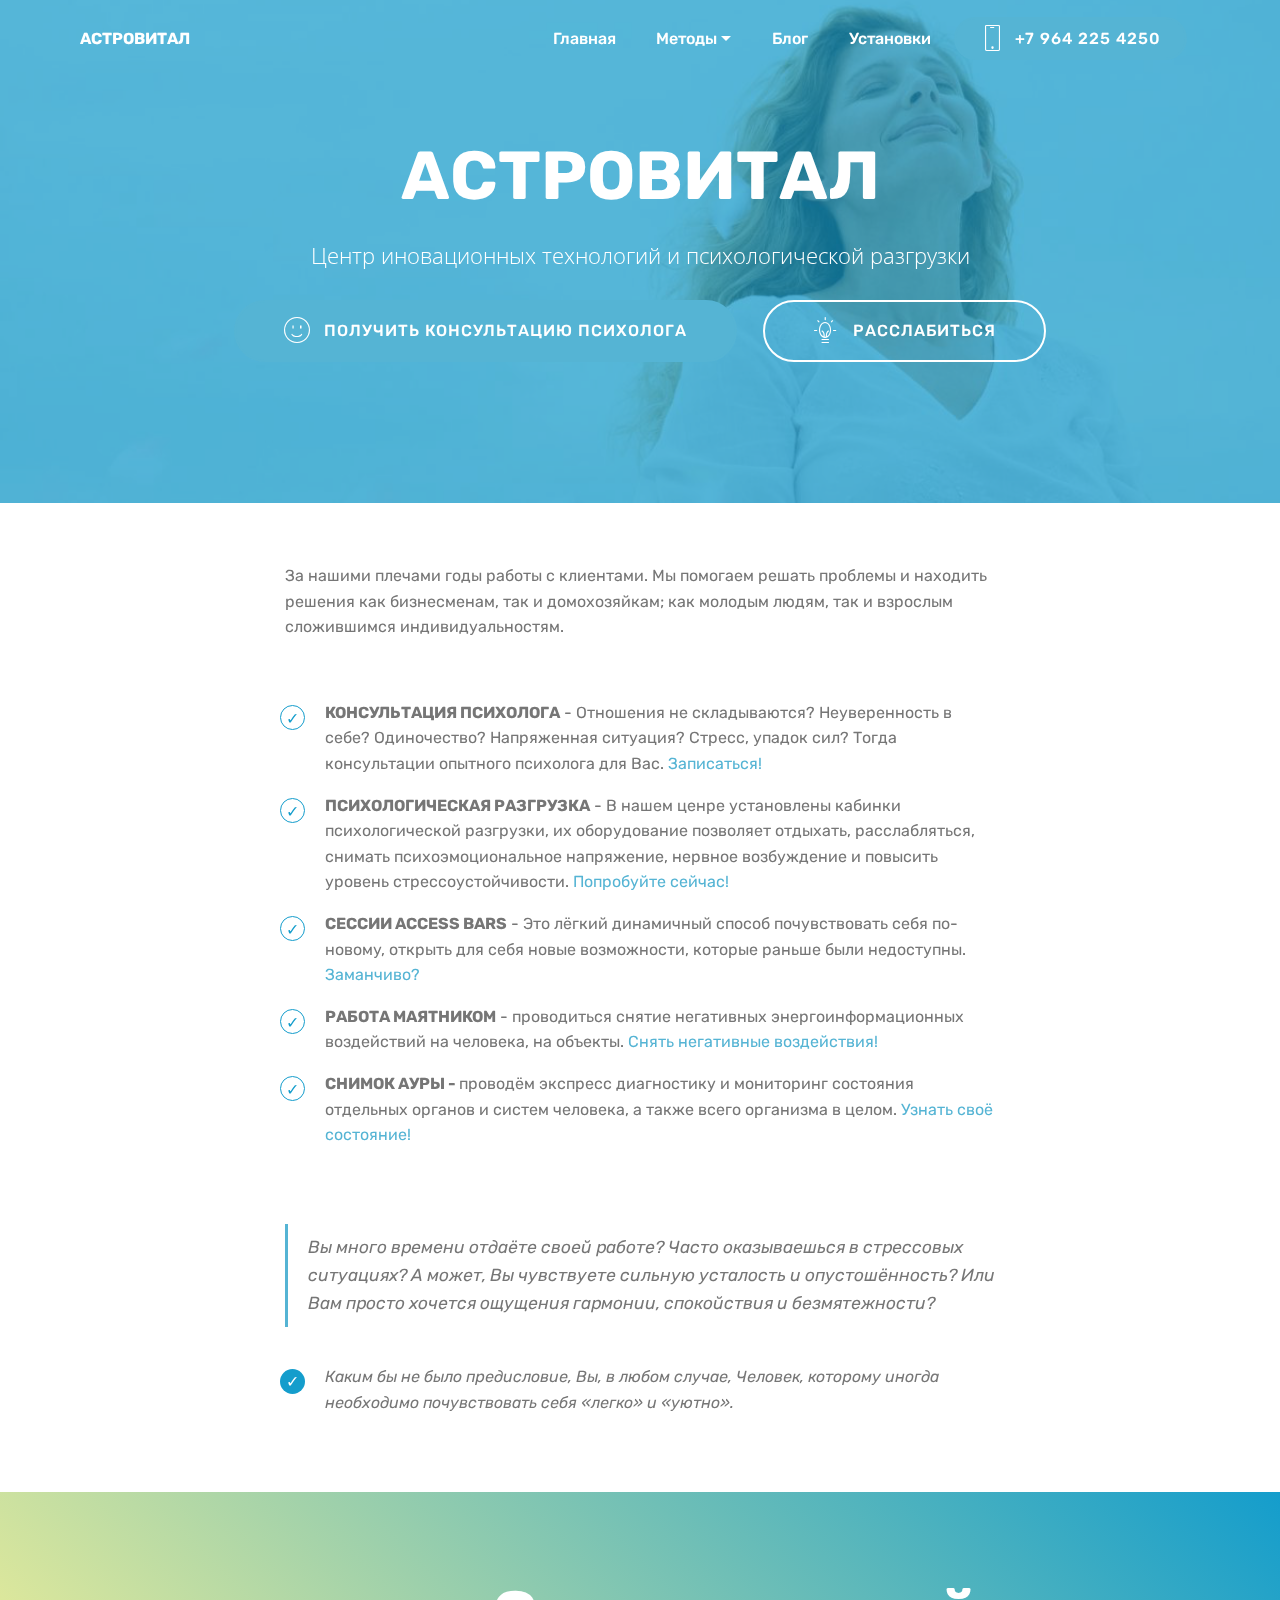
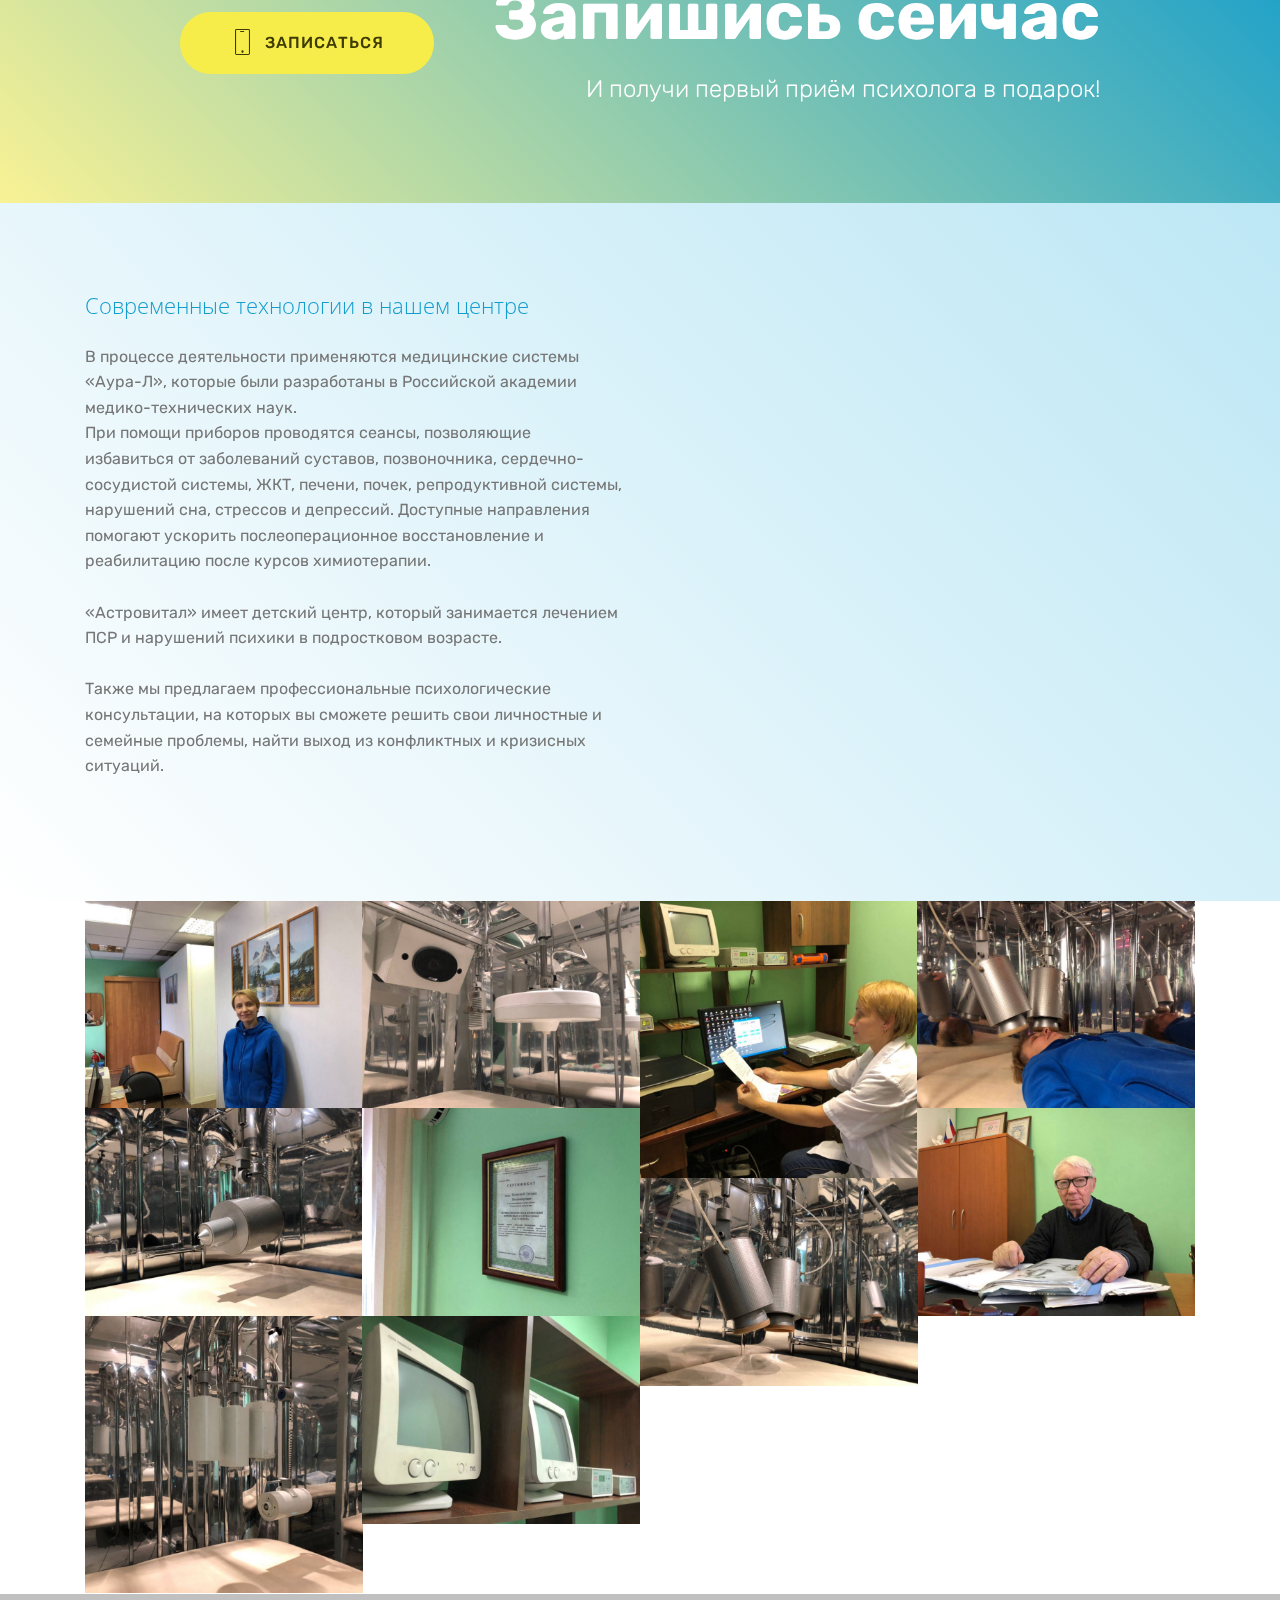
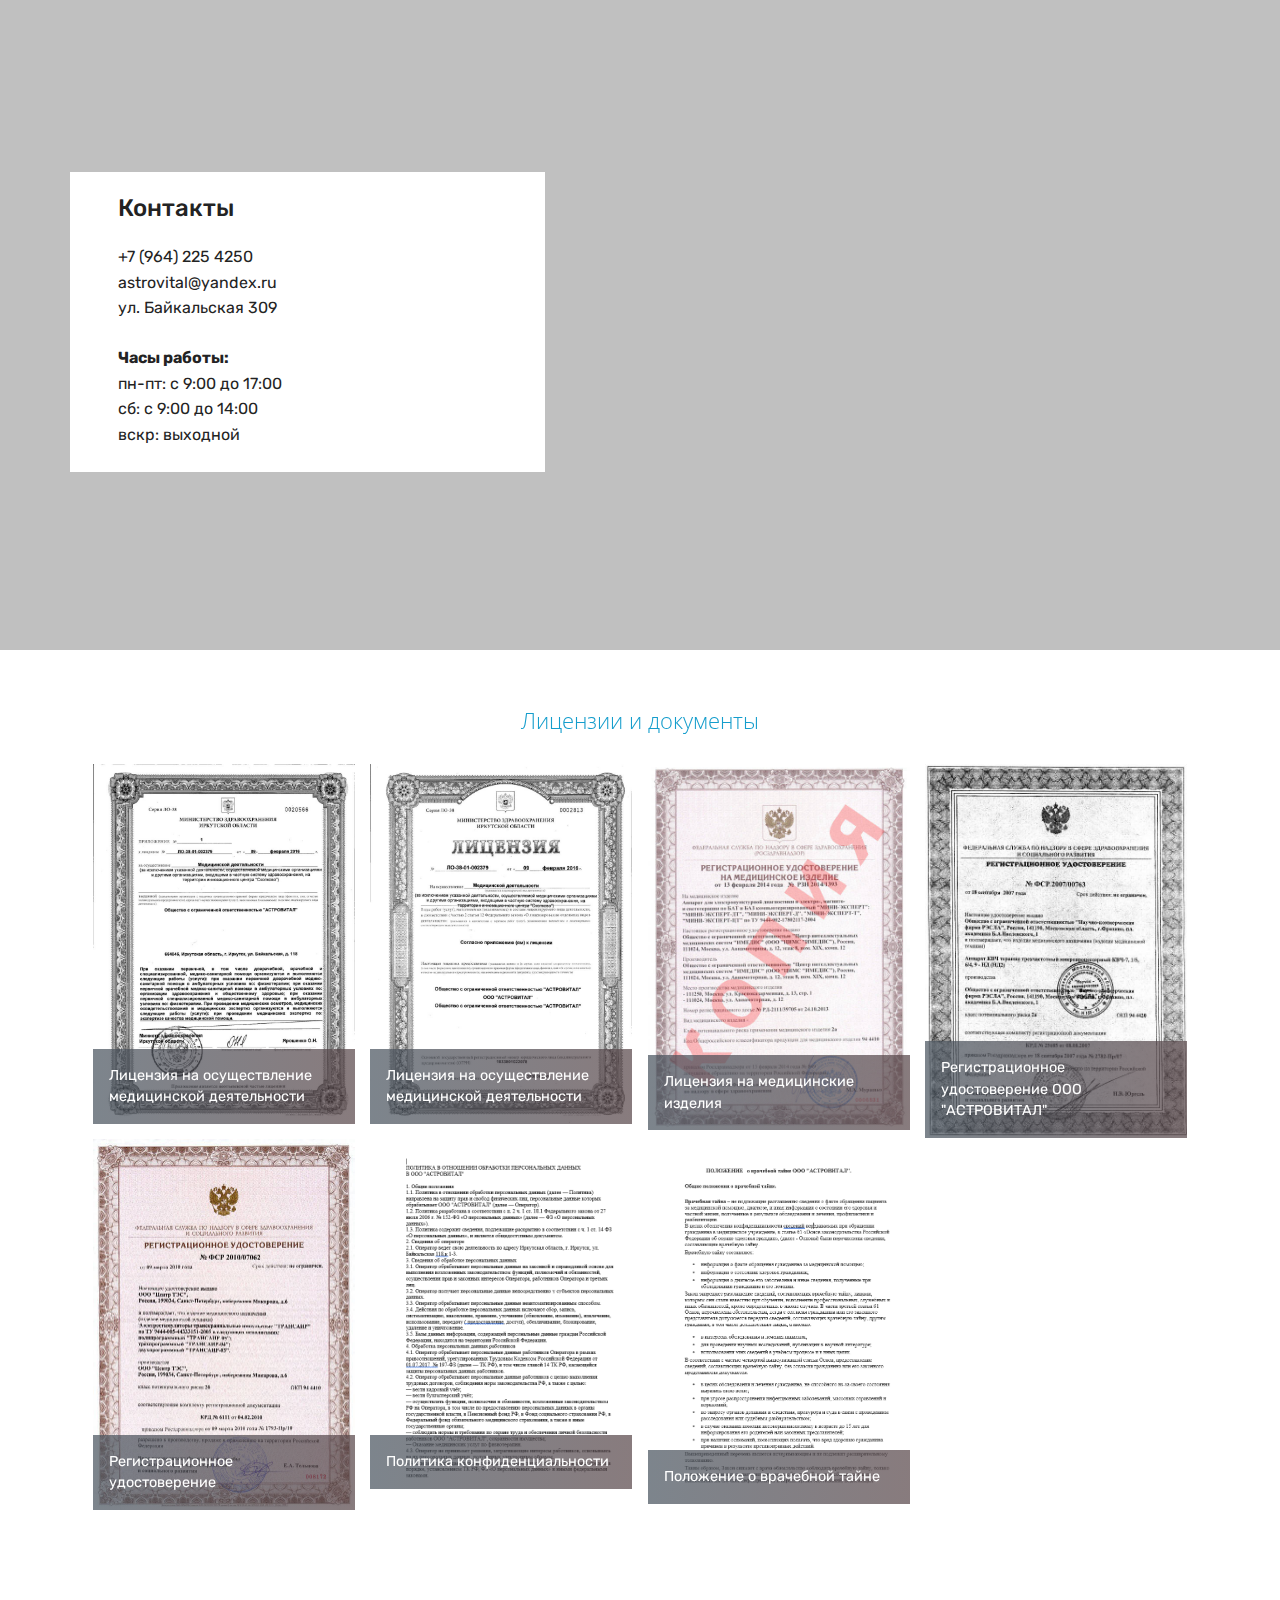
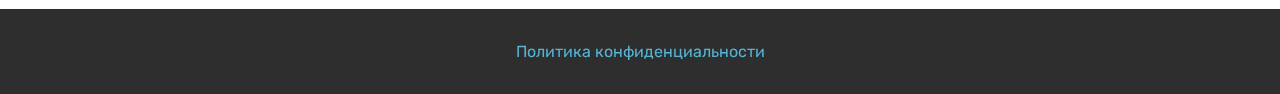
<file: index.html>
<!DOCTYPE html>
<html >
<head>
  <!-- Site made with Mobirise Website Builder v4.7.7, https://mobirise.com -->
  <meta charset="UTF-8">
  <meta http-equiv="X-UA-Compatible" content="IE=edge">
  <meta name="generator" content="Mobirise v4.7.7, mobirise.com">
  <meta name="viewport" content="width=device-width, initial-scale=1, minimum-scale=1">
  <link rel="shortcut icon" href="assets/images/pharmacy-64x64-1.png" type="image/x-icon">
  <meta name="description" content="За нашими плечами годы работы с клиентами. Мы помогаем решать проблемы и находить решения как бизнесменам, так и домохозяйкам; как молодым людям, так и взрослым сложившимся индивидуальностям.">
  <title>АСТРОВИТАЛ</title>
  <link rel="stylesheet" href="assets/web/assets/mobirise-icons/mobirise-icons.css">
  <link rel="stylesheet" href="assets/tether/tether.min.css">
  <link rel="stylesheet" href="assets/bootstrap/css/bootstrap.min.css">
  <link rel="stylesheet" href="assets/bootstrap/css/bootstrap-grid.min.css">
  <link rel="stylesheet" href="assets/bootstrap/css/bootstrap-reboot.min.css">
  <link rel="stylesheet" href="assets/dropdown/css/style.css">
  <link rel="stylesheet" href="assets/theme/css/style.css">
  <link rel="stylesheet" href="assets/gallery/style.css">
  <link rel="stylesheet" href="assets/mobirise/css/mbr-additional.css" type="text/css">
  
  
  
</head>
<body>
  <section class="menu cid-qWO85mXXlB" once="menu" id="menu2-1">

    

    <nav class="navbar navbar-expand beta-menu navbar-dropdown align-items-center navbar-fixed-top navbar-toggleable-sm bg-color transparent">
        <button class="navbar-toggler navbar-toggler-right" type="button" data-toggle="collapse" data-target="#navbarSupportedContent" aria-controls="navbarSupportedContent" aria-expanded="false" aria-label="Toggle navigation">
            <div class="hamburger">
                <span></span>
                <span></span>
                <span></span>
                <span></span>
            </div>
        </button>
        <div class="menu-logo">
            <div class="navbar-brand">
                
                <span class="navbar-caption-wrap"><a class="navbar-caption text-white display-4" href="https://mobirise.com">
                        АСТРОВИТАЛ</a></span>
            </div>
        </div>
        <div class="collapse navbar-collapse" id="navbarSupportedContent">
            <ul class="navbar-nav nav-dropdown" data-app-modern-menu="true"><li class="nav-item">
                    <a class="nav-link link text-white display-4" href="index.html">&nbsp; &nbsp; Главная</a>
                </li>
                <li class="nav-item dropdown open">
                    <a class="nav-link link dropdown-toggle text-white display-4" href="https://mobirise.com" data-toggle="dropdown-submenu" aria-expanded="true">&nbsp; &nbsp; &nbsp;Методы</a><div class="dropdown-menu"><a class="dropdown-item text-white display-4" href="siomka-grv.html">Съёмка-ГРВ</a><a class="dropdown-item text-white display-4" href="consultacii-psihologa.html">Консультации психолога</a><a class="dropdown-item text-white display-4" href="scrining-aura-mm.html">Скриннинг "АУРА-ММ"</a><a class="dropdown-item text-white display-4" href="detskii_centr_rebilitacii.html">Детский центр реабилитации</a></div>
                </li><li class="nav-item"><a class="nav-link link text-white display-4" href="https://vk.com/astrovital" target="_blank">&nbsp; &nbsp; &nbsp;Блог</a></li><li class="nav-item"><a class="nav-link link text-white display-4" href="ystanovki.html">&nbsp; &nbsp; &nbsp;Установки</a></li></ul>
            <div class="navbar-buttons mbr-section-btn"><a class="btn btn-sm btn-primary display-4" href="tel:+1-234-567-8901">
                    <span class="btn-icon mbri-mobile mbr-iconfont mbr-iconfont-btn">
                    </span>
                    +7 964 225 4250</a></div>
        </div>
    </nav>
</section>

<section class="engine"><a href="https://mobirise.me/r">bootstrap templates</a></section><section class="header1 cid-qWO7YVSEhz mbr-parallax-background" id="header1-0">

    

    <div class="mbr-overlay" style="opacity: 0.7; background-color: rgb(20, 157, 204);">
    </div>

    <div class="container">
        <div class="row justify-content-md-center">
            <div class="mbr-white col-md-10">
                <h1 class="mbr-section-title align-center mbr-bold pb-3 mbr-fonts-style display-1">
                    АСТРОВИТАЛ</h1>
                <h3 class="mbr-section-subtitle align-center mbr-light pb-3 mbr-fonts-style display-2">Центр иновационных технологий и психологической разгрузки</h3>
                
                <div class="mbr-section-btn align-center"><a class="btn btn-md btn-primary display-4" href="tel:+79642254250"><span class="mbri-smile-face mbr-iconfont mbr-iconfont-btn"></span>
                        ПОЛУЧИТЬ КОНСУЛЬТАЦИЮ ПСИХОЛОГА</a>
                    <a class="btn btn-md btn-white-outline display-4" href="tel:+79642254250">
                        <span class="mbr-iconfont mbri-idea"></span>РАССЛАБИТЬСЯ</a></div>
            </div>
        </div>
    </div>

</section>

<section class="mbr-section article content1 cid-qWOaE1O4RK" id="content1-3">
    
     

    <div class="container">
        <div class="media-container-row">
            <div class="mbr-text col-12 col-md-8 mbr-fonts-style display-7">За нашими плечами годы работы с клиентами. Мы помогаем решать проблемы и находить решения как бизнесменам, так и домохозяйкам; как молодым людям, так и взрослым сложившимся индивидуальностям.</div>
        </div>
    </div>
</section>

<section class="mbr-section article content12 cid-rgQyHdE6e7" id="content12-2x">
     

    <div class="container">
        <div class="media-container-row">
            <div class="mbr-text counter-container col-12 col-md-8 mbr-fonts-style display-7">
                <ul>
                    <li><strong>КОНСУЛЬТАЦИЯ ПСИХОЛОГА</strong>&nbsp;- Отношения не складываются? Неуверенность в себе? Одиночество? Напряженная ситуация? Стресс, упадок сил? Тогда консультации опытного психолога для Вас.&nbsp;<a href="tel:+79642254250">Записаться!</a></li>
                    <li><strong>ПСИХОЛОГИЧЕСКАЯ РАЗГРУЗКА</strong> - В нашем ценре установлены кабинки психологической разгрузки, их оборудование позволяет отдыхать, расслабляться, снимать психоэмоциональное напряжение, нервное возбуждение и повысить уровень стрессоустойчивости. <a href="https://mobirise.co/">Попробуйте сейчас!</a></li>
                    <li><strong>СЕССИИ ACCESS BARS</strong>&nbsp;- Это лёгкий динамичный способ почувствовать себя по-новому, открыть для себя новые возможности, которые раньше были недоступны. <a href="tel:+79642254250">Заманчиво?</a></li><li><strong>РАБОТА МАЯТНИКОМ</strong> - проводиться снятие негативных энергоинформационных воздействий на человека, на объекты. <a href="tel:+79642254250">Снять негативные воздействия!</a>&nbsp;</li><li><strong>СНИМОК АУРЫ - </strong>проводём экспресс диагностику и мониторинг состояния отдельных органов и систем человека, а также всего организма в целом. <a href="tel:+79642254250">Узнать своё состояние!</a></li>
                </ul>
            </div>
        </div>
    </div>
</section>

<section class="mbr-section article content1 cid-rgQvJgYXAy" id="content2-2u">

     

    <div class="container">
        <div class="media-container-row">
            <div class="mbr-text col-12 col-md-8 mbr-fonts-style display-7">
                <blockquote>Вы много времени отдаёте своей работе? Часто оказываешься в стрессовых ситуациях? А может, Вы чувствуете сильную усталость и опустошённость? Или Вам просто хочется ощущения гармонии, спокойствия и безмятежности?
</blockquote>
            </div>
        </div>
    </div>
</section>

<section class="mbr-section article content12 cid-rgQBWIQhjh" id="content12-2y">
     

    <div class="container">
        <div class="media-container-row">
            <div class="mbr-text counter-container col-12 col-md-8 mbr-fonts-style display-7">
                <ul>
                    <li><em>Каким бы не было предисловие, Вы, в любом случае, Человек, которому иногда необходимо почувствовать себя «легко» и «уютно».
</em></li>
                </ul>
            </div>
        </div>
    </div>
</section>

<section class="mbr-section info2 cid-rgQxR8Rkjv" id="info2-2w">

    

    

    <div class="container">
        <div class="row main justify-content-center">
            <div class="media-container-column col-12 col-lg-3 col-md-4">
                <div class="mbr-section-btn align-left py-4"><a class="btn btn-success display-4" href="tel:+79642254250"><span class="mbri-mobile mbr-iconfont mbr-iconfont-btn"></span>
                    ЗАПИСАТЬСЯ</a></div>
            </div>
            <div class="media-container-column title col-12 col-lg-7 col-md-6">
                <h2 class="align-right mbr-bold mbr-white pb-3 mbr-fonts-style display-1">
                    Запишись сейчас</h2>
                <h3 class="mbr-section-subtitle align-right mbr-light mbr-white mbr-fonts-style display-5">
                    И получи первый приём психолога в подарок!</h3>
            </div>
        </div>
    </div>
</section>

<section class="header7 cid-qWOcqBvzW1" id="header7-6">

    

    

    <div class="container">
        <div class="media-container-row">

            <div class="media-content align-right">
                <h1 class="mbr-section-title mbr-white pb-3 mbr-fonts-style display-2">
                    Современные технологии в нашем центре</h1>
                <div class="mbr-section-text mbr-white pb-3">
                    <p class="mbr-text mbr-fonts-style display-7">В процессе деятельности применяются медицинские системы «Аура-Л», которые были разработаны в Российской академии медико-технических наук. 
<br>При помощи приборов проводятся сеансы, позволяющие избавиться от заболеваний суставов, позвоночника, сердечно-сосудистой системы, ЖКТ, печени, почек, репродуктивной системы, нарушений сна, стрессов и депрессий. Доступные направления помогают ускорить послеоперационное восстановление и реабилитацию после курсов химиотерапии.<br><br>«Астровитал» имеет детский центр, который занимается лечением ПСР и нарушений психики в подростковом возрасте.
<br>
<br>Также мы предлагаем профессиональные психологические консультации, на которых вы сможете решить свои личностные и семейные проблемы, найти выход из конфликтных и кризисных ситуаций.&nbsp;</p>
                </div>
                
            </div>

            <div class="mbr-figure" style="width: 100%;"><iframe class="mbr-embedded-video" src="https://www.youtube.com/embed/gXIWSlibDMQ?rel=0&amp;amp;showinfo=0&amp;autoplay=1&amp;loop=0" width="1280" height="720" frameborder="0" allowfullscreen></iframe></div>

        </div>
    </div>
</section>

<section class="mbr-gallery mbr-slider-carousel cid-rgQ2yr4oFw" id="gallery3-2p">

    

    <div class="container">
        <div><!-- Filter --><!-- Gallery --><div class="mbr-gallery-row"><div class="mbr-gallery-layout-default"><div><div><div class="mbr-gallery-item mbr-gallery-item--pNaN" data-video-url="false" data-tags="Потрясающие"><div href="#lb-gallery3-2p" data-slide-to="0" data-toggle="modal"><img src="assets/images/q5i80hzn1h0-960x719-800x599.jpg" alt="" title=""><span class="icon-focus"></span></div></div><div class="mbr-gallery-item mbr-gallery-item--pNaN" data-video-url="false" data-tags="Потрясающие"><div href="#lb-gallery3-2p" data-slide-to="1" data-toggle="modal"><img src="assets/images/tthfmuo-pdq-960x719-800x599.jpg" alt="" title=""><span class="icon-focus"></span></div></div><div class="mbr-gallery-item mbr-gallery-item--pNaN" data-video-url="false" data-tags="Потрясающие"><div href="#lb-gallery3-2p" data-slide-to="2" data-toggle="modal"><img src="assets/images/pjhmkrlkvh8-960x960-800x800.jpg" alt="" title=""><span class="icon-focus"></span></div></div><div class="mbr-gallery-item mbr-gallery-item--pNaN" data-video-url="false" data-tags="Потрясающие"><div href="#lb-gallery3-2p" data-slide-to="3" data-toggle="modal"><img src="assets/images/nvcmcu6kfzc-960x719-800x599.jpg" alt="" title=""><span class="icon-focus"></span></div></div><div class="mbr-gallery-item mbr-gallery-item--pNaN" data-video-url="false" data-tags="Потрясающие"><div href="#lb-gallery3-2p" data-slide-to="4" data-toggle="modal"><img src="assets/images/fjcpcqf7duc-960x719-800x599.jpg" alt="" title=""><span class="icon-focus"></span></div></div><div class="mbr-gallery-item mbr-gallery-item--pNaN" data-video-url="false" data-tags="Потрясающие"><div href="#lb-gallery3-2p" data-slide-to="5" data-toggle="modal"><img src="assets/images/bny2oyfvfgg-960x719-800x599.jpg" alt="" title=""><span class="icon-focus"></span></div></div><div class="mbr-gallery-item mbr-gallery-item--pNaN" data-video-url="false" data-tags="Потрясающие"><div href="#lb-gallery3-2p" data-slide-to="6" data-toggle="modal"><img src="assets/images/j7aivggitzg-960x719-800x599.jpg" alt="" title=""><span class="icon-focus"></span></div></div><div class="mbr-gallery-item mbr-gallery-item--pNaN" data-video-url="false" data-tags="Потрясающие"><div href="#lb-gallery3-2p" data-slide-to="7" data-toggle="modal"><img src="assets/images/03mzytqlp-8-960x719-800x599.jpg" alt="" title=""><span class="icon-focus"></span></div></div><div class="mbr-gallery-item mbr-gallery-item--pNaN" data-video-url="false" data-tags="Потрясающие"><div href="#lb-gallery3-2p" data-slide-to="8" data-toggle="modal"><img src="assets/images/awvp3wlkedq-960x960-800x800.jpg" alt="" title=""><span class="icon-focus"></span></div></div><div class="mbr-gallery-item mbr-gallery-item--pNaN" data-video-url="false" data-tags="Потрясающие"><div href="#lb-gallery3-2p" data-slide-to="9" data-toggle="modal"><img src="assets/images/2t5phdlfxbi-960x719-800x599.jpg" alt="" title=""><span class="icon-focus"></span></div></div></div></div><div class="clearfix"></div></div></div><!-- Lightbox --><div data-app-prevent-settings="" class="mbr-slider modal fade carousel slide" tabindex="-1" data-keyboard="true" data-interval="false" id="lb-gallery3-2p"><div class="modal-dialog"><div class="modal-content"><div class="modal-body"><ol class="carousel-indicators"><li data-app-prevent-settings="" data-target="#lb-gallery3-2p" data-slide-to="0"></li><li data-app-prevent-settings="" data-target="#lb-gallery3-2p" data-slide-to="1"></li><li data-app-prevent-settings="" data-target="#lb-gallery3-2p" data-slide-to="2"></li><li data-app-prevent-settings="" data-target="#lb-gallery3-2p" data-slide-to="3"></li><li data-app-prevent-settings="" data-target="#lb-gallery3-2p" data-slide-to="4"></li><li data-app-prevent-settings="" data-target="#lb-gallery3-2p" data-slide-to="5"></li><li data-app-prevent-settings="" data-target="#lb-gallery3-2p" data-slide-to="6"></li><li data-app-prevent-settings="" data-target="#lb-gallery3-2p" class=" active" data-slide-to="7"></li><li data-app-prevent-settings="" data-target="#lb-gallery3-2p" data-slide-to="8"></li><li data-app-prevent-settings="" data-target="#lb-gallery3-2p" data-slide-to="9"></li></ol><div class="carousel-inner"><div class="carousel-item"><img src="assets/images/q5i80hzn1h0-960x719.jpg" alt="" title=""></div><div class="carousel-item"><img src="assets/images/tthfmuo-pdq-960x719.jpg" alt="" title=""></div><div class="carousel-item"><img src="assets/images/pjhmkrlkvh8-960x960.jpg" alt="" title=""></div><div class="carousel-item"><img src="assets/images/nvcmcu6kfzc-960x719.jpg" alt="" title=""></div><div class="carousel-item"><img src="assets/images/fjcpcqf7duc-960x719.jpg" alt="" title=""></div><div class="carousel-item"><img src="assets/images/bny2oyfvfgg-960x719.jpg" alt="" title=""></div><div class="carousel-item"><img src="assets/images/j7aivggitzg-960x719.jpg" alt="" title=""></div><div class="carousel-item active"><img src="assets/images/03mzytqlp-8-960x719.jpg" alt="" title=""></div><div class="carousel-item"><img src="assets/images/awvp3wlkedq-960x960.jpg" alt="" title=""></div><div class="carousel-item"><img src="assets/images/2t5phdlfxbi-960x719.jpg" alt="" title=""></div></div><a class="carousel-control carousel-control-prev" role="button" data-slide="prev" href="#lb-gallery3-2p"><span class="mbri-left mbr-iconfont" aria-hidden="true"></span><span class="sr-only">Previous</span></a><a class="carousel-control carousel-control-next" role="button" data-slide="next" href="#lb-gallery3-2p"><span class="mbri-right mbr-iconfont" aria-hidden="true"></span><span class="sr-only">Next</span></a><a class="close" href="#" role="button" data-dismiss="modal"><span class="sr-only">Close</span></a></div></div></div></div></div>
    </div>

</section>

<section class="contacts4 cid-rgPVg5Qd6Y" id="contacts4-2n">

    

    <div class="main_wrapper">
        <div class="b_wrapper">
            <div class="container">
                <div class="row">
                    <div class="col-12 col-md-5 p-0">
                        <div class="block p-5">
                            <div class="block_wrapper">
                                <h4 class="align-left mbr-fonts-style pb-4 m-0 display-5">Контакты</h4>
                                <p class="mbr-text align-left mbr-fonts-style pb-4 m-0 display-7">+7 (964) 225 4250<br>astrovital@yandex.ru<br>ул. Байкальская 309</p>
                                <p class="mbr-text align-left mbr-fonts-style m-0 display-7"><strong>Часы работы:<br></strong>пн-пт: с 9:00 до 17:00<br>сб: с 9:00 до 14:00<br>вскр: выходной</p>
                            </div>
                        </div>
                    </div>
                </div>
            </div>
        </div>
        <!--Map-->
        <div class="google-map"><iframe frameborder="0" style="border:0" src="https://www.google.com/maps/embed/v1/place?key=AIzaSyA0Dx_boXQiwvdz8sJHoYeZNVTdoWONYkU&amp;q=place_id:ChIJD2cF-PQ7qF0RSMykPUX2oRA" allowfullscreen=""></iframe></div>
    </div>
</section>

<section class="mbr-section content4 cid-qWOt6Uebxy" id="content4-1f">

    

    <div class="container">
        <div class="media-container-row">
            <div class="title col-12 col-md-8">
                <h2 class="align-center pb-3 mbr-fonts-style display-2">Лицензии и документы</h2>
                
                
            </div>
        </div>
    </div>
</section>

<section class="mbr-gallery mbr-slider-carousel cid-qWOr88KQIr" id="gallery1-1e">

    

    <div class="container">
        <div><!-- Filter --><!-- Gallery --><div class="mbr-gallery-row"><div class="mbr-gallery-layout-default"><div><div><div class="mbr-gallery-item mbr-gallery-item--p1" data-video-url="false" data-tags="Потрясающие"><div href="#lb-gallery1-1e" data-slide-to="0" data-toggle="modal"><img src="assets/images/0hsn4yxqsfq-1571x2160-800x1100.jpg" alt="" title=""><span class="icon-focus"></span><span class="mbr-gallery-title mbr-fonts-style display-7">Лицензия на осуществление медицинской деятельности</span></div></div><div class="mbr-gallery-item mbr-gallery-item--p1" data-video-url="false" data-tags="Отзывчивый"><div href="#lb-gallery1-1e" data-slide-to="1" data-toggle="modal"><img src="assets/images/gs8mdmwynuy-1571x2160-800x1100.jpg" alt="" title=""><span class="icon-focus"></span><span class="mbr-gallery-title mbr-fonts-style display-7">Лицензия на осуществление медицинской деятельности</span></div></div><div class="mbr-gallery-item mbr-gallery-item--p1" data-video-url="false" data-tags="Потрясающие"><div href="#lb-gallery1-1e" data-slide-to="2" data-toggle="modal"><img src="assets/images/7-600x840-600x840.jpg" alt="" title=""><span class="icon-focus"></span><span class="mbr-gallery-title mbr-fonts-style display-7">Лицензия на медицинские изделия</span></div></div><div class="mbr-gallery-item mbr-gallery-item--p1" data-video-url="false" data-tags="Творческий"><div href="#lb-gallery1-1e" data-slide-to="3" data-toggle="modal"><img src="assets/images/4-560x800-560x800.jpg" alt="" title=""><span class="icon-focus"></span><span class="mbr-gallery-title mbr-fonts-style display-7">Регистрационное удостоверение ООО "АСТРОВИТАЛ"</span></div></div><div class="mbr-gallery-item mbr-gallery-item--p1" data-video-url="false" data-tags="Анимированный"><div href="#lb-gallery1-1e" data-slide-to="4" data-toggle="modal"><img src="assets/images/6-524x743-524x743.jpg" alt="" title=""><span class="icon-focus"></span><span class="mbr-gallery-title mbr-fonts-style display-7">Регистрационное удостоверение</span></div></div><div class="mbr-gallery-item mbr-gallery-item--p1" data-video-url="false" data-tags="Отзывчивый"><div href="#lb-gallery1-1e" data-slide-to="5" data-toggle="modal"><img src="assets/images/2-628x840-628x840.png" alt="" title=""><span class="icon-focus"></span><span class="mbr-gallery-title mbr-fonts-style display-7">Политика конфиденциальности</span></div></div><div class="mbr-gallery-item mbr-gallery-item--p1" data-video-url="false" data-tags="Потрясающие"><div href="#lb-gallery1-1e" data-slide-to="6" data-toggle="modal"><img src="assets/images/1-633x865-633x865.png" alt="" title=""><span class="icon-focus"></span><span class="mbr-gallery-title mbr-fonts-style display-7">Положение о врачебной тайне</span></div></div></div></div><div class="clearfix"></div></div></div><!-- Lightbox --><div data-app-prevent-settings="" class="mbr-slider modal fade carousel slide" tabindex="-1" data-keyboard="true" data-interval="false" id="lb-gallery1-1e"><div class="modal-dialog"><div class="modal-content"><div class="modal-body"><div class="carousel-inner"><div class="carousel-item"><img src="assets/images/0hsn4yxqsfq-1571x2160.jpg" alt="" title=""></div><div class="carousel-item"><img src="assets/images/gs8mdmwynuy-1571x2160.jpg" alt="" title=""></div><div class="carousel-item"><img src="assets/images/7-600x840.jpg" alt="" title=""></div><div class="carousel-item"><img src="assets/images/4-560x800.jpg" alt="" title=""></div><div class="carousel-item"><img src="assets/images/6-524x743.jpg" alt="" title=""></div><div class="carousel-item active"><img src="assets/images/2-628x840.png" alt="" title=""></div><div class="carousel-item"><img src="assets/images/1-633x865.png" alt="" title=""></div></div><a class="carousel-control carousel-control-prev" role="button" data-slide="prev" href="#lb-gallery1-1e"><span class="mbri-left mbr-iconfont" aria-hidden="true"></span><span class="sr-only">Previous</span></a><a class="carousel-control carousel-control-next" role="button" data-slide="next" href="#lb-gallery1-1e"><span class="mbri-right mbr-iconfont" aria-hidden="true"></span><span class="sr-only">Next</span></a><a class="close" href="#" role="button" data-dismiss="modal"><span class="sr-only">Close</span></a></div></div></div></div></div>
    </div>

</section>

<section once="" class="cid-qWOtBp4vnS" id="footer6-1g">

    

    

    <div class="container">
        <div class="media-container-row align-center mbr-white">
            <div class="col-12">
                <p class="mbr-text mb-0 mbr-fonts-style display-7">
                    <a href="https://pp.userapi.com/c848616/v848616708/1d4d5/XRx7dF4RK4c.jpg" target="_blank">Политика конфиденциальности</a></p>
            </div>
        </div>
    </div>
</section>


  <script src="assets/web/assets/jquery/jquery.min.js"></script>
  <script src="assets/popper/popper.min.js"></script>
  <script src="assets/tether/tether.min.js"></script>
  <script src="assets/bootstrap/js/bootstrap.min.js"></script>
  <script src="assets/smoothscroll/smooth-scroll.js"></script>
  <script src="assets/dropdown/js/script.min.js"></script>
  <script src="assets/touchswipe/jquery.touch-swipe.min.js"></script>
  <script src="assets/vimeoplayer/jquery.mb.vimeo_player.js"></script>
  <script src="assets/masonry/masonry.pkgd.min.js"></script>
  <script src="assets/imagesloaded/imagesloaded.pkgd.min.js"></script>
  <script src="assets/bootstrapcarouselswipe/bootstrap-carousel-swipe.js"></script>
  <script src="assets/parallax/jarallax.min.js"></script>
  <script src="assets/theme/js/script.js"></script>
  <script src="assets/gallery/player.min.js"></script>
  <script src="assets/gallery/script.js"></script>
  <script src="assets/slidervideo/script.js"></script>
  
  
</body>
</html>
</file>
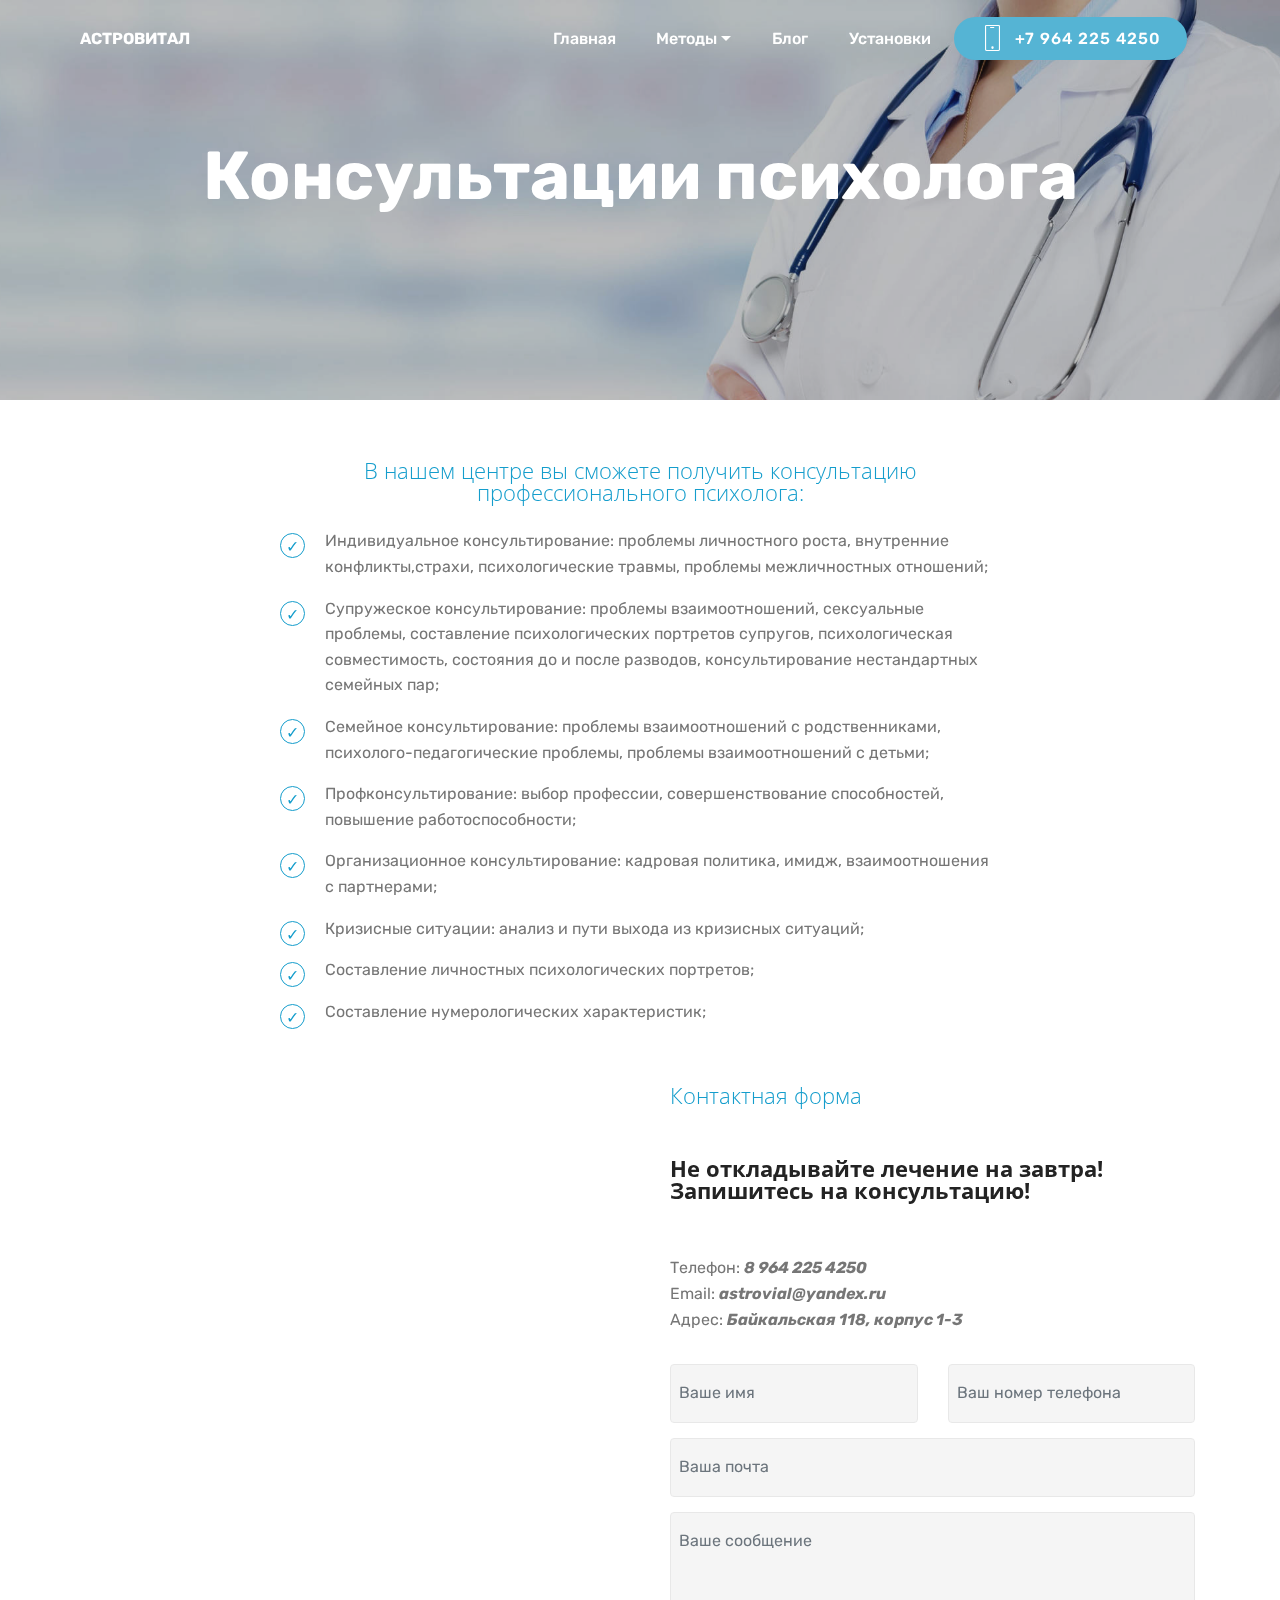
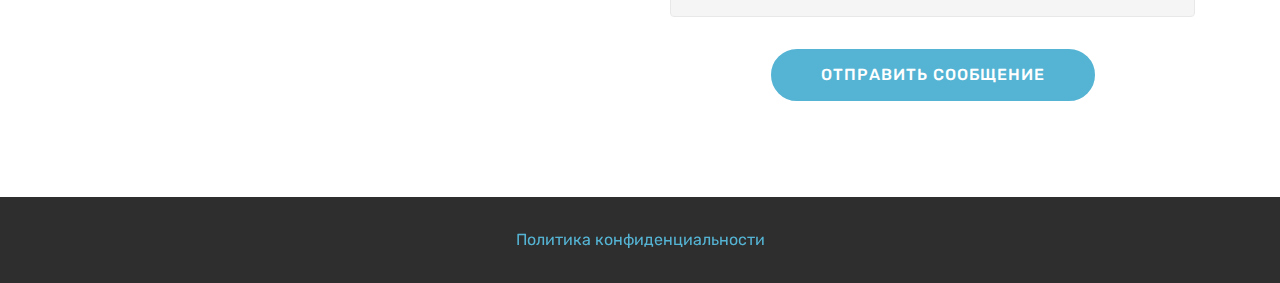
<file: consultacii-psihologa.html>
<!DOCTYPE html>
<html >
<head>
  <!-- Site made with Mobirise Website Builder v4.7.7, https://mobirise.com -->
  <meta charset="UTF-8">
  <meta http-equiv="X-UA-Compatible" content="IE=edge">
  <meta name="generator" content="Mobirise v4.7.7, mobirise.com">
  <meta name="viewport" content="width=device-width, initial-scale=1, minimum-scale=1">
  <link rel="shortcut icon" href="assets/images/pharmacy-64x64-1.png" type="image/x-icon">
  <meta name="description" content="В нашем центре вы сможете получить консультацию профессионального психолога">
  <title>Консультации психолога</title>
  <link rel="stylesheet" href="assets/web/assets/mobirise-icons/mobirise-icons.css">
  <link rel="stylesheet" href="assets/tether/tether.min.css">
  <link rel="stylesheet" href="assets/bootstrap/css/bootstrap.min.css">
  <link rel="stylesheet" href="assets/bootstrap/css/bootstrap-grid.min.css">
  <link rel="stylesheet" href="assets/bootstrap/css/bootstrap-reboot.min.css">
  <link rel="stylesheet" href="assets/dropdown/css/style.css">
  <link rel="stylesheet" href="assets/theme/css/style.css">
  <link rel="stylesheet" href="assets/mobirise/css/mbr-additional.css" type="text/css">
  
  
  
</head>
<body>
  <section class="menu cid-qWOlgFV3A0" once="menu" id="menu2-o">

    

    <nav class="navbar navbar-expand beta-menu navbar-dropdown align-items-center navbar-fixed-top navbar-toggleable-sm bg-color transparent">
        <button class="navbar-toggler navbar-toggler-right" type="button" data-toggle="collapse" data-target="#navbarSupportedContent" aria-controls="navbarSupportedContent" aria-expanded="false" aria-label="Toggle navigation">
            <div class="hamburger">
                <span></span>
                <span></span>
                <span></span>
                <span></span>
            </div>
        </button>
        <div class="menu-logo">
            <div class="navbar-brand">
                
                <span class="navbar-caption-wrap"><a class="navbar-caption text-white display-4" href="https://mobirise.com">
                        АСТРОВИТАЛ</a></span>
            </div>
        </div>
        <div class="collapse navbar-collapse" id="navbarSupportedContent">
            <ul class="navbar-nav nav-dropdown" data-app-modern-menu="true"><li class="nav-item">
                    <a class="nav-link link text-white display-4" href="index.html">&nbsp; &nbsp; Главная</a>
                </li>
                <li class="nav-item dropdown open">
                    <a class="nav-link link dropdown-toggle text-white display-4" href="https://mobirise.com" data-toggle="dropdown-submenu" aria-expanded="true">&nbsp; &nbsp; &nbsp;Методы</a><div class="dropdown-menu"><a class="dropdown-item text-white display-4" href="siomka-grv.html">Съёмка-ГРВ</a><a class="dropdown-item text-white display-4" href="consultacii-psihologa.html">Консультации психолога</a><a class="dropdown-item text-white display-4" href="scrining-aura-mm.html">Скриннинг "АУРА-ММ"</a><a class="dropdown-item text-white display-4" href="detskii_centr_rebilitacii.html">Детский центр реабилитации</a></div>
                </li><li class="nav-item"><a class="nav-link link text-white display-4" href="https://vk.com/astrovital" target="_blank">&nbsp; &nbsp; &nbsp;Блог</a></li><li class="nav-item"><a class="nav-link link text-white display-4" href="ystanovki.html">&nbsp; &nbsp; &nbsp;Установки</a></li></ul>
            <div class="navbar-buttons mbr-section-btn"><a class="btn btn-sm btn-primary display-4" href="tel:+1-234-567-8901">
                    <span class="btn-icon mbri-mobile mbr-iconfont mbr-iconfont-btn">
                    </span>
                    +7 964 225 4250</a></div>
        </div>
    </nav>
</section>

<section class="engine"><a href="https://mobirise.me/f">simple web maker</a></section><section class="header1 cid-qWOlgGFTsG mbr-parallax-background" id="header1-p">

    

    <div class="mbr-overlay" style="opacity: 0.3; background-color: rgb(35, 35, 35);">
    </div>

    <div class="container">
        <div class="row justify-content-md-center">
            <div class="mbr-white col-md-10">
                <h1 class="mbr-section-title align-center mbr-bold pb-3 mbr-fonts-style display-1">
                    Консультации психолога</h1>
                <h3 class="mbr-section-subtitle align-center mbr-light pb-3 mbr-fonts-style display-2"></h3>
                
                
            </div>
        </div>
    </div>

</section>

<section class="mbr-section content4 cid-qWOlgINgTc" id="content4-t">

    

    <div class="container">
        <div class="media-container-row">
            <div class="title col-12 col-md-8">
                <h2 class="align-center pb-3 mbr-fonts-style display-2">В нашем центре вы сможете получить консультацию профессионального психолога:</h2>
                
                
            </div>
        </div>
    </div>
</section>

<section class="mbr-section article content12 cid-qWOlgJgm1c" id="content12-u">
     

    <div class="container">
        <div class="media-container-row">
            <div class="mbr-text counter-container col-12 col-md-8 mbr-fonts-style display-7">
                <ul>
                    <li>Индивидуальное консультирование: проблемы личностного роста, внутренние конфликты,страхи, психологические травмы, проблемы межличностных отношений;
</li><li>Супружеское консультирование: проблемы взаимоотношений, сексуальные проблемы, составление психологических портретов супругов, психологическая совместимость, состояния до и после разводов, консультирование нестандартных семейных пар;
</li><li>Семейное консультирование: проблемы взаимоотношений с родственниками, психолого-педагогические проблемы, проблемы взаимоотношений с детьми;
</li><li>Профконсультирование: выбор профессии, совершенствование способностей, повышение работоспособности;
</li><li>Организационное консультирование: кадровая политика, имидж, взаимоотношения с партнерами;
</li><li>Кризисные ситуации: анализ и пути выхода из кризисных ситуаций;
</li><li>Составление личностных психологических портретов;
</li><li>Составление нумерологических характеристик;</li>
                </ul>
            </div>
        </div>
    </div>
</section>

<section class="mbr-section form4 cid-qWOlgKFOcV" id="form4-x">

    

    
    <div class="container">
        <div class="row">
            <div class="col-md-6">
                <div class="google-map"><iframe frameborder="0" style="border:0" src="https://www.google.com/maps/embed/v1/place?key=AIzaSyA0Dx_boXQiwvdz8sJHoYeZNVTdoWONYkU&amp;q=place_id:ChIJxwESimE7qF0RlndIDTcPOvY" allowfullscreen=""></iframe></div>
            </div>
            <div class="col-md-6">
                <h2 class="pb-3 align-left mbr-fonts-style display-2">
                    Контактная форма
                </h2>
                <div>
                    <div class="icon-block pb-3">
                        
                        
                    </div>
                    <div class="icon-contacts pb-3">
                        <h5 class="align-left mbr-fonts-style display-2"><strong>Не откладывайте лечение на завтра! </strong><br><strong>Запишитесь на консультацию!</strong><br><br><br></h5>
                        <p class="mbr-text align-left mbr-fonts-style display-7">
                            Телефон: <strong><em>8 964 225 4250</em></strong><br>
                            Email: <strong><em>astrovial@yandex.ru</em></strong><br>Адрес: <strong><em>Байкальская 118, корпус 1-3 </em></strong>
                        </p>
                    </div>
                </div>
                <div data-form-type="formoid">
                    <div data-form-alert="" hidden="">Спасибо за заполнение анкеты!</div>
                    <form class="block mbr-form" action="https://mobirise.com/" method="post" data-form-title="Mobirise Form"><input type="hidden" name="email" data-form-email="true" value="wlnuPgJ9Z38LCx0QYqeFxKrfrJeZrL+pzkmbMPmc7KsztsncQpu0DdtRUC9AxDWV9UTSsJIFq4C/2QKwM6bZZVpQrx9yduJp0k1Sdn6Ex13ydjtqCuzpOVwHow6sj33S" data-form-field="Email">
                        <div class="row">
                            <div class="col-md-6 multi-horizontal" data-for="name">
                                <input type="text" class="form-control input" name="name" data-form-field="Name" placeholder="Ваше имя" required="" id="name-form4-x">
                            </div>
                            <div class="col-md-6 multi-horizontal" data-for="phone">
                                <input type="text" class="form-control input" name="phone" data-form-field="Phone" placeholder="Ваш номер телефона" required="" id="phone-form4-x">
                            </div>
                            <div class="col-md-12" data-for="email">
                                <input type="text" class="form-control input" name="email" data-form-field="Email" placeholder="Ваша почта" required="" id="email-form4-x">
                            </div>
                            <div class="col-md-12" data-for="message">
                                <textarea class="form-control input" name="message" rows="3" data-form-field="Message" placeholder="Ваше сообщение" style="resize:none" id="message-form4-x"></textarea>
                            </div>
                            <div class="input-group-btn col-md-12" style="margin-top: 10px;"><button href="" type="submit" class="btn btn-primary btn-form display-4">ОТПРАВИТЬ СООБЩЕНИЕ</button></div>
                        </div>
                    </form>
                </div>
            </div>
        </div>
    </div>
</section>

<section once="" class="cid-qWOtLpg5V1" id="footer6-1i">

    

    

    <div class="container">
        <div class="media-container-row align-center mbr-white">
            <div class="col-12">
                <p class="mbr-text mb-0 mbr-fonts-style display-7">
                    <a href="https://pp.userapi.com/c848616/v848616708/1d4d5/XRx7dF4RK4c.jpg" target="_blank">Политика конфиденциальности</a></p>
            </div>
        </div>
    </div>
</section>


  <script src="assets/web/assets/jquery/jquery.min.js"></script>
  <script src="assets/popper/popper.min.js"></script>
  <script src="assets/tether/tether.min.js"></script>
  <script src="assets/bootstrap/js/bootstrap.min.js"></script>
  <script src="assets/smoothscroll/smooth-scroll.js"></script>
  <script src="assets/dropdown/js/script.min.js"></script>
  <script src="assets/touchswipe/jquery.touch-swipe.min.js"></script>
  <script src="assets/parallax/jarallax.min.js"></script>
  <script src="assets/theme/js/script.js"></script>
  <script src="assets/formoid/formoid.min.js"></script>
  
  
</body>
</html>
</file>
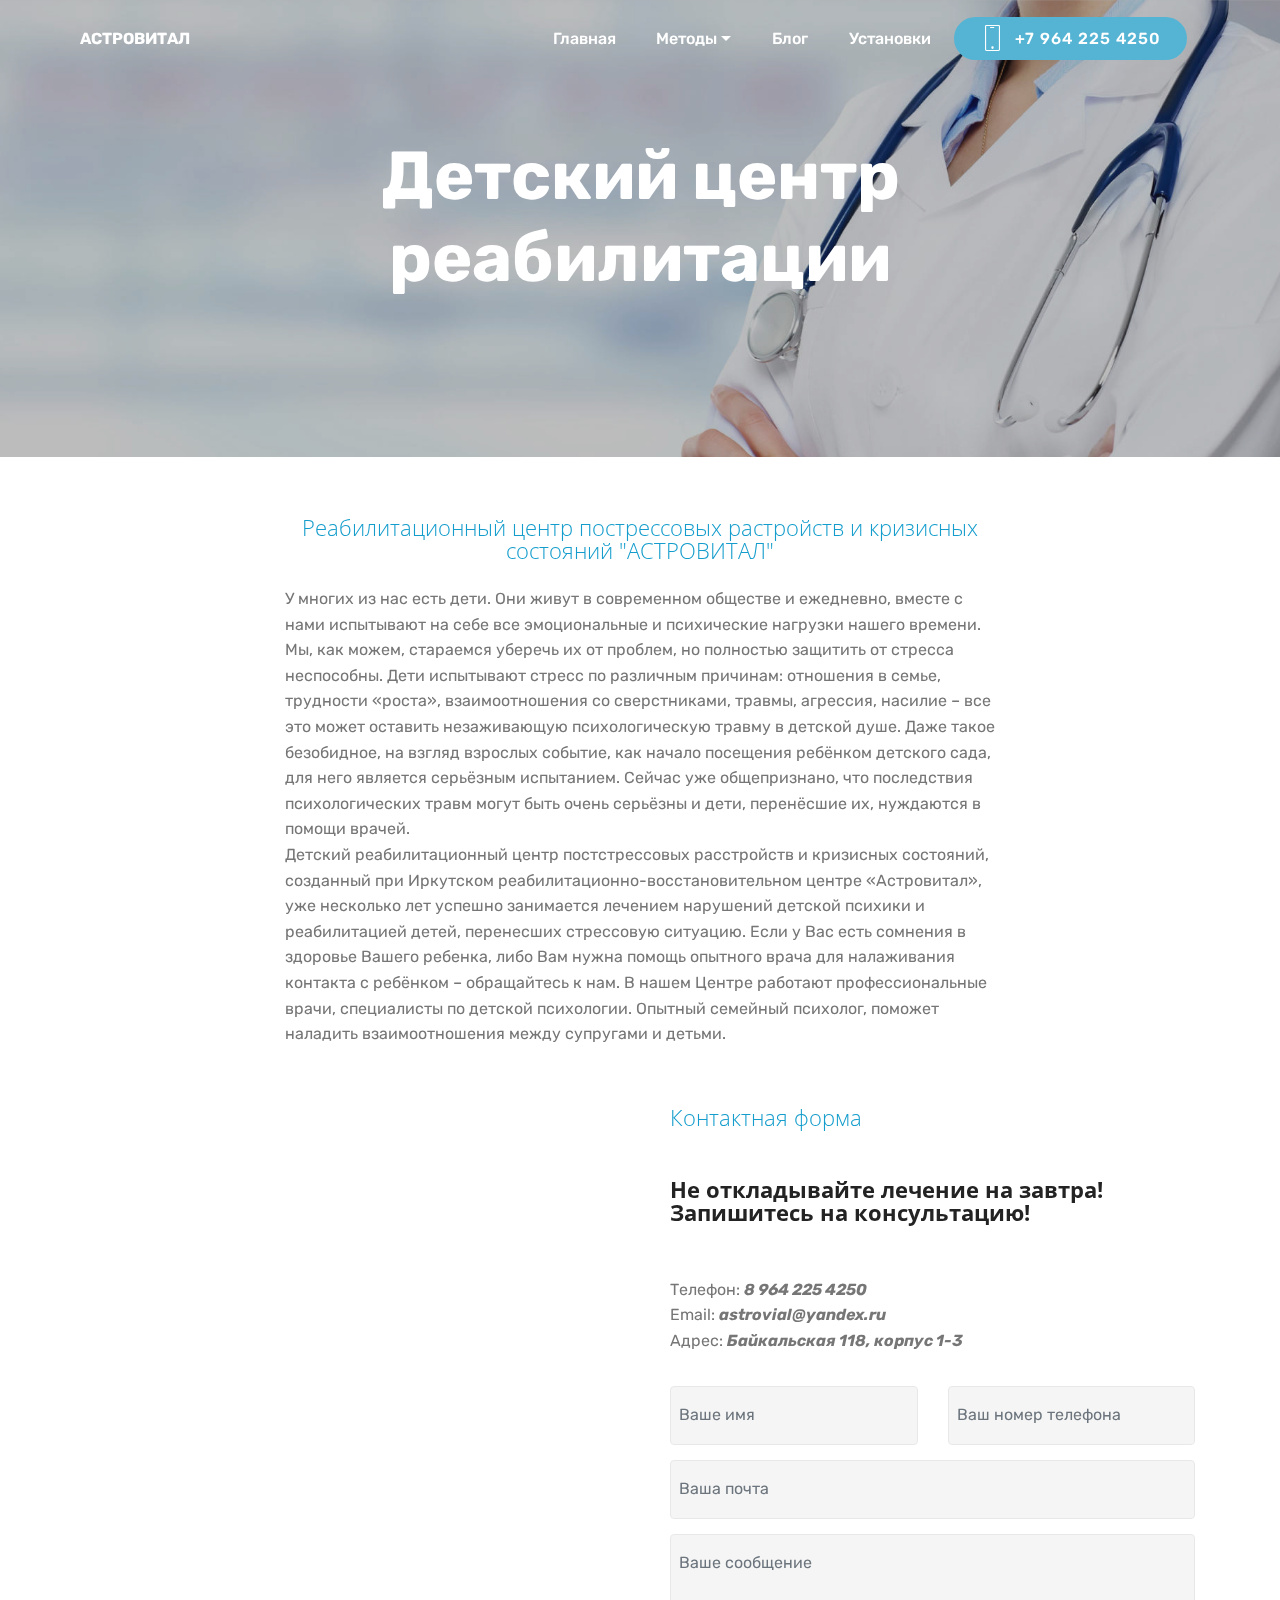
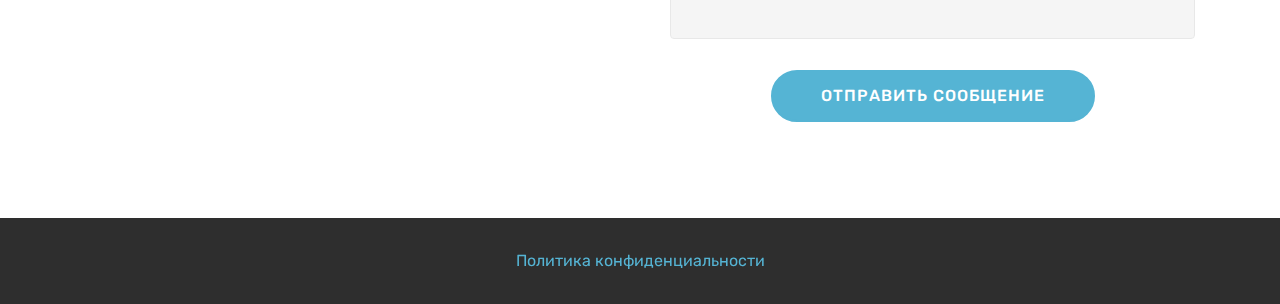
<file: detskii_centr_rebilitacii.html>
<!DOCTYPE html>
<html >
<head>
  <!-- Site made with Mobirise Website Builder v4.7.7, https://mobirise.com -->
  <meta charset="UTF-8">
  <meta http-equiv="X-UA-Compatible" content="IE=edge">
  <meta name="generator" content="Mobirise v4.7.7, mobirise.com">
  <meta name="viewport" content="width=device-width, initial-scale=1, minimum-scale=1">
  <link rel="shortcut icon" href="assets/images/pharmacy-64x64-1.png" type="image/x-icon">
  <meta name="description" content="Детский реабилитационный центр постстрессовых расстройств и кризисных состояний, созданный при Иркутском реабилитационно-восстановительном центре «Астровитал», уже несколько лет успешно занимается лечением нарушений детской психики и реабилитацией детей, перенесших стрессовую ситуацию. Если у Вас есть сомнения в здоровье Вашего ребенка, либо Вам нужна помощь опытного врача для налаживания контакта с ребёнком – обращайтесь к нам. В нашем Центре работают профессиональные врачи, специалисты по детской психологии. Опытный семейный психолог, поможет наладить взаимоотношения между супругами и детьми.">
  <title>Детский центр реабилитации</title>
  <link rel="stylesheet" href="assets/web/assets/mobirise-icons/mobirise-icons.css">
  <link rel="stylesheet" href="assets/tether/tether.min.css">
  <link rel="stylesheet" href="assets/bootstrap/css/bootstrap.min.css">
  <link rel="stylesheet" href="assets/bootstrap/css/bootstrap-grid.min.css">
  <link rel="stylesheet" href="assets/bootstrap/css/bootstrap-reboot.min.css">
  <link rel="stylesheet" href="assets/dropdown/css/style.css">
  <link rel="stylesheet" href="assets/theme/css/style.css">
  <link rel="stylesheet" href="assets/mobirise/css/mbr-additional.css" type="text/css">
  
  
  
</head>
<body>
  <section class="menu cid-qWOpJjCy4q" once="menu" id="menu2-16">

    

    <nav class="navbar navbar-expand beta-menu navbar-dropdown align-items-center navbar-fixed-top navbar-toggleable-sm bg-color transparent">
        <button class="navbar-toggler navbar-toggler-right" type="button" data-toggle="collapse" data-target="#navbarSupportedContent" aria-controls="navbarSupportedContent" aria-expanded="false" aria-label="Toggle navigation">
            <div class="hamburger">
                <span></span>
                <span></span>
                <span></span>
                <span></span>
            </div>
        </button>
        <div class="menu-logo">
            <div class="navbar-brand">
                
                <span class="navbar-caption-wrap"><a class="navbar-caption text-white display-4" href="https://mobirise.com">
                        АСТРОВИТАЛ</a></span>
            </div>
        </div>
        <div class="collapse navbar-collapse" id="navbarSupportedContent">
            <ul class="navbar-nav nav-dropdown" data-app-modern-menu="true"><li class="nav-item">
                    <a class="nav-link link text-white display-4" href="index.html">&nbsp; &nbsp; Главная</a>
                </li>
                <li class="nav-item dropdown open">
                    <a class="nav-link link dropdown-toggle text-white display-4" href="https://mobirise.com" data-toggle="dropdown-submenu" aria-expanded="true">&nbsp; &nbsp; &nbsp;Методы</a><div class="dropdown-menu"><a class="dropdown-item text-white display-4" href="siomka-grv.html">Съёмка-ГРВ</a><a class="dropdown-item text-white display-4" href="consultacii-psihologa.html">Консультации психолога</a><a class="dropdown-item text-white display-4" href="scrining-aura-mm.html">Скриннинг "АУРА-ММ"</a><a class="dropdown-item text-white display-4" href="detskii_centr_rebilitacii.html">Детский центр реабилитации</a></div>
                </li><li class="nav-item"><a class="nav-link link text-white display-4" href="https://vk.com/astrovital" target="_blank">&nbsp; &nbsp; &nbsp;Блог</a></li><li class="nav-item"><a class="nav-link link text-white display-4" href="ystanovki.html">&nbsp; &nbsp; &nbsp;Установки</a></li></ul>
            <div class="navbar-buttons mbr-section-btn"><a class="btn btn-sm btn-primary display-4" href="tel:+1-234-567-8901">
                    <span class="btn-icon mbri-mobile mbr-iconfont mbr-iconfont-btn">
                    </span>
                    +7 964 225 4250</a></div>
        </div>
    </nav>
</section>

<section class="engine"><a href="https://mobirise.me">Mobirise</a></section><section class="header1 cid-qWOpJkf8j8 mbr-parallax-background" id="header1-17">

    

    <div class="mbr-overlay" style="opacity: 0.3; background-color: rgb(35, 35, 35);">
    </div>

    <div class="container">
        <div class="row justify-content-md-center">
            <div class="mbr-white col-md-10">
                <h1 class="mbr-section-title align-center mbr-bold pb-3 mbr-fonts-style display-1">Детский центр реабилитации</h1>
                
                
                
            </div>
        </div>
    </div>

</section>

<section class="mbr-section content4 cid-qWOpJkPrmE" id="content4-18">

    

    <div class="container">
        <div class="media-container-row">
            <div class="title col-12 col-md-8">
                <h2 class="align-center pb-3 mbr-fonts-style display-2">Реабилитационный центр пострессовых растройств и кризисных состояний "АСТРОВИТАЛ"</h2>
                
                
            </div>
        </div>
    </div>
</section>

<section class="mbr-section article content1 cid-qWOpJlmf7b" id="content1-19">
    
     

    <div class="container">
        <div class="media-container-row">
            <div class="mbr-text col-12 col-md-8 mbr-fonts-style display-7">У многих из нас есть дети. Они живут в современном обществе и ежедневно, вместе с нами испытывают на себе все эмоциональные и психические нагрузки нашего времени. Мы, как можем, стараемся уберечь их от проблем, но полностью защитить от стресса неспособны. Дети испытывают стресс по различным причинам: отношения в семье, трудности «роста», взаимоотношения со сверстниками, травмы, агрессия, насилие – все это может оставить незаживающую психологическую травму в детской душе. Даже такое безобидное, на взгляд взрослых событие, как начало посещения ребёнком детского сада, для него является серьёзным испытанием. Сейчас уже общепризнано, что последствия психологических травм могут быть очень серьёзны и дети, перенёсшие их, нуждаются в помощи врачей.
<div>
</div><div>Детский реабилитационный центр постстрессовых расстройств и кризисных состояний, созданный при Иркутском реабилитационно-восстановительном центре «Астровитал», уже несколько лет успешно занимается лечением нарушений детской психики и реабилитацией детей, перенесших стрессовую ситуацию. Если у Вас есть сомнения в здоровье Вашего ребенка, либо Вам нужна помощь опытного врача для налаживания контакта с ребёнком – обращайтесь к нам. В нашем Центре работают профессиональные врачи, специалисты по детской психологии. Опытный семейный психолог, поможет наладить взаимоотношения между супругами и детьми.</div></div>
        </div>
    </div>
</section>

<section class="mbr-section form4 cid-qWOpJnf8PB" id="form4-1d">

    

    
    <div class="container">
        <div class="row">
            <div class="col-md-6">
                <div class="google-map"><iframe frameborder="0" style="border:0" src="https://www.google.com/maps/embed/v1/place?key=AIzaSyA0Dx_boXQiwvdz8sJHoYeZNVTdoWONYkU&amp;q=place_id:ChIJxwESimE7qF0RlndIDTcPOvY" allowfullscreen=""></iframe></div>
            </div>
            <div class="col-md-6">
                <h2 class="pb-3 align-left mbr-fonts-style display-2">
                    Контактная форма
                </h2>
                <div>
                    <div class="icon-block pb-3">
                        
                        
                    </div>
                    <div class="icon-contacts pb-3">
                        <h5 class="align-left mbr-fonts-style display-2"><strong>Не откладывайте лечение на завтра! </strong><br><strong>Запишитесь на консультацию!</strong><br><br><br></h5>
                        <p class="mbr-text align-left mbr-fonts-style display-7">
                            Телефон: <strong><em>8 964 225 4250</em></strong><br>
                            Email: <strong><em>astrovial@yandex.ru</em></strong><br>Адрес: <strong><em>Байкальская 118, корпус 1-3 </em></strong>
                        </p>
                    </div>
                </div>
                <div data-form-type="formoid">
                    <div data-form-alert="" hidden="">Спасибо за заполнение анкеты!</div>
                    <form class="block mbr-form" action="https://mobirise.com/" method="post" data-form-title="Mobirise Form"><input type="hidden" name="email" data-form-email="true" value="KllzT1aMQ2DqfZNyQtetKV0Lh6SforcmgrKFYJdZDZlXjapE4wov+CiFnciweZqIqp3zQyLFwKdoqhvDJjS8QtEthomDpRf8Sx0yx9PAxdMB2kASTn1rLuIqmwJLL8Bw" data-form-field="Email">
                        <div class="row">
                            <div class="col-md-6 multi-horizontal" data-for="name">
                                <input type="text" class="form-control input" name="name" data-form-field="Name" placeholder="Ваше имя" required="" id="name-form4-1d">
                            </div>
                            <div class="col-md-6 multi-horizontal" data-for="phone">
                                <input type="text" class="form-control input" name="phone" data-form-field="Phone" placeholder="Ваш номер телефона" required="" id="phone-form4-1d">
                            </div>
                            <div class="col-md-12" data-for="email">
                                <input type="text" class="form-control input" name="email" data-form-field="Email" placeholder="Ваша почта" required="" id="email-form4-1d">
                            </div>
                            <div class="col-md-12" data-for="message">
                                <textarea class="form-control input" name="message" rows="3" data-form-field="Message" placeholder="Ваше сообщение" style="resize:none" id="message-form4-1d"></textarea>
                            </div>
                            <div class="input-group-btn col-md-12" style="margin-top: 10px;"><button href="" type="submit" class="btn btn-primary btn-form display-4">ОТПРАВИТЬ СООБЩЕНИЕ</button></div>
                        </div>
                    </form>
                </div>
            </div>
        </div>
    </div>
</section>

<section once="" class="cid-qWOtPh6TwF" id="footer6-1k">

    

    

    <div class="container">
        <div class="media-container-row align-center mbr-white">
            <div class="col-12">
                <p class="mbr-text mb-0 mbr-fonts-style display-7">
                    <a href="https://pp.userapi.com/c848616/v848616708/1d4d5/XRx7dF4RK4c.jpg" target="_blank">Политика конфиденциальности</a></p>
            </div>
        </div>
    </div>
</section>


  <script src="assets/web/assets/jquery/jquery.min.js"></script>
  <script src="assets/popper/popper.min.js"></script>
  <script src="assets/tether/tether.min.js"></script>
  <script src="assets/bootstrap/js/bootstrap.min.js"></script>
  <script src="assets/smoothscroll/smooth-scroll.js"></script>
  <script src="assets/dropdown/js/script.min.js"></script>
  <script src="assets/touchswipe/jquery.touch-swipe.min.js"></script>
  <script src="assets/parallax/jarallax.min.js"></script>
  <script src="assets/theme/js/script.js"></script>
  <script src="assets/formoid/formoid.min.js"></script>
  
  
</body>
</html>
</file>
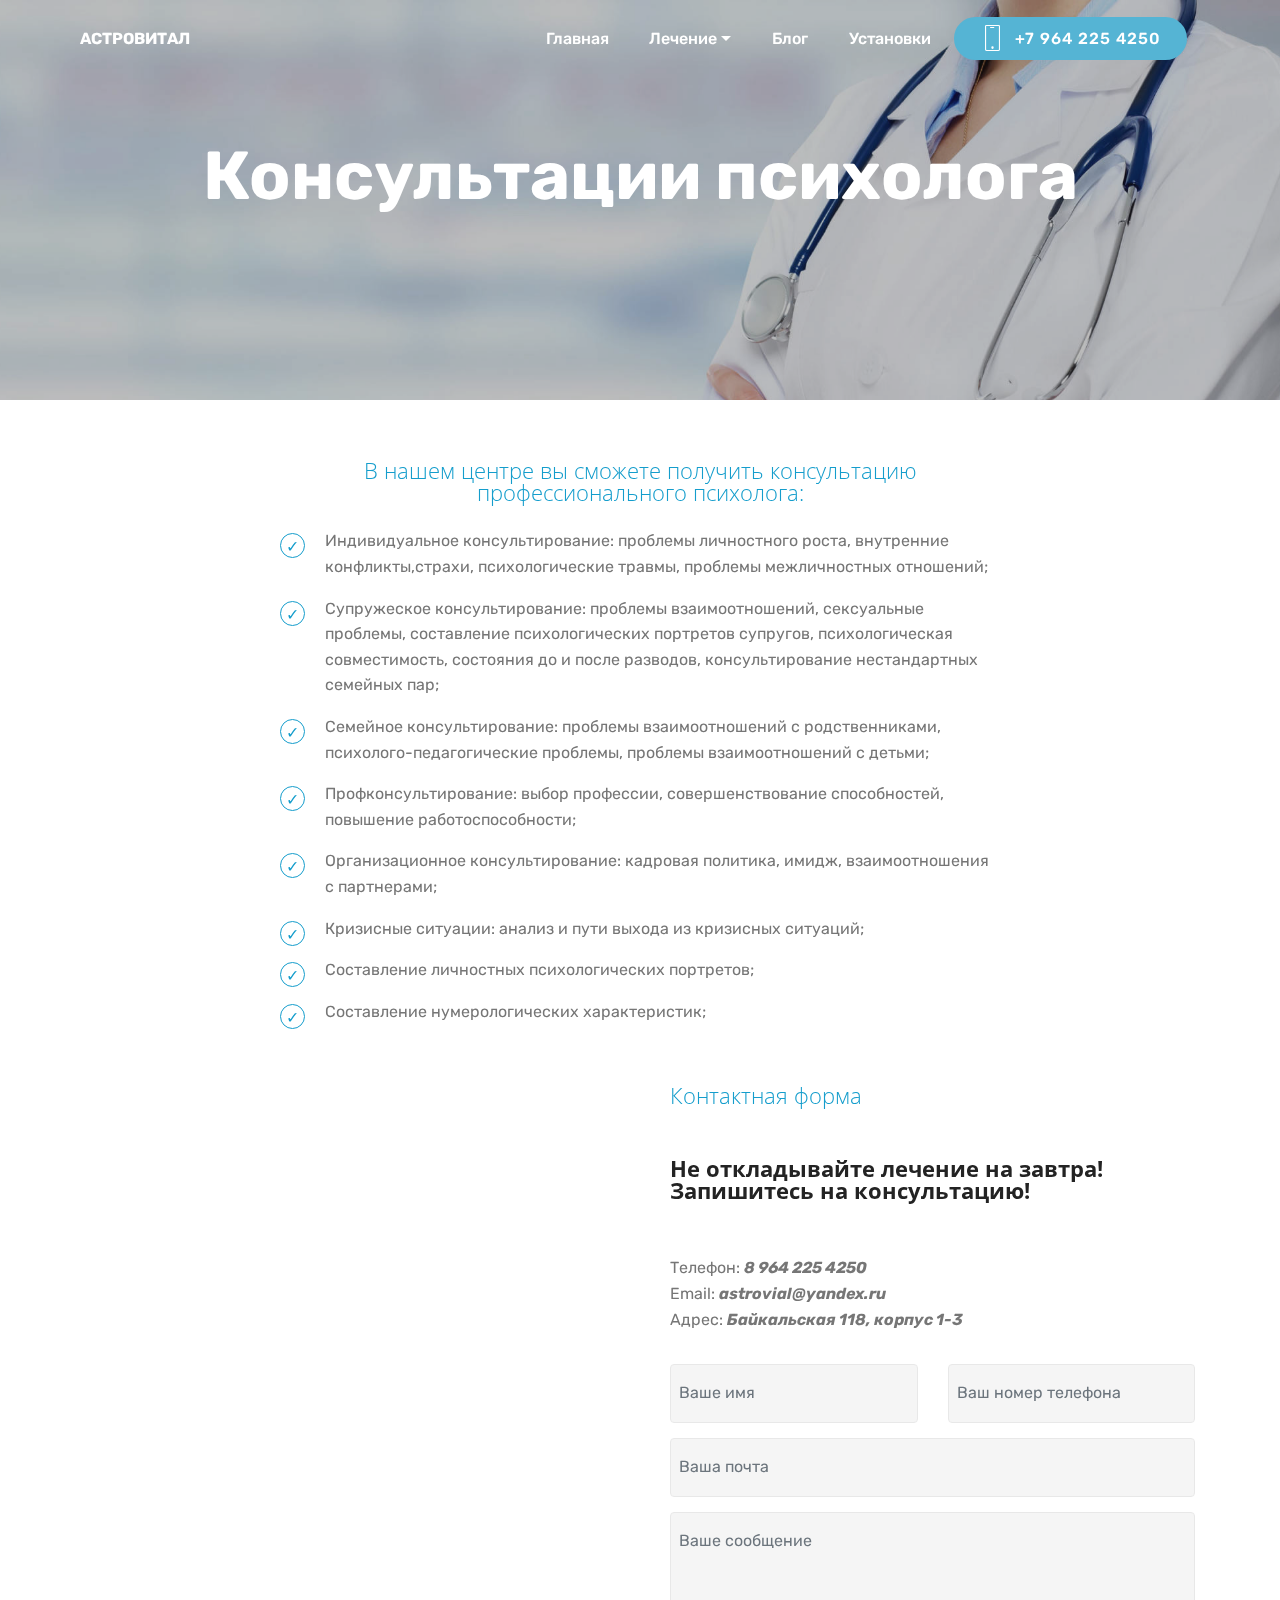
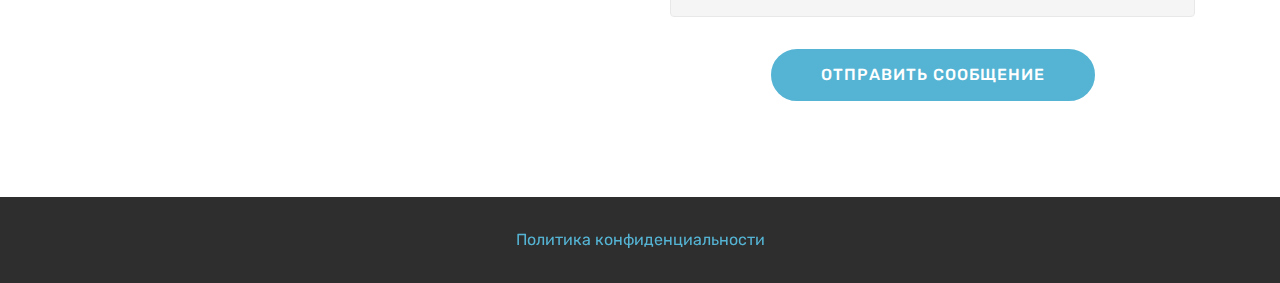
<file: page2.html>
<!DOCTYPE html>
<html >
<head>
  <!-- Site made with Mobirise Website Builder v4.8.0, https://mobirise.com -->
  <meta charset="UTF-8">
  <meta http-equiv="X-UA-Compatible" content="IE=edge">
  <meta name="generator" content="Mobirise v4.8.0, mobirise.com">
  <meta name="viewport" content="width=device-width, initial-scale=1, minimum-scale=1">
  <link rel="shortcut icon" href="assets/images/logo2.png" type="image/x-icon">
  <meta name="description" content="">
  <title>Консультации психолога</title>
  <link rel="stylesheet" href="assets/web/assets/mobirise-icons/mobirise-icons.css">
  <link rel="stylesheet" href="assets/tether/tether.min.css">
  <link rel="stylesheet" href="assets/bootstrap/css/bootstrap.min.css">
  <link rel="stylesheet" href="assets/bootstrap/css/bootstrap-grid.min.css">
  <link rel="stylesheet" href="assets/bootstrap/css/bootstrap-reboot.min.css">
  <link rel="stylesheet" href="assets/dropdown/css/style.css">
  <link rel="stylesheet" href="assets/theme/css/style.css">
  <link rel="stylesheet" href="assets/mobirise/css/mbr-additional.css" type="text/css">
  
  
  
</head>
<body>
  <section class="menu cid-qWOlgFV3A0" once="menu" id="menu2-o">

    

    <nav class="navbar navbar-expand beta-menu navbar-dropdown align-items-center navbar-fixed-top navbar-toggleable-sm bg-color transparent">
        <button class="navbar-toggler navbar-toggler-right" type="button" data-toggle="collapse" data-target="#navbarSupportedContent" aria-controls="navbarSupportedContent" aria-expanded="false" aria-label="Toggle navigation">
            <div class="hamburger">
                <span></span>
                <span></span>
                <span></span>
                <span></span>
            </div>
        </button>
        <div class="menu-logo">
            <div class="navbar-brand">
                
                <span class="navbar-caption-wrap"><a class="navbar-caption text-white display-4" href="https://mobirise.com">
                        АСТРОВИТАЛ</a></span>
            </div>
        </div>
        <div class="collapse navbar-collapse" id="navbarSupportedContent">
            <ul class="navbar-nav nav-dropdown" data-app-modern-menu="true"><li class="nav-item">
                    <a class="nav-link link text-white display-4" href="index.html">&nbsp; &nbsp; Главная</a>
                </li>
                <li class="nav-item dropdown">
                    <a class="nav-link link dropdown-toggle text-white display-4" href="https://mobirise.com" data-toggle="dropdown-submenu" aria-expanded="false">&nbsp; &nbsp; &nbsp;Лечение</a><div class="dropdown-menu"><a class="dropdown-item text-white display-4" href="siomka-grv.html">Съёмка-ГРВ</a><a class="dropdown-item text-white display-4" href="page2.html">Консультации психолога</a><a class="dropdown-item text-white display-4" href="page3.html">Скриннинг "АУРА-ММ"</a><a class="dropdown-item text-white display-4" href="page4.html">Детский центр реабилитации</a></div>
                </li><li class="nav-item"><a class="nav-link link text-white display-4" href="https://vk.com/astrovital" target="_blank">&nbsp; &nbsp; &nbsp;Блог</a></li><li class="nav-item"><a class="nav-link link text-white display-4" href="https://mobirise.com">&nbsp; &nbsp; &nbsp;Установки</a></li></ul>
            <div class="navbar-buttons mbr-section-btn"><a class="btn btn-sm btn-primary display-4" href="tel:+1-234-567-8901">
                    <span class="btn-icon mbri-mobile mbr-iconfont mbr-iconfont-btn">
                    </span>
                    +7 964 225 4250</a></div>
        </div>
    </nav>
</section>

<section class="engine"><a href="https://mobiri.se/x">free css templates</a></section><section class="header1 cid-qWOlgGFTsG mbr-parallax-background" id="header1-p">

    

    <div class="mbr-overlay" style="opacity: 0.3; background-color: rgb(35, 35, 35);">
    </div>

    <div class="container">
        <div class="row justify-content-md-center">
            <div class="mbr-white col-md-10">
                <h1 class="mbr-section-title align-center mbr-bold pb-3 mbr-fonts-style display-1">
                    Консультации психолога</h1>
                <h3 class="mbr-section-subtitle align-center mbr-light pb-3 mbr-fonts-style display-2"></h3>
                
                
            </div>
        </div>
    </div>

</section>

<section class="mbr-section content4 cid-qWOlgINgTc" id="content4-t">

    

    <div class="container">
        <div class="media-container-row">
            <div class="title col-12 col-md-8">
                <h2 class="align-center pb-3 mbr-fonts-style display-2">В нашем центре вы сможете получить консультацию профессионального психолога:</h2>
                
                
            </div>
        </div>
    </div>
</section>

<section class="mbr-section article content12 cid-qWOlgJgm1c" id="content12-u">
     

    <div class="container">
        <div class="media-container-row">
            <div class="mbr-text counter-container col-12 col-md-8 mbr-fonts-style display-7">
                <ul>
                    <li>Индивидуальное консультирование: проблемы личностного роста, внутренние конфликты,страхи, психологические травмы, проблемы межличностных отношений;
</li><li>Супружеское консультирование: проблемы взаимоотношений, сексуальные проблемы, составление психологических портретов супругов, психологическая совместимость, состояния до и после разводов, консультирование нестандартных семейных пар;
</li><li>Семейное консультирование: проблемы взаимоотношений с родственниками, психолого-педагогические проблемы, проблемы взаимоотношений с детьми;
</li><li>Профконсультирование: выбор профессии, совершенствование способностей, повышение работоспособности;
</li><li>Организационное консультирование: кадровая политика, имидж, взаимоотношения с партнерами;
</li><li>Кризисные ситуации: анализ и пути выхода из кризисных ситуаций;
</li><li>Составление личностных психологических портретов;
</li><li>Составление нумерологических характеристик;</li>
                </ul>
            </div>
        </div>
    </div>
</section>

<section class="mbr-section form4 cid-qWOlgKFOcV" id="form4-x">

    

    
    <div class="container">
        <div class="row">
            <div class="col-md-6">
                <div class="google-map"><iframe frameborder="0" style="border:0" src="https://www.google.com/maps/embed/v1/place?key=AIzaSyA0Dx_boXQiwvdz8sJHoYeZNVTdoWONYkU&amp;q=place_id:ChIJxwESimE7qF0RlndIDTcPOvY" allowfullscreen=""></iframe></div>
            </div>
            <div class="col-md-6">
                <h2 class="pb-3 align-left mbr-fonts-style display-2">
                    Контактная форма
                </h2>
                <div>
                    <div class="icon-block pb-3">
                        
                        
                    </div>
                    <div class="icon-contacts pb-3">
                        <h5 class="align-left mbr-fonts-style display-2"><strong>Не откладывайте лечение на завтра! </strong><br><strong>Запишитесь на консультацию!</strong><br><br><br></h5>
                        <p class="mbr-text align-left mbr-fonts-style display-7">
                            Телефон: <strong><em>8 964 225 4250</em></strong><br>
                            Email: <strong><em>astrovial@yandex.ru</em></strong><br>Адрес: <strong><em>Байкальская 118, корпус 1-3 </em></strong>
                        </p>
                    </div>
                </div>
                <div data-form-type="formoid">
                    <div data-form-alert="" hidden="">Спасибо за заполнение анкеты!</div>
                    <form class="block mbr-form" action="https://mobirise.com/" method="post" data-form-title="Mobirise Form"><input type="hidden" name="email" data-form-email="true" value="f3utJuecWiN9kemxBRMAQapWodv+JpeGdqZezWzOgERHrU8PeShDvjqy0ssQ7l1EyKfLFJrCMTNgDTyGFNJr2lrhyWOlO7SNlfAcaNLt54fX3KJsYv7dprBmH5ZkOc75" data-form-field="Email">
                        <div class="row">
                            <div class="col-md-6 multi-horizontal" data-for="name">
                                <input type="text" class="form-control input" name="name" data-form-field="Name" placeholder="Ваше имя" required="" id="name-form4-x">
                            </div>
                            <div class="col-md-6 multi-horizontal" data-for="phone">
                                <input type="text" class="form-control input" name="phone" data-form-field="Phone" placeholder="Ваш номер телефона" required="" id="phone-form4-x">
                            </div>
                            <div class="col-md-12" data-for="email">
                                <input type="text" class="form-control input" name="email" data-form-field="Email" placeholder="Ваша почта" required="" id="email-form4-x">
                            </div>
                            <div class="col-md-12" data-for="message">
                                <textarea class="form-control input" name="message" rows="3" data-form-field="Message" placeholder="Ваше сообщение" style="resize:none" id="message-form4-x"></textarea>
                            </div>
                            <div class="input-group-btn col-md-12" style="margin-top: 10px;"><button href="" type="submit" class="btn btn-primary btn-form display-4">ОТПРАВИТЬ СООБЩЕНИЕ</button></div>
                        </div>
                    </form>
                </div>
            </div>
        </div>
    </div>
</section>

<section once="" class="cid-qWOtLpg5V1" id="footer6-1i">

    

    

    <div class="container">
        <div class="media-container-row align-center mbr-white">
            <div class="col-12">
                <p class="mbr-text mb-0 mbr-fonts-style display-7">
                    <a href="https://pp.userapi.com/c848616/v848616708/1d4d5/XRx7dF4RK4c.jpg" target="_blank">Политика конфиденциальности</a></p>
            </div>
        </div>
    </div>
</section>


  <script src="assets/web/assets/jquery/jquery.min.js"></script>
  <script src="assets/popper/popper.min.js"></script>
  <script src="assets/tether/tether.min.js"></script>
  <script src="assets/bootstrap/js/bootstrap.min.js"></script>
  <script src="assets/smoothscroll/smooth-scroll.js"></script>
  <script src="assets/dropdown/js/script.min.js"></script>
  <script src="assets/touchswipe/jquery.touch-swipe.min.js"></script>
  <script src="assets/parallax/jarallax.min.js"></script>
  <script src="assets/theme/js/script.js"></script>
  <script src="assets/formoid/formoid.min.js"></script>
  
  
</body>
</html>
</file>
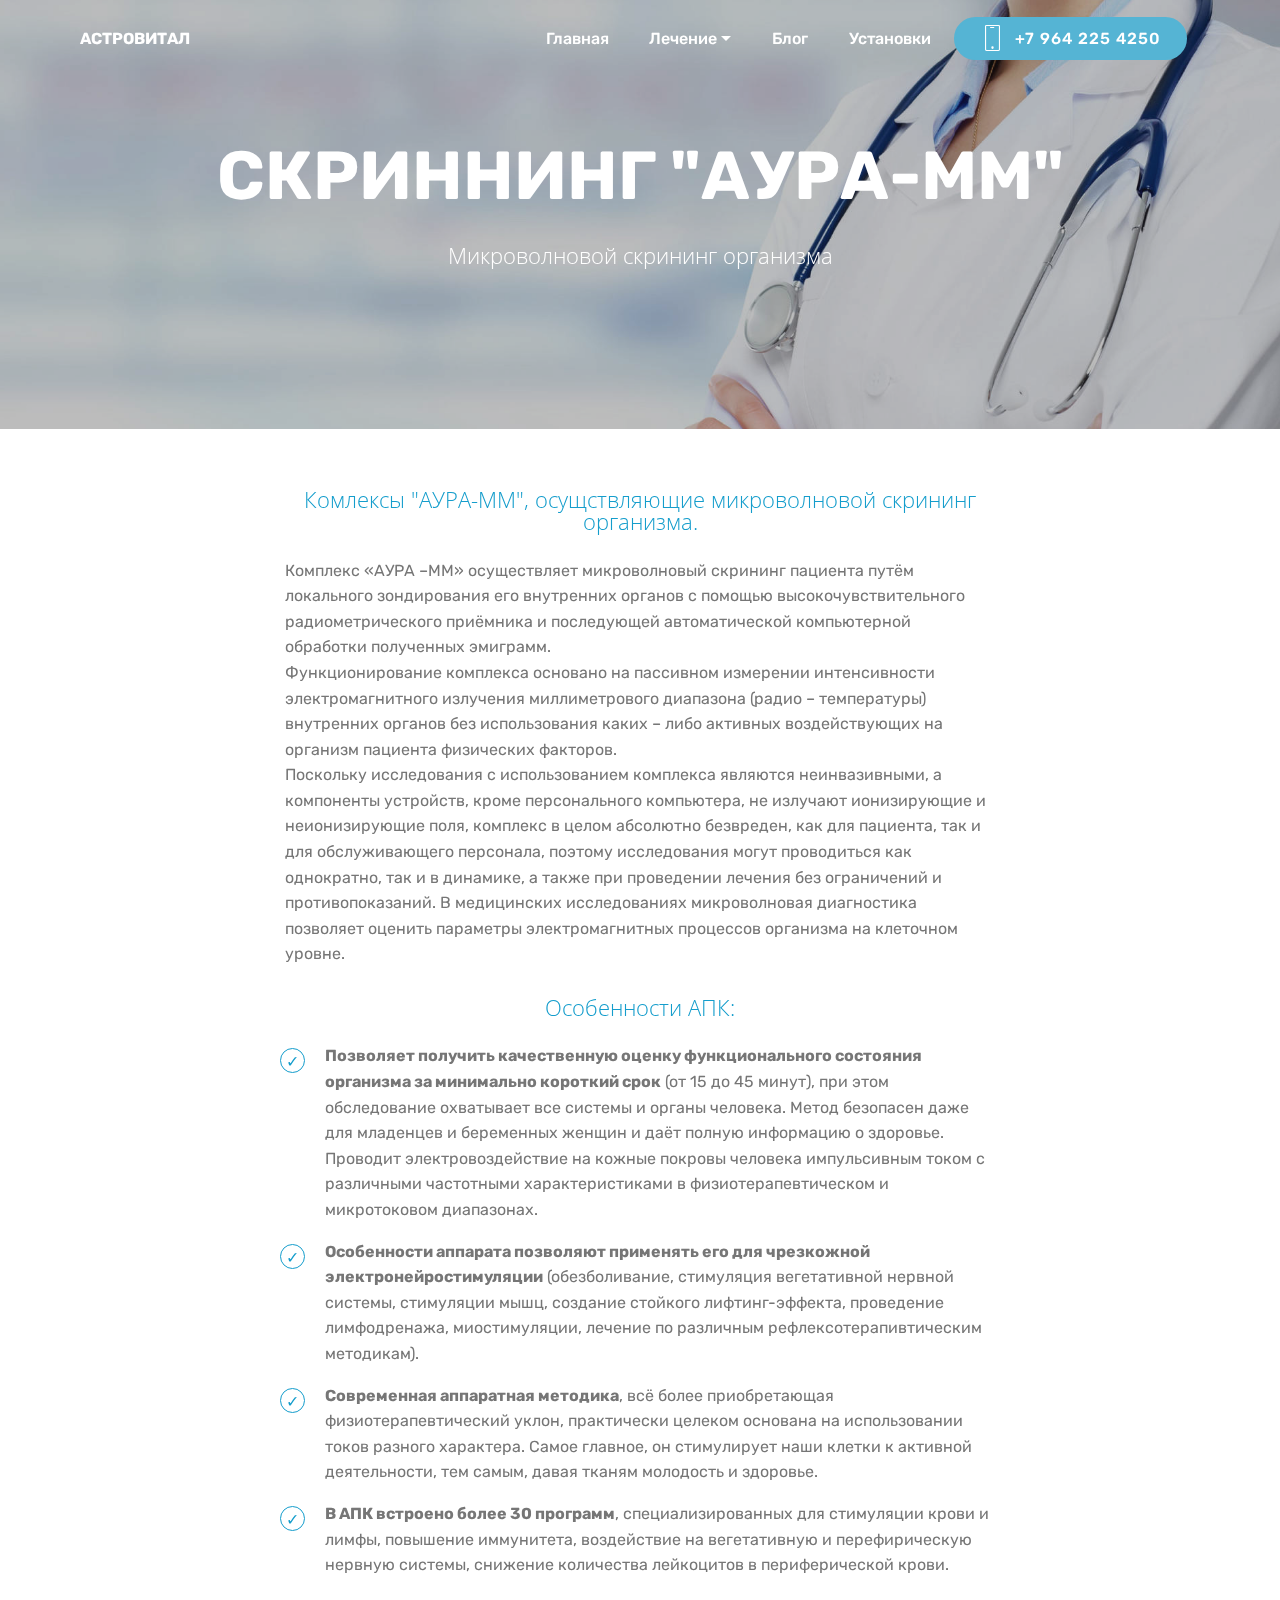
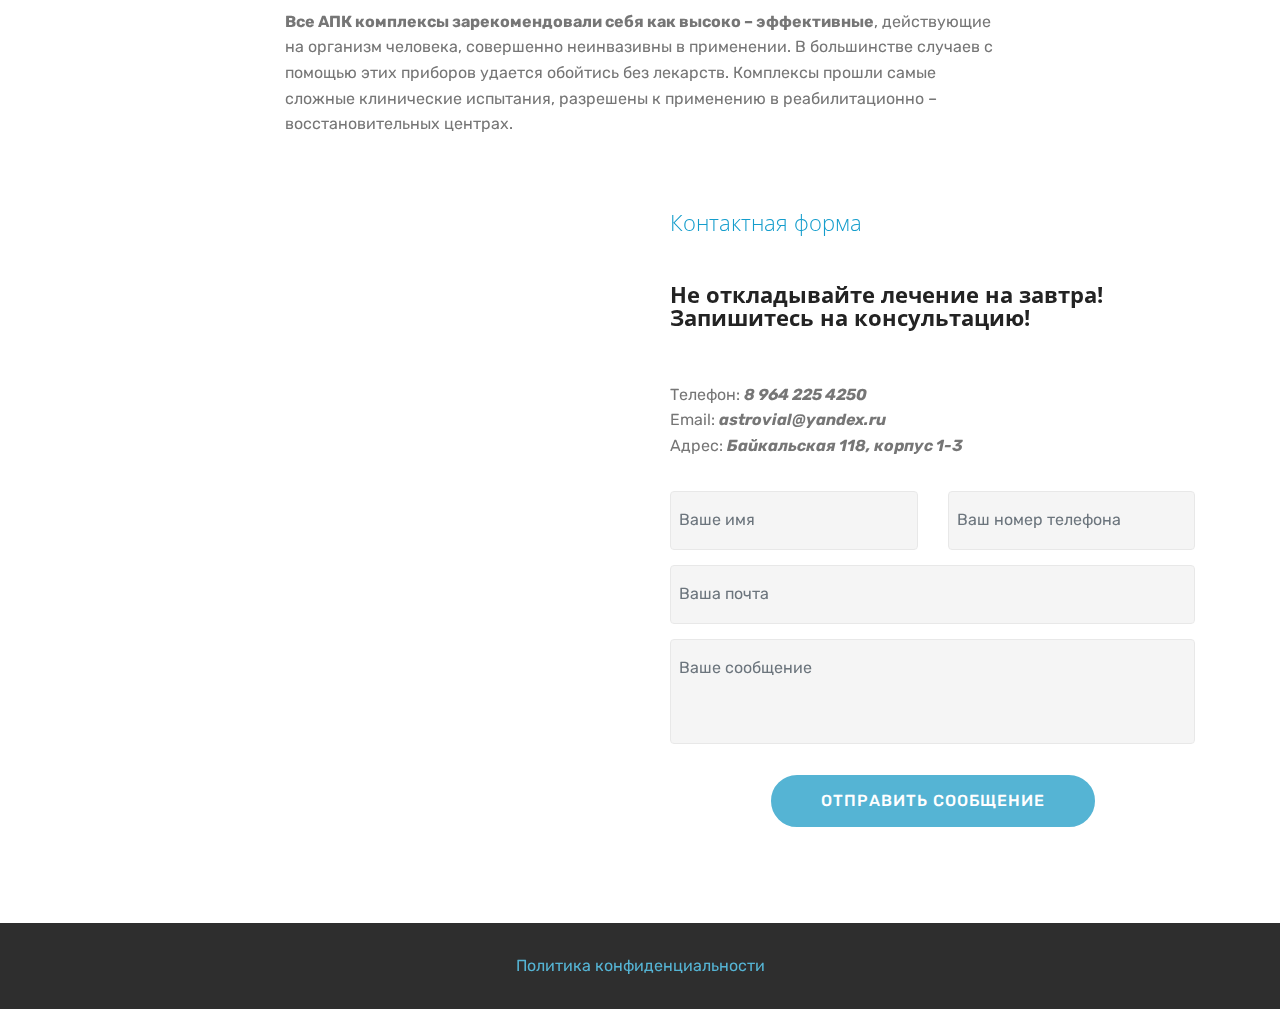
<file: page3.html>
<!DOCTYPE html>
<html >
<head>
  <!-- Site made with Mobirise Website Builder v4.8.0, https://mobirise.com -->
  <meta charset="UTF-8">
  <meta http-equiv="X-UA-Compatible" content="IE=edge">
  <meta name="generator" content="Mobirise v4.8.0, mobirise.com">
  <meta name="viewport" content="width=device-width, initial-scale=1, minimum-scale=1">
  <link rel="shortcut icon" href="assets/images/logo2.png" type="image/x-icon">
  <meta name="description" content="">
  <title>Скриннинг "АУРА-ММ"</title>
  <link rel="stylesheet" href="assets/web/assets/mobirise-icons/mobirise-icons.css">
  <link rel="stylesheet" href="assets/tether/tether.min.css">
  <link rel="stylesheet" href="assets/bootstrap/css/bootstrap.min.css">
  <link rel="stylesheet" href="assets/bootstrap/css/bootstrap-grid.min.css">
  <link rel="stylesheet" href="assets/bootstrap/css/bootstrap-reboot.min.css">
  <link rel="stylesheet" href="assets/dropdown/css/style.css">
  <link rel="stylesheet" href="assets/theme/css/style.css">
  <link rel="stylesheet" href="assets/mobirise/css/mbr-additional.css" type="text/css">
  
  
  
</head>
<body>
  <section class="menu cid-qWOodASGNM" once="menu" id="menu2-y">

    

    <nav class="navbar navbar-expand beta-menu navbar-dropdown align-items-center navbar-fixed-top navbar-toggleable-sm bg-color transparent">
        <button class="navbar-toggler navbar-toggler-right" type="button" data-toggle="collapse" data-target="#navbarSupportedContent" aria-controls="navbarSupportedContent" aria-expanded="false" aria-label="Toggle navigation">
            <div class="hamburger">
                <span></span>
                <span></span>
                <span></span>
                <span></span>
            </div>
        </button>
        <div class="menu-logo">
            <div class="navbar-brand">
                
                <span class="navbar-caption-wrap"><a class="navbar-caption text-white display-4" href="https://mobirise.com">
                        АСТРОВИТАЛ</a></span>
            </div>
        </div>
        <div class="collapse navbar-collapse" id="navbarSupportedContent">
            <ul class="navbar-nav nav-dropdown" data-app-modern-menu="true"><li class="nav-item">
                    <a class="nav-link link text-white display-4" href="index.html">&nbsp; &nbsp; Главная</a>
                </li>
                <li class="nav-item dropdown">
                    <a class="nav-link link dropdown-toggle text-white display-4" href="https://mobirise.com" data-toggle="dropdown-submenu" aria-expanded="false">&nbsp; &nbsp; &nbsp;Лечение</a><div class="dropdown-menu"><a class="dropdown-item text-white display-4" href="siomka-grv.html">Съёмка-ГРВ</a><a class="dropdown-item text-white display-4" href="page2.html">Консультации психолога</a><a class="dropdown-item text-white display-4" href="page3.html">Скриннинг "АУРА-ММ"</a><a class="dropdown-item text-white display-4" href="page4.html">Детский центр реабилитации</a></div>
                </li><li class="nav-item"><a class="nav-link link text-white display-4" href="https://vk.com/astrovital" target="_blank">&nbsp; &nbsp; &nbsp;Блог</a></li><li class="nav-item"><a class="nav-link link text-white display-4" href="https://mobirise.com">&nbsp; &nbsp; &nbsp;Установки</a></li></ul>
            <div class="navbar-buttons mbr-section-btn"><a class="btn btn-sm btn-primary display-4" href="tel:+1-234-567-8901">
                    <span class="btn-icon mbri-mobile mbr-iconfont mbr-iconfont-btn">
                    </span>
                    +7 964 225 4250</a></div>
        </div>
    </nav>
</section>

<section class="engine"><a href="https://mobiri.se/w">free html5 templates</a></section><section class="header1 cid-qWOodByFdV mbr-parallax-background" id="header1-z">

    

    <div class="mbr-overlay" style="opacity: 0.3; background-color: rgb(35, 35, 35);">
    </div>

    <div class="container">
        <div class="row justify-content-md-center">
            <div class="mbr-white col-md-10">
                <h1 class="mbr-section-title align-center mbr-bold pb-3 mbr-fonts-style display-1">СКРИННИНГ "АУРА-ММ"</h1>
                <h3 class="mbr-section-subtitle align-center mbr-light pb-3 mbr-fonts-style display-2">Микроволновой скрининг организма</h3>
                
                
            </div>
        </div>
    </div>

</section>

<section class="mbr-section content4 cid-qWOpbcYdek" id="content4-14">

    

    <div class="container">
        <div class="media-container-row">
            <div class="title col-12 col-md-8">
                <h2 class="align-center pb-3 mbr-fonts-style display-2">Комлексы "АУРА-ММ", осущствляющие микроволновой скрининг организма.</h2>
                
                
            </div>
        </div>
    </div>
</section>

<section class="mbr-section article content1 cid-qWOptF9o6P" id="content1-15">
    
     

    <div class="container">
        <div class="media-container-row">
            <div class="mbr-text col-12 col-md-8 mbr-fonts-style display-7">Комплекс «АУРА –ММ» осуществляет микроволновый скрининг пациента путём локального зондирования его внутренних органов с помощью высокочувствительного радиометрического приёмника и последующей автоматической компьютерной обработки полученных эмиграмм.
<div>
</div><div>Функционирование комплекса основано на пассивном измерении интенсивности электромагнитного излучения миллиметрового диапазона (радио – температуры) внутренних органов без использования каких – либо активных воздействующих на организм пациента физических факторов.
</div><div>
</div><div>Поскольку исследования с использованием комплекса являются неинвазивными, а компоненты устройств, кроме персонального компьютера, не излучают ионизирующие и неионизирующие поля, комплекс в целом абсолютно безвреден, как для пациента, так и для обслуживающего персонала, поэтому исследования могут проводиться как однократно, так и в динамике, а также при проведении лечения без ограничений и противопоказаний. В медицинских исследованиях микроволновая диагностика позволяет оценить параметры электромагнитных процессов организма на клеточном уровне.</div></div>
        </div>
    </div>
</section>

<section class="mbr-section content4 cid-qWOodC87ev" id="content4-10">

    

    <div class="container">
        <div class="media-container-row">
            <div class="title col-12 col-md-8">
                <h2 class="align-center pb-3 mbr-fonts-style display-2">Особенности АПК:</h2>
                
                
            </div>
        </div>
    </div>
</section>

<section class="mbr-section article content12 cid-qWOodCFjkP" id="content12-11">
     

    <div class="container">
        <div class="media-container-row">
            <div class="mbr-text counter-container col-12 col-md-8 mbr-fonts-style display-7">
                <ul>
                    <li><strong>Позволяет получить качественную оценку функционального состояния организма за минимально короткий срок</strong> (от 15 до 45 минут), при этом обследование охватывает все системы и органы человека. Метод безопасен даже для младенцев и беременных женщин и даёт полную информацию о здоровье. Проводит электровоздействие на кожные покровы человека импульсивным током с различными частотными характеристиками в физиотерапевтическом и микротоковом диапазонах.
</li><li><strong>Особенности аппарата позволяют применять его для чрезкожной электронейростимуляции</strong> (обезболивание, стимуляция вегетативной нервной системы, стимуляции мышц, создание стойкого лифтинг-эффекта, проведение лимфодренажа, миостимуляции, лечение по различным рефлексотерапивтическим методикам).
</li><li><strong>Современная аппаратная методика</strong>, всё более приобретающая физиотерапевтический уклон, практически целеком основана на использовании токов разного характера. Самое главное, он стимулирует наши клетки к активной деятельности, тем самым, давая тканям молодость и здоровье.
</li><li><strong>В АПК встроено более 30 программ</strong>, специализированных для стимуляции крови и лимфы, повышение иммунитета, воздействие на вегетативную и перефирическую нервную системы, снижение количества лейкоцитов в периферической крови.</li>
                </ul>
            </div>
        </div>
    </div>
</section>

<section class="mbr-section article content1 cid-qWOoTPn4Vr" id="content1-13">
    
     

    <div class="container">
        <div class="media-container-row">
            <div class="mbr-text col-12 col-md-8 mbr-fonts-style display-7"><strong>Все АПК комплексы зарекомендовали себя как высоко – эффективные</strong>, действующие на организм человека, совершенно неинвазивны в применении. В большинстве случаев с помощью этих приборов удается обойтись без лекарств. Комплексы прошли самые сложные клинические испытания, разрешены к применению в реабилитационно – восстановительных центрах.</div>
        </div>
    </div>
</section>

<section class="mbr-section form4 cid-qWOodD6Qw6" id="form4-12">

    

    
    <div class="container">
        <div class="row">
            <div class="col-md-6">
                <div class="google-map"><iframe frameborder="0" style="border:0" src="https://www.google.com/maps/embed/v1/place?key=AIzaSyA0Dx_boXQiwvdz8sJHoYeZNVTdoWONYkU&amp;q=place_id:ChIJxwESimE7qF0RlndIDTcPOvY" allowfullscreen=""></iframe></div>
            </div>
            <div class="col-md-6">
                <h2 class="pb-3 align-left mbr-fonts-style display-2">
                    Контактная форма
                </h2>
                <div>
                    <div class="icon-block pb-3">
                        
                        
                    </div>
                    <div class="icon-contacts pb-3">
                        <h5 class="align-left mbr-fonts-style display-2"><strong>Не откладывайте лечение на завтра! </strong><br><strong>Запишитесь на консультацию!</strong><br><br><br></h5>
                        <p class="mbr-text align-left mbr-fonts-style display-7">
                            Телефон: <strong><em>8 964 225 4250</em></strong><br>
                            Email: <strong><em>astrovial@yandex.ru</em></strong><br>Адрес: <strong><em>Байкальская 118, корпус 1-3 </em></strong>
                        </p>
                    </div>
                </div>
                <div data-form-type="formoid">
                    <div data-form-alert="" hidden="">Спасибо за заполнение анкеты!</div>
                    <form class="block mbr-form" action="https://mobirise.com/" method="post" data-form-title="Mobirise Form"><input type="hidden" name="email" data-form-email="true" value="YQiKz3Rdg2J8NMZjRVbBTrkODQ6Ap0G+ZzpcH0KCI7ynhxBJbOFWS2ztJPP0tTU25x37LDojrhL/hIgpH2+jie+FXsi3fbWpwDT7Ipn8STZX31hYa/bBVzlXEIEdTbbk" data-form-field="Email">
                        <div class="row">
                            <div class="col-md-6 multi-horizontal" data-for="name">
                                <input type="text" class="form-control input" name="name" data-form-field="Name" placeholder="Ваше имя" required="" id="name-form4-12">
                            </div>
                            <div class="col-md-6 multi-horizontal" data-for="phone">
                                <input type="text" class="form-control input" name="phone" data-form-field="Phone" placeholder="Ваш номер телефона" required="" id="phone-form4-12">
                            </div>
                            <div class="col-md-12" data-for="email">
                                <input type="text" class="form-control input" name="email" data-form-field="Email" placeholder="Ваша почта" required="" id="email-form4-12">
                            </div>
                            <div class="col-md-12" data-for="message">
                                <textarea class="form-control input" name="message" rows="3" data-form-field="Message" placeholder="Ваше сообщение" style="resize:none" id="message-form4-12"></textarea>
                            </div>
                            <div class="input-group-btn col-md-12" style="margin-top: 10px;"><button href="" type="submit" class="btn btn-primary btn-form display-4">ОТПРАВИТЬ СООБЩЕНИЕ</button></div>
                        </div>
                    </form>
                </div>
            </div>
        </div>
    </div>
</section>

<section once="" class="cid-qWOtNHLa4Y" id="footer6-1j">

    

    

    <div class="container">
        <div class="media-container-row align-center mbr-white">
            <div class="col-12">
                <p class="mbr-text mb-0 mbr-fonts-style display-7">
                    <a href="https://pp.userapi.com/c848616/v848616708/1d4d5/XRx7dF4RK4c.jpg" target="_blank">Политика конфиденциальности</a></p>
            </div>
        </div>
    </div>
</section>


  <script src="assets/web/assets/jquery/jquery.min.js"></script>
  <script src="assets/popper/popper.min.js"></script>
  <script src="assets/tether/tether.min.js"></script>
  <script src="assets/bootstrap/js/bootstrap.min.js"></script>
  <script src="assets/smoothscroll/smooth-scroll.js"></script>
  <script src="assets/dropdown/js/script.min.js"></script>
  <script src="assets/touchswipe/jquery.touch-swipe.min.js"></script>
  <script src="assets/parallax/jarallax.min.js"></script>
  <script src="assets/theme/js/script.js"></script>
  <script src="assets/formoid/formoid.min.js"></script>
  
  
</body>
</html>
</file>
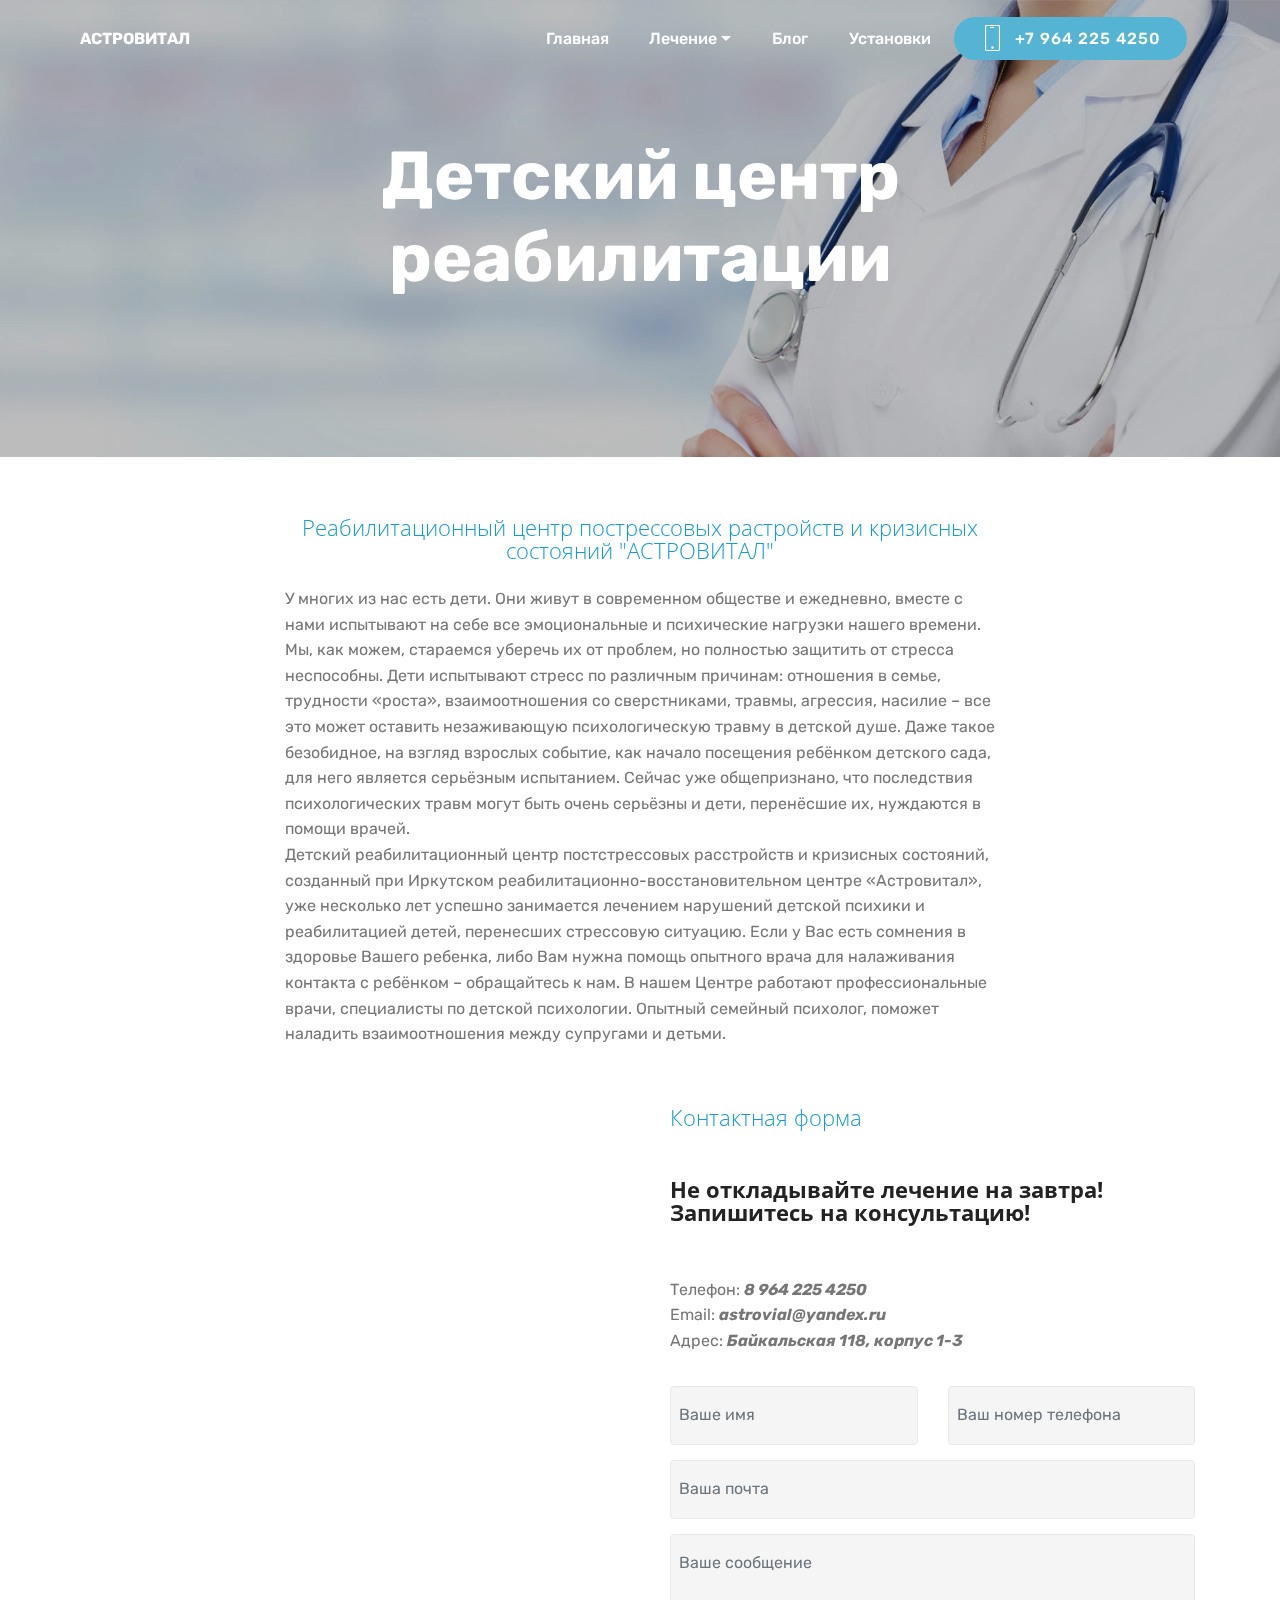
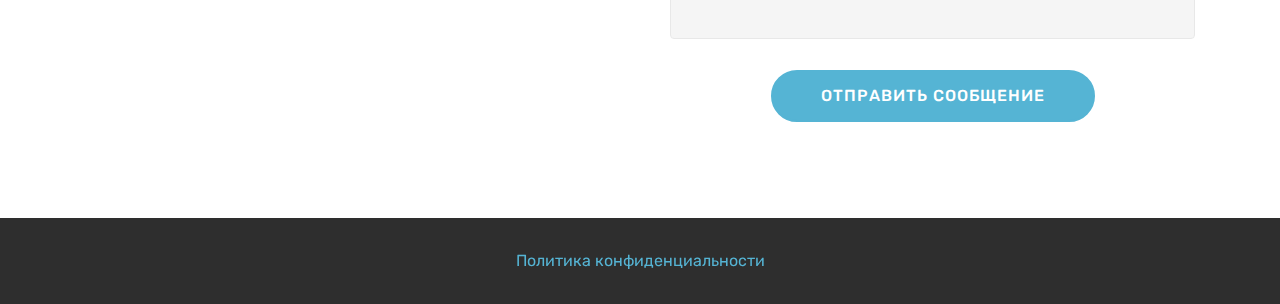
<file: page4.html>
<!DOCTYPE html>
<html >
<head>
  <!-- Site made with Mobirise Website Builder v4.8.0, https://mobirise.com -->
  <meta charset="UTF-8">
  <meta http-equiv="X-UA-Compatible" content="IE=edge">
  <meta name="generator" content="Mobirise v4.8.0, mobirise.com">
  <meta name="viewport" content="width=device-width, initial-scale=1, minimum-scale=1">
  <link rel="shortcut icon" href="assets/images/logo2.png" type="image/x-icon">
  <meta name="description" content="">
  <title>Детский центр реабилитации</title>
  <link rel="stylesheet" href="assets/web/assets/mobirise-icons/mobirise-icons.css">
  <link rel="stylesheet" href="assets/tether/tether.min.css">
  <link rel="stylesheet" href="assets/bootstrap/css/bootstrap.min.css">
  <link rel="stylesheet" href="assets/bootstrap/css/bootstrap-grid.min.css">
  <link rel="stylesheet" href="assets/bootstrap/css/bootstrap-reboot.min.css">
  <link rel="stylesheet" href="assets/dropdown/css/style.css">
  <link rel="stylesheet" href="assets/theme/css/style.css">
  <link rel="stylesheet" href="assets/mobirise/css/mbr-additional.css" type="text/css">
  
  
  
</head>
<body>
  <section class="menu cid-qWOpJjCy4q" once="menu" id="menu2-16">

    

    <nav class="navbar navbar-expand beta-menu navbar-dropdown align-items-center navbar-fixed-top navbar-toggleable-sm bg-color transparent">
        <button class="navbar-toggler navbar-toggler-right" type="button" data-toggle="collapse" data-target="#navbarSupportedContent" aria-controls="navbarSupportedContent" aria-expanded="false" aria-label="Toggle navigation">
            <div class="hamburger">
                <span></span>
                <span></span>
                <span></span>
                <span></span>
            </div>
        </button>
        <div class="menu-logo">
            <div class="navbar-brand">
                
                <span class="navbar-caption-wrap"><a class="navbar-caption text-white display-4" href="https://mobirise.com">
                        АСТРОВИТАЛ</a></span>
            </div>
        </div>
        <div class="collapse navbar-collapse" id="navbarSupportedContent">
            <ul class="navbar-nav nav-dropdown" data-app-modern-menu="true"><li class="nav-item">
                    <a class="nav-link link text-white display-4" href="index.html">&nbsp; &nbsp; Главная</a>
                </li>
                <li class="nav-item dropdown">
                    <a class="nav-link link dropdown-toggle text-white display-4" href="https://mobirise.com" data-toggle="dropdown-submenu" aria-expanded="false">&nbsp; &nbsp; &nbsp;Лечение</a><div class="dropdown-menu"><a class="dropdown-item text-white display-4" href="siomka-grv.html">Съёмка-ГРВ</a><a class="dropdown-item text-white display-4" href="page2.html">Консультации психолога</a><a class="dropdown-item text-white display-4" href="page3.html">Скриннинг "АУРА-ММ"</a><a class="dropdown-item text-white display-4" href="page4.html">Детский центр реабилитации</a></div>
                </li><li class="nav-item"><a class="nav-link link text-white display-4" href="https://vk.com/astrovital" target="_blank">&nbsp; &nbsp; &nbsp;Блог</a></li><li class="nav-item"><a class="nav-link link text-white display-4" href="https://mobirise.com">&nbsp; &nbsp; &nbsp;Установки</a></li></ul>
            <div class="navbar-buttons mbr-section-btn"><a class="btn btn-sm btn-primary display-4" href="tel:+1-234-567-8901">
                    <span class="btn-icon mbri-mobile mbr-iconfont mbr-iconfont-btn">
                    </span>
                    +7 964 225 4250</a></div>
        </div>
    </nav>
</section>

<section class="engine"><a href="https://mobiri.se/d">free website maker</a></section><section class="header1 cid-qWOpJkf8j8 mbr-parallax-background" id="header1-17">

    

    <div class="mbr-overlay" style="opacity: 0.3; background-color: rgb(35, 35, 35);">
    </div>

    <div class="container">
        <div class="row justify-content-md-center">
            <div class="mbr-white col-md-10">
                <h1 class="mbr-section-title align-center mbr-bold pb-3 mbr-fonts-style display-1">Детский центр реабилитации</h1>
                
                
                
            </div>
        </div>
    </div>

</section>

<section class="mbr-section content4 cid-qWOpJkPrmE" id="content4-18">

    

    <div class="container">
        <div class="media-container-row">
            <div class="title col-12 col-md-8">
                <h2 class="align-center pb-3 mbr-fonts-style display-2">Реабилитационный центр пострессовых растройств и кризисных состояний "АСТРОВИТАЛ"</h2>
                
                
            </div>
        </div>
    </div>
</section>

<section class="mbr-section article content1 cid-qWOpJlmf7b" id="content1-19">
    
     

    <div class="container">
        <div class="media-container-row">
            <div class="mbr-text col-12 col-md-8 mbr-fonts-style display-7">У многих из нас есть дети. Они живут в современном обществе и ежедневно, вместе с нами испытывают на себе все эмоциональные и психические нагрузки нашего времени. Мы, как можем, стараемся уберечь их от проблем, но полностью защитить от стресса неспособны. Дети испытывают стресс по различным причинам: отношения в семье, трудности «роста», взаимоотношения со сверстниками, травмы, агрессия, насилие – все это может оставить незаживающую психологическую травму в детской душе. Даже такое безобидное, на взгляд взрослых событие, как начало посещения ребёнком детского сада, для него является серьёзным испытанием. Сейчас уже общепризнано, что последствия психологических травм могут быть очень серьёзны и дети, перенёсшие их, нуждаются в помощи врачей.
<div>
</div><div>Детский реабилитационный центр постстрессовых расстройств и кризисных состояний, созданный при Иркутском реабилитационно-восстановительном центре «Астровитал», уже несколько лет успешно занимается лечением нарушений детской психики и реабилитацией детей, перенесших стрессовую ситуацию. Если у Вас есть сомнения в здоровье Вашего ребенка, либо Вам нужна помощь опытного врача для налаживания контакта с ребёнком – обращайтесь к нам. В нашем Центре работают профессиональные врачи, специалисты по детской психологии. Опытный семейный психолог, поможет наладить взаимоотношения между супругами и детьми.</div></div>
        </div>
    </div>
</section>

<section class="mbr-section form4 cid-qWOpJnf8PB" id="form4-1d">

    

    
    <div class="container">
        <div class="row">
            <div class="col-md-6">
                <div class="google-map"><iframe frameborder="0" style="border:0" src="https://www.google.com/maps/embed/v1/place?key=AIzaSyA0Dx_boXQiwvdz8sJHoYeZNVTdoWONYkU&amp;q=place_id:ChIJxwESimE7qF0RlndIDTcPOvY" allowfullscreen=""></iframe></div>
            </div>
            <div class="col-md-6">
                <h2 class="pb-3 align-left mbr-fonts-style display-2">
                    Контактная форма
                </h2>
                <div>
                    <div class="icon-block pb-3">
                        
                        
                    </div>
                    <div class="icon-contacts pb-3">
                        <h5 class="align-left mbr-fonts-style display-2"><strong>Не откладывайте лечение на завтра! </strong><br><strong>Запишитесь на консультацию!</strong><br><br><br></h5>
                        <p class="mbr-text align-left mbr-fonts-style display-7">
                            Телефон: <strong><em>8 964 225 4250</em></strong><br>
                            Email: <strong><em>astrovial@yandex.ru</em></strong><br>Адрес: <strong><em>Байкальская 118, корпус 1-3 </em></strong>
                        </p>
                    </div>
                </div>
                <div data-form-type="formoid">
                    <div data-form-alert="" hidden="">Спасибо за заполнение анкеты!</div>
                    <form class="block mbr-form" action="https://mobirise.com/" method="post" data-form-title="Mobirise Form"><input type="hidden" name="email" data-form-email="true" value="nAo7IFhyExNyE8dnsz4U5Y2tlWCJjIzF+Z30RJ9/qPOKcWMzenrGziLIHMC89dbGPPyWdZL2UlctZshR5HainrB8gqZCisd3vWhBOmFwQxEtRiOPDSc02ROqCRSJng5Q" data-form-field="Email">
                        <div class="row">
                            <div class="col-md-6 multi-horizontal" data-for="name">
                                <input type="text" class="form-control input" name="name" data-form-field="Name" placeholder="Ваше имя" required="" id="name-form4-1d">
                            </div>
                            <div class="col-md-6 multi-horizontal" data-for="phone">
                                <input type="text" class="form-control input" name="phone" data-form-field="Phone" placeholder="Ваш номер телефона" required="" id="phone-form4-1d">
                            </div>
                            <div class="col-md-12" data-for="email">
                                <input type="text" class="form-control input" name="email" data-form-field="Email" placeholder="Ваша почта" required="" id="email-form4-1d">
                            </div>
                            <div class="col-md-12" data-for="message">
                                <textarea class="form-control input" name="message" rows="3" data-form-field="Message" placeholder="Ваше сообщение" style="resize:none" id="message-form4-1d"></textarea>
                            </div>
                            <div class="input-group-btn col-md-12" style="margin-top: 10px;"><button href="" type="submit" class="btn btn-primary btn-form display-4">ОТПРАВИТЬ СООБЩЕНИЕ</button></div>
                        </div>
                    </form>
                </div>
            </div>
        </div>
    </div>
</section>

<section once="" class="cid-qWOtPh6TwF" id="footer6-1k">

    

    

    <div class="container">
        <div class="media-container-row align-center mbr-white">
            <div class="col-12">
                <p class="mbr-text mb-0 mbr-fonts-style display-7">
                    <a href="https://pp.userapi.com/c848616/v848616708/1d4d5/XRx7dF4RK4c.jpg" target="_blank">Политика конфиденциальности</a></p>
            </div>
        </div>
    </div>
</section>


  <script src="assets/web/assets/jquery/jquery.min.js"></script>
  <script src="assets/popper/popper.min.js"></script>
  <script src="assets/tether/tether.min.js"></script>
  <script src="assets/bootstrap/js/bootstrap.min.js"></script>
  <script src="assets/smoothscroll/smooth-scroll.js"></script>
  <script src="assets/dropdown/js/script.min.js"></script>
  <script src="assets/touchswipe/jquery.touch-swipe.min.js"></script>
  <script src="assets/parallax/jarallax.min.js"></script>
  <script src="assets/theme/js/script.js"></script>
  <script src="assets/formoid/formoid.min.js"></script>
  
  
</body>
</html>
</file>
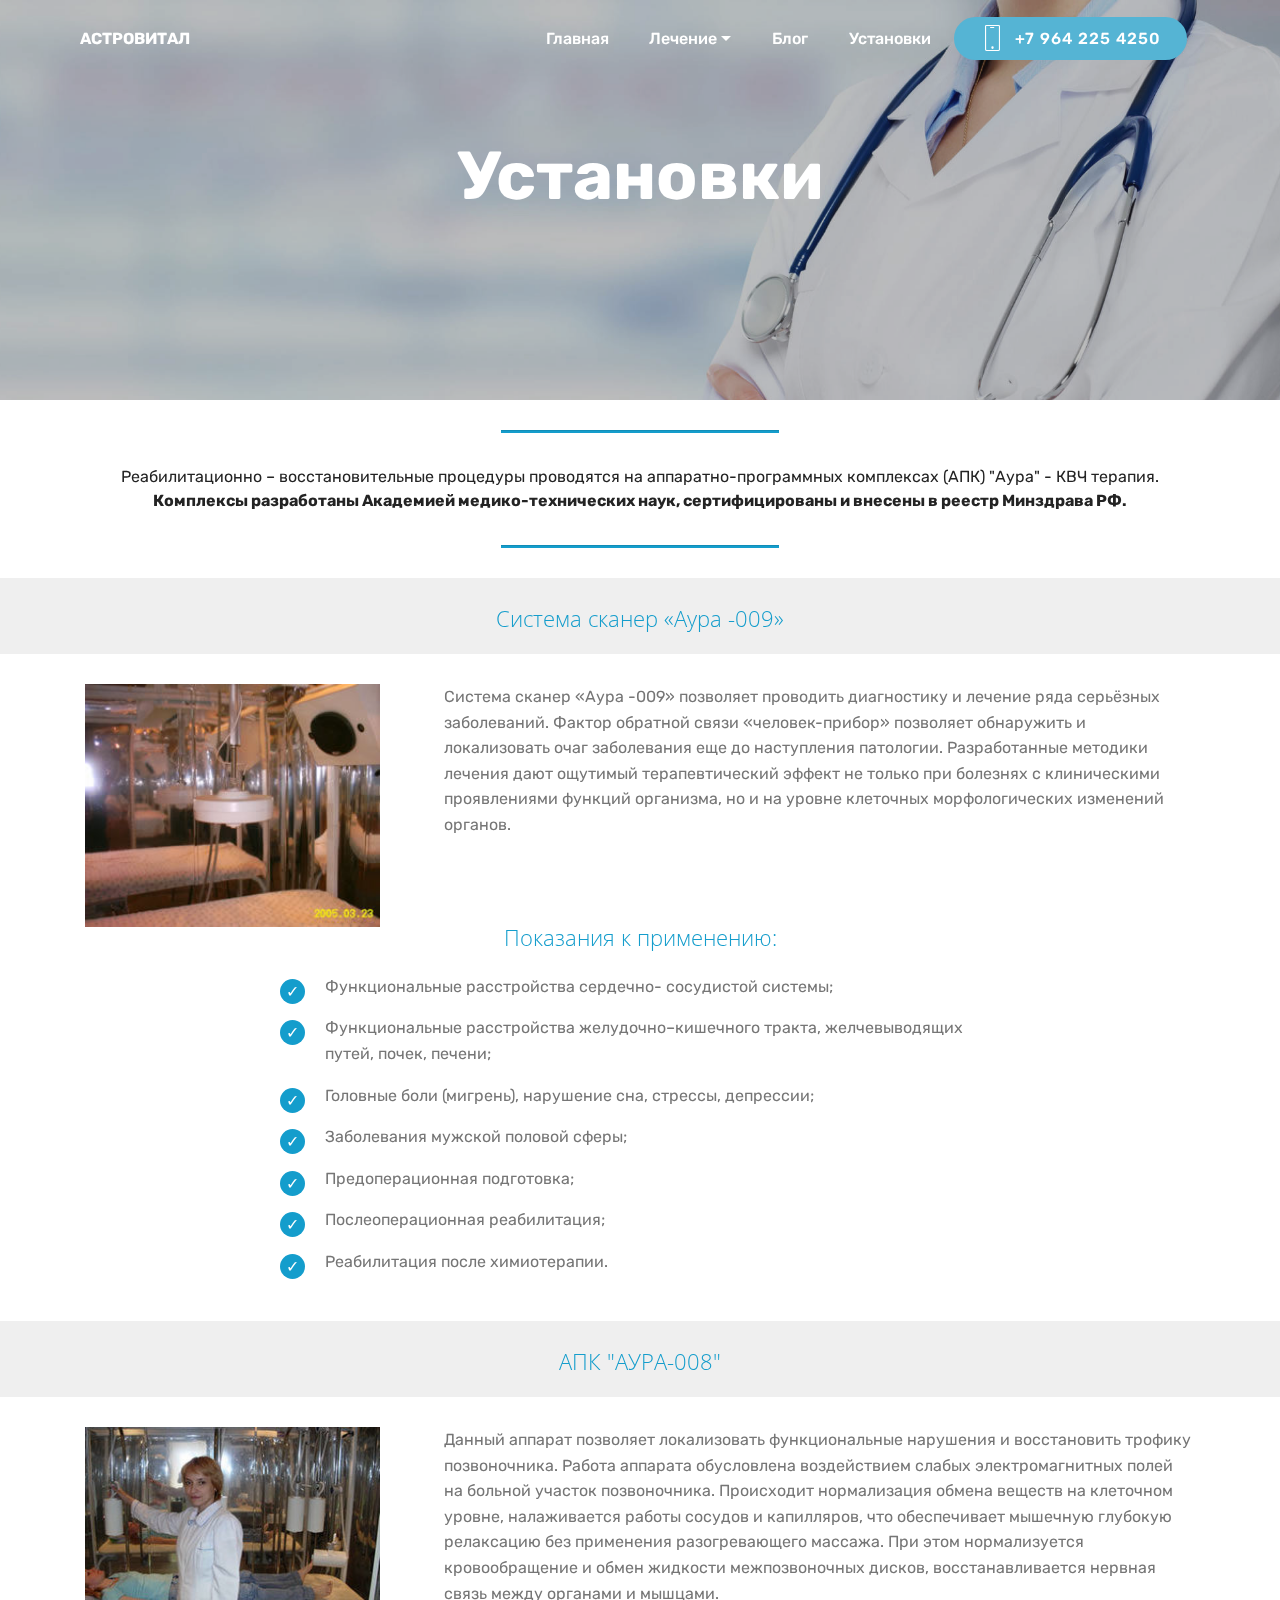
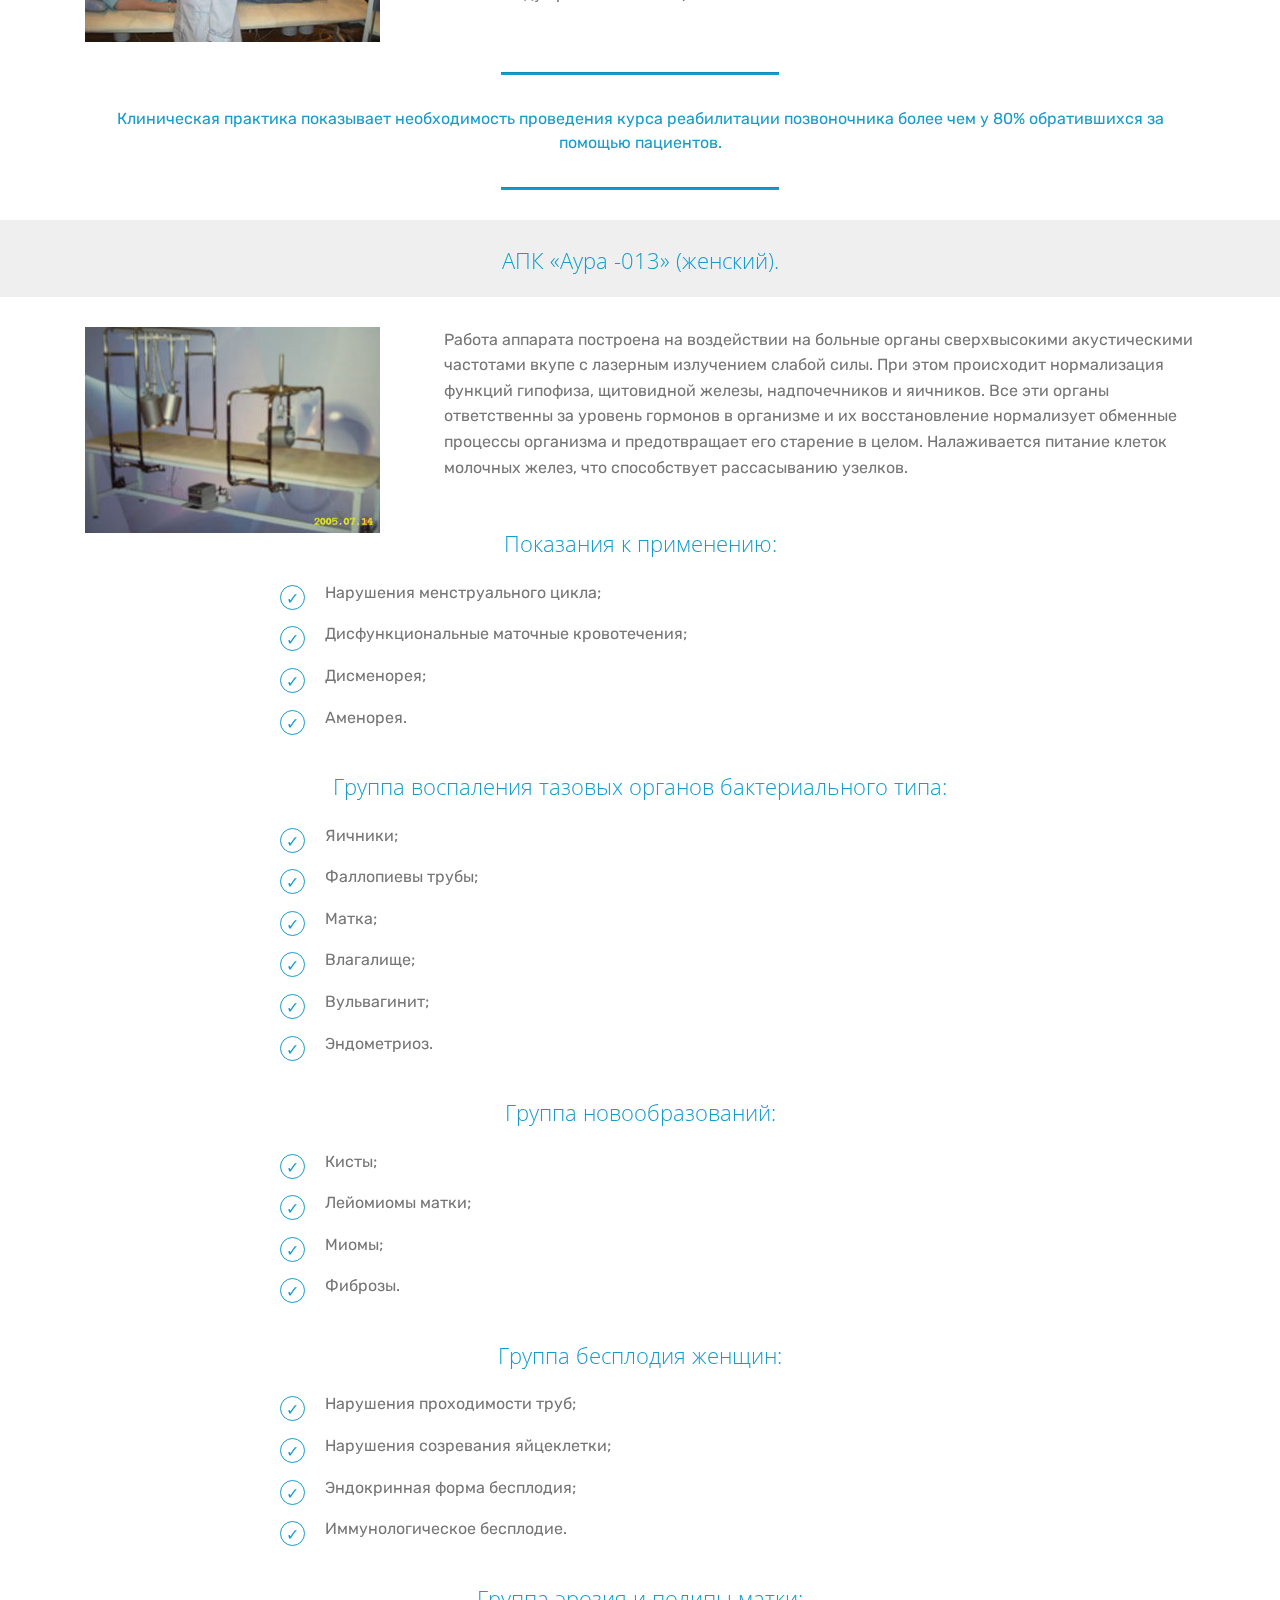
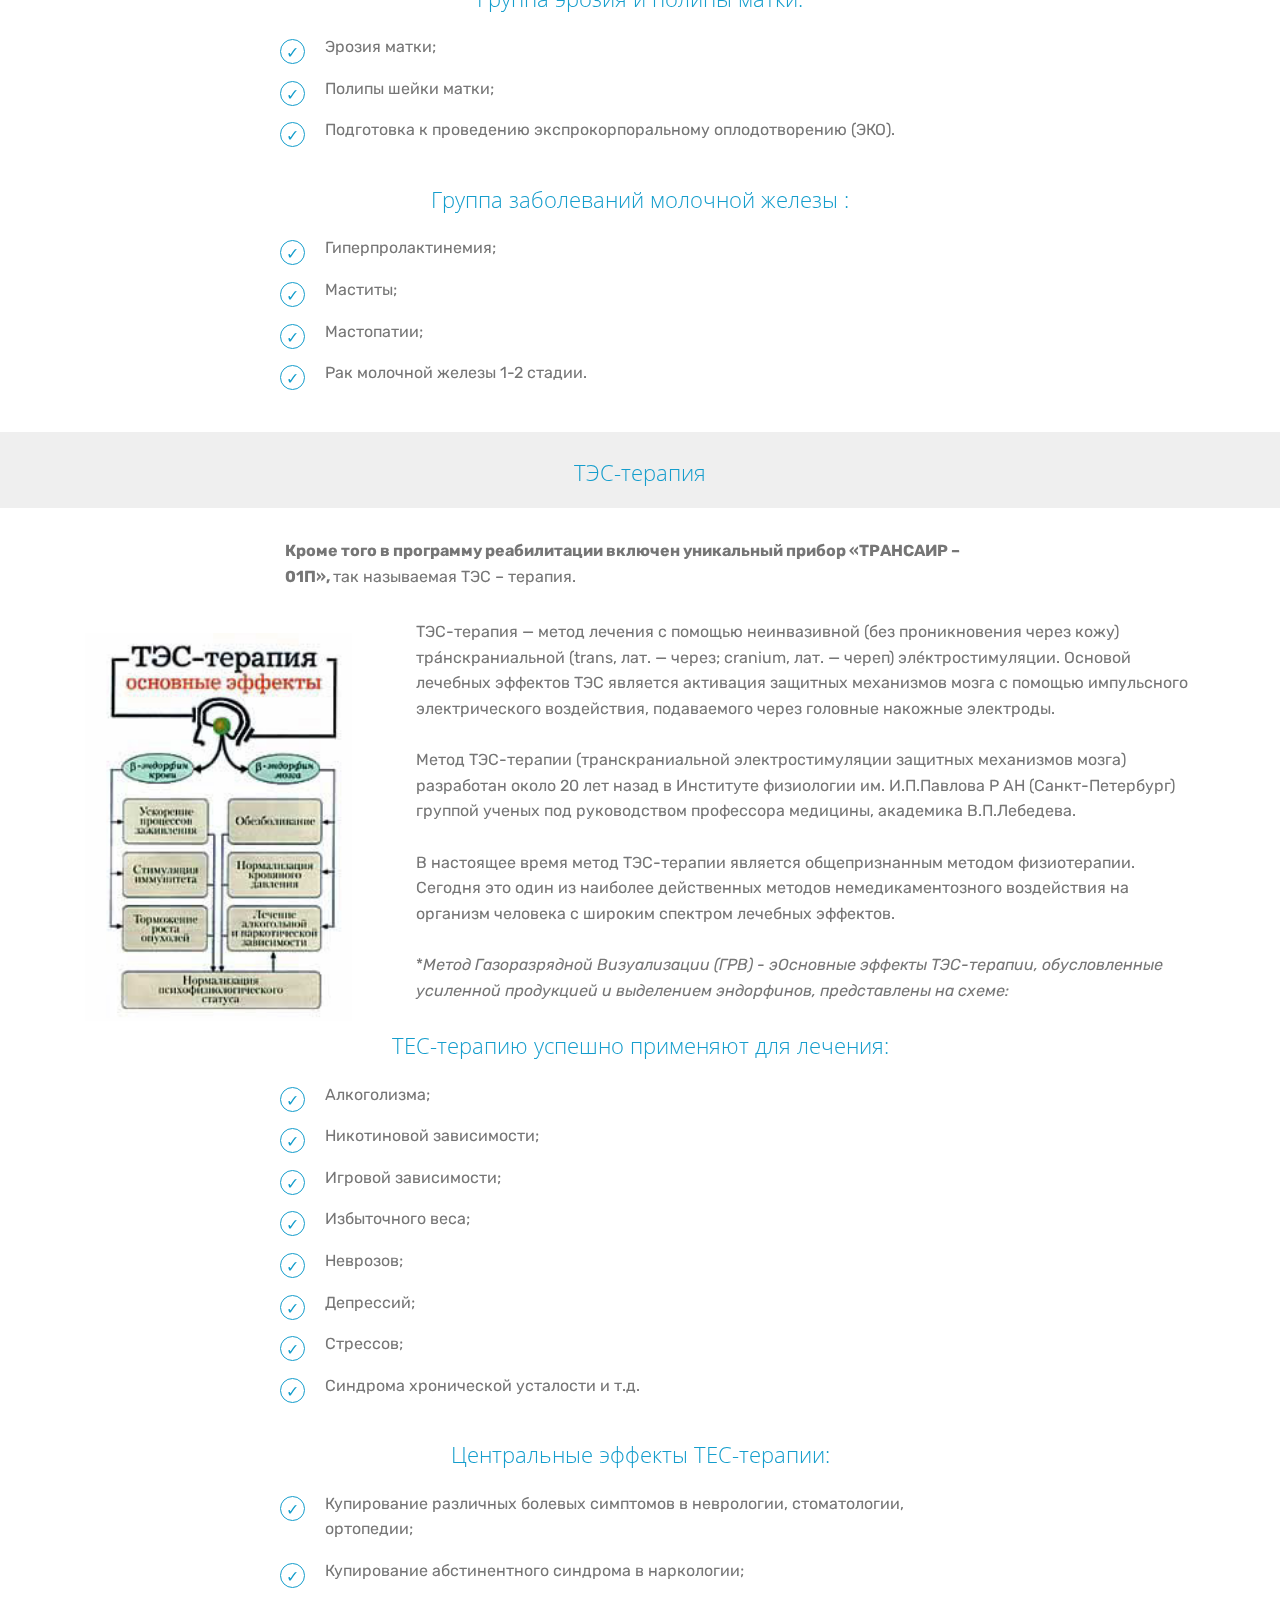
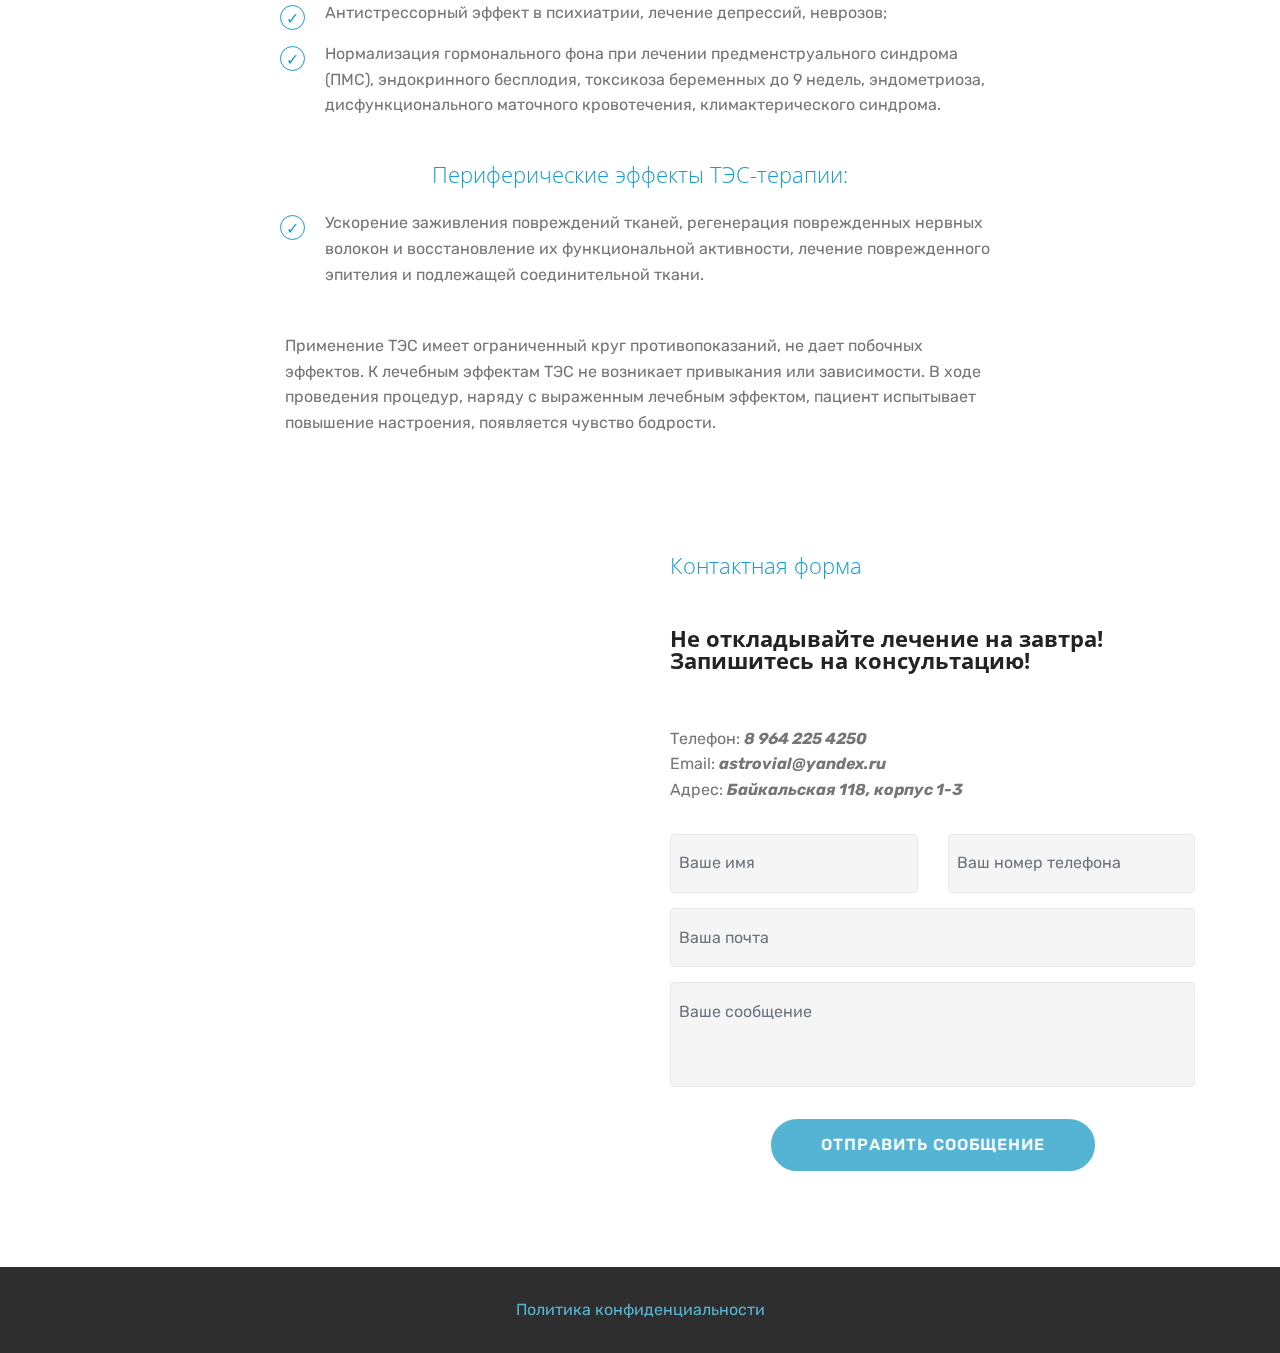
<file: page5.html>
<!DOCTYPE html>
<html >
<head>
  <!-- Site made with Mobirise Website Builder v4.8.0, https://mobirise.com -->
  <meta charset="UTF-8">
  <meta http-equiv="X-UA-Compatible" content="IE=edge">
  <meta name="generator" content="Mobirise v4.8.0, mobirise.com">
  <meta name="viewport" content="width=device-width, initial-scale=1, minimum-scale=1">
  <link rel="shortcut icon" href="assets/images/logo2.png" type="image/x-icon">
  <meta name="description" content="">
  <title>Установки</title>
  <link rel="stylesheet" href="assets/web/assets/mobirise-icons/mobirise-icons.css">
  <link rel="stylesheet" href="assets/tether/tether.min.css">
  <link rel="stylesheet" href="assets/bootstrap/css/bootstrap.min.css">
  <link rel="stylesheet" href="assets/bootstrap/css/bootstrap-grid.min.css">
  <link rel="stylesheet" href="assets/bootstrap/css/bootstrap-reboot.min.css">
  <link rel="stylesheet" href="assets/dropdown/css/style.css">
  <link rel="stylesheet" href="assets/theme/css/style.css">
  <link rel="stylesheet" href="assets/mobirise/css/mbr-additional.css" type="text/css">
  
  
  
</head>
<body>
  <section class="menu cid-qWOtSXnd6Z" once="menu" id="menu2-1l">

    

    <nav class="navbar navbar-expand beta-menu navbar-dropdown align-items-center navbar-fixed-top navbar-toggleable-sm bg-color transparent">
        <button class="navbar-toggler navbar-toggler-right" type="button" data-toggle="collapse" data-target="#navbarSupportedContent" aria-controls="navbarSupportedContent" aria-expanded="false" aria-label="Toggle navigation">
            <div class="hamburger">
                <span></span>
                <span></span>
                <span></span>
                <span></span>
            </div>
        </button>
        <div class="menu-logo">
            <div class="navbar-brand">
                
                <span class="navbar-caption-wrap"><a class="navbar-caption text-white display-4" href="https://mobirise.com">
                        АСТРОВИТАЛ</a></span>
            </div>
        </div>
        <div class="collapse navbar-collapse" id="navbarSupportedContent">
            <ul class="navbar-nav nav-dropdown" data-app-modern-menu="true"><li class="nav-item">
                    <a class="nav-link link text-white display-4" href="index.html">&nbsp; &nbsp; Главная</a>
                </li>
                <li class="nav-item dropdown">
                    <a class="nav-link link dropdown-toggle text-white display-4" href="https://mobirise.com" data-toggle="dropdown-submenu" aria-expanded="false">&nbsp; &nbsp; &nbsp;Лечение</a><div class="dropdown-menu"><a class="dropdown-item text-white display-4" href="siomka-grv.html">Съёмка-ГРВ</a><a class="dropdown-item text-white display-4" href="page2.html">Консультации психолога</a><a class="dropdown-item text-white display-4" href="page3.html">Скриннинг "АУРА-ММ"</a><a class="dropdown-item text-white display-4" href="page4.html">Детский центр реабилитации</a></div>
                </li><li class="nav-item"><a class="nav-link link text-white display-4" href="https://vk.com/astrovital" target="_blank">&nbsp; &nbsp; &nbsp;Блог</a></li><li class="nav-item"><a class="nav-link link text-white display-4" href="https://mobirise.com">&nbsp; &nbsp; &nbsp;Установки</a></li></ul>
            <div class="navbar-buttons mbr-section-btn"><a class="btn btn-sm btn-primary display-4" href="tel:+1-234-567-8901">
                    <span class="btn-icon mbri-mobile mbr-iconfont mbr-iconfont-btn">
                    </span>
                    +7 964 225 4250</a></div>
        </div>
    </nav>
</section>

<section class="engine"><a href="https://mobiri.se/x">free css templates</a></section><section class="header1 cid-qWOtSXWVB1 mbr-parallax-background" id="header1-1m">

    

    <div class="mbr-overlay" style="opacity: 0.3; background-color: rgb(35, 35, 35);">
    </div>

    <div class="container">
        <div class="row justify-content-md-center">
            <div class="mbr-white col-md-10">
                <h1 class="mbr-section-title align-center mbr-bold pb-3 mbr-fonts-style display-1">Установки</h1>
                <h3 class="mbr-section-subtitle align-center mbr-light pb-3 mbr-fonts-style display-2"></h3>
                
                
            </div>
        </div>
    </div>

</section>

<section class="mbr-section article content9 cid-qWOu7pVEQU" id="content9-1r">
    
     

    <div class="container">
        <div class="inner-container" style="width: 100%;">
            <hr class="line" style="width: 25%;">
            <div class="section-text align-center mbr-fonts-style display-7">Реабилитационно – восстановительные процедуры проводятся на аппаратно-программных комплексах (АПК) "Аура" - КВЧ терапия. <strong>Комплексы разработаны Академией медико-технических наук, сертифицированы и внесены в реестр Минздрава РФ.</strong></div>
            <hr class="line" style="width: 25%;">
        </div>
        </div>
</section>

<section class="mbr-section content4 cid-qWOvgCZD9i" id="content4-1v">

    

    <div class="container">
        <div class="media-container-row">
            <div class="title col-12 col-md-8">
                <h2 class="align-center pb-3 mbr-fonts-style display-2">Система сканер «Аура -009»</h2>
                
                
            </div>
        </div>
    </div>
</section>

<section class="header3 cid-qWOupGrTve" id="header3-1s">

    

    

    <div class="container">
        <div class="media-container-row">
            <div class="mbr-figure" style="width: 45%;">
                <img src="assets/images/kompany01-276x228.jpg" alt="Mobirise" title="">
            </div>

            <div class="media-content">
                
                
                <div class="mbr-section-text mbr-white pb-3 ">
                    <p class="mbr-text mbr-fonts-style display-7">Система сканер «Аура -009» позволяет проводить диагностику и лечение ряда серьёзных заболеваний. Фактор обратной связи «человек-прибор» позволяет обнаружить и локализовать очаг заболевания еще до наступления патологии. Разработанные методики лечения дают ощутимый терапевтический эффект не только при болезнях с клиническими проявлениями функций организма, но и на уровне клеточных морфологических изменений органов.<br></p>
                </div>
                
            </div>
        </div>
    </div>

</section>

<section class="mbr-section content4 cid-qWOuQh9wVx" id="content4-1u">

    

    <div class="container">
        <div class="media-container-row">
            <div class="title col-12 col-md-8">
                <h2 class="align-center pb-3 mbr-fonts-style display-2">Показания к применению:</h2>
                
                
            </div>
        </div>
    </div>
</section>

<section class="mbr-section article content12 cid-qWOuGBwDLL" id="content12-1t">
     

    <div class="container">
        <div class="media-container-row">
            <div class="mbr-text counter-container col-12 col-md-8 mbr-fonts-style display-7">
                <ul>
                    <li>Функциональные расстройства сердечно- сосудистой системы;
</li><li>Функциональные расстройства желудочно–кишечного тракта, желчевыводящих путей, почек, печени;
</li><li>Головные боли (мигрень), нарушение сна, стрессы, депрессии;
</li><li>Заболевания мужской половой сферы;
</li><li>Предоперационная подготовка;
</li><li>Послеоперационная реабилитация;
</li><li>Реабилитация после химиотерапии.</li>
                </ul>
            </div>
        </div>
    </div>
</section>

<section class="mbr-section content4 cid-qWOtSYHT9X" id="content4-1n">

    

    <div class="container">
        <div class="media-container-row">
            <div class="title col-12 col-md-8">
                <h2 class="align-center pb-3 mbr-fonts-style display-2">АПК "АУРА-008"</h2>
                
                
            </div>
        </div>
    </div>
</section>

<section class="header3 cid-qWOwagFfJs" id="header3-1w">

    

    

    <div class="container">
        <div class="media-container-row">
            <div class="mbr-figure" style="width: 45%;">
                <img src="assets/images/aura008-300x219.jpg" alt="Mobirise" title="">
            </div>

            <div class="media-content">
                
                
                <div class="mbr-section-text mbr-white pb-3 ">
                    <p class="mbr-text mbr-fonts-style display-7">Данный аппарат позволяет локализовать функциональные нарушения и восстановить трофику позвоночника. Работа аппарата обусловлена воздействием слабых электромагнитных полей на больной участок позвоночника. Происходит нормализация обмена веществ на клеточном уровне, налаживается работы сосудов и капилляров, что обеспечивает мышечную глубокую релаксацию без применения разогревающего массажа. При этом нормализуется кровообращение и обмен жидкости межпозвоночных дисков, восстанавливается нервная связь между органами и мышцами.<br></p>
                </div>
                
            </div>
        </div>
    </div>

</section>

<section class="mbr-section article content9 cid-qWOwhZFrRJ" id="content9-1x">
    
     

    <div class="container">
        <div class="inner-container" style="width: 100%;">
            <hr class="line" style="width: 25%;">
            <div class="section-text align-center mbr-fonts-style display-7">Клиническая практика показывает необходимость проведения курса реабилитации позвоночника более чем у 80% обратившихся за помощью пациентов.</div>
            <hr class="line" style="width: 25%;">
        </div>
        </div>
</section>

<section class="mbr-section content4 cid-qWOwvC4Mnw" id="content4-1y">

    

    <div class="container">
        <div class="media-container-row">
            <div class="title col-12 col-md-8">
                <h2 class="align-center pb-3 mbr-fonts-style display-2">АПК «Аура -013» (женский).</h2>
                
                
            </div>
        </div>
    </div>
</section>

<section class="header3 cid-qWOwAol21T" id="header3-1z">

    

    

    <div class="container">
        <div class="media-container-row">
            <div class="mbr-figure" style="width: 45%;">
                <img src="assets/images/kompany03-295x207.jpg" alt="Mobirise" title="">
            </div>

            <div class="media-content">
                
                
                <div class="mbr-section-text mbr-white pb-3 ">
                    <p class="mbr-text mbr-fonts-style display-7">Работа аппарата построена на воздействии на больные органы сверхвысокими акустическими частотами вкупе с лазерным излучением слабой силы. При этом происходит нормализация функций гипофиза, щитовидной железы, надпочечников и яичников. Все эти органы ответственны за уровень гормонов в организме и их восстановление нормализует обменные процессы организма и предотвращает его старение в целом. Налаживается питание клеток молочных желез, что способствует рассасыванию узелков.<br></p>
                </div>
                
            </div>
        </div>
    </div>

</section>

<section class="mbr-section content4 cid-qWOwTzsZIO" id="content4-21">

    

    <div class="container">
        <div class="media-container-row">
            <div class="title col-12 col-md-8">
                <h2 class="align-center pb-3 mbr-fonts-style display-2">Показания к применению:</h2>
                
                
            </div>
        </div>
    </div>
</section>

<section class="mbr-section article content12 cid-qWOwOD0YaR" id="content12-20">
     

    <div class="container">
        <div class="media-container-row">
            <div class="mbr-text counter-container col-12 col-md-8 mbr-fonts-style display-7">
                <ul>
                    <li>Нарушения менструального цикла;
</li><li>Дисфункциональные маточные кровотечения;
</li><li>Дисменорея;
</li><li>Аменорея.</li>
                </ul>
            </div>
        </div>
    </div>
</section>

<section class="mbr-section content4 cid-qWOAhSSo6K" id="content4-2d">

    

    <div class="container">
        <div class="media-container-row">
            <div class="title col-12 col-md-8">
                <h2 class="align-center pb-3 mbr-fonts-style display-2">Группа воспаления тазовых органов бактериального типа:</h2>
                
                
            </div>
        </div>
    </div>
</section>

<section class="mbr-section article content12 cid-qWOAjsciO1" id="content12-2e">
     

    <div class="container">
        <div class="media-container-row">
            <div class="mbr-text counter-container col-12 col-md-8 mbr-fonts-style display-7">
                <ul>
                    <li>Яичники;
</li><li>Фаллопиевы трубы;
</li><li>Матка;
</li><li>Влагалище;
</li><li>Вульвагинит;
</li><li>Эндометриоз.</li>
                </ul>
            </div>
        </div>
    </div>
</section>

<section class="mbr-section content4 cid-qWOAkDgAZu" id="content4-2f">

    

    <div class="container">
        <div class="media-container-row">
            <div class="title col-12 col-md-8">
                <h2 class="align-center pb-3 mbr-fonts-style display-2">Группа новообразований:</h2>
                
                
            </div>
        </div>
    </div>
</section>

<section class="mbr-section article content12 cid-qWOAmup4Lb" id="content12-2g">
     

    <div class="container">
        <div class="media-container-row">
            <div class="mbr-text counter-container col-12 col-md-8 mbr-fonts-style display-7">
                <ul>
                    <li>Кисты;
</li><li>Лейомиомы матки;
</li><li>Миомы;
</li><li>Фиброзы.</li>
                </ul>
            </div>
        </div>
    </div>
</section>

<section class="mbr-section content4 cid-qWOApSmsLt" id="content4-2h">

    

    <div class="container">
        <div class="media-container-row">
            <div class="title col-12 col-md-8">
                <h2 class="align-center pb-3 mbr-fonts-style display-2">Группа бесплодия женщин:</h2>
                
                
            </div>
        </div>
    </div>
</section>

<section class="mbr-section article content12 cid-qWOAqZGJar" id="content12-2i">
     

    <div class="container">
        <div class="media-container-row">
            <div class="mbr-text counter-container col-12 col-md-8 mbr-fonts-style display-7">
                <ul>
                    <li>Нарушения проходимости труб;
</li><li>Нарушения созревания яйцеклетки;
</li><li>Эндокринная форма бесплодия;
</li><li>Иммунологическое бесплодие.</li>
                </ul>
            </div>
        </div>
    </div>
</section>

<section class="mbr-section content4 cid-qWOArz2IPe" id="content4-2j">

    

    <div class="container">
        <div class="media-container-row">
            <div class="title col-12 col-md-8">
                <h2 class="align-center pb-3 mbr-fonts-style display-2">Группа эрозия и полипы матки:</h2>
                
                
            </div>
        </div>
    </div>
</section>

<section class="mbr-section article content12 cid-qWOAsfD7QB" id="content12-2k">
     

    <div class="container">
        <div class="media-container-row">
            <div class="mbr-text counter-container col-12 col-md-8 mbr-fonts-style display-7">
                <ul>
                    <li>Эрозия матки;
</li><li>Полипы шейки матки;
</li><li>Подготовка к проведению экспрокорпоральному оплодотворению (ЭКО).</li>
                </ul>
            </div>
        </div>
    </div>
</section>

<section class="mbr-section content4 cid-qWOAsRfimE" id="content4-2l">

    

    <div class="container">
        <div class="media-container-row">
            <div class="title col-12 col-md-8">
                <h2 class="align-center pb-3 mbr-fonts-style display-2">Группа заболеваний молочной железы :</h2>
                
                
            </div>
        </div>
    </div>
</section>

<section class="mbr-section article content12 cid-qWOAtqdPdQ" id="content12-2m">
     

    <div class="container">
        <div class="media-container-row">
            <div class="mbr-text counter-container col-12 col-md-8 mbr-fonts-style display-7">
                <ul>
                    <li>Гиперпролактинемия;
</li><li>Маститы;
</li><li>Мастопатии;
</li><li>Рак молочной железы 1-2 стадии.</li>
                </ul>
            </div>
        </div>
    </div>
</section>

<section class="mbr-section content4 cid-qWOx2vny9J" id="content4-22">

    

    <div class="container">
        <div class="media-container-row">
            <div class="title col-12 col-md-8">
                <h2 class="align-center pb-3 mbr-fonts-style display-2">ТЭС-терапия</h2>
                
                
            </div>
        </div>
    </div>
</section>

<section class="mbr-section article content1 cid-qWOxa0viUv" id="content1-23">
    
     

    <div class="container">
        <div class="media-container-row">
            <div class="mbr-text col-12 col-md-8 mbr-fonts-style display-7"><strong>Кроме того в программу реабилитации включен уникальный прибор «ТРАНСАИР – 01П», </strong>так называемая ТЭС – терапия.</div>
        </div>
    </div>
</section>

<section class="header3 cid-qWOxZj7zko" id="header3-25">

    

    

    <div class="container">
        <div class="media-container-row">
            <div class="mbr-figure" style="width: 40%;">
                <img src="assets/images/tec-shema-200x291.jpg" alt="Mobirise" title="">
            </div>

            <div class="media-content">
                
                
                <div class="mbr-section-text mbr-white pb-3 ">
                    <p class="mbr-text mbr-fonts-style display-7">ТЭС-терапия — метод лечения с помощью неинвазивной (без проникновения через кожу) тра́нскраниальной (trans, лат. — через; cranium, лат. — череп) эле́ктростимуляции. Основой лечебных эффектов ТЭС является активация защитных механизмов мозга с помощью импульсного электрического воздействия, подаваемого через головные накожные электроды.
<br>
<br>Метод ТЭС-терапии (транскраниальной электростимуляции защитных механизмов мозга) разработан около 20 лет назад в Институте физиологии им. И.П.Павлова Р АН (Санкт-Петербург) группой ученых под руководством профессора медицины, академика В.П.Лебедева.
<br>
<br>В настоящее время метод ТЭС-терапии является общепризнанным методом физиотерапии. Сегодня это один из наиболее действенных методов немедикаментозного воздействия на организм человека с широким спектром лечебных эффектов.<br><br>*<em>Метод Газоразрядной Визуализации (ГРВ) - эОсновные эффекты ТЭС-терапии, обусловленные усиленной продукцией и выделением эндорфинов, представлены на схеме:</em></p>
                </div>
                
            </div>
        </div>
    </div>

</section>

<section class="mbr-section content4 cid-qWOy8U1Eqh" id="content4-26">

    

    <div class="container">
        <div class="media-container-row">
            <div class="title col-12 col-md-8">
                <h2 class="align-center pb-3 mbr-fonts-style display-2">ТЕС-терапию успешно применяют для лечения:</h2>
                
                
            </div>
        </div>
    </div>
</section>

<section class="mbr-section article content12 cid-qWOy9n3dva" id="content12-27">
     

    <div class="container">
        <div class="media-container-row">
            <div class="mbr-text counter-container col-12 col-md-8 mbr-fonts-style display-7">
                <ul>
                    <li>Алкоголизма;
</li><li>Никотиновой зависимости;
</li><li>Игровой зависимости;
</li><li>Избыточного веса;
</li><li>Неврозов;
</li><li>Депрессий;
</li><li>Стрессов;
</li><li>Синдрома хронической усталости и т.д.</li>
                </ul>
            </div>
        </div>
    </div>
</section>

<section class="mbr-section content4 cid-qWOyqZgNCR" id="content4-28">

    

    <div class="container">
        <div class="media-container-row">
            <div class="title col-12 col-md-8">
                <h2 class="align-center pb-3 mbr-fonts-style display-2">Центральные эффекты ТЕС-терапии:</h2>
                
                
            </div>
        </div>
    </div>
</section>

<section class="mbr-section article content12 cid-qWOyrmVMYi" id="content12-29">
     

    <div class="container">
        <div class="media-container-row">
            <div class="mbr-text counter-container col-12 col-md-8 mbr-fonts-style display-7">
                <ul>
                    <li>Купирование различных болевых симптомов в неврологии, стоматологии, ортопедии;
</li><li>Купирование абстинентного синдрома в наркологии;
</li><li>Антистрессорный эффект в психиатрии, лечение депрессий, неврозов;
</li><li>Нормализация гормонального фона при лечении предменструального синдрома (ПМС), эндокринного бесплодия, токсикоза беременных до 9 недель, эндометриоза, дисфункционального маточного кровотечения, климактерического синдрома.</li>
                </ul>
            </div>
        </div>
    </div>
</section>

<section class="mbr-section content4 cid-qWOyrSw5Fp" id="content4-2a">

    

    <div class="container">
        <div class="media-container-row">
            <div class="title col-12 col-md-8">
                <h2 class="align-center pb-3 mbr-fonts-style display-2">Периферические эффекты ТЭС-терапии:</h2>
                
                
            </div>
        </div>
    </div>
</section>

<section class="mbr-section article content12 cid-qWOyswXX6d" id="content12-2b">
     

    <div class="container">
        <div class="media-container-row">
            <div class="mbr-text counter-container col-12 col-md-8 mbr-fonts-style display-7">
                <ul>
                    <li>Ускорение заживления повреждений тканей, регенерация поврежденных нервных волокон и восстановление их функциональной активности, лечение поврежденного эпителия и подлежащей соединительной ткани.</li>
                </ul>
            </div>
        </div>
    </div>
</section>

<section class="mbr-section article content1 cid-qWOyIFyyPj" id="content1-2c">
    
     

    <div class="container">
        <div class="media-container-row">
            <div class="mbr-text col-12 col-md-8 mbr-fonts-style display-7"><div>
</div><div>Применение ТЭС имеет ограниченный круг противопоказаний, не дает побочных эффектов. К лечебным эффектам ТЭС не возникает привыкания или зависимости. В ходе проведения процедур, наряду с выраженным лечебным эффектом, пациент испытывает повышение настроения, появляется чувство бодрости.</div></div>
        </div>
    </div>
</section>

<section class="mbr-section form4 cid-qWOtSZJzzI" id="form4-1p">

    

    
    <div class="container">
        <div class="row">
            <div class="col-md-6">
                <div class="google-map"><iframe frameborder="0" style="border:0" src="https://www.google.com/maps/embed/v1/place?key=AIzaSyA0Dx_boXQiwvdz8sJHoYeZNVTdoWONYkU&amp;q=place_id:ChIJxwESimE7qF0RlndIDTcPOvY" allowfullscreen=""></iframe></div>
            </div>
            <div class="col-md-6">
                <h2 class="pb-3 align-left mbr-fonts-style display-2">
                    Контактная форма
                </h2>
                <div>
                    <div class="icon-block pb-3">
                        
                        
                    </div>
                    <div class="icon-contacts pb-3">
                        <h5 class="align-left mbr-fonts-style display-2"><strong>Не откладывайте лечение на завтра! </strong><br><strong>Запишитесь на консультацию!</strong><br><br><br></h5>
                        <p class="mbr-text align-left mbr-fonts-style display-7">
                            Телефон: <strong><em>8 964 225 4250</em></strong><br>
                            Email: <strong><em>astrovial@yandex.ru</em></strong><br>Адрес: <strong><em>Байкальская 118, корпус 1-3 </em></strong>
                        </p>
                    </div>
                </div>
                <div data-form-type="formoid">
                    <div data-form-alert="" hidden="">Спасибо за заполнение анкеты!</div>
                    <form class="block mbr-form" action="https://mobirise.com/" method="post" data-form-title="Mobirise Form"><input type="hidden" name="email" data-form-email="true" value="CxHWdAaB9Is0CdS+4D1NjDNNsL/VFx94IPhZImHgvfgq1H+toAsCZssJ5Co7s2Z6vjxy/fvnwUYlcEUZH1nOoKnFzacJxOy2XX44WWE0lGqzAD9Dsk50njXbkQMPzmit" data-form-field="Email">
                        <div class="row">
                            <div class="col-md-6 multi-horizontal" data-for="name">
                                <input type="text" class="form-control input" name="name" data-form-field="Name" placeholder="Ваше имя" required="" id="name-form4-1p">
                            </div>
                            <div class="col-md-6 multi-horizontal" data-for="phone">
                                <input type="text" class="form-control input" name="phone" data-form-field="Phone" placeholder="Ваш номер телефона" required="" id="phone-form4-1p">
                            </div>
                            <div class="col-md-12" data-for="email">
                                <input type="text" class="form-control input" name="email" data-form-field="Email" placeholder="Ваша почта" required="" id="email-form4-1p">
                            </div>
                            <div class="col-md-12" data-for="message">
                                <textarea class="form-control input" name="message" rows="3" data-form-field="Message" placeholder="Ваше сообщение" style="resize:none" id="message-form4-1p"></textarea>
                            </div>
                            <div class="input-group-btn col-md-12" style="margin-top: 10px;"><button href="" type="submit" class="btn btn-primary btn-form display-4">ОТПРАВИТЬ СООБЩЕНИЕ</button></div>
                        </div>
                    </form>
                </div>
            </div>
        </div>
    </div>
</section>

<section once="" class="cid-qWOtT0IJa6" id="footer6-1q">

    

    

    <div class="container">
        <div class="media-container-row align-center mbr-white">
            <div class="col-12">
                <p class="mbr-text mb-0 mbr-fonts-style display-7">
                    <a href="https://pp.userapi.com/c848616/v848616708/1d4d5/XRx7dF4RK4c.jpg" target="_blank">Политика конфиденциальности</a></p>
            </div>
        </div>
    </div>
</section>


  <script src="assets/web/assets/jquery/jquery.min.js"></script>
  <script src="assets/popper/popper.min.js"></script>
  <script src="assets/tether/tether.min.js"></script>
  <script src="assets/bootstrap/js/bootstrap.min.js"></script>
  <script src="assets/smoothscroll/smooth-scroll.js"></script>
  <script src="assets/dropdown/js/script.min.js"></script>
  <script src="assets/touchswipe/jquery.touch-swipe.min.js"></script>
  <script src="assets/parallax/jarallax.min.js"></script>
  <script src="assets/theme/js/script.js"></script>
  <script src="assets/formoid/formoid.min.js"></script>
  
  
</body>
</html>
</file>
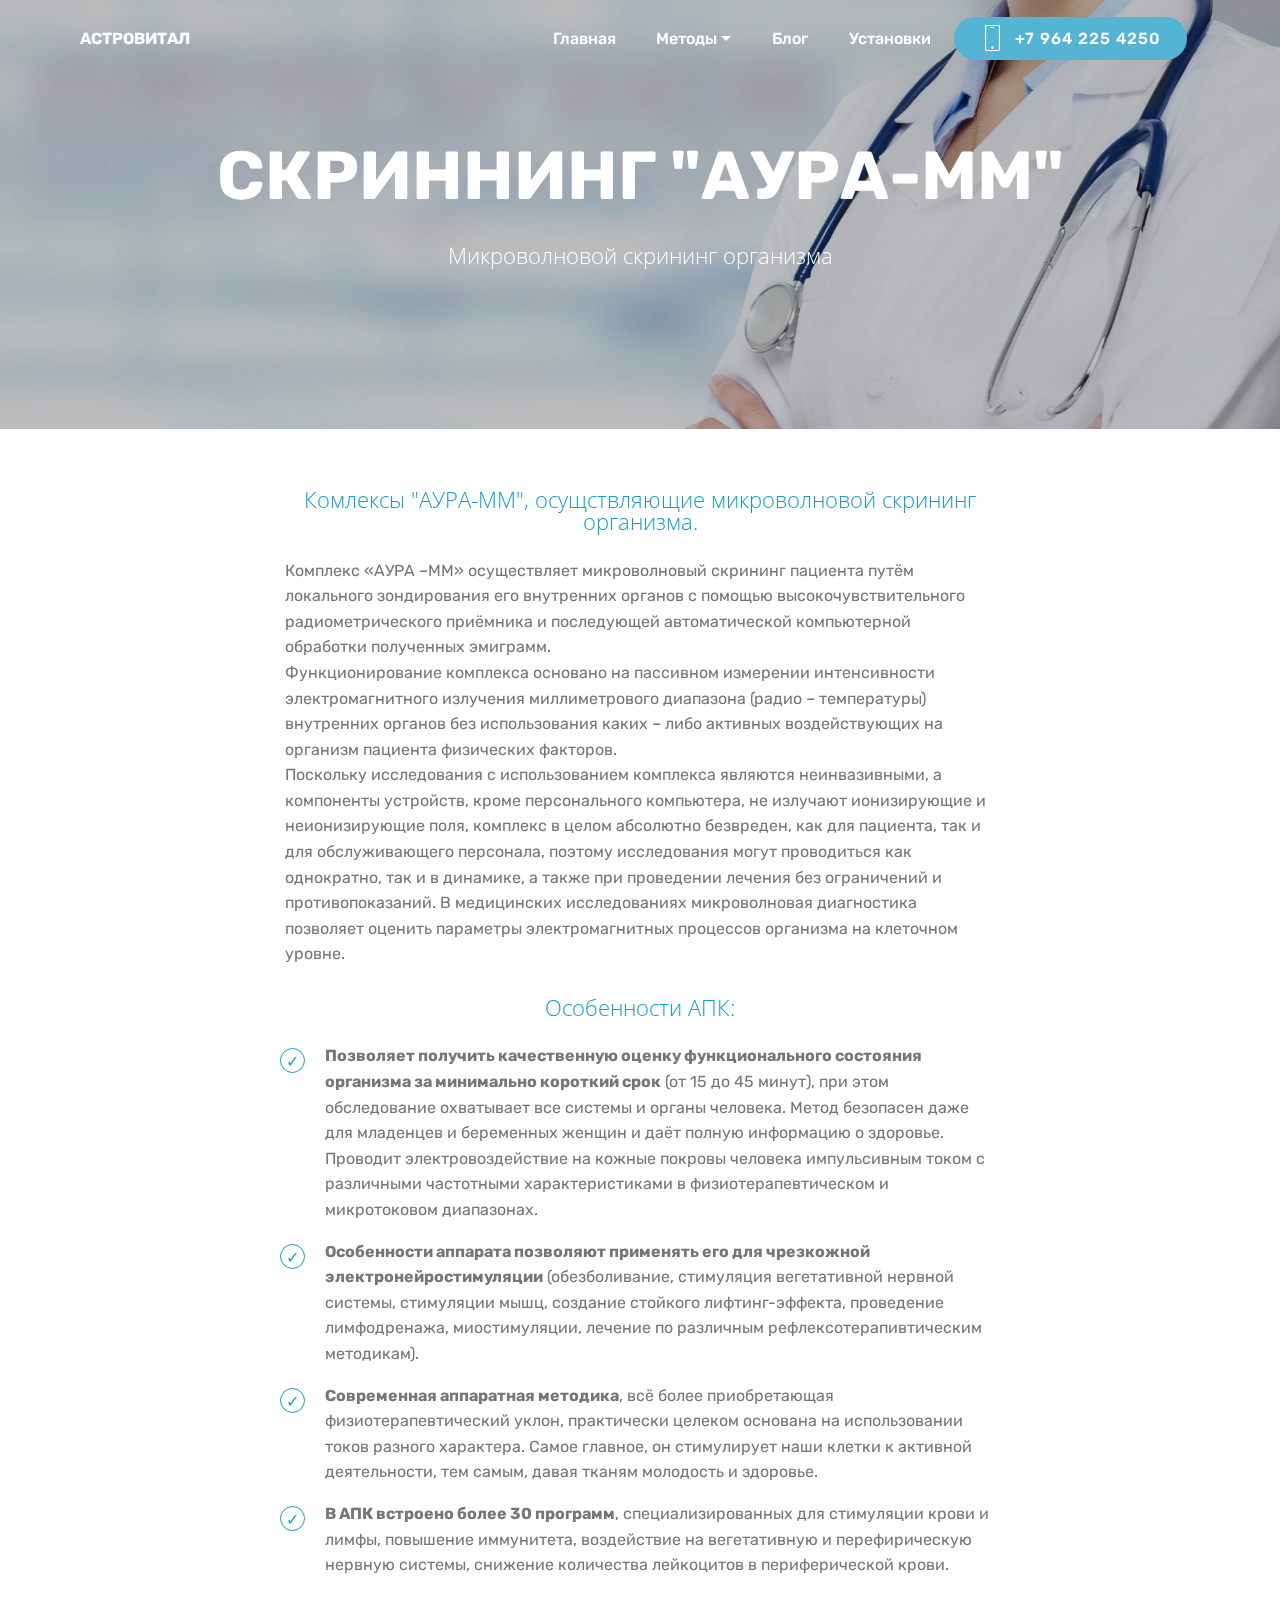
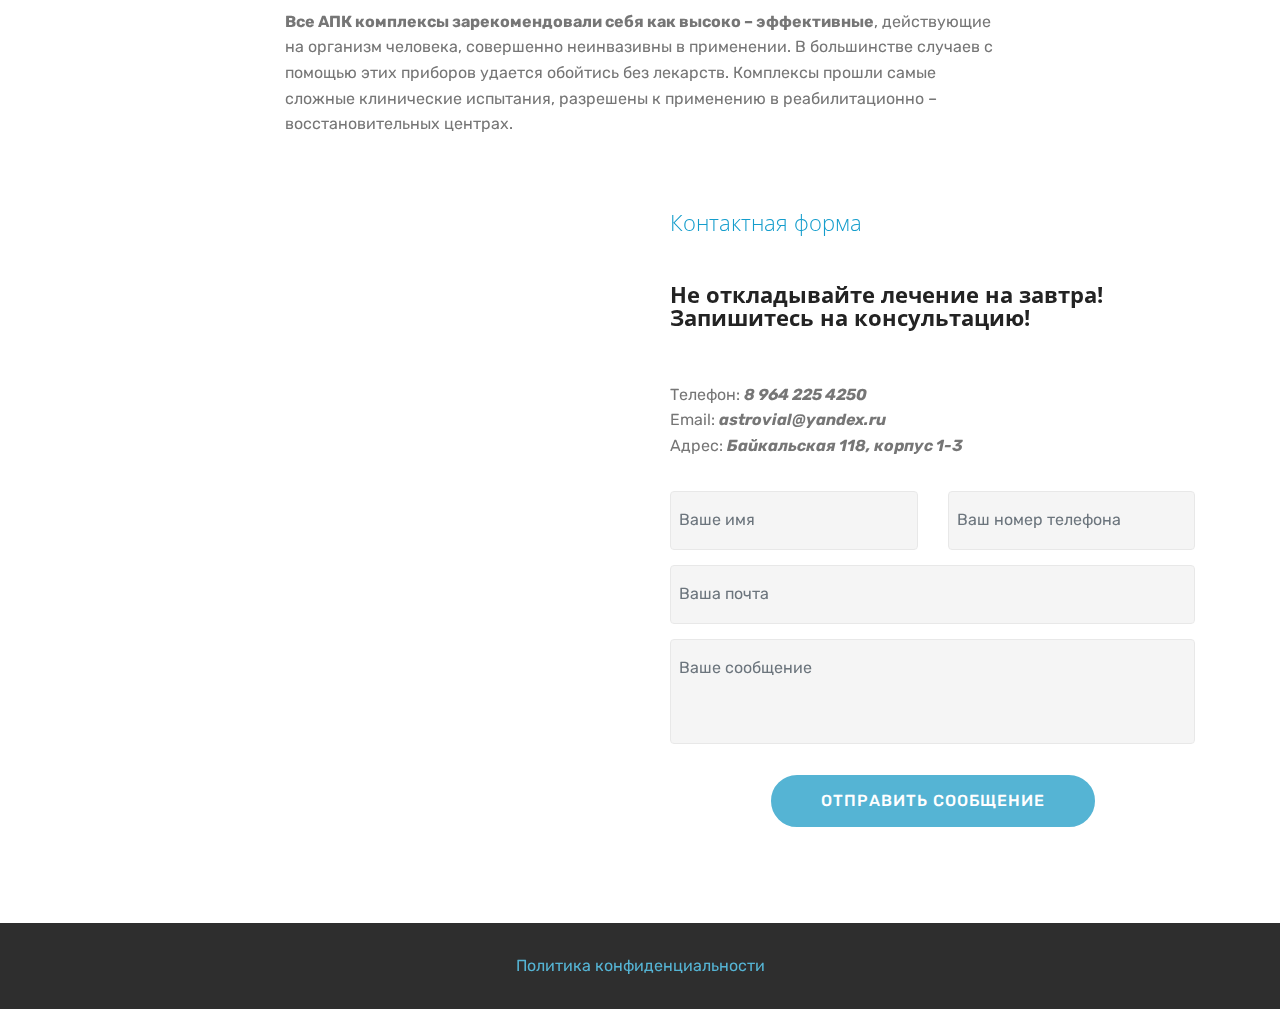
<file: scrining-aura-mm.html>
<!DOCTYPE html>
<html >
<head>
  <!-- Site made with Mobirise Website Builder v4.7.7, https://mobirise.com -->
  <meta charset="UTF-8">
  <meta http-equiv="X-UA-Compatible" content="IE=edge">
  <meta name="generator" content="Mobirise v4.7.7, mobirise.com">
  <meta name="viewport" content="width=device-width, initial-scale=1, minimum-scale=1">
  <link rel="shortcut icon" href="assets/images/pharmacy-64x64-1.png" type="image/x-icon">
  <meta name="description" content="Комплекс «АУРА –ММ» осуществляет микроволновый скрининг пациента путём локального зондирования его внутренних органов с помощью высокочувствительного радиометрического приёмника и последующей автоматической компьютерной обработки полученных эмиграмм.">
  <title>Скриннинг "АУРА-ММ"</title>
  <link rel="stylesheet" href="assets/web/assets/mobirise-icons/mobirise-icons.css">
  <link rel="stylesheet" href="assets/tether/tether.min.css">
  <link rel="stylesheet" href="assets/bootstrap/css/bootstrap.min.css">
  <link rel="stylesheet" href="assets/bootstrap/css/bootstrap-grid.min.css">
  <link rel="stylesheet" href="assets/bootstrap/css/bootstrap-reboot.min.css">
  <link rel="stylesheet" href="assets/dropdown/css/style.css">
  <link rel="stylesheet" href="assets/theme/css/style.css">
  <link rel="stylesheet" href="assets/mobirise/css/mbr-additional.css" type="text/css">
  
  
  
</head>
<body>
  <section class="menu cid-qWOodASGNM" once="menu" id="menu2-y">

    

    <nav class="navbar navbar-expand beta-menu navbar-dropdown align-items-center navbar-fixed-top navbar-toggleable-sm bg-color transparent">
        <button class="navbar-toggler navbar-toggler-right" type="button" data-toggle="collapse" data-target="#navbarSupportedContent" aria-controls="navbarSupportedContent" aria-expanded="false" aria-label="Toggle navigation">
            <div class="hamburger">
                <span></span>
                <span></span>
                <span></span>
                <span></span>
            </div>
        </button>
        <div class="menu-logo">
            <div class="navbar-brand">
                
                <span class="navbar-caption-wrap"><a class="navbar-caption text-white display-4" href="https://mobirise.com">
                        АСТРОВИТАЛ</a></span>
            </div>
        </div>
        <div class="collapse navbar-collapse" id="navbarSupportedContent">
            <ul class="navbar-nav nav-dropdown" data-app-modern-menu="true"><li class="nav-item">
                    <a class="nav-link link text-white display-4" href="index.html">&nbsp; &nbsp; Главная</a>
                </li>
                <li class="nav-item dropdown open">
                    <a class="nav-link link dropdown-toggle text-white display-4" href="https://mobirise.com" data-toggle="dropdown-submenu" aria-expanded="true">&nbsp; &nbsp; &nbsp;Методы</a><div class="dropdown-menu"><a class="dropdown-item text-white display-4" href="siomka-grv.html">Съёмка-ГРВ</a><a class="dropdown-item text-white display-4" href="consultacii-psihologa.html">Консультации психолога</a><a class="dropdown-item text-white display-4" href="scrining-aura-mm.html">Скриннинг "АУРА-ММ"</a><a class="dropdown-item text-white display-4" href="detskii_centr_rebilitacii.html">Детский центр реабилитации</a></div>
                </li><li class="nav-item"><a class="nav-link link text-white display-4" href="https://vk.com/astrovital" target="_blank">&nbsp; &nbsp; &nbsp;Блог</a></li><li class="nav-item"><a class="nav-link link text-white display-4" href="ystanovki.html">&nbsp; &nbsp; &nbsp;Установки</a></li></ul>
            <div class="navbar-buttons mbr-section-btn"><a class="btn btn-sm btn-primary display-4" href="tel:+1-234-567-8901">
                    <span class="btn-icon mbri-mobile mbr-iconfont mbr-iconfont-btn">
                    </span>
                    +7 964 225 4250</a></div>
        </div>
    </nav>
</section>

<section class="engine"><a href="https://mobirise.me/s">bootstrap theme</a></section><section class="header1 cid-qWOodByFdV mbr-parallax-background" id="header1-z">

    

    <div class="mbr-overlay" style="opacity: 0.3; background-color: rgb(35, 35, 35);">
    </div>

    <div class="container">
        <div class="row justify-content-md-center">
            <div class="mbr-white col-md-10">
                <h1 class="mbr-section-title align-center mbr-bold pb-3 mbr-fonts-style display-1">СКРИННИНГ "АУРА-ММ"</h1>
                <h3 class="mbr-section-subtitle align-center mbr-light pb-3 mbr-fonts-style display-2">Микроволновой скрининг организма</h3>
                
                
            </div>
        </div>
    </div>

</section>

<section class="mbr-section content4 cid-qWOpbcYdek" id="content4-14">

    

    <div class="container">
        <div class="media-container-row">
            <div class="title col-12 col-md-8">
                <h2 class="align-center pb-3 mbr-fonts-style display-2">Комлексы "АУРА-ММ", осущствляющие микроволновой скрининг организма.</h2>
                
                
            </div>
        </div>
    </div>
</section>

<section class="mbr-section article content1 cid-qWOptF9o6P" id="content1-15">
    
     

    <div class="container">
        <div class="media-container-row">
            <div class="mbr-text col-12 col-md-8 mbr-fonts-style display-7">Комплекс «АУРА –ММ» осуществляет микроволновый скрининг пациента путём локального зондирования его внутренних органов с помощью высокочувствительного радиометрического приёмника и последующей автоматической компьютерной обработки полученных эмиграмм.
<div>
</div><div>Функционирование комплекса основано на пассивном измерении интенсивности электромагнитного излучения миллиметрового диапазона (радио – температуры) внутренних органов без использования каких – либо активных воздействующих на организм пациента физических факторов.
</div><div>
</div><div>Поскольку исследования с использованием комплекса являются неинвазивными, а компоненты устройств, кроме персонального компьютера, не излучают ионизирующие и неионизирующие поля, комплекс в целом абсолютно безвреден, как для пациента, так и для обслуживающего персонала, поэтому исследования могут проводиться как однократно, так и в динамике, а также при проведении лечения без ограничений и противопоказаний. В медицинских исследованиях микроволновая диагностика позволяет оценить параметры электромагнитных процессов организма на клеточном уровне.</div></div>
        </div>
    </div>
</section>

<section class="mbr-section content4 cid-qWOodC87ev" id="content4-10">

    

    <div class="container">
        <div class="media-container-row">
            <div class="title col-12 col-md-8">
                <h2 class="align-center pb-3 mbr-fonts-style display-2">Особенности АПК:</h2>
                
                
            </div>
        </div>
    </div>
</section>

<section class="mbr-section article content12 cid-qWOodCFjkP" id="content12-11">
     

    <div class="container">
        <div class="media-container-row">
            <div class="mbr-text counter-container col-12 col-md-8 mbr-fonts-style display-7">
                <ul>
                    <li><strong>Позволяет получить качественную оценку функционального состояния организма за минимально короткий срок</strong> (от 15 до 45 минут), при этом обследование охватывает все системы и органы человека. Метод безопасен даже для младенцев и беременных женщин и даёт полную информацию о здоровье. Проводит электровоздействие на кожные покровы человека импульсивным током с различными частотными характеристиками в физиотерапевтическом и микротоковом диапазонах.
</li><li><strong>Особенности аппарата позволяют применять его для чрезкожной электронейростимуляции</strong> (обезболивание, стимуляция вегетативной нервной системы, стимуляции мышц, создание стойкого лифтинг-эффекта, проведение лимфодренажа, миостимуляции, лечение по различным рефлексотерапивтическим методикам).
</li><li><strong>Современная аппаратная методика</strong>, всё более приобретающая физиотерапевтический уклон, практически целеком основана на использовании токов разного характера. Самое главное, он стимулирует наши клетки к активной деятельности, тем самым, давая тканям молодость и здоровье.
</li><li><strong>В АПК встроено более 30 программ</strong>, специализированных для стимуляции крови и лимфы, повышение иммунитета, воздействие на вегетативную и перефирическую нервную системы, снижение количества лейкоцитов в периферической крови.</li>
                </ul>
            </div>
        </div>
    </div>
</section>

<section class="mbr-section article content1 cid-qWOoTPn4Vr" id="content1-13">
    
     

    <div class="container">
        <div class="media-container-row">
            <div class="mbr-text col-12 col-md-8 mbr-fonts-style display-7"><strong>Все АПК комплексы зарекомендовали себя как высоко – эффективные</strong>, действующие на организм человека, совершенно неинвазивны в применении. В большинстве случаев с помощью этих приборов удается обойтись без лекарств. Комплексы прошли самые сложные клинические испытания, разрешены к применению в реабилитационно – восстановительных центрах.</div>
        </div>
    </div>
</section>

<section class="mbr-section form4 cid-qWOodD6Qw6" id="form4-12">

    

    
    <div class="container">
        <div class="row">
            <div class="col-md-6">
                <div class="google-map"><iframe frameborder="0" style="border:0" src="https://www.google.com/maps/embed/v1/place?key=AIzaSyA0Dx_boXQiwvdz8sJHoYeZNVTdoWONYkU&amp;q=place_id:ChIJxwESimE7qF0RlndIDTcPOvY" allowfullscreen=""></iframe></div>
            </div>
            <div class="col-md-6">
                <h2 class="pb-3 align-left mbr-fonts-style display-2">
                    Контактная форма
                </h2>
                <div>
                    <div class="icon-block pb-3">
                        
                        
                    </div>
                    <div class="icon-contacts pb-3">
                        <h5 class="align-left mbr-fonts-style display-2"><strong>Не откладывайте лечение на завтра! </strong><br><strong>Запишитесь на консультацию!</strong><br><br><br></h5>
                        <p class="mbr-text align-left mbr-fonts-style display-7">
                            Телефон: <strong><em>8 964 225 4250</em></strong><br>
                            Email: <strong><em>astrovial@yandex.ru</em></strong><br>Адрес: <strong><em>Байкальская 118, корпус 1-3 </em></strong>
                        </p>
                    </div>
                </div>
                <div data-form-type="formoid">
                    <div data-form-alert="" hidden="">Спасибо за заполнение анкеты!</div>
                    <form class="block mbr-form" action="https://mobirise.com/" method="post" data-form-title="Mobirise Form"><input type="hidden" name="email" data-form-email="true" value="TpOwEai6IW/K0gqy3VJieGxjxEGH8ISq6fhM2EEphFoyPaFgjIEny12iZBsX0V4gohZmma/SlqTF+Nwbdr2K24McSxmj1BC+YTcbA/xe5kjYpGDER+olSSE52M9wCdBf" data-form-field="Email">
                        <div class="row">
                            <div class="col-md-6 multi-horizontal" data-for="name">
                                <input type="text" class="form-control input" name="name" data-form-field="Name" placeholder="Ваше имя" required="" id="name-form4-12">
                            </div>
                            <div class="col-md-6 multi-horizontal" data-for="phone">
                                <input type="text" class="form-control input" name="phone" data-form-field="Phone" placeholder="Ваш номер телефона" required="" id="phone-form4-12">
                            </div>
                            <div class="col-md-12" data-for="email">
                                <input type="text" class="form-control input" name="email" data-form-field="Email" placeholder="Ваша почта" required="" id="email-form4-12">
                            </div>
                            <div class="col-md-12" data-for="message">
                                <textarea class="form-control input" name="message" rows="3" data-form-field="Message" placeholder="Ваше сообщение" style="resize:none" id="message-form4-12"></textarea>
                            </div>
                            <div class="input-group-btn col-md-12" style="margin-top: 10px;"><button href="" type="submit" class="btn btn-primary btn-form display-4">ОТПРАВИТЬ СООБЩЕНИЕ</button></div>
                        </div>
                    </form>
                </div>
            </div>
        </div>
    </div>
</section>

<section once="" class="cid-qWOtNHLa4Y" id="footer6-1j">

    

    

    <div class="container">
        <div class="media-container-row align-center mbr-white">
            <div class="col-12">
                <p class="mbr-text mb-0 mbr-fonts-style display-7">
                    <a href="https://pp.userapi.com/c848616/v848616708/1d4d5/XRx7dF4RK4c.jpg" target="_blank">Политика конфиденциальности</a></p>
            </div>
        </div>
    </div>
</section>


  <script src="assets/web/assets/jquery/jquery.min.js"></script>
  <script src="assets/popper/popper.min.js"></script>
  <script src="assets/tether/tether.min.js"></script>
  <script src="assets/bootstrap/js/bootstrap.min.js"></script>
  <script src="assets/smoothscroll/smooth-scroll.js"></script>
  <script src="assets/dropdown/js/script.min.js"></script>
  <script src="assets/touchswipe/jquery.touch-swipe.min.js"></script>
  <script src="assets/parallax/jarallax.min.js"></script>
  <script src="assets/theme/js/script.js"></script>
  <script src="assets/formoid/formoid.min.js"></script>
  
  
</body>
</html>
</file>
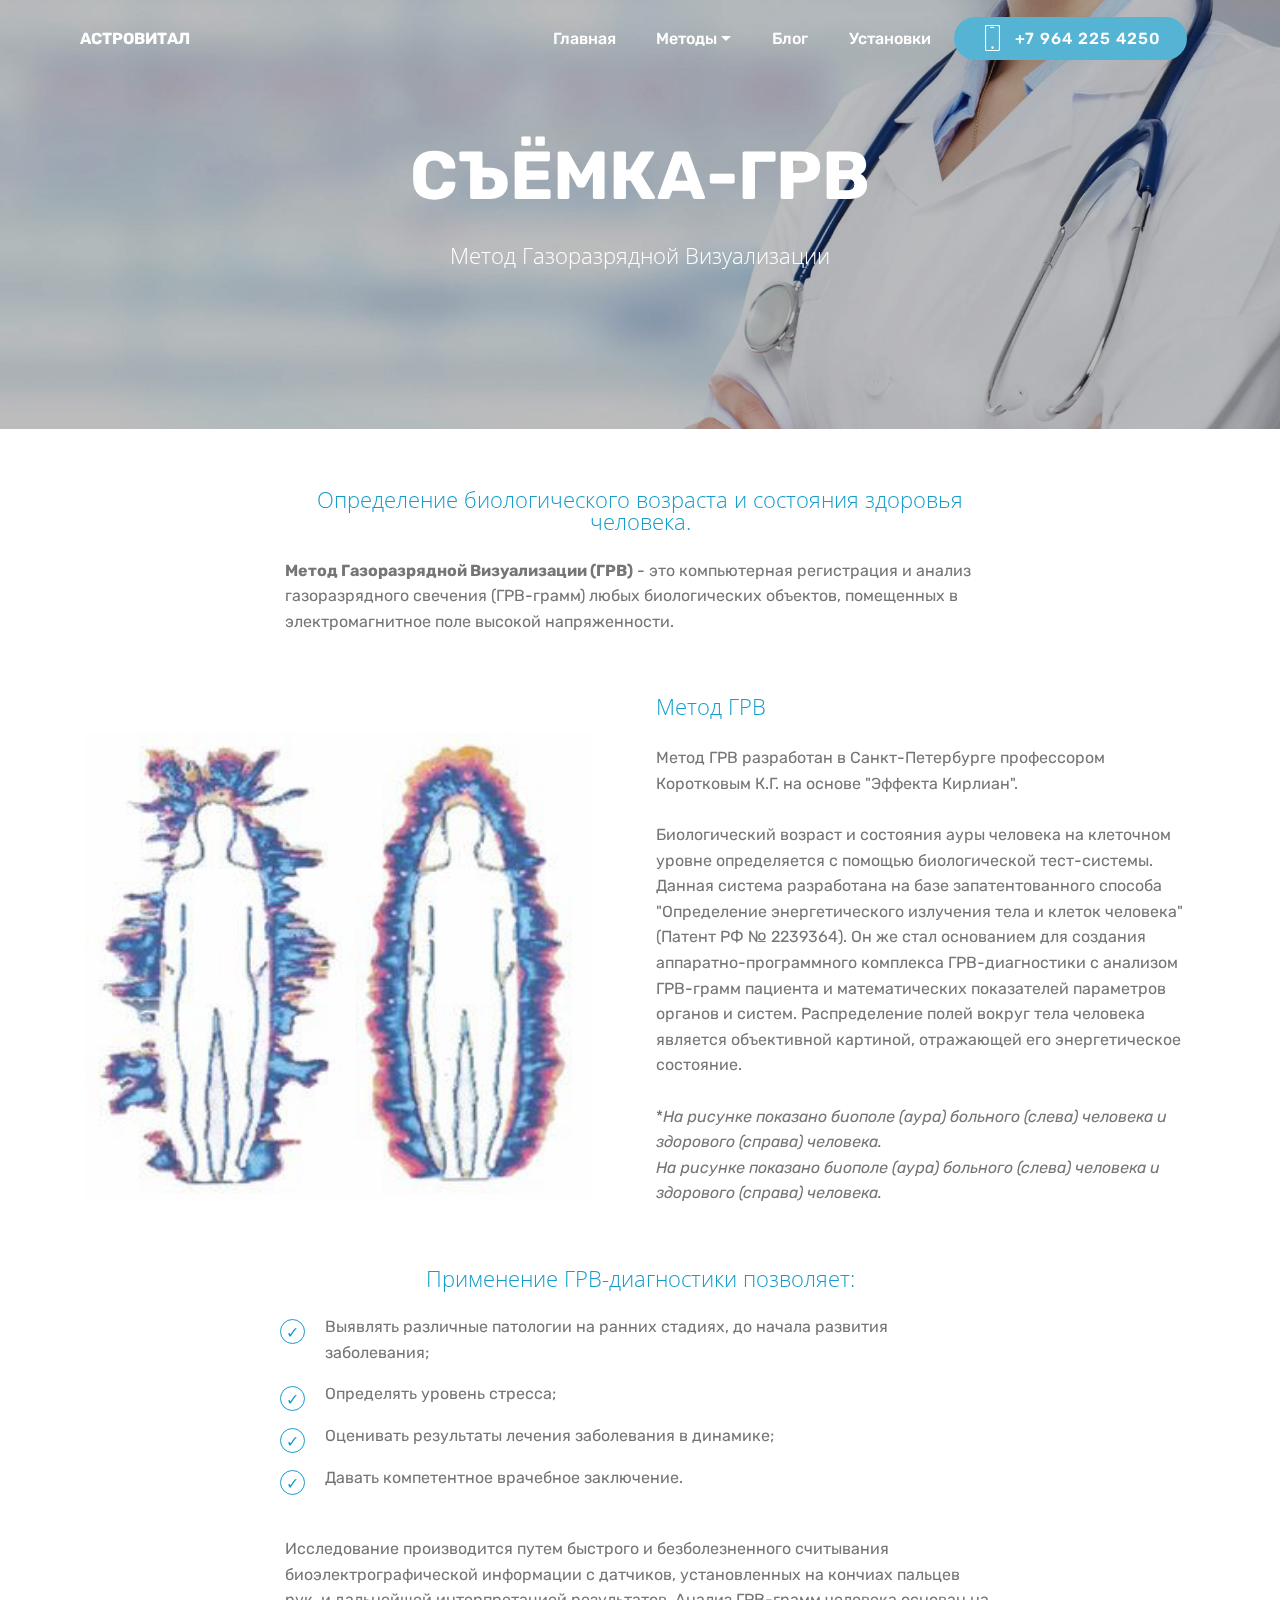
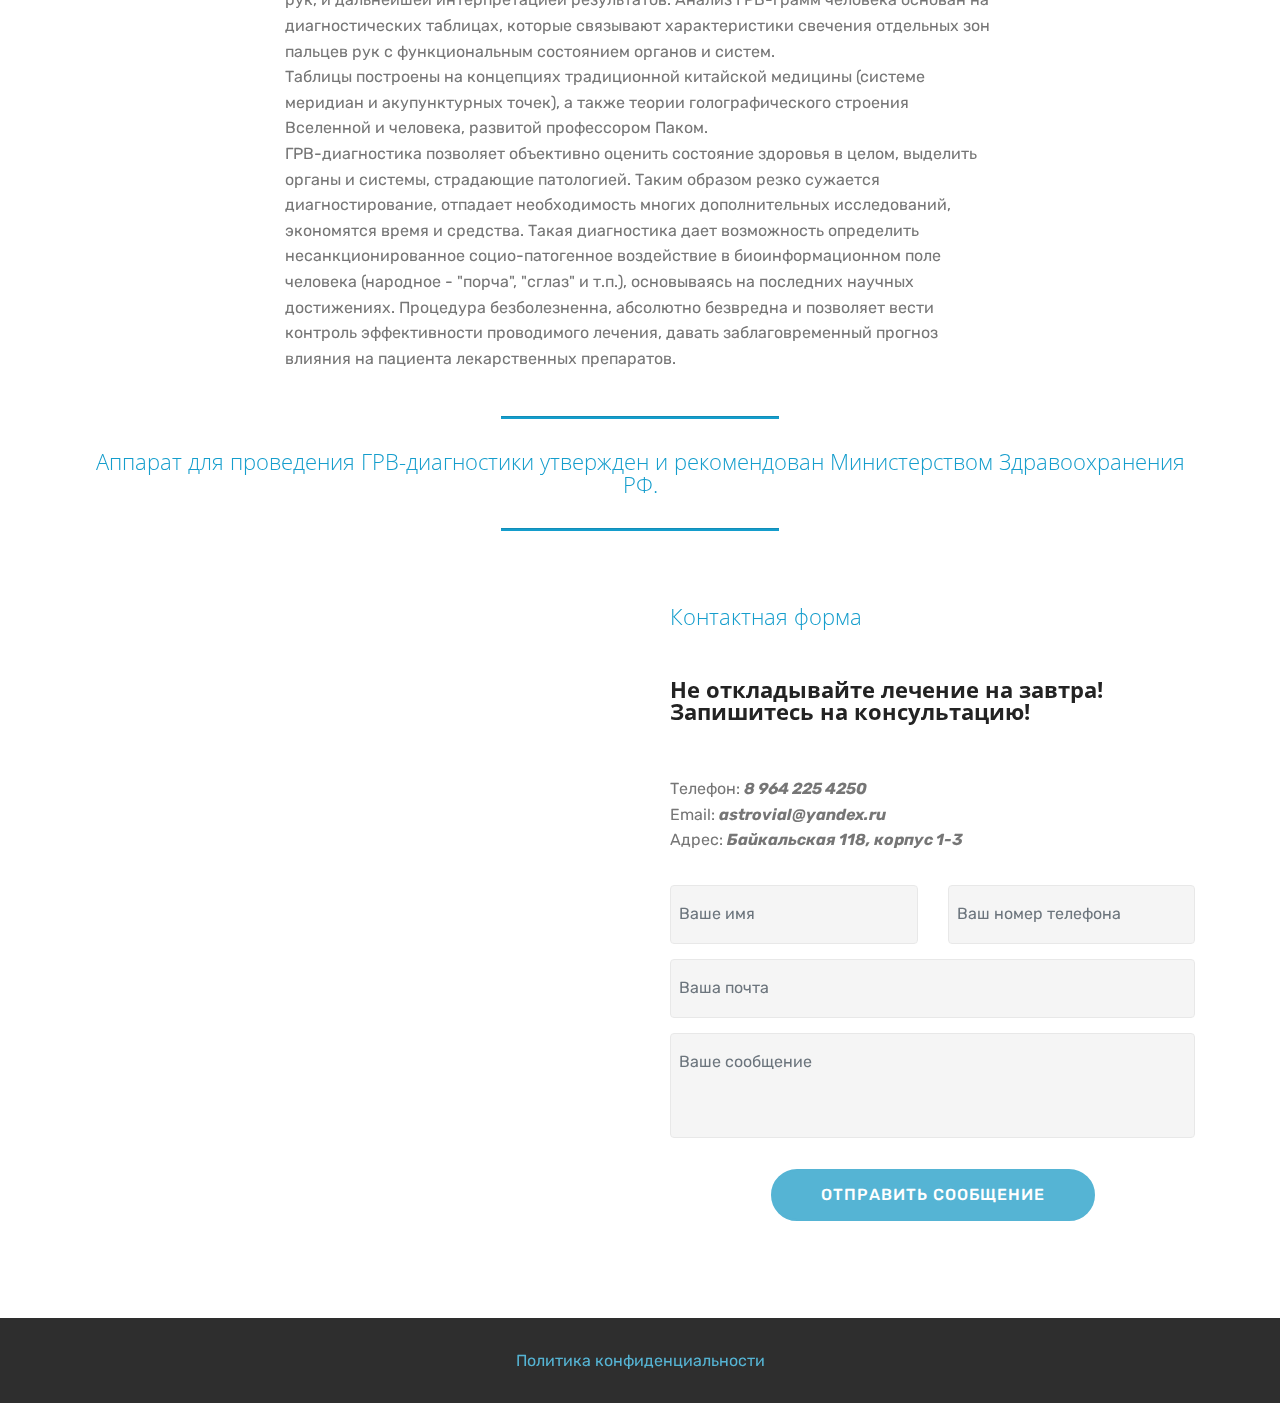
<file: siomka-grv.html>
<!DOCTYPE html>
<html >
<head>
  <!-- Site made with Mobirise Website Builder v4.7.7, https://mobirise.com -->
  <meta charset="UTF-8">
  <meta http-equiv="X-UA-Compatible" content="IE=edge">
  <meta name="generator" content="Mobirise v4.7.7, mobirise.com">
  <meta name="viewport" content="width=device-width, initial-scale=1, minimum-scale=1">
  <link rel="shortcut icon" href="assets/images/pharmacy-64x64-1.png" type="image/x-icon">
  <meta name="description" content="Метод Газоразрядной Визуализации (ГРВ) - это компьютерная регистрация и анализ газоразрядного свечения (ГРВ-грамм) любых биологических объектов, помещенных в электромагнитное поле высокой напряженности.">
  <title>Съемка ГРВ</title>
  <link rel="stylesheet" href="assets/web/assets/mobirise-icons/mobirise-icons.css">
  <link rel="stylesheet" href="assets/tether/tether.min.css">
  <link rel="stylesheet" href="assets/bootstrap/css/bootstrap.min.css">
  <link rel="stylesheet" href="assets/bootstrap/css/bootstrap-grid.min.css">
  <link rel="stylesheet" href="assets/bootstrap/css/bootstrap-reboot.min.css">
  <link rel="stylesheet" href="assets/dropdown/css/style.css">
  <link rel="stylesheet" href="assets/theme/css/style.css">
  <link rel="stylesheet" href="assets/mobirise/css/mbr-additional.css" type="text/css">
  
  
  
</head>
<body>
  <section class="menu cid-qWOfPO2h56" once="menu" id="menu2-c">

    

    <nav class="navbar navbar-expand beta-menu navbar-dropdown align-items-center navbar-fixed-top navbar-toggleable-sm bg-color transparent">
        <button class="navbar-toggler navbar-toggler-right" type="button" data-toggle="collapse" data-target="#navbarSupportedContent" aria-controls="navbarSupportedContent" aria-expanded="false" aria-label="Toggle navigation">
            <div class="hamburger">
                <span></span>
                <span></span>
                <span></span>
                <span></span>
            </div>
        </button>
        <div class="menu-logo">
            <div class="navbar-brand">
                
                <span class="navbar-caption-wrap"><a class="navbar-caption text-white display-4" href="https://mobirise.com">
                        АСТРОВИТАЛ</a></span>
            </div>
        </div>
        <div class="collapse navbar-collapse" id="navbarSupportedContent">
            <ul class="navbar-nav nav-dropdown" data-app-modern-menu="true"><li class="nav-item">
                    <a class="nav-link link text-white display-4" href="index.html">&nbsp; &nbsp; Главная</a>
                </li>
                <li class="nav-item dropdown open">
                    <a class="nav-link link dropdown-toggle text-white display-4" href="https://mobirise.com" data-toggle="dropdown-submenu" aria-expanded="true">&nbsp; &nbsp; &nbsp;Методы</a><div class="dropdown-menu"><a class="dropdown-item text-white display-4" href="siomka-grv.html">Съёмка-ГРВ</a><a class="dropdown-item text-white display-4" href="consultacii-psihologa.html">Консультации психолога</a><a class="dropdown-item text-white display-4" href="scrining-aura-mm.html">Скриннинг "АУРА-ММ"</a><a class="dropdown-item text-white display-4" href="detskii_centr_rebilitacii.html">Детский центр реабилитации</a></div>
                </li><li class="nav-item"><a class="nav-link link text-white display-4" href="https://vk.com/astrovital" target="_blank">&nbsp; &nbsp; &nbsp;Блог</a></li><li class="nav-item"><a class="nav-link link text-white display-4" href="ystanovki.html">&nbsp; &nbsp; &nbsp;Установки</a></li></ul>
            <div class="navbar-buttons mbr-section-btn"><a class="btn btn-sm btn-primary display-4" href="tel:+1-234-567-8901">
                    <span class="btn-icon mbri-mobile mbr-iconfont mbr-iconfont-btn">
                    </span>
                    +7 964 225 4250</a></div>
        </div>
    </nav>
</section>

<section class="engine"><a href="https://mobirise.me/s">free bootstrap themes</a></section><section class="header1 cid-qWOfPOwIBt mbr-parallax-background" id="header1-d">

    

    <div class="mbr-overlay" style="opacity: 0.3; background-color: rgb(35, 35, 35);">
    </div>

    <div class="container">
        <div class="row justify-content-md-center">
            <div class="mbr-white col-md-10">
                <h1 class="mbr-section-title align-center mbr-bold pb-3 mbr-fonts-style display-1">
                    СЪЁМКА-ГРВ</h1>
                <h3 class="mbr-section-subtitle align-center mbr-light pb-3 mbr-fonts-style display-2">Метод Газоразрядной Визуализации</h3>
                
                
            </div>
        </div>
    </div>

</section>

<section class="mbr-section content4 cid-qWOgjEf2RZ" id="content4-k">

    

    <div class="container">
        <div class="media-container-row">
            <div class="title col-12 col-md-8">
                <h2 class="align-center pb-3 mbr-fonts-style display-2">Определение биологического возраста и состояния здоровья человека.</h2>
                
                
            </div>
        </div>
    </div>
</section>

<section class="mbr-section article content1 cid-qWOfPP3BXS" id="content1-e">
    
     

    <div class="container">
        <div class="media-container-row">
            <div class="mbr-text col-12 col-md-8 mbr-fonts-style display-7"><strong>Метод Газоразрядной Визуализации (ГРВ)</strong> - это компьютерная регистрация и анализ газоразрядного свечения (ГРВ-грамм) любых биологических объектов, помещенных в электромагнитное поле высокой напряженности.</div>
        </div>
    </div>
</section>

<section class="header3 cid-qWOgKWPmFz" id="header3-l">

    

    

    <div class="container">
        <div class="media-container-row">
            <div class="mbr-figure" style="width: 100%;">
                <img src="assets/images/aura-pole-b-300x276.jpg" alt="Mobirise" title="">
            </div>

            <div class="media-content">
                <h1 class="mbr-section-title mbr-white pb-3 mbr-fonts-style display-2">Метод ГРВ</h1>
                
                <div class="mbr-section-text mbr-white pb-3 ">
                    <p class="mbr-text mbr-fonts-style display-7">Метод ГРВ разработан в Санкт-Петербурге профессором Коротковым К.Г. на основе "Эффекта Кирлиан".
<br>
<br>Биологический возраст и состояния ауры человека на клеточном уровне определяется с помощью биологической тест-системы. Данная система разработана на базе запатентованного способа "Определение энергетического излучения тела и клеток человека" (Патент РФ № 2239364). Он же стал основанием для создания аппаратно-программного комплекса ГРВ-диагностики с анализом ГРВ-грамм пациента и математических показателей параметров органов и систем. Распределение полей вокруг тела человека является объективной картиной, отражающей его энергетическое состояние.<br><br>*<em>На рисунке показано биополе (аура) больного (слева) человека и здорового (справа) человека. 
<br>На рисунке показано биополе (аура) больного (слева) человека и здорового (справа) человека.&nbsp;</em></p>
                </div>
                
            </div>
        </div>
    </div>

</section>

<section class="mbr-section content4 cid-qWOfPPYVy4" id="content4-g">

    

    <div class="container">
        <div class="media-container-row">
            <div class="title col-12 col-md-8">
                <h2 class="align-center pb-3 mbr-fonts-style display-2">Применение ГРВ-диагностики позволяет:</h2>
                
                
            </div>
        </div>
    </div>
</section>

<section class="mbr-section article content12 cid-qWOfPQo9dz" id="content12-h">
     

    <div class="container">
        <div class="media-container-row">
            <div class="mbr-text counter-container col-12 col-md-8 mbr-fonts-style display-7">
                <ul>
                    <li>Выявлять различные патологии на ранних стадиях, до начала развития заболевания;
</li><li>Определять уровень стресса;
</li><li>Оценивать результаты лечения заболевания в динамике;
</li><li>Давать компетентное врачебное заключение.</li>
                </ul>
            </div>
        </div>
    </div>
</section>

<section class="mbr-section article content1 cid-qWOiKeLtlG" id="content1-n">
    
     

    <div class="container">
        <div class="media-container-row">
            <div class="mbr-text col-12 col-md-8 mbr-fonts-style display-7">Исследование производится путем быстрого и безболезненного считывания биоэлектрографической информации с датчиков, установленных на кончиах пальцев рук, и дальнейшей интерпретацией результатов. Анализ ГРВ-грамм человека основан на диагностических таблицах, которые связывают характеристики свечения отдельных зон пальцев рук с функциональным состоянием органов и систем.
<div>
</div><div>Таблицы построены на концепциях традиционной китайской медицины (системе меридиан и акупунктурных точек), а также теории голографического строения Вселенной и человека, развитой профессором Паком.
</div><div>
</div><div>ГРВ-диагностика позволяет объективно оценить состояние здоровья в целом, выделить органы и системы, страдающие патологией. Таким образом резко сужается диагностирование, отпадает необходимость многих дополнительных исследований, экономятся время и средства. Такая диагностика дает возможность определить несанкционированное социо-патогенное воздействие в биоинформационном поле человека (народное - "порча", "сглаз" и т.п.), основываясь на последних научных достижениях. Процедура безболезненна, абсолютно безвредна и позволяет вести контроль эффективности проводимого лечения, давать заблаговременный прогноз влияния на пациента лекарственных препаратов.&nbsp;</div></div>
        </div>
    </div>
</section>

<section class="mbr-section article content9 cid-qWOiby9NtT" id="content9-m">
    
     

    <div class="container">
        <div class="inner-container" style="width: 100%;">
            <hr class="line" style="width: 25%;">
            <div class="section-text align-center mbr-fonts-style display-2">Аппарат для проведения ГРВ-диагностики утвержден и рекомендован Министерством Здравоохранения РФ.</div>
            <hr class="line" style="width: 25%;">
        </div>
        </div>
</section>

<section class="mbr-section form4 cid-qWOfPRrzMh" id="form4-j">

    

    
    <div class="container">
        <div class="row">
            <div class="col-md-6">
                <div class="google-map"><iframe frameborder="0" style="border:0" src="https://www.google.com/maps/embed/v1/place?key=AIzaSyA0Dx_boXQiwvdz8sJHoYeZNVTdoWONYkU&amp;q=place_id:ChIJxwESimE7qF0RlndIDTcPOvY" allowfullscreen=""></iframe></div>
            </div>
            <div class="col-md-6">
                <h2 class="pb-3 align-left mbr-fonts-style display-2">
                    Контактная форма
                </h2>
                <div>
                    <div class="icon-block pb-3">
                        
                        
                    </div>
                    <div class="icon-contacts pb-3">
                        <h5 class="align-left mbr-fonts-style display-2"><strong>Не откладывайте лечение на завтра! </strong><br><strong>Запишитесь на консультацию!</strong><br><br><br></h5>
                        <p class="mbr-text align-left mbr-fonts-style display-7">
                            Телефон: <strong><em>8 964 225 4250</em></strong><br>
                            Email: <strong><em>astrovial@yandex.ru</em></strong><br>Адрес: <strong><em>Байкальская 118, корпус 1-3 </em></strong>
                        </p>
                    </div>
                </div>
                <div data-form-type="formoid">
                    <div data-form-alert="" hidden="">Спасибо за заполнение анкеты!</div>
                    <form class="block mbr-form" action="https://mobirise.com/" method="post" data-form-title="Mobirise Form"><input type="hidden" name="email" data-form-email="true" value="xtLLKzdE3AfpODcQieUkMzAVASgCgmgTeDRO0GUbDmdtpgIdkuRCKat5O+2FfzkrZRc5br3ocHhKjtq8EdCvdV4zNX7WWw95ThnhcvtRt9b/gqMsOvuN3I0fUZ8E4GKR" data-form-field="Email">
                        <div class="row">
                            <div class="col-md-6 multi-horizontal" data-for="name">
                                <input type="text" class="form-control input" name="name" data-form-field="Name" placeholder="Ваше имя" required="" id="name-form4-j">
                            </div>
                            <div class="col-md-6 multi-horizontal" data-for="phone">
                                <input type="text" class="form-control input" name="phone" data-form-field="Phone" placeholder="Ваш номер телефона" required="" id="phone-form4-j">
                            </div>
                            <div class="col-md-12" data-for="email">
                                <input type="text" class="form-control input" name="email" data-form-field="Email" placeholder="Ваша почта" required="" id="email-form4-j">
                            </div>
                            <div class="col-md-12" data-for="message">
                                <textarea class="form-control input" name="message" rows="3" data-form-field="Message" placeholder="Ваше сообщение" style="resize:none" id="message-form4-j"></textarea>
                            </div>
                            <div class="input-group-btn col-md-12" style="margin-top: 10px;"><button href="" type="submit" class="btn btn-primary btn-form display-4">ОТПРАВИТЬ СООБЩЕНИЕ</button></div>
                        </div>
                    </form>
                </div>
            </div>
        </div>
    </div>
</section>

<section once="" class="cid-qWOtJEHaD8" id="footer6-1h">

    

    

    <div class="container">
        <div class="media-container-row align-center mbr-white">
            <div class="col-12">
                <p class="mbr-text mb-0 mbr-fonts-style display-7">
                    <a href="https://pp.userapi.com/c848616/v848616708/1d4d5/XRx7dF4RK4c.jpg" target="_blank">Политика конфиденциальности</a></p>
            </div>
        </div>
    </div>
</section>


  <script src="assets/web/assets/jquery/jquery.min.js"></script>
  <script src="assets/popper/popper.min.js"></script>
  <script src="assets/tether/tether.min.js"></script>
  <script src="assets/bootstrap/js/bootstrap.min.js"></script>
  <script src="assets/smoothscroll/smooth-scroll.js"></script>
  <script src="assets/dropdown/js/script.min.js"></script>
  <script src="assets/touchswipe/jquery.touch-swipe.min.js"></script>
  <script src="assets/parallax/jarallax.min.js"></script>
  <script src="assets/theme/js/script.js"></script>
  <script src="assets/formoid/formoid.min.js"></script>
  
  
</body>
</html>
</file>
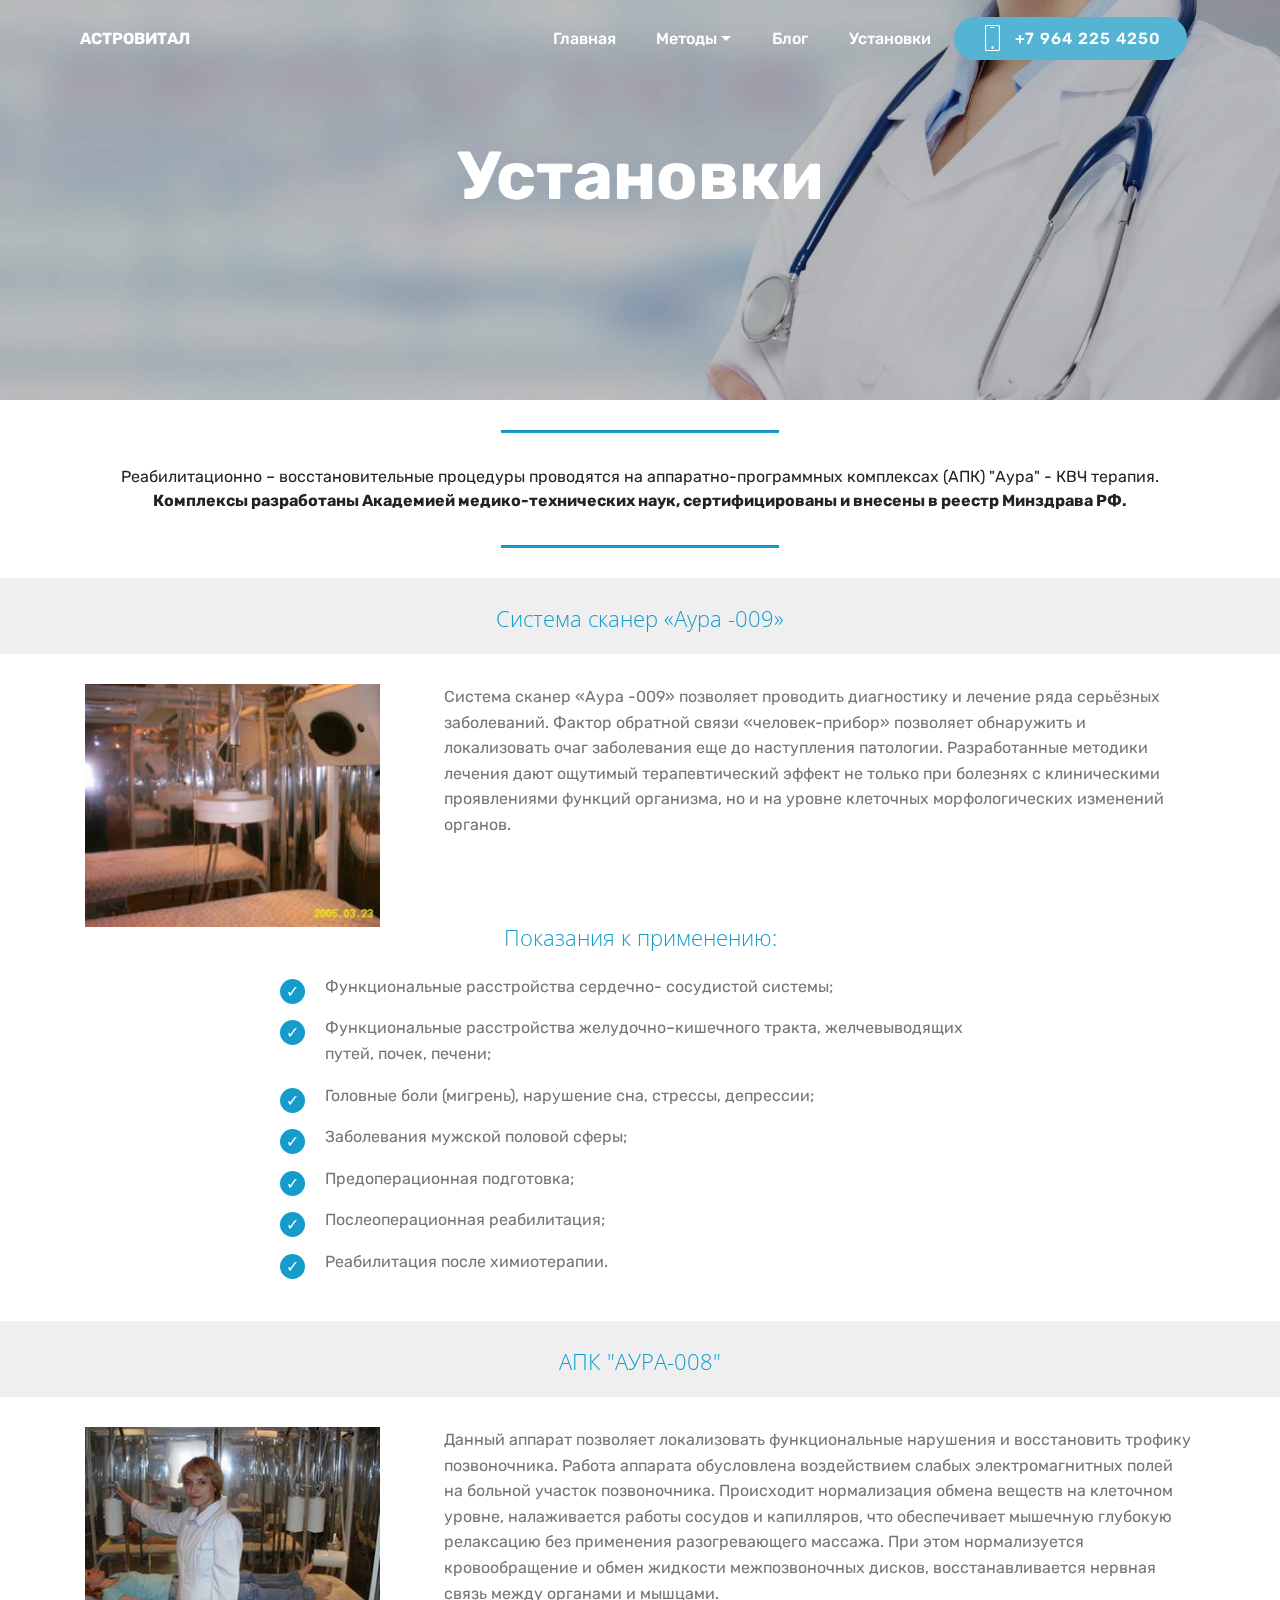
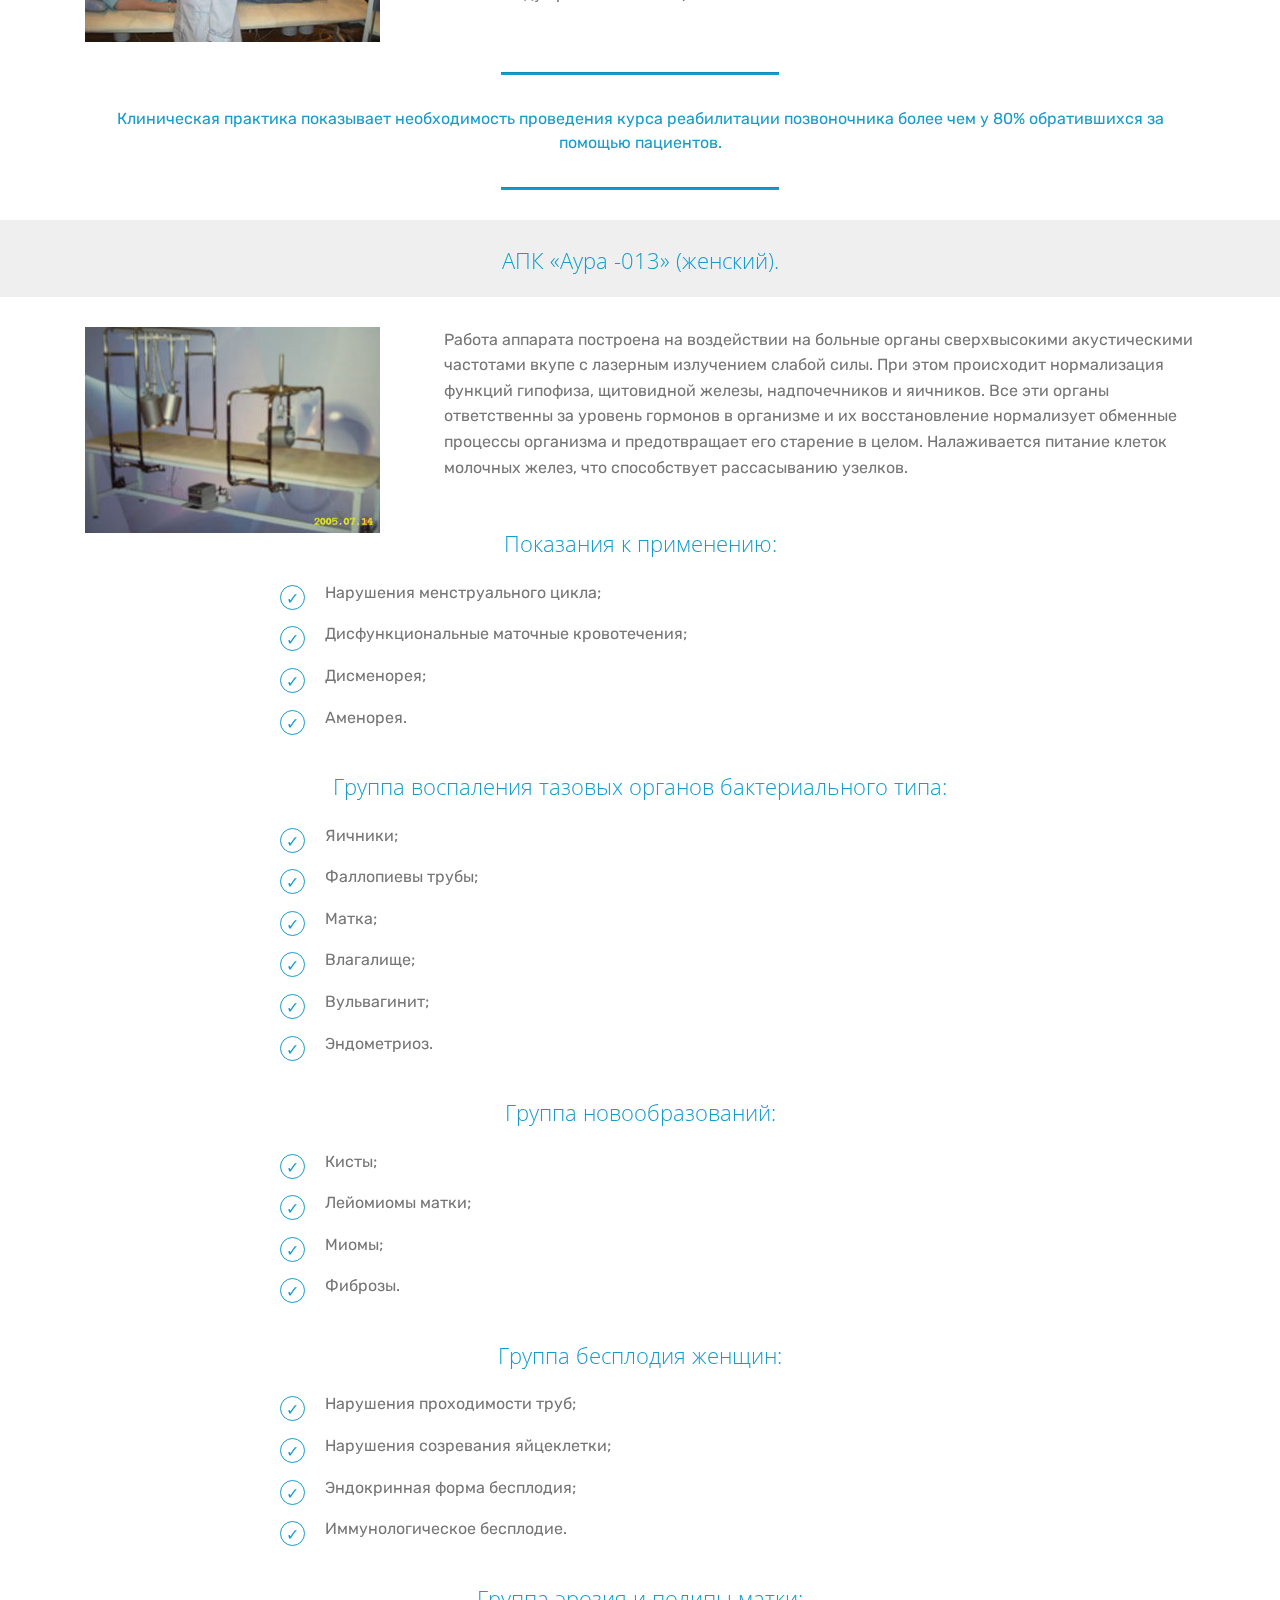
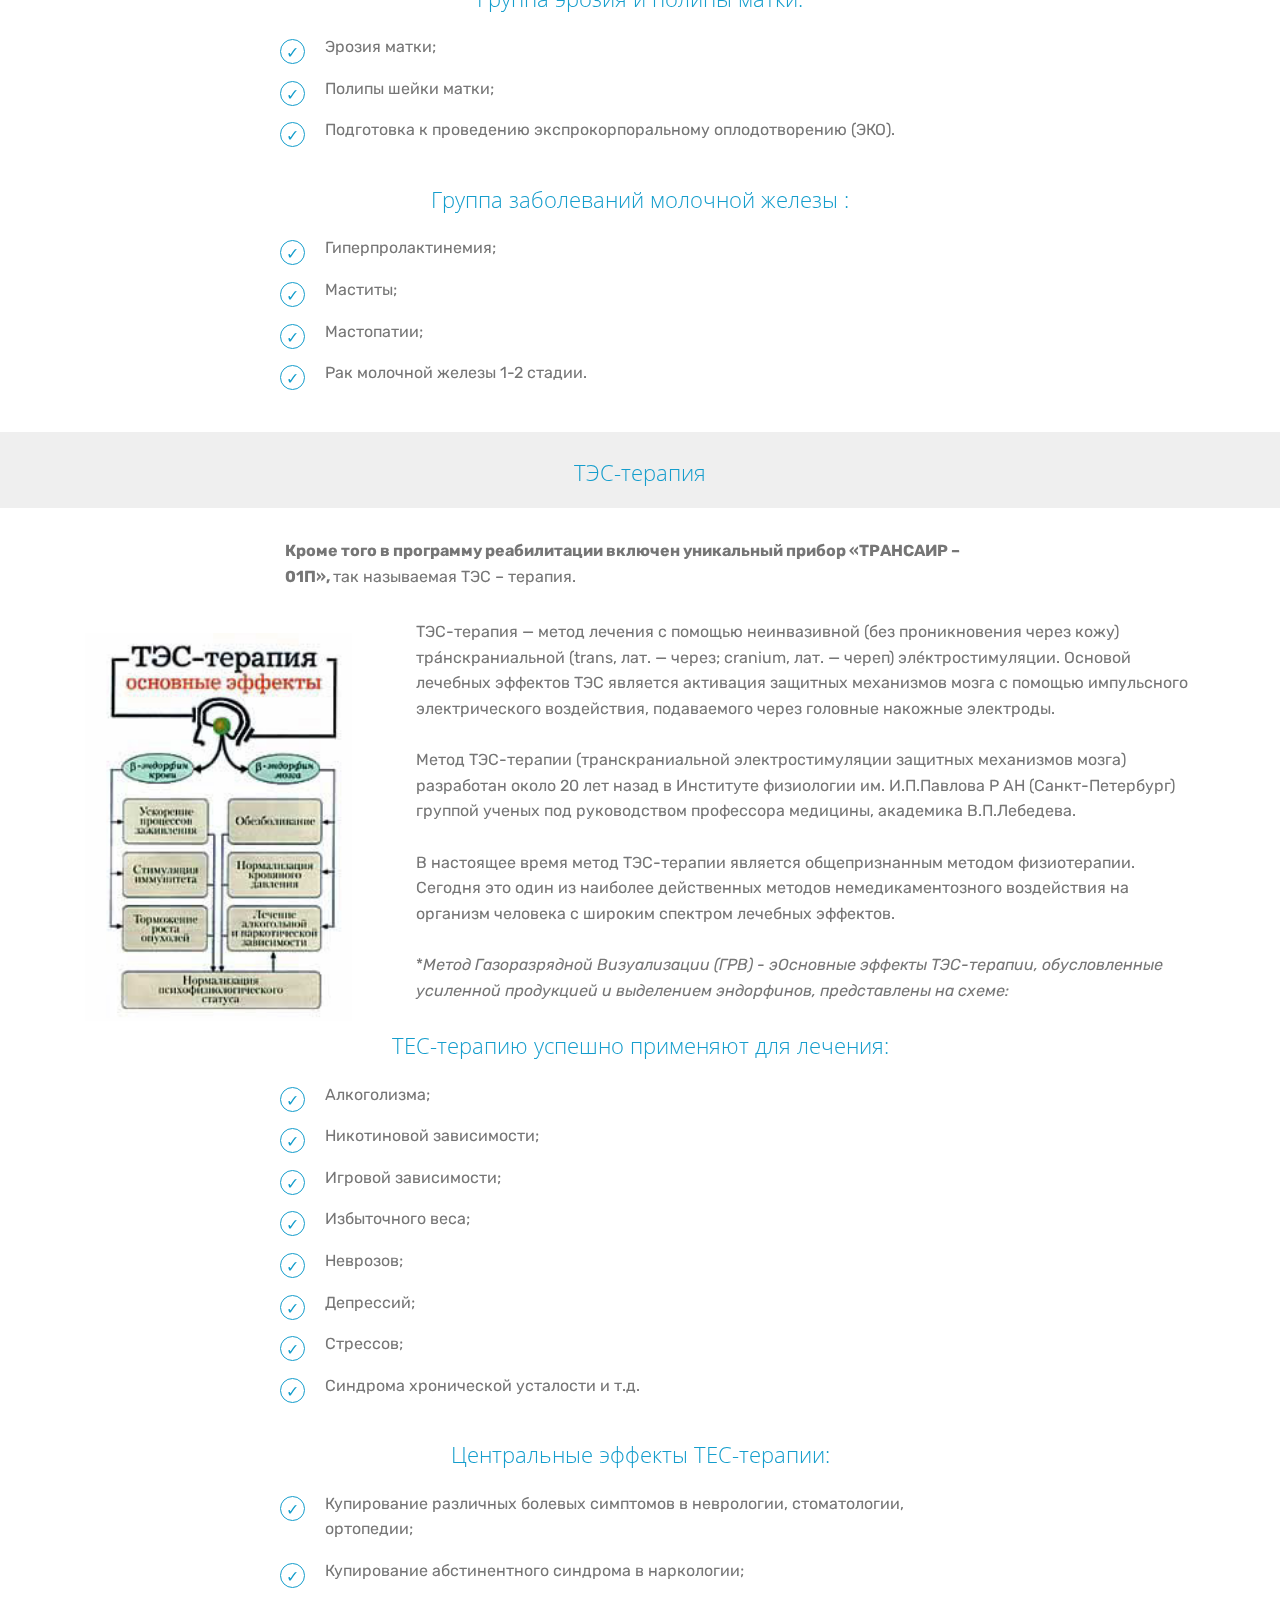
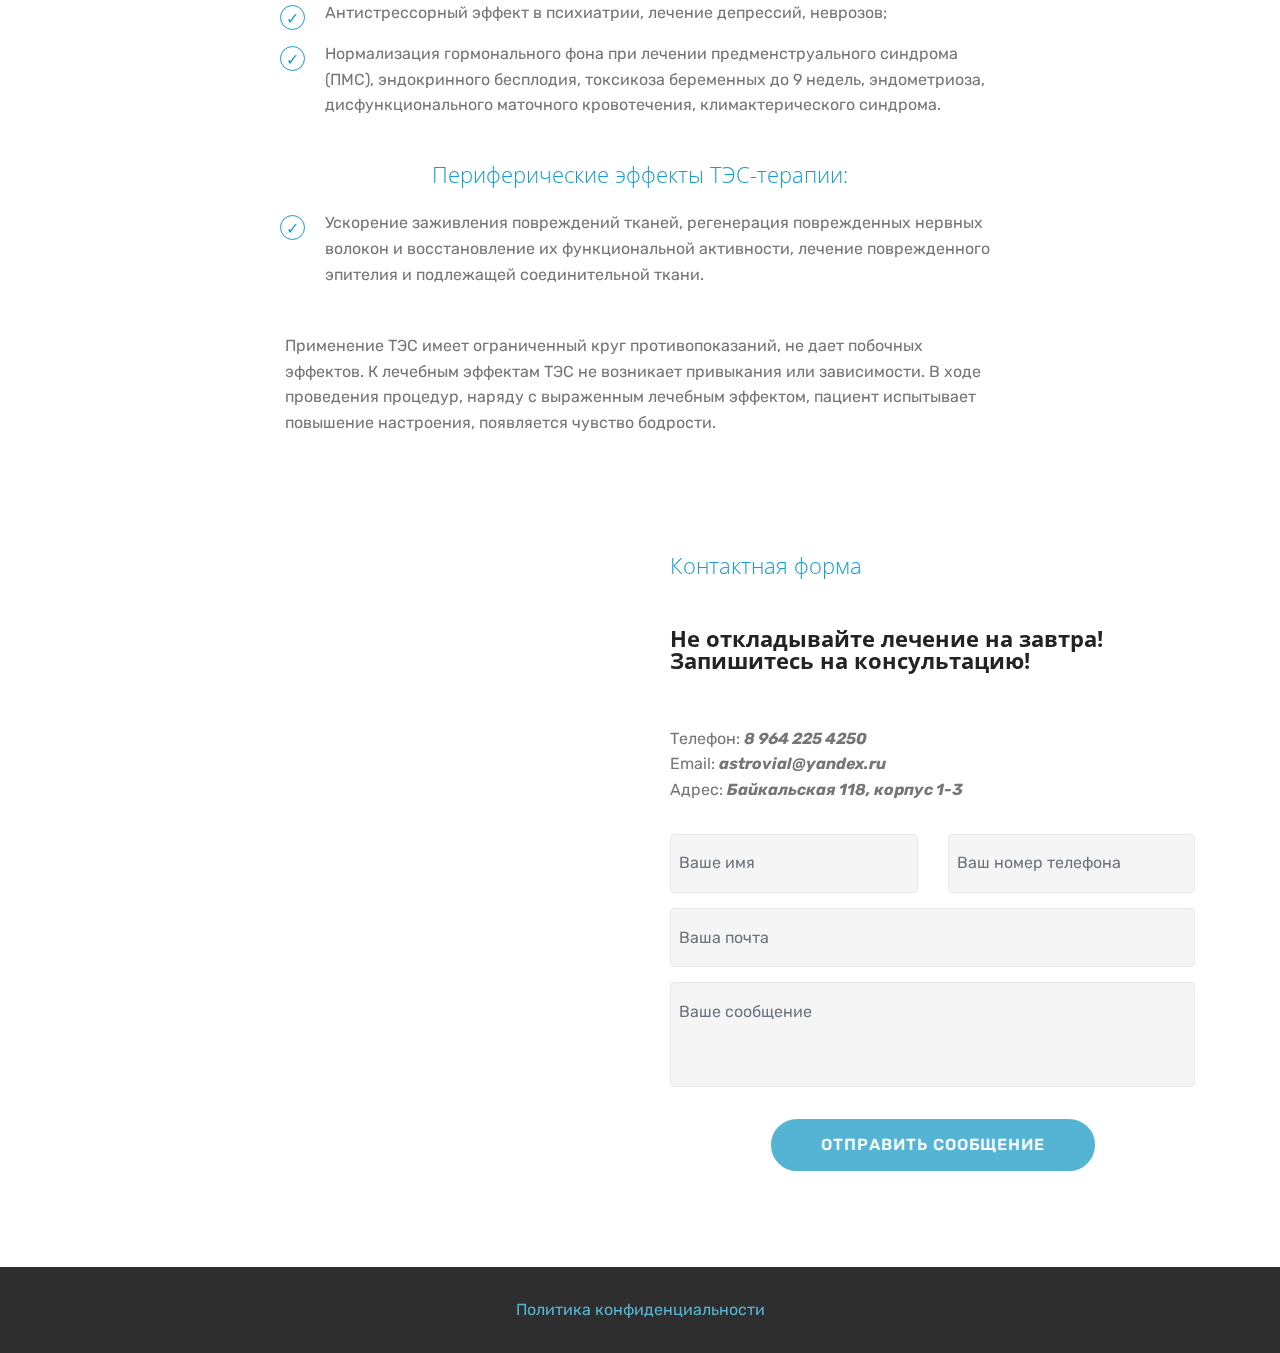
<file: ystanovki.html>
<!DOCTYPE html>
<html >
<head>
  <!-- Site made with Mobirise Website Builder v4.7.7, https://mobirise.com -->
  <meta charset="UTF-8">
  <meta http-equiv="X-UA-Compatible" content="IE=edge">
  <meta name="generator" content="Mobirise v4.7.7, mobirise.com">
  <meta name="viewport" content="width=device-width, initial-scale=1, minimum-scale=1">
  <link rel="shortcut icon" href="assets/images/pharmacy-64x64-1.png" type="image/x-icon">
  <meta name="description" content="Реабилитационно – восстановительные процедуры проводятся на аппаратно-программных комплексах (АПК) "Аура" - КВЧ терапия. Комплексы разработаны Академией медико-технических наук, сертифицированы и внесены в реестр Минздрава РФ.">
  <title>Установки</title>
  <link rel="stylesheet" href="assets/web/assets/mobirise-icons/mobirise-icons.css">
  <link rel="stylesheet" href="assets/tether/tether.min.css">
  <link rel="stylesheet" href="assets/bootstrap/css/bootstrap.min.css">
  <link rel="stylesheet" href="assets/bootstrap/css/bootstrap-grid.min.css">
  <link rel="stylesheet" href="assets/bootstrap/css/bootstrap-reboot.min.css">
  <link rel="stylesheet" href="assets/dropdown/css/style.css">
  <link rel="stylesheet" href="assets/theme/css/style.css">
  <link rel="stylesheet" href="assets/mobirise/css/mbr-additional.css" type="text/css">
  
  
  
</head>
<body>
  <section class="menu cid-qWOtSXnd6Z" once="menu" id="menu2-1l">

    

    <nav class="navbar navbar-expand beta-menu navbar-dropdown align-items-center navbar-fixed-top navbar-toggleable-sm bg-color transparent">
        <button class="navbar-toggler navbar-toggler-right" type="button" data-toggle="collapse" data-target="#navbarSupportedContent" aria-controls="navbarSupportedContent" aria-expanded="false" aria-label="Toggle navigation">
            <div class="hamburger">
                <span></span>
                <span></span>
                <span></span>
                <span></span>
            </div>
        </button>
        <div class="menu-logo">
            <div class="navbar-brand">
                
                <span class="navbar-caption-wrap"><a class="navbar-caption text-white display-4" href="https://mobirise.com">
                        АСТРОВИТАЛ</a></span>
            </div>
        </div>
        <div class="collapse navbar-collapse" id="navbarSupportedContent">
            <ul class="navbar-nav nav-dropdown" data-app-modern-menu="true"><li class="nav-item">
                    <a class="nav-link link text-white display-4" href="index.html">&nbsp; &nbsp; Главная</a>
                </li>
                <li class="nav-item dropdown open">
                    <a class="nav-link link dropdown-toggle text-white display-4" href="https://mobirise.com" data-toggle="dropdown-submenu" aria-expanded="true">&nbsp; &nbsp; &nbsp;Методы</a><div class="dropdown-menu"><a class="dropdown-item text-white display-4" href="siomka-grv.html">Съёмка-ГРВ</a><a class="dropdown-item text-white display-4" href="consultacii-psihologa.html">Консультации психолога</a><a class="dropdown-item text-white display-4" href="scrining-aura-mm.html">Скриннинг "АУРА-ММ"</a><a class="dropdown-item text-white display-4" href="detskii_centr_rebilitacii.html">Детский центр реабилитации</a></div>
                </li><li class="nav-item"><a class="nav-link link text-white display-4" href="https://vk.com/astrovital" target="_blank">&nbsp; &nbsp; &nbsp;Блог</a></li><li class="nav-item"><a class="nav-link link text-white display-4" href="ystanovki.html">&nbsp; &nbsp; &nbsp;Установки</a></li></ul>
            <div class="navbar-buttons mbr-section-btn"><a class="btn btn-sm btn-primary display-4" href="tel:+1-234-567-8901">
                    <span class="btn-icon mbri-mobile mbr-iconfont mbr-iconfont-btn">
                    </span>
                    +7 964 225 4250</a></div>
        </div>
    </nav>
</section>

<section class="engine"><a href="https://mobirise.me/z">best html templates</a></section><section class="header1 cid-qWOtSXWVB1 mbr-parallax-background" id="header1-1m">

    

    <div class="mbr-overlay" style="opacity: 0.3; background-color: rgb(35, 35, 35);">
    </div>

    <div class="container">
        <div class="row justify-content-md-center">
            <div class="mbr-white col-md-10">
                <h1 class="mbr-section-title align-center mbr-bold pb-3 mbr-fonts-style display-1">Установки</h1>
                <h3 class="mbr-section-subtitle align-center mbr-light pb-3 mbr-fonts-style display-2"></h3>
                
                
            </div>
        </div>
    </div>

</section>

<section class="mbr-section article content9 cid-qWOu7pVEQU" id="content9-1r">
    
     

    <div class="container">
        <div class="inner-container" style="width: 100%;">
            <hr class="line" style="width: 25%;">
            <div class="section-text align-center mbr-fonts-style display-7">Реабилитационно – восстановительные процедуры проводятся на аппаратно-программных комплексах (АПК) "Аура" - КВЧ терапия. <strong>Комплексы разработаны Академией медико-технических наук, сертифицированы и внесены в реестр Минздрава РФ.</strong></div>
            <hr class="line" style="width: 25%;">
        </div>
        </div>
</section>

<section class="mbr-section content4 cid-qWOvgCZD9i" id="content4-1v">

    

    <div class="container">
        <div class="media-container-row">
            <div class="title col-12 col-md-8">
                <h2 class="align-center pb-3 mbr-fonts-style display-2">Система сканер «Аура -009»</h2>
                
                
            </div>
        </div>
    </div>
</section>

<section class="header3 cid-qWOupGrTve" id="header3-1s">

    

    

    <div class="container">
        <div class="media-container-row">
            <div class="mbr-figure" style="width: 45%;">
                <img src="assets/images/kompany01-276x228.jpg" alt="Mobirise" title="">
            </div>

            <div class="media-content">
                
                
                <div class="mbr-section-text mbr-white pb-3 ">
                    <p class="mbr-text mbr-fonts-style display-7">Система сканер «Аура -009» позволяет проводить диагностику и лечение ряда серьёзных заболеваний. Фактор обратной связи «человек-прибор» позволяет обнаружить и локализовать очаг заболевания еще до наступления патологии. Разработанные методики лечения дают ощутимый терапевтический эффект не только при болезнях с клиническими проявлениями функций организма, но и на уровне клеточных морфологических изменений органов.<br></p>
                </div>
                
            </div>
        </div>
    </div>

</section>

<section class="mbr-section content4 cid-qWOuQh9wVx" id="content4-1u">

    

    <div class="container">
        <div class="media-container-row">
            <div class="title col-12 col-md-8">
                <h2 class="align-center pb-3 mbr-fonts-style display-2">Показания к применению:</h2>
                
                
            </div>
        </div>
    </div>
</section>

<section class="mbr-section article content12 cid-qWOuGBwDLL" id="content12-1t">
     

    <div class="container">
        <div class="media-container-row">
            <div class="mbr-text counter-container col-12 col-md-8 mbr-fonts-style display-7">
                <ul>
                    <li>Функциональные расстройства сердечно- сосудистой системы;
</li><li>Функциональные расстройства желудочно–кишечного тракта, желчевыводящих путей, почек, печени;
</li><li>Головные боли (мигрень), нарушение сна, стрессы, депрессии;
</li><li>Заболевания мужской половой сферы;
</li><li>Предоперационная подготовка;
</li><li>Послеоперационная реабилитация;
</li><li>Реабилитация после химиотерапии.</li>
                </ul>
            </div>
        </div>
    </div>
</section>

<section class="mbr-section content4 cid-qWOtSYHT9X" id="content4-1n">

    

    <div class="container">
        <div class="media-container-row">
            <div class="title col-12 col-md-8">
                <h2 class="align-center pb-3 mbr-fonts-style display-2">АПК "АУРА-008"</h2>
                
                
            </div>
        </div>
    </div>
</section>

<section class="header3 cid-qWOwagFfJs" id="header3-1w">

    

    

    <div class="container">
        <div class="media-container-row">
            <div class="mbr-figure" style="width: 45%;">
                <img src="assets/images/aura008-300x219.jpg" alt="Mobirise" title="">
            </div>

            <div class="media-content">
                
                
                <div class="mbr-section-text mbr-white pb-3 ">
                    <p class="mbr-text mbr-fonts-style display-7">Данный аппарат позволяет локализовать функциональные нарушения и восстановить трофику позвоночника. Работа аппарата обусловлена воздействием слабых электромагнитных полей на больной участок позвоночника. Происходит нормализация обмена веществ на клеточном уровне, налаживается работы сосудов и капилляров, что обеспечивает мышечную глубокую релаксацию без применения разогревающего массажа. При этом нормализуется кровообращение и обмен жидкости межпозвоночных дисков, восстанавливается нервная связь между органами и мышцами.<br></p>
                </div>
                
            </div>
        </div>
    </div>

</section>

<section class="mbr-section article content9 cid-qWOwhZFrRJ" id="content9-1x">
    
     

    <div class="container">
        <div class="inner-container" style="width: 100%;">
            <hr class="line" style="width: 25%;">
            <div class="section-text align-center mbr-fonts-style display-7">Клиническая практика показывает необходимость проведения курса реабилитации позвоночника более чем у 80% обратившихся за помощью пациентов.</div>
            <hr class="line" style="width: 25%;">
        </div>
        </div>
</section>

<section class="mbr-section content4 cid-qWOwvC4Mnw" id="content4-1y">

    

    <div class="container">
        <div class="media-container-row">
            <div class="title col-12 col-md-8">
                <h2 class="align-center pb-3 mbr-fonts-style display-2">АПК «Аура -013» (женский).</h2>
                
                
            </div>
        </div>
    </div>
</section>

<section class="header3 cid-qWOwAol21T" id="header3-1z">

    

    

    <div class="container">
        <div class="media-container-row">
            <div class="mbr-figure" style="width: 45%;">
                <img src="assets/images/kompany03-295x207.jpg" alt="Mobirise" title="">
            </div>

            <div class="media-content">
                
                
                <div class="mbr-section-text mbr-white pb-3 ">
                    <p class="mbr-text mbr-fonts-style display-7">Работа аппарата построена на воздействии на больные органы сверхвысокими акустическими частотами вкупе с лазерным излучением слабой силы. При этом происходит нормализация функций гипофиза, щитовидной железы, надпочечников и яичников. Все эти органы ответственны за уровень гормонов в организме и их восстановление нормализует обменные процессы организма и предотвращает его старение в целом. Налаживается питание клеток молочных желез, что способствует рассасыванию узелков.<br></p>
                </div>
                
            </div>
        </div>
    </div>

</section>

<section class="mbr-section content4 cid-qWOwTzsZIO" id="content4-21">

    

    <div class="container">
        <div class="media-container-row">
            <div class="title col-12 col-md-8">
                <h2 class="align-center pb-3 mbr-fonts-style display-2">Показания к применению:</h2>
                
                
            </div>
        </div>
    </div>
</section>

<section class="mbr-section article content12 cid-qWOwOD0YaR" id="content12-20">
     

    <div class="container">
        <div class="media-container-row">
            <div class="mbr-text counter-container col-12 col-md-8 mbr-fonts-style display-7">
                <ul>
                    <li>Нарушения менструального цикла;
</li><li>Дисфункциональные маточные кровотечения;
</li><li>Дисменорея;
</li><li>Аменорея.</li>
                </ul>
            </div>
        </div>
    </div>
</section>

<section class="mbr-section content4 cid-qWOAhSSo6K" id="content4-2d">

    

    <div class="container">
        <div class="media-container-row">
            <div class="title col-12 col-md-8">
                <h2 class="align-center pb-3 mbr-fonts-style display-2">Группа воспаления тазовых органов бактериального типа:</h2>
                
                
            </div>
        </div>
    </div>
</section>

<section class="mbr-section article content12 cid-qWOAjsciO1" id="content12-2e">
     

    <div class="container">
        <div class="media-container-row">
            <div class="mbr-text counter-container col-12 col-md-8 mbr-fonts-style display-7">
                <ul>
                    <li>Яичники;
</li><li>Фаллопиевы трубы;
</li><li>Матка;
</li><li>Влагалище;
</li><li>Вульвагинит;
</li><li>Эндометриоз.</li>
                </ul>
            </div>
        </div>
    </div>
</section>

<section class="mbr-section content4 cid-qWOAkDgAZu" id="content4-2f">

    

    <div class="container">
        <div class="media-container-row">
            <div class="title col-12 col-md-8">
                <h2 class="align-center pb-3 mbr-fonts-style display-2">Группа новообразований:</h2>
                
                
            </div>
        </div>
    </div>
</section>

<section class="mbr-section article content12 cid-qWOAmup4Lb" id="content12-2g">
     

    <div class="container">
        <div class="media-container-row">
            <div class="mbr-text counter-container col-12 col-md-8 mbr-fonts-style display-7">
                <ul>
                    <li>Кисты;
</li><li>Лейомиомы матки;
</li><li>Миомы;
</li><li>Фиброзы.</li>
                </ul>
            </div>
        </div>
    </div>
</section>

<section class="mbr-section content4 cid-qWOApSmsLt" id="content4-2h">

    

    <div class="container">
        <div class="media-container-row">
            <div class="title col-12 col-md-8">
                <h2 class="align-center pb-3 mbr-fonts-style display-2">Группа бесплодия женщин:</h2>
                
                
            </div>
        </div>
    </div>
</section>

<section class="mbr-section article content12 cid-qWOAqZGJar" id="content12-2i">
     

    <div class="container">
        <div class="media-container-row">
            <div class="mbr-text counter-container col-12 col-md-8 mbr-fonts-style display-7">
                <ul>
                    <li>Нарушения проходимости труб;
</li><li>Нарушения созревания яйцеклетки;
</li><li>Эндокринная форма бесплодия;
</li><li>Иммунологическое бесплодие.</li>
                </ul>
            </div>
        </div>
    </div>
</section>

<section class="mbr-section content4 cid-qWOArz2IPe" id="content4-2j">

    

    <div class="container">
        <div class="media-container-row">
            <div class="title col-12 col-md-8">
                <h2 class="align-center pb-3 mbr-fonts-style display-2">Группа эрозия и полипы матки:</h2>
                
                
            </div>
        </div>
    </div>
</section>

<section class="mbr-section article content12 cid-qWOAsfD7QB" id="content12-2k">
     

    <div class="container">
        <div class="media-container-row">
            <div class="mbr-text counter-container col-12 col-md-8 mbr-fonts-style display-7">
                <ul>
                    <li>Эрозия матки;
</li><li>Полипы шейки матки;
</li><li>Подготовка к проведению экспрокорпоральному оплодотворению (ЭКО).</li>
                </ul>
            </div>
        </div>
    </div>
</section>

<section class="mbr-section content4 cid-qWOAsRfimE" id="content4-2l">

    

    <div class="container">
        <div class="media-container-row">
            <div class="title col-12 col-md-8">
                <h2 class="align-center pb-3 mbr-fonts-style display-2">Группа заболеваний молочной железы :</h2>
                
                
            </div>
        </div>
    </div>
</section>

<section class="mbr-section article content12 cid-qWOAtqdPdQ" id="content12-2m">
     

    <div class="container">
        <div class="media-container-row">
            <div class="mbr-text counter-container col-12 col-md-8 mbr-fonts-style display-7">
                <ul>
                    <li>Гиперпролактинемия;
</li><li>Маститы;
</li><li>Мастопатии;
</li><li>Рак молочной железы 1-2 стадии.</li>
                </ul>
            </div>
        </div>
    </div>
</section>

<section class="mbr-section content4 cid-qWOx2vny9J" id="content4-22">

    

    <div class="container">
        <div class="media-container-row">
            <div class="title col-12 col-md-8">
                <h2 class="align-center pb-3 mbr-fonts-style display-2">ТЭС-терапия</h2>
                
                
            </div>
        </div>
    </div>
</section>

<section class="mbr-section article content1 cid-qWOxa0viUv" id="content1-23">
    
     

    <div class="container">
        <div class="media-container-row">
            <div class="mbr-text col-12 col-md-8 mbr-fonts-style display-7"><strong>Кроме того в программу реабилитации включен уникальный прибор «ТРАНСАИР – 01П», </strong>так называемая ТЭС – терапия.</div>
        </div>
    </div>
</section>

<section class="header3 cid-qWOxZj7zko" id="header3-25">

    

    

    <div class="container">
        <div class="media-container-row">
            <div class="mbr-figure" style="width: 40%;">
                <img src="assets/images/tec-shema-200x291.jpg" alt="Mobirise" title="">
            </div>

            <div class="media-content">
                
                
                <div class="mbr-section-text mbr-white pb-3 ">
                    <p class="mbr-text mbr-fonts-style display-7">ТЭС-терапия — метод лечения с помощью неинвазивной (без проникновения через кожу) тра́нскраниальной (trans, лат. — через; cranium, лат. — череп) эле́ктростимуляции. Основой лечебных эффектов ТЭС является активация защитных механизмов мозга с помощью импульсного электрического воздействия, подаваемого через головные накожные электроды.
<br>
<br>Метод ТЭС-терапии (транскраниальной электростимуляции защитных механизмов мозга) разработан около 20 лет назад в Институте физиологии им. И.П.Павлова Р АН (Санкт-Петербург) группой ученых под руководством профессора медицины, академика В.П.Лебедева.
<br>
<br>В настоящее время метод ТЭС-терапии является общепризнанным методом физиотерапии. Сегодня это один из наиболее действенных методов немедикаментозного воздействия на организм человека с широким спектром лечебных эффектов.<br><br>*<em>Метод Газоразрядной Визуализации (ГРВ) - эОсновные эффекты ТЭС-терапии, обусловленные усиленной продукцией и выделением эндорфинов, представлены на схеме:</em></p>
                </div>
                
            </div>
        </div>
    </div>

</section>

<section class="mbr-section content4 cid-qWOy8U1Eqh" id="content4-26">

    

    <div class="container">
        <div class="media-container-row">
            <div class="title col-12 col-md-8">
                <h2 class="align-center pb-3 mbr-fonts-style display-2">ТЕС-терапию успешно применяют для лечения:</h2>
                
                
            </div>
        </div>
    </div>
</section>

<section class="mbr-section article content12 cid-qWOy9n3dva" id="content12-27">
     

    <div class="container">
        <div class="media-container-row">
            <div class="mbr-text counter-container col-12 col-md-8 mbr-fonts-style display-7">
                <ul>
                    <li>Алкоголизма;
</li><li>Никотиновой зависимости;
</li><li>Игровой зависимости;
</li><li>Избыточного веса;
</li><li>Неврозов;
</li><li>Депрессий;
</li><li>Стрессов;
</li><li>Синдрома хронической усталости и т.д.</li>
                </ul>
            </div>
        </div>
    </div>
</section>

<section class="mbr-section content4 cid-qWOyqZgNCR" id="content4-28">

    

    <div class="container">
        <div class="media-container-row">
            <div class="title col-12 col-md-8">
                <h2 class="align-center pb-3 mbr-fonts-style display-2">Центральные эффекты ТЕС-терапии:</h2>
                
                
            </div>
        </div>
    </div>
</section>

<section class="mbr-section article content12 cid-qWOyrmVMYi" id="content12-29">
     

    <div class="container">
        <div class="media-container-row">
            <div class="mbr-text counter-container col-12 col-md-8 mbr-fonts-style display-7">
                <ul>
                    <li>Купирование различных болевых симптомов в неврологии, стоматологии, ортопедии;
</li><li>Купирование абстинентного синдрома в наркологии;
</li><li>Антистрессорный эффект в психиатрии, лечение депрессий, неврозов;
</li><li>Нормализация гормонального фона при лечении предменструального синдрома (ПМС), эндокринного бесплодия, токсикоза беременных до 9 недель, эндометриоза, дисфункционального маточного кровотечения, климактерического синдрома.</li>
                </ul>
            </div>
        </div>
    </div>
</section>

<section class="mbr-section content4 cid-qWOyrSw5Fp" id="content4-2a">

    

    <div class="container">
        <div class="media-container-row">
            <div class="title col-12 col-md-8">
                <h2 class="align-center pb-3 mbr-fonts-style display-2">Периферические эффекты ТЭС-терапии:</h2>
                
                
            </div>
        </div>
    </div>
</section>

<section class="mbr-section article content12 cid-qWOyswXX6d" id="content12-2b">
     

    <div class="container">
        <div class="media-container-row">
            <div class="mbr-text counter-container col-12 col-md-8 mbr-fonts-style display-7">
                <ul>
                    <li>Ускорение заживления повреждений тканей, регенерация поврежденных нервных волокон и восстановление их функциональной активности, лечение поврежденного эпителия и подлежащей соединительной ткани.</li>
                </ul>
            </div>
        </div>
    </div>
</section>

<section class="mbr-section article content1 cid-qWOyIFyyPj" id="content1-2c">
    
     

    <div class="container">
        <div class="media-container-row">
            <div class="mbr-text col-12 col-md-8 mbr-fonts-style display-7"><div>
</div><div>Применение ТЭС имеет ограниченный круг противопоказаний, не дает побочных эффектов. К лечебным эффектам ТЭС не возникает привыкания или зависимости. В ходе проведения процедур, наряду с выраженным лечебным эффектом, пациент испытывает повышение настроения, появляется чувство бодрости.</div></div>
        </div>
    </div>
</section>

<section class="mbr-section form4 cid-qWOtSZJzzI" id="form4-1p">

    

    
    <div class="container">
        <div class="row">
            <div class="col-md-6">
                <div class="google-map"><iframe frameborder="0" style="border:0" src="https://www.google.com/maps/embed/v1/place?key=AIzaSyA0Dx_boXQiwvdz8sJHoYeZNVTdoWONYkU&amp;q=place_id:ChIJxwESimE7qF0RlndIDTcPOvY" allowfullscreen=""></iframe></div>
            </div>
            <div class="col-md-6">
                <h2 class="pb-3 align-left mbr-fonts-style display-2">
                    Контактная форма
                </h2>
                <div>
                    <div class="icon-block pb-3">
                        
                        
                    </div>
                    <div class="icon-contacts pb-3">
                        <h5 class="align-left mbr-fonts-style display-2"><strong>Не откладывайте лечение на завтра! </strong><br><strong>Запишитесь на консультацию!</strong><br><br><br></h5>
                        <p class="mbr-text align-left mbr-fonts-style display-7">
                            Телефон: <strong><em>8 964 225 4250</em></strong><br>
                            Email: <strong><em>astrovial@yandex.ru</em></strong><br>Адрес: <strong><em>Байкальская 118, корпус 1-3 </em></strong>
                        </p>
                    </div>
                </div>
                <div data-form-type="formoid">
                    <div data-form-alert="" hidden="">Спасибо за заполнение анкеты!</div>
                    <form class="block mbr-form" action="https://mobirise.com/" method="post" data-form-title="Mobirise Form"><input type="hidden" name="email" data-form-email="true" value="PvqbKJCL78gGiIqQBumh4nmmrAqDwvIqYm4tHKHfA+O5ecNRYnPJWCKNWRtwVSVHkWpjocvj/gjpVjSnCbYDnNCn3W0F4TyzmcLLsaWvTKO48h8pp69CPO9Q/G2wVE+x" data-form-field="Email">
                        <div class="row">
                            <div class="col-md-6 multi-horizontal" data-for="name">
                                <input type="text" class="form-control input" name="name" data-form-field="Name" placeholder="Ваше имя" required="" id="name-form4-1p">
                            </div>
                            <div class="col-md-6 multi-horizontal" data-for="phone">
                                <input type="text" class="form-control input" name="phone" data-form-field="Phone" placeholder="Ваш номер телефона" required="" id="phone-form4-1p">
                            </div>
                            <div class="col-md-12" data-for="email">
                                <input type="text" class="form-control input" name="email" data-form-field="Email" placeholder="Ваша почта" required="" id="email-form4-1p">
                            </div>
                            <div class="col-md-12" data-for="message">
                                <textarea class="form-control input" name="message" rows="3" data-form-field="Message" placeholder="Ваше сообщение" style="resize:none" id="message-form4-1p"></textarea>
                            </div>
                            <div class="input-group-btn col-md-12" style="margin-top: 10px;"><button href="" type="submit" class="btn btn-primary btn-form display-4">ОТПРАВИТЬ СООБЩЕНИЕ</button></div>
                        </div>
                    </form>
                </div>
            </div>
        </div>
    </div>
</section>

<section once="" class="cid-qWOtT0IJa6" id="footer6-1q">

    

    

    <div class="container">
        <div class="media-container-row align-center mbr-white">
            <div class="col-12">
                <p class="mbr-text mb-0 mbr-fonts-style display-7">
                    <a href="https://pp.userapi.com/c848616/v848616708/1d4d5/XRx7dF4RK4c.jpg" target="_blank">Политика конфиденциальности</a></p>
            </div>
        </div>
    </div>
</section>


  <script src="assets/web/assets/jquery/jquery.min.js"></script>
  <script src="assets/popper/popper.min.js"></script>
  <script src="assets/tether/tether.min.js"></script>
  <script src="assets/bootstrap/js/bootstrap.min.js"></script>
  <script src="assets/smoothscroll/smooth-scroll.js"></script>
  <script src="assets/dropdown/js/script.min.js"></script>
  <script src="assets/touchswipe/jquery.touch-swipe.min.js"></script>
  <script src="assets/parallax/jarallax.min.js"></script>
  <script src="assets/theme/js/script.js"></script>
  <script src="assets/formoid/formoid.min.js"></script>
  
  
</body>
</html>
</file>
<file: assets/web/assets/mobirise-icons/mobirise-icons.css>
@font-face {
  font-family: 'MobiriseIcons';
  src:  url('mobirise-icons.eot?spat4u');
  src:  url('mobirise-icons.eot?spat4u#iefix') format('embedded-opentype'),
    url('mobirise-icons.ttf?spat4u') format('truetype'),
    url('mobirise-icons.woff?spat4u') format('woff'),
    url('mobirise-icons.svg?spat4u#MobiriseIcons') format('svg');
  font-weight: normal;
  font-style: normal;
}

[class^="mbri-"], [class*=" mbri-"] {
  /* use !important to prevent issues with browser extensions that change fonts */
  font-family: MobiriseIcons !important;
  speak: none;
  font-style: normal;
  font-weight: normal;
  font-variant: normal;
  text-transform: none;
  line-height: 1;

  /* Better Font Rendering =========== */
  -webkit-font-smoothing: antialiased;
  -moz-osx-font-smoothing: grayscale;
}

.mbri-add-submenu:before {
  content: "\e900";
}
.mbri-alert:before {
  content: "\e901";
}
.mbri-align-center:before {
  content: "\e902";
}
.mbri-align-justify:before {
  content: "\e903";
}
.mbri-align-left:before {
  content: "\e904";
}
.mbri-align-right:before {
  content: "\e905";
}
.mbri-android:before {
  content: "\e906";
}
.mbri-apple:before {
  content: "\e907";
}
.mbri-arrow-down:before {
  content: "\e908";
}
.mbri-arrow-next:before {
  content: "\e909";
}
.mbri-arrow-prev:before {
  content: "\e90a";
}
.mbri-arrow-up:before {
  content: "\e90b";
}
.mbri-bold:before {
  content: "\e90c";
}
.mbri-bookmark:before {
  content: "\e90d";
}
.mbri-bootstrap:before {
  content: "\e90e";
}
.mbri-briefcase:before {
  content: "\e90f";
}
.mbri-browse:before {
  content: "\e910";
}
.mbri-bulleted-list:before {
  content: "\e911";
}
.mbri-calendar:before {
  content: "\e912";
}
.mbri-camera:before {
  content: "\e913";
}
.mbri-cart-add:before {
  content: "\e914";
}
.mbri-cart-full:before {
  content: "\e915";
}
.mbri-cash:before {
  content: "\e916";
}
.mbri-change-style:before {
  content: "\e917";
}
.mbri-chat:before {
  content: "\e918";
}
.mbri-clock:before {
  content: "\e919";
}
.mbri-close:before {
  content: "\e91a";
}
.mbri-cloud:before {
  content: "\e91b";
}
.mbri-code:before {
  content: "\e91c";
}
.mbri-contact-form:before {
  content: "\e91d";
}
.mbri-credit-card:before {
  content: "\e91e";
}
.mbri-cursor-click:before {
  content: "\e91f";
}
.mbri-cust-feedback:before {
  content: "\e920";
}
.mbri-database:before {
  content: "\e921";
}
.mbri-delivery:before {
  content: "\e922";
}
.mbri-desktop:before {
  content: "\e923";
}
.mbri-devices:before {
  content: "\e924";
}
.mbri-down:before {
  content: "\e925";
}
.mbri-download:before {
  content: "\e989";
}
.mbri-drag-n-drop:before {
  content: "\e927";
}
.mbri-drag-n-drop2:before {
  content: "\e928";
}
.mbri-edit:before {
  content: "\e929";
}
.mbri-edit2:before {
  content: "\e92a";
}
.mbri-error:before {
  content: "\e92b";
}
.mbri-extension:before {
  content: "\e92c";
}
.mbri-features:before {
  content: "\e92d";
}
.mbri-file:before {
  content: "\e92e";
}
.mbri-flag:before {
  content: "\e92f";
}
.mbri-folder:before {
  content: "\e930";
}
.mbri-gift:before {
  content: "\e931";
}
.mbri-github:before {
  content: "\e932";
}
.mbri-globe:before {
  content: "\e933";
}
.mbri-globe-2:before {
  content: "\e934";
}
.mbri-growing-chart:before {
  content: "\e935";
}
.mbri-hearth:before {
  content: "\e936";
}
.mbri-help:before {
  content: "\e937";
}
.mbri-home:before {
  content: "\e938";
}
.mbri-hot-cup:before {
  content: "\e939";
}
.mbri-idea:before {
  content: "\e93a";
}
.mbri-image-gallery:before {
  content: "\e93b";
}
.mbri-image-slider:before {
  content: "\e93c";
}
.mbri-info:before {
  content: "\e93d";
}
.mbri-italic:before {
  content: "\e93e";
}
.mbri-key:before {
  content: "\e93f";
}
.mbri-laptop:before {
  content: "\e940";
}
.mbri-layers:before {
  content: "\e941";
}
.mbri-left-right:before {
  content: "\e942";
}
.mbri-left:before {
  content: "\e943";
}
.mbri-letter:before {
  content: "\e944";
}
.mbri-like:before {
  content: "\e945";
}
.mbri-link:before {
  content: "\e946";
}
.mbri-lock:before {
  content: "\e947";
}
.mbri-login:before {
  content: "\e948";
}
.mbri-logout:before {
  content: "\e949";
}
.mbri-magic-stick:before {
  content: "\e94a";
}
.mbri-map-pin:before {
  content: "\e94b";
}
.mbri-menu:before {
  content: "\e94c";
}
.mbri-mobile:before {
  content: "\e94d";
}
.mbri-mobile2:before {
  content: "\e94e";
}
.mbri-mobirise:before {
  content: "\e94f";
}
.mbri-more-horizontal:before {
  content: "\e950";
}
.mbri-more-vertical:before {
  content: "\e951";
}
.mbri-music:before {
  content: "\e952";
}
.mbri-new-file:before {
  content: "\e953";
}
.mbri-numbered-list:before {
  content: "\e954";
}
.mbri-opened-folder:before {
  content: "\e955";
}
.mbri-pages:before {
  content: "\e956";
}
.mbri-paper-plane:before {
  content: "\e957";
}
.mbri-paperclip:before {
  content: "\e958";
}
.mbri-photo:before {
  content: "\e959";
}
.mbri-photos:before {
  content: "\e95a";
}
.mbri-pin:before {
  content: "\e95b";
}
.mbri-play:before {
  content: "\e95c";
}
.mbri-plus:before {
  content: "\e95d";
}
.mbri-preview:before {
  content: "\e95e";
}
.mbri-print:before {
  content: "\e95f";
}
.mbri-protect:before {
  content: "\e960";
}
.mbri-question:before {
  content: "\e961";
}
.mbri-quote-left:before {
  content: "\e962";
}
.mbri-quote-right:before {
  content: "\e963";
}
.mbri-refresh:before {
  content: "\e964";
}
.mbri-responsive:before {
  content: "\e965";
}
.mbri-right:before {
  content: "\e966";
}
.mbri-rocket:before {
  content: "\e967";
}
.mbri-sad-face:before {
  content: "\e968";
}
.mbri-sale:before {
  content: "\e969";
}
.mbri-save:before {
  content: "\e96a";
}
.mbri-search:before {
  content: "\e96b";
}
.mbri-setting:before {
  content: "\e96c";
}
.mbri-setting2:before {
  content: "\e96d";
}
.mbri-setting3:before {
  content: "\e96e";
}
.mbri-share:before {
  content: "\e96f";
}
.mbri-shopping-bag:before {
  content: "\e970";
}
.mbri-shopping-basket:before {
  content: "\e971";
}
.mbri-shopping-cart:before {
  content: "\e972";
}
.mbri-sites:before {
  content: "\e973";
}
.mbri-smile-face:before {
  content: "\e974";
}
.mbri-speed:before {
  content: "\e975";
}
.mbri-star:before {
  content: "\e976";
}
.mbri-success:before {
  content: "\e977";
}
.mbri-sun:before {
  content: "\e978";
}
.mbri-sun2:before {
  content: "\e979";
}
.mbri-tablet:before {
  content: "\e97a";
}
.mbri-tablet-vertical:before {
  content: "\e97b";
}
.mbri-target:before {
  content: "\e97c";
}
.mbri-timer:before {
  content: "\e97d";
}
.mbri-to-ftp:before {
  content: "\e97e";
}
.mbri-to-local-drive:before {
  content: "\e97f";
}
.mbri-touch-swipe:before {
  content: "\e980";
}
.mbri-touch:before {
  content: "\e981";
}
.mbri-trash:before {
  content: "\e982";
}
.mbri-underline:before {
  content: "\e983";
}
.mbri-unlink:before {
  content: "\e984";
}
.mbri-unlock:before {
  content: "\e985";
}
.mbri-up-down:before {
  content: "\e986";
}
.mbri-up:before {
  content: "\e987";
}
.mbri-update:before {
  content: "\e988";
}
.mbri-upload:before {
 content: "\e926"; 
}
.mbri-user:before {
  content: "\e98a";
}
.mbri-user2:before {
  content: "\e98b";
}
.mbri-users:before {
  content: "\e98c";
}
.mbri-video:before {
  content: "\e98d";
}
.mbri-video-play:before {
  content: "\e98e";
}
.mbri-watch:before {
  content: "\e98f";
}
.mbri-website-theme:before {
  content: "\e990";
}
.mbri-wifi:before {
  content: "\e991";
}
.mbri-windows:before {
  content: "\e992";
}
.mbri-zoom-out:before {
  content: "\e993";
}
.mbri-redo:before {
  content: "\e994";
}
.mbri-undo:before {
  content: "\e995";
}
</file>
<file: assets/dropdown/css/style.css>
.navbar-dropdown {
  left: 0;
  padding: 0;
  position: absolute;
  right: 0;
  top: 0;
  transition: all 0.45s ease;
  z-index: 1030;
  background: #282828; }
  .navbar-dropdown .navbar-logo {
    margin-right: 0.8rem;
    transition: margin 0.3s ease-in-out;
    vertical-align: middle; }
    .navbar-dropdown .navbar-logo img {
      height: 3.125rem;
      transition: all 0.3s ease-in-out; }
    .navbar-dropdown .navbar-logo.mbr-iconfont {
      font-size: 3.125rem;
      line-height: 3.125rem; }
  .navbar-dropdown .navbar-caption {
    font-weight: 700;
    white-space: normal;
    vertical-align: -4px;
    line-height: 3.125rem !important; }
    .navbar-dropdown .navbar-caption, .navbar-dropdown .navbar-caption:hover {
      color: inherit;
      text-decoration: none; }
  .navbar-dropdown .mbr-iconfont + .navbar-caption {
    vertical-align: -1px; }
  .navbar-dropdown.navbar-fixed-top {
    position: fixed; }
  .navbar-dropdown .navbar-brand span {
    vertical-align: -4px; }
  .navbar-dropdown.bg-color.transparent {
    background: none; }
  .navbar-dropdown.navbar-short .navbar-brand {
    padding: 0.625rem 0; }
    .navbar-dropdown.navbar-short .navbar-brand span {
      vertical-align: -1px; }
  .navbar-dropdown.navbar-short .navbar-caption {
    line-height: 2.375rem !important;
    vertical-align: -2px; }
  .navbar-dropdown.navbar-short .navbar-logo {
    margin-right: 0.5rem; }
    .navbar-dropdown.navbar-short .navbar-logo img {
      height: 2.375rem; }
    .navbar-dropdown.navbar-short .navbar-logo.mbr-iconfont {
      font-size: 2.375rem;
      line-height: 2.375rem; }
  .navbar-dropdown.navbar-short .mbr-table-cell {
    height: 3.625rem; }
  .navbar-dropdown .navbar-close {
    left: 0.6875rem;
    position: fixed;
    top: 0.75rem;
    z-index: 1000; }
  .navbar-dropdown .hamburger-icon {
    content: "";
    display: inline-block;
    vertical-align: middle;
    width: 16px;
    -webkit-box-shadow: 0 -6px 0 1px #282828,0 0 0 1px #282828,0 6px 0 1px #282828;
    -moz-box-shadow: 0 -6px 0 1px #282828,0 0 0 1px #282828,0 6px 0 1px #282828;
    box-shadow: 0 -6px 0 1px #282828,0 0 0 1px #282828,0 6px 0 1px #282828; }

.dropdown-menu .dropdown-toggle[data-toggle="dropdown-submenu"]::after {
  border-bottom: 0.35em solid transparent;
  border-left: 0.35em solid;
  border-right: 0;
  border-top: 0.35em solid transparent;
  margin-left: 0.3rem; }

.dropdown-menu .dropdown-item:focus {
  outline: 0; }

.nav-dropdown {
  font-size: 0.75rem;
  font-weight: 500;
  height: auto !important; }
  .nav-dropdown .nav-btn {
    padding-left: 1rem; }
  .nav-dropdown .link {
    margin: .667em 1.667em;
    font-weight: 500;
    padding: 0;
    transition: color .2s ease-in-out; }
    .nav-dropdown .link.dropdown-toggle {
      margin-right: 2.583em; }
      .nav-dropdown .link.dropdown-toggle::after {
        margin-left: .25rem;
        border-top: 0.35em solid;
        border-right: 0.35em solid transparent;
        border-left: 0.35em solid transparent;
        border-bottom: 0; }
      .nav-dropdown .link.dropdown-toggle[aria-expanded="true"] {
        margin: 0;
        padding: 0.667em 3.263em  0.667em 1.667em; }
  .nav-dropdown .link::after,
  .nav-dropdown .dropdown-item::after {
    color: inherit; }
  .nav-dropdown .btn {
    font-size: 0.75rem;
    font-weight: 700;
    letter-spacing: 0;
    margin-bottom: 0;
    padding-left: 1.25rem;
    padding-right: 1.25rem; }
  .nav-dropdown .dropdown-menu {
    border-radius: 0;
    border: 0;
    left: 0;
    margin: 0;
    padding-bottom: 1.25rem;
    padding-top: 1.25rem;
    position: relative; }
  .nav-dropdown .dropdown-submenu {
    margin-left: 0.125rem;
    top: 0; }
  .nav-dropdown .dropdown-item {
    font-weight: 500;
    line-height: 2;
    padding: 0.3846em 4.615em 0.3846em 1.5385em;
    position: relative;
    transition: color .2s ease-in-out, background-color .2s ease-in-out; }
    .nav-dropdown .dropdown-item::after {
      margin-top: -0.3077em;
      position: absolute;
      right: 1.1538em;
      top: 50%; }
    .nav-dropdown .dropdown-item:focus, .nav-dropdown .dropdown-item:hover {
      background: none; }

@media (max-width: 767px) {
  .nav-dropdown.navbar-toggleable-sm {
    bottom: 0;
    display: none;
    left: 0;
    overflow-x: hidden;
    position: fixed;
    top: 0;
    transform: translateX(-100%);
    -ms-transform: translateX(-100%);
    -webkit-transform: translateX(-100%);
    width: 18.75rem;
    z-index: 999; } }
.nav-dropdown.navbar-toggleable-xl {
  bottom: 0;
  display: none;
  left: 0;
  overflow-x: hidden;
  position: fixed;
  top: 0;
  transform: translateX(-100%);
  -ms-transform: translateX(-100%);
  -webkit-transform: translateX(-100%);
  width: 18.75rem;
  z-index: 999; }

.nav-dropdown-sm {
  display: block !important;
  overflow-x: hidden;
  overflow: auto;
  padding-top: 3.875rem; }
  .nav-dropdown-sm::after {
    content: "";
    display: block;
    height: 3rem;
    width: 100%; }
  .nav-dropdown-sm.collapse.in ~ .navbar-close {
    display: block !important; }
  .nav-dropdown-sm.collapsing, .nav-dropdown-sm.collapse.in {
    transform: translateX(0);
    -ms-transform: translateX(0);
    -webkit-transform: translateX(0);
    transition: all 0.25s ease-out;
    -webkit-transition: all 0.25s ease-out;
    background: #282828; }
  .nav-dropdown-sm.collapsing[aria-expanded="false"] {
    transform: translateX(-100%);
    -ms-transform: translateX(-100%);
    -webkit-transform: translateX(-100%); }
  .nav-dropdown-sm .nav-item {
    display: block;
    margin-left: 0 !important;
    padding-left: 0; }
  .nav-dropdown-sm .link,
  .nav-dropdown-sm .dropdown-item {
    border-top: 1px dotted rgba(255, 255, 255, 0.1);
    font-size: 0.8125rem;
    line-height: 1.6;
    margin: 0 !important;
    padding: 0.875rem 2.4rem 0.875rem 1.5625rem !important;
    position: relative;
    white-space: normal; }
    .nav-dropdown-sm .link:focus, .nav-dropdown-sm .link:hover,
    .nav-dropdown-sm .dropdown-item:focus,
    .nav-dropdown-sm .dropdown-item:hover {
      background: rgba(0, 0, 0, 0.2) !important;
      color: #c0a375; }
  .nav-dropdown-sm .nav-btn {
    position: relative;
    padding: 1.5625rem 1.5625rem 0 1.5625rem; }
    .nav-dropdown-sm .nav-btn::before {
      border-top: 1px dotted rgba(255, 255, 255, 0.1);
      content: "";
      left: 0;
      position: absolute;
      top: 0;
      width: 100%; }
    .nav-dropdown-sm .nav-btn + .nav-btn {
      padding-top: 0.625rem; }
      .nav-dropdown-sm .nav-btn + .nav-btn::before {
        display: none; }
  .nav-dropdown-sm .btn {
    padding: 0.625rem 0; }
  .nav-dropdown-sm .dropdown-toggle[data-toggle="dropdown-submenu"]::after {
    margin-left: .25rem;
    border-top: 0.35em solid;
    border-right: 0.35em solid transparent;
    border-left: 0.35em solid transparent;
    border-bottom: 0; }
  .nav-dropdown-sm .dropdown-toggle[data-toggle="dropdown-submenu"][aria-expanded="true"]::after {
    border-top: 0;
    border-right: 0.35em solid transparent;
    border-left: 0.35em solid transparent;
    border-bottom: 0.35em solid; }
  .nav-dropdown-sm .dropdown-menu {
    margin: 0;
    padding: 0;
    position: relative;
    top: 0;
    left: 0;
    width: 100%;
    border: 0;
    float: none;
    border-radius: 0;
    background: none; }
  .nav-dropdown-sm .dropdown-submenu {
    left: 100%;
    margin-left: 0.125rem;
    margin-top: -1.25rem;
    top: 0; }

.navbar-toggleable-sm .nav-dropdown .dropdown-menu {
  position: absolute; }

.navbar-toggleable-sm .nav-dropdown .dropdown-submenu {
  left: 100%;
  margin-left: 0.125rem;
  margin-top: -1.25rem;
  top: 0; }

.navbar-toggleable-sm.opened .nav-dropdown .dropdown-menu {
  position: relative; }

.navbar-toggleable-sm.opened .nav-dropdown .dropdown-submenu {
  left: 0;
  margin-left: 00rem;
  margin-top: 0rem;
  top: 0; }

.is-builder .nav-dropdown.collapsing {
  transition: none !important; }

/*# sourceMappingURL=style.css.map */
</file>
<file: assets/theme/css/style.css>
/*!
 * Mobirise v4 theme (https://mobirise.com/)
 * Copyright 2017 Mobirise
 */
section {
  background-color: #eeeeee; }

section,
.container,
.container-fluid {
  position: relative;
  word-wrap: break-word; }

a.mbr-iconfont:hover {
  text-decoration: none; }

.article .lead p, .article .lead ul, .article .lead ol, .article .lead pre, .article .lead blockquote {
  margin-bottom: 0; }

a {
  font-style: normal;
  font-weight: 400;
  cursor: pointer; }
  a, a:hover {
    text-decoration: none; }

figure {
  margin-bottom: 0; }

body {
  color: #232323; }

h1, h2, h3, h4, h5, h6,
.h1, .h2, .h3, .h4, .h5, .h6,
.display-1, .display-2, .display-3, .display-4 {
  line-height: 1;
  word-break: break-word;
  word-wrap: break-word; }

b, strong {
  font-weight: bold; }

blockquote {
  padding: 10px 0 10px 20px;
  position: relative;
  border-left: 2px solid;
  border-color: #ff3366; }

input:-webkit-autofill, input:-webkit-autofill:hover, input:-webkit-autofill:focus, input:-webkit-autofill:active {
  transition-delay: 9999s;
  transition-property: background-color, color; }

textarea[type="hidden"] {
  display: none; }

body {
  position: relative; }

section {
  background-position: 50% 50%;
  background-repeat: no-repeat;
  background-size: cover; }
  section .mbr-background-video,
  section .mbr-background-video-preview {
    position: absolute;
    bottom: 0;
    left: 0;
    right: 0;
    top: 0; }

.hidden {
  visibility: hidden; }

.mbr-z-index20 {
  z-index: 20; }

/*! Base colors */
.mbr-white {
  color: #ffffff; }

.mbr-black {
  color: #000000; }

.mbr-bg-white {
  background-color: #ffffff; }

.mbr-bg-black {
  background-color: #000000; }

/*! Text-aligns */
.align-left {
  text-align: left; }

.align-center {
  text-align: center; }

.align-right {
  text-align: right; }

@media (max-width: 767px) {
  .align-left, .align-center, .align-right, .mbr-section-btn, .mbr-section-title {
    text-align: center; } }
/*! Font-weight  */
.mbr-light {
  font-weight: 300; }

.mbr-regular {
  font-weight: 400; }

.mbr-semibold {
  font-weight: 500; }

.mbr-bold {
  font-weight: 700; }

/*! Media  */
.media-size-item {
  -webkit-flex: 1 1 auto;
  -moz-flex: 1 1 auto;
  -ms-flex: 1 1 auto;
  -o-flex: 1 1 auto;
  flex: 1 1 auto; }

.media-content {
  -webkit-flex-basis: 100%;
  flex-basis: 100%; }

.media-container-row {
  display: -ms-flexbox;
  display: -webkit-flex;
  display: flex;
  -webkit-flex-direction: row;
  -ms-flex-direction: row;
  flex-direction: row;
  -webkit-flex-wrap: wrap;
  -ms-flex-wrap: wrap;
  flex-wrap: wrap;
  -webkit-justify-content: center;
  -ms-flex-pack: center;
  justify-content: center;
  -webkit-align-content: center;
  -ms-flex-line-pack: center;
  align-content: center;
  -webkit-align-items: start;
  -ms-flex-align: start;
  align-items: start; }
  .media-container-row .media-size-item {
    width: 400px; }

.media-container-column {
  display: -ms-flexbox;
  display: -webkit-flex;
  display: flex;
  -webkit-flex-direction: column;
  -ms-flex-direction: column;
  flex-direction: column;
  -webkit-flex-wrap: wrap;
  -ms-flex-wrap: wrap;
  flex-wrap: wrap;
  -webkit-justify-content: center;
  -ms-flex-pack: center;
  justify-content: center;
  -webkit-align-content: center;
  -ms-flex-line-pack: center;
  align-content: center;
  -webkit-align-items: stretch;
  -ms-flex-align: stretch;
  align-items: stretch; }
  .media-container-column > * {
    width: 100%; }

@media (min-width: 992px) {
  .media-container-row {
    -webkit-flex-wrap: nowrap;
    -ms-flex-wrap: nowrap;
    flex-wrap: nowrap; } }
figure {
  overflow: hidden; }

figure[mbr-media-size] {
  transition: width 0.1s; }

.mbr-figure img, .mbr-figure iframe {
  display: block;
  width: 100%; }

.card {
  background-color: transparent;
  border: none; }

.card-img {
  text-align: center;
  flex-shrink: 0; }

.media {
  max-width: 100%;
  margin: 0 auto; }

.mbr-figure {
  -ms-flex-item-align: center;
  -ms-grid-row-align: center;
  -webkit-align-self: center;
  align-self: center; }

.media-container > div {
  max-width: 100%; }

.mbr-figure img, .card-img img {
  width: 100%; }

@media (max-width: 991px) {
  .media-size-item {
    width: auto !important; }

  .media {
    width: auto; }

  .mbr-figure {
    width: 100% !important; } }
/*! Buttons */
.mbr-section-btn {
  margin-left: -.25rem;
  margin-right: -.25rem;
  font-size: 0; }

nav .mbr-section-btn {
  margin-left: 0rem;
  margin-right: 0rem; }

/*! Btn icon margin */
.btn .mbr-iconfont, .btn.btn-sm .mbr-iconfont {
  cursor: pointer;
  margin-right: 0.5rem; }

.btn.btn-md .mbr-iconfont, .btn.btn-md .mbr-iconfont {
  margin-right: 0.8rem; }

.mbr-regular {
  font-weight: 400; }

.mbr-semibold {
  font-weight: 500; }

.mbr-bold {
  font-weight: 700; }

[type="submit"] {
  -webkit-appearance: none; }

/*! Full-screen */
.mbr-fullscreen .mbr-overlay {
  min-height: 100vh; }

.mbr-fullscreen {
  display: flex;
  display: -webkit-flex;
  display: -moz-flex;
  display: -ms-flex;
  display: -o-flex;
  align-items: center;
  -webkit-align-items: center;
  min-height: 100vh;
  padding-top: 3rem;
  padding-bottom: 3rem; }

/*! Map */
.map {
  height: 25rem;
  position: relative; }
  .map iframe {
    width: 100%;
    height: 100%; }

/* Form */
.form-asterisk {
  font-family: initial;
  position: absolute;
  top: -2px;
  font-weight: normal; }

/*! Scroll to top arrow */
.mbr-arrow-up {
  bottom: 25px;
  right: 90px;
  position: fixed;
  text-align: right;
  z-index: 5000;
  color: #ffffff;
  font-size: 32px;
  transform: rotate(180deg);
  -webkit-transform: rotate(180deg); }

.mbr-arrow-up a {
  background: rgba(0, 0, 0, 0.2);
  border-radius: 3px;
  color: #fff;
  display: inline-block;
  height: 60px;
  width: 60px;
  outline-style: none !important;
  position: relative;
  text-decoration: none;
  transition: all .3s ease-in-out;
  cursor: pointer;
  text-align: center; }
  .mbr-arrow-up a:hover {
    background-color: rgba(0, 0, 0, 0.4); }
  .mbr-arrow-up a i {
    line-height: 60px; }

.mbr-arrow-up-icon {
  display: block;
  color: #fff; }

.mbr-arrow-up-icon::before {
  content: "\203a";
  display: inline-block;
  font-family: serif;
  font-size: 32px;
  line-height: 1;
  font-style: normal;
  position: relative;
  top: 6px;
  left: -4px;
  -webkit-transform: rotate(-90deg);
  transform: rotate(-90deg); }

/*! Arrow Down */
.mbr-arrow {
  position: absolute;
  bottom: 45px;
  left: 50%;
  width: 60px;
  height: 60px;
  cursor: pointer;
  background-color: rgba(80, 80, 80, 0.5);
  border-radius: 50%;
  -webkit-transform: translateX(-50%);
  transform: translateX(-50%); }
  .mbr-arrow > a {
    display: inline-block;
    text-decoration: none;
    outline-style: none;
    -webkit-animation: arrowdown 1.7s ease-in-out infinite;
    animation: arrowdown 1.7s ease-in-out infinite; }
    .mbr-arrow > a > i {
      position: absolute;
      top: -2px;
      left: 15px;
      font-size: 2rem; }

@keyframes arrowdown {
  0% {
    transform: translateY(0px);
    -webkit-transform: translateY(0px); }
  50% {
    transform: translateY(-5px);
    -webkit-transform: translateY(-5px); }
  100% {
    transform: translateY(0px);
    -webkit-transform: translateY(0px); } }
@-webkit-keyframes arrowdown {
  0% {
    transform: translateY(0px);
    -webkit-transform: translateY(0px); }
  50% {
    transform: translateY(-5px);
    -webkit-transform: translateY(-5px); }
  100% {
    transform: translateY(0px);
    -webkit-transform: translateY(0px); } }
@media (max-width: 500px) {
  .mbr-arrow-up {
    left: 50%;
    right: auto;
    transform: translateX(-50%) rotate(180deg);
    -webkit-transform: translateX(-50%) rotate(180deg); } }
/*Gradients animation*/
@keyframes gradient-animation {
  from {
    background-position: 0% 100%;
    animation-timing-function: ease-in-out; }
  to {
    background-position: 100% 0%;
    animation-timing-function: ease-in-out; } }
@-webkit-keyframes gradient-animation {
  from {
    background-position: 0% 100%;
    animation-timing-function: ease-in-out; }
  to {
    background-position: 100% 0%;
    animation-timing-function: ease-in-out; } }
.bg-gradient {
  background-size: 200% 200%;
  animation: gradient-animation 5s infinite alternate;
  -webkit-animation: gradient-animation 5s infinite alternate; }

.menu .navbar-brand {
  display: -webkit-flex; }
  .menu .navbar-brand span {
    display: flex;
    display: -webkit-flex; }
  .menu .navbar-brand .navbar-caption-wrap {
    display: -webkit-flex; }
  .menu .navbar-brand .navbar-logo img {
    display: -webkit-flex; }
@media (min-width: 768px) and (max-width: 991px) {
  .menu .navbar-toggleable-sm .navbar-nav {
    display: -webkit-box;
    display: -webkit-flex;
    display: -ms-flexbox; } }
@media (min-width: 992px) {
  .menu .navbar-nav.nav-dropdown {
    display: -webkit-flex; }
  .menu .navbar-toggleable-sm .navbar-collapse {
    display: -webkit-flex !important; } }

/*# sourceMappingURL=style.css.map */
.engine {
	position: absolute;
	text-indent: -2400px;
	text-align: center;
	padding: 0;
	top: 0;
	left: -2400px;
}
</file>
<file: assets/gallery/style.css>
/*-------

   Gallery

-------*/
.mbr-gallery .mbr-gallery-item {
  position: relative;
  display: inline-block;
  width: 25%;
  cursor: pointer; }

@media (max-width: 768px) {
  .mbr-gallery .mbr-gallery-item {
    width: 50%; } }
@media (max-width: 400px) {
  .mbr-gallery .mbr-gallery-item {
    width: 100%; } }
.mbr-gallery .icon-focus,
.mbr-gallery .icon-video {
  position: absolute;
  top: calc(50% - 32px);
  left: calc(50% - 24px);
  font-family: 'MobiriseIcons' !important;
  font-size: 3rem !important;
  color: #fff;
  opacity: 0;
  transition: .2s opacity ease-in-out;
  z-index: 5; }

.mbr-gallery .icon-focus::before {
  content: '\e96b'; }

.mbr-gallery .icon-video::before {
  content: '\e95c'; }

.mbr-gallery .mbr-gallery-item > div:hover .icon-focus,
.mbr-gallery .mbr-gallery-item > div:hover .icon-video {
  opacity: 1; }

.mbr-gallery .mbr-gallery-item img {
  width: 100%;
  opacity: 1;
  -webkit-transition: .2s opacity ease-in-out;
  transition: .2s opacity ease-in-out; }

.mbr-gallery .mbr-gallery-item > div:hover img {
  opacity: 1; }

.mbr-gallery .mbr-gallery-item > div {
  background: #fff;
  display: block;
  outline: none;
  position: relative; }

.mbr-gallery .mbr-gallery-item .icon {
  -webkit-transform: translateX(-50%) translateY(-50%);
  -webkit-transition: .2s opacity ease-in-out;
  color: #000;
  font-size: 30px;
  height: 69px;
  left: 50%;
  opacity: 0;
  position: absolute;
  top: 50%;
  transform: translateX(-50%) translateY(-50%);
  transition: .2s opacity ease-in-out;
  width: 69px; }

.mbr-gallery .mbr-gallery-item .icon::after,
.mbr-gallery .mbr-gallery-item .icon::before {
  content: '';
  display: block;
  position: absolute;
  height: 69px;
  width: 1px;
  margin-left: 34.5px;
  background-color: #fff; }

.mbr-gallery .mbr-gallery-item .icon::after {
  width: 69px;
  height: 1px;
  margin-left: 0;
  margin-top: 34.5px; }

.mbr-gallery .mbr-gallery-item > div:hover .icon {
  opacity: 1; }

.mbr-gallery .mbr-gallery-item > div:hover::before {
  opacity: .9; }

.mbr-gallery .mbr-gallery-item > div:hover .mbr-gallery-title {
  background: transparent !important; }

/* remove spacing */
.mbr-gallery .mbr-gallery-row.no-gutter {
  margin: 0; }

.mbr-gallery .mbr-gallery-row.no-gutter .mbr-gallery-item {
  padding: 0; }

/* container */
.mbr-gallery .container.mbr-gallery-layout-default {
  padding: 93px 0; }

/* fix horizontal scrollbar */
.mbr-gallery .mbr-gallery-layout-article,
.mbr-gallery .mbr-gallery-layout-default {
  overflow: hidden; }

/* lightbox */
.mbr-gallery .modal {
  position: fixed;
  overflow: hidden;
  padding-right: 0 !important; }

.mbr-gallery .modal-content {
  border-radius: 0;
  border: none;
  background: transparent; }

.mbr-gallery .modal-body {
  padding: 0; }

.mbr-gallery .modal-body img {
  width: 100%; }

.mbr-gallery .modal .close {
  position: fixed;
  background: #1b1b1b;
  opacity: .5;
  font-size: 35px;
  font-weight: 300;
  width: 70px;
  height: 70px;
  border-radius: 50%;
  color: #fff;
  top: 2.5rem;
  right: 2.5rem;
  line-height: 70px;
  border: none;
  text-align: center;
  text-shadow: none;
  z-index: 5;
  -webkit-transition: opacity .3s ease;
  -moz-transition: opacity .3s ease;
  -o-transition: opacity .3s ease;
  transition: opacity .3s ease;
  font-family: 'MobiriseIcons'; }
  .mbr-gallery .modal .close::before {
    content: '\e91a'; }

.mbr-gallery .modal .close:hover {
  opacity: 1;
  background: #000;
  color: #fff; }

.mbr-gallery .modal-dialog {
  max-width: 100% !important; }

.mbr-gallery .modal.in .modal-dialog {
  margin: 0 auto; }

/* modal back color opacity */
.modal-backdrop.in {
  opacity: .8;
  filter: alpha(opacity=80); }

@media (max-width: 768px) {
  .mbr-gallery .carousel-control,
  .mbr-gallery .carousel-indicators,
  .mbr-gallery .modal .close {
    position: fixed; } }
/* fix fade in effect */
.mbr-gallery .modal.fade .modal-dialog {
  -webkit-transition: margin-top .3s ease-out;
  -moz-transition: margin-top .3s ease-out;
  -o-transition: margin-top .3s ease-out;
  transition: margin-top .3s ease-out; }

.mbr-gallery .modal.fade .modal-dialog,
.mbr-gallery .modal.in .modal-dialog {
  -webkit-transform: none;
  -ms-transform: none;
  -o-transform: none;
  transform: none; }

/*-------

   Slider

-------*/
.mbr-slider .carousel-inner > .active,
.mbr-slider .carousel-inner > .next,
.mbr-slider .carousel-inner > .prev {
  display: table; }

.mbr-slider .carousel-control {
  position: absolute;
  width: 70px;
  height: 70px;
  top: 50%;
  margin-top: -35px;
  line-height: 70px;
  border-radius: 50%;
  font-size: 35px;
  border: 0;
  opacity: .5;
  text-shadow: none;
  z-index: 5;
  color: #fff;
  -webkit-transition: all .2s ease-in-out 0s;
  -o-transition: all .2s ease-in-out 0s;
  transition: all .2s ease-in-out 0s; }

.mbr-gallery .mbr-slider .carousel-control {
  position: fixed; }

@media (max-width: 991px) {
  .mbr-gallery .mbr-slider .carousel-control {
    bottom: 2.5rem;
    margin-top: 0;
    top: auto;
    z-index: 17; } }
.mbr-gallery .mbr-slider .carousel-inner > .active {
  display: block; }

.mbr-slider .carousel-control.left {
  left: 0;
  margin-left: 2.5rem; }

.mbr-slider .carousel-control.right {
  right: 0;
  margin-right: 2.5rem; }

.mbr-slider .carousel-control .icon-next,
.mbr-slider .carousel-control .icon-prev {
  margin-top: -18px;
  font-size: 40px;
  line-height: 27px; }

.mbr-slider .carousel-control:hover {
  background: #1b1b1b;
  color: #fff;
  opacity: 1; }

.mbr-slider .carousel-indicators {
  position: absolute;
  bottom: 0;
  margin-bottom: 1.5rem !important; }

@media (max-width: 543px) {
  .mbr-slider .carousel-indicators {
    display: none; } }
.carousel-indicators .active,
.carousel-indicators li {
  width: 15px;
  height: 15px;
  margin: 3px;
  background: #1b1b1b;
  border: 0;
  opacity: .5; }

.carousel-indicators .active {
  border: 4px solid #1b1b1b;
  background: #fff; }

.carousel-indicators li {
  max-width: 15px;
  max-height: 15px;
  margin: 3px;
  background: #1b1b1b;
  border: 0;
  border-radius: 50%;
  opacity: .5; }

.carousel-indicators li.active {
  border: 4px solid #1b1b1b;
  background: #fff; }

.container .carousel-indicators {
  margin-bottom: 3px; }

.mbr-gallery .mbr-slider .carousel-indicators {
  position: fixed;
  margin-bottom: 2.5rem !important; }

@media (max-width: 991px) {
  .mbr-gallery .mbr-slider .carousel-indicators {
    margin-bottom: 3.625rem !important;
    padding-left: 2.5rem;
    padding-right: 2.5rem; } }
.mbr-slider .carousel-indicators .active,
.mbr-slider .carousel-indicators li {
  width: 20px;
  height: 20px;
  margin: 3px;
  background: #1b1b1b;
  border: 0;
  opacity: .5; }

.mbr-slider .carousel-indicators .active {
  border: 4px solid #1b1b1b;
  background: #fff; }

@media (max-width: 767px) {
  .mbr-slider .carousel-control {
    top: auto;
    bottom: 20px; }

  .mbr-slider > .container .carousel-control {
    margin-bottom: 0; } }
/* boxed slider */
.mbr-slider > .boxed-slider {
  position: relative;
  padding: 93px 0; }

.mbr-slider > .boxed-slider > div {
  position: relative; }

.mbr-slider > .container img {
  width: 100%; }

.mbr-slider > .container img + .row {
  position: absolute;
  top: 50%;
  left: 0;
  right: 0;
  -webkit-transform: translateY(-50%);
  -moz-transform: translateY(-50%);
  transform: translateY(-50%);
  z-index: 2; }

.mbr-slider .mbr-section {
  padding: 0;
  background-attachment: scroll; }

.mbr-slider .mbr-table-cell {
  padding: 0; }

.mbr-slider > .container .carousel-indicators {
  margin-bottom: 3px; }

/* article slider */
.mbr-slider > .article-slider .mbr-section,
.mbr-slider > .article-slider .mbr-section .mbr-table-cell {
  padding-top: 0;
  padding-bottom: 0; }

.modal-backdrop.show {
  opacity: .7; }

.video-container .mbr-background-video iframe {
  width: 100%;
  height: 100%; }

.mbr-gallery-item__hided {
  position: absolute !important;
  left: 0 !important;
  width: 0 !important;
  height: 0;
  padding: 0 !important; }

.mbr-gallery-item__hided img {
  display: none !important; }

.mbr-gallery-item__hided span {
  display: none !important; }

.mbr-gallery-filter {
  padding-top: 30px;
  padding-bottom: 30px;
  text-align: center; }
  .mbr-gallery-filter li {
    display: inline-block;
    padding: 5px 0;
    transition: all .3s ease-out; }
    .mbr-gallery-filter li .btn {
      cursor: pointer; }
  .mbr-gallery-filter.gallery-filter__bg li {
    color: #fff; }
  .mbr-gallery-filter.gallery-filter__bg .active {
    color: #000;
    background-color: #fff; }
  .mbr-gallery-filter ul {
    display: inline-block;
    width: 100%;
    padding-left: 0;
    margin-bottom: 0;
    list-style: none; }

.mbr-gallery-item > div {
  position: relative; }

.mbr-gallery-item--p1 {
  padding: 0.5rem; }

.mbr-gallery-item--p2 {
  padding: 1rem; }

.mbr-gallery-item--p3 {
  padding: 1.5rem; }

.mbr-gallery-item--p4 {
  padding: 2rem; }

.mbr-gallery-item--p5 {
  padding: 2.5rem; }

.mbr-gallery-item--p6 {
  padding: 3rem; }

.mbr-gallery .mbr-gallery-item--p4 {
  width: 33.333%; }

.mbr-gallery .mbr-gallery-item--p6, .mbr-gallery .mbr-gallery-item--p5 {
  width: 50%; }

@media (max-width: 992px) {
  .mbr-gallery-item--p1 {
    padding: 0.5rem; }

  .mbr-gallery-item--p2 {
    padding: 0.8rem; }

  .mbr-gallery-item--p3 {
    padding: 1rem; }

  .mbr-gallery-item--p4 {
    padding: 1.5rem; }

  .mbr-gallery-item--p5 {
    padding: 1.8rem; }

  .mbr-gallery-item--p6 {
    padding: 2rem; }

  .mbr-gallery .mbr-gallery-item--p2,
  .mbr-gallery .mbr-gallery-item--p3 {
    width: 50%; }

  .mbr-gallery .mbr-gallery-item--p6,
  .mbr-gallery .mbr-gallery-item--p5,
  .mbr-gallery .mbr-gallery-item--p4 {
    width: 100%; } }
@media (max-width: 400px) {
  .mbr-gallery .mbr-gallery-item--p3,
  .mbr-gallery .mbr-gallery-item--p2,
  .mbr-gallery .mbr-gallery-item--p1 {
    width: 100%; } }

/*# sourceMappingURL=style.css.map */
</file>
<file: assets/mobirise/css/mbr-additional.css>
@import url(https://fonts.googleapis.com/css?family=Rubik:300,300i,400,400i,500,500i,700,700i,900,900i);
@import url(https://fonts.googleapis.com/css?family=Open+Sans:300,300i,400,400i,600,600i,700,700i,800,800i);





body {
  font-style: normal;
  line-height: 1.5;
}
.mbr-section-title {
  font-style: normal;
  line-height: 1.2;
}
.mbr-section-subtitle {
  line-height: 1.3;
}
.mbr-text {
  font-style: normal;
  line-height: 1.6;
}
.display-1 {
  font-family: 'Rubik', sans-serif;
  font-size: 4.25rem;
}
.display-1 > .mbr-iconfont {
  font-size: 6.8rem;
}
.display-2 {
  font-family: 'Open Sans', sans-serif;
  font-size: 1.4rem;
}
.display-2 > .mbr-iconfont {
  font-size: 2.24rem;
}
.display-4 {
  font-family: 'Rubik', sans-serif;
  font-size: 1rem;
}
.display-4 > .mbr-iconfont {
  font-size: 1.6rem;
}
.display-5 {
  font-family: 'Rubik', sans-serif;
  font-size: 1.5rem;
}
.display-5 > .mbr-iconfont {
  font-size: 2.4rem;
}
.display-7 {
  font-family: 'Rubik', sans-serif;
  font-size: 1rem;
}
.display-7 > .mbr-iconfont {
  font-size: 1.6rem;
}
/* ---- Fluid typography for mobile devices ---- */
/* 1.4 - font scale ratio ( bootstrap == 1.42857 ) */
/* 100vw - current viewport width */
/* (48 - 20)  48 == 48rem == 768px, 20 == 20rem == 320px(minimal supported viewport) */
/* 0.65 - min scale variable, may vary */
@media (max-width: 768px) {
  .display-1 {
    font-size: 3.4rem;
    font-size: calc( 2.1374999999999997rem + (4.25 - 2.1374999999999997) * ((100vw - 20rem) / (48 - 20)));
    line-height: calc( 1.4 * (2.1374999999999997rem + (4.25 - 2.1374999999999997) * ((100vw - 20rem) / (48 - 20))));
  }
  .display-2 {
    font-size: 1.12rem;
    font-size: calc( 1.14rem + (1.4 - 1.14) * ((100vw - 20rem) / (48 - 20)));
    line-height: calc( 1.4 * (1.14rem + (1.4 - 1.14) * ((100vw - 20rem) / (48 - 20))));
  }
  .display-4 {
    font-size: 0.8rem;
    font-size: calc( 1rem + (1 - 1) * ((100vw - 20rem) / (48 - 20)));
    line-height: calc( 1.4 * (1rem + (1 - 1) * ((100vw - 20rem) / (48 - 20))));
  }
  .display-5 {
    font-size: 1.2rem;
    font-size: calc( 1.175rem + (1.5 - 1.175) * ((100vw - 20rem) / (48 - 20)));
    line-height: calc( 1.4 * (1.175rem + (1.5 - 1.175) * ((100vw - 20rem) / (48 - 20))));
  }
}
/* Buttons */
.btn {
  font-weight: 500;
  border-width: 2px;
  font-style: normal;
  letter-spacing: 1px;
  margin: .4rem .8rem;
  white-space: normal;
  -webkit-transition: all 0.3s ease-in-out;
  -moz-transition: all 0.3s ease-in-out;
  transition: all 0.3s ease-in-out;
  padding: 1rem 3rem;
  border-radius: 3px;
  display: inline-flex;
  align-items: center;
  justify-content: center;
  word-break: break-word;
}
.btn-sm {
  font-weight: 500;
  letter-spacing: 1px;
  -webkit-transition: all 0.3s ease-in-out;
  -moz-transition: all 0.3s ease-in-out;
  transition: all 0.3s ease-in-out;
  padding: 0.6rem 1.5rem;
  border-radius: 3px;
}
.btn-md {
  font-weight: 500;
  letter-spacing: 1px;
  margin: .4rem .8rem !important;
  -webkit-transition: all 0.3s ease-in-out;
  -moz-transition: all 0.3s ease-in-out;
  transition: all 0.3s ease-in-out;
  padding: 1rem 3rem;
  border-radius: 3px;
}
.btn-lg {
  font-weight: 500;
  letter-spacing: 1px;
  margin: .4rem .8rem !important;
  -webkit-transition: all 0.3s ease-in-out;
  -moz-transition: all 0.3s ease-in-out;
  transition: all 0.3s ease-in-out;
  padding: 1.2rem 3.2rem;
  border-radius: 3px;
}
.bg-primary {
  background-color: #55b4d4 !important;
}
.bg-success {
  background-color: #f7ed4a !important;
}
.bg-info {
  background-color: #82786e !important;
}
.bg-warning {
  background-color: #879a9f !important;
}
.bg-danger {
  background-color: #b1a374 !important;
}
.btn-primary,
.btn-primary:active {
  background-color: #55b4d4 !important;
  border-color: #55b4d4 !important;
  color: #ffffff !important;
}
.btn-primary:hover,
.btn-primary:focus,
.btn-primary.focus,
.btn-primary.active {
  color: #ffffff !important;
  background-color: #2d8fb0 !important;
  border-color: #2d8fb0 !important;
}
.btn-primary.disabled,
.btn-primary:disabled {
  color: #ffffff !important;
  background-color: #2d8fb0 !important;
  border-color: #2d8fb0 !important;
}
.btn-secondary,
.btn-secondary:active {
  background-color: #ff3366 !important;
  border-color: #ff3366 !important;
  color: #ffffff !important;
}
.btn-secondary:hover,
.btn-secondary:focus,
.btn-secondary.focus,
.btn-secondary.active {
  color: #ffffff !important;
  background-color: #e50039 !important;
  border-color: #e50039 !important;
}
.btn-secondary.disabled,
.btn-secondary:disabled {
  color: #ffffff !important;
  background-color: #e50039 !important;
  border-color: #e50039 !important;
}
.btn-info,
.btn-info:active {
  background-color: #82786e !important;
  border-color: #82786e !important;
  color: #ffffff !important;
}
.btn-info:hover,
.btn-info:focus,
.btn-info.focus,
.btn-info.active {
  color: #ffffff !important;
  background-color: #59524b !important;
  border-color: #59524b !important;
}
.btn-info.disabled,
.btn-info:disabled {
  color: #ffffff !important;
  background-color: #59524b !important;
  border-color: #59524b !important;
}
.btn-success,
.btn-success:active {
  background-color: #f7ed4a !important;
  border-color: #f7ed4a !important;
  color: #3f3c03 !important;
}
.btn-success:hover,
.btn-success:focus,
.btn-success.focus,
.btn-success.active {
  color: #3f3c03 !important;
  background-color: #eadd0a !important;
  border-color: #eadd0a !important;
}
.btn-success.disabled,
.btn-success:disabled {
  color: #3f3c03 !important;
  background-color: #eadd0a !important;
  border-color: #eadd0a !important;
}
.btn-warning,
.btn-warning:active {
  background-color: #879a9f !important;
  border-color: #879a9f !important;
  color: #ffffff !important;
}
.btn-warning:hover,
.btn-warning:focus,
.btn-warning.focus,
.btn-warning.active {
  color: #ffffff !important;
  background-color: #617479 !important;
  border-color: #617479 !important;
}
.btn-warning.disabled,
.btn-warning:disabled {
  color: #ffffff !important;
  background-color: #617479 !important;
  border-color: #617479 !important;
}
.btn-danger,
.btn-danger:active {
  background-color: #b1a374 !important;
  border-color: #b1a374 !important;
  color: #ffffff !important;
}
.btn-danger:hover,
.btn-danger:focus,
.btn-danger.focus,
.btn-danger.active {
  color: #ffffff !important;
  background-color: #8b7d4e !important;
  border-color: #8b7d4e !important;
}
.btn-danger.disabled,
.btn-danger:disabled {
  color: #ffffff !important;
  background-color: #8b7d4e !important;
  border-color: #8b7d4e !important;
}
.btn-white {
  color: #333333 !important;
}
.btn-white,
.btn-white:active {
  background-color: #ffffff !important;
  border-color: #ffffff !important;
  color: #808080 !important;
}
.btn-white:hover,
.btn-white:focus,
.btn-white.focus,
.btn-white.active {
  color: #808080 !important;
  background-color: #d9d9d9 !important;
  border-color: #d9d9d9 !important;
}
.btn-white.disabled,
.btn-white:disabled {
  color: #808080 !important;
  background-color: #d9d9d9 !important;
  border-color: #d9d9d9 !important;
}
.btn-black,
.btn-black:active {
  background-color: #333333 !important;
  border-color: #333333 !important;
  color: #ffffff !important;
}
.btn-black:hover,
.btn-black:focus,
.btn-black.focus,
.btn-black.active {
  color: #ffffff !important;
  background-color: #0d0d0d !important;
  border-color: #0d0d0d !important;
}
.btn-black.disabled,
.btn-black:disabled {
  color: #ffffff !important;
  background-color: #0d0d0d !important;
  border-color: #0d0d0d !important;
}
.btn-primary-outline,
.btn-primary-outline:active {
  background: none;
  border-color: #277e9c;
  color: #277e9c;
}
.btn-primary-outline:hover,
.btn-primary-outline:focus,
.btn-primary-outline.focus,
.btn-primary-outline.active {
  color: #ffffff;
  background-color: #55b4d4;
  border-color: #55b4d4;
}
.btn-primary-outline.disabled,
.btn-primary-outline:disabled {
  color: #ffffff !important;
  background-color: #55b4d4 !important;
  border-color: #55b4d4 !important;
}
.btn-secondary-outline,
.btn-secondary-outline:active {
  background: none;
  border-color: #cc0033;
  color: #cc0033;
}
.btn-secondary-outline:hover,
.btn-secondary-outline:focus,
.btn-secondary-outline.focus,
.btn-secondary-outline.active {
  color: #ffffff;
  background-color: #ff3366;
  border-color: #ff3366;
}
.btn-secondary-outline.disabled,
.btn-secondary-outline:disabled {
  color: #ffffff !important;
  background-color: #ff3366 !important;
  border-color: #ff3366 !important;
}
.btn-info-outline,
.btn-info-outline:active {
  background: none;
  border-color: #4b453f;
  color: #4b453f;
}
.btn-info-outline:hover,
.btn-info-outline:focus,
.btn-info-outline.focus,
.btn-info-outline.active {
  color: #ffffff;
  background-color: #82786e;
  border-color: #82786e;
}
.btn-info-outline.disabled,
.btn-info-outline:disabled {
  color: #ffffff !important;
  background-color: #82786e !important;
  border-color: #82786e !important;
}
.btn-success-outline,
.btn-success-outline:active {
  background: none;
  border-color: #d2c609;
  color: #d2c609;
}
.btn-success-outline:hover,
.btn-success-outline:focus,
.btn-success-outline.focus,
.btn-success-outline.active {
  color: #3f3c03;
  background-color: #f7ed4a;
  border-color: #f7ed4a;
}
.btn-success-outline.disabled,
.btn-success-outline:disabled {
  color: #3f3c03 !important;
  background-color: #f7ed4a !important;
  border-color: #f7ed4a !important;
}
.btn-warning-outline,
.btn-warning-outline:active {
  background: none;
  border-color: #55666b;
  color: #55666b;
}
.btn-warning-outline:hover,
.btn-warning-outline:focus,
.btn-warning-outline.focus,
.btn-warning-outline.active {
  color: #ffffff;
  background-color: #879a9f;
  border-color: #879a9f;
}
.btn-warning-outline.disabled,
.btn-warning-outline:disabled {
  color: #ffffff !important;
  background-color: #879a9f !important;
  border-color: #879a9f !important;
}
.btn-danger-outline,
.btn-danger-outline:active {
  background: none;
  border-color: #7a6e45;
  color: #7a6e45;
}
.btn-danger-outline:hover,
.btn-danger-outline:focus,
.btn-danger-outline.focus,
.btn-danger-outline.active {
  color: #ffffff;
  background-color: #b1a374;
  border-color: #b1a374;
}
.btn-danger-outline.disabled,
.btn-danger-outline:disabled {
  color: #ffffff !important;
  background-color: #b1a374 !important;
  border-color: #b1a374 !important;
}
.btn-black-outline,
.btn-black-outline:active {
  background: none;
  border-color: #000000;
  color: #000000;
}
.btn-black-outline:hover,
.btn-black-outline:focus,
.btn-black-outline.focus,
.btn-black-outline.active {
  color: #ffffff;
  background-color: #333333;
  border-color: #333333;
}
.btn-black-outline.disabled,
.btn-black-outline:disabled {
  color: #ffffff !important;
  background-color: #333333 !important;
  border-color: #333333 !important;
}
.btn-white-outline,
.btn-white-outline:active,
.btn-white-outline.active {
  background: none;
  border-color: #ffffff;
  color: #ffffff;
}
.btn-white-outline:hover,
.btn-white-outline:focus,
.btn-white-outline.focus {
  color: #333333;
  background-color: #ffffff;
  border-color: #ffffff;
}
.text-primary {
  color: #55b4d4 !important;
}
.text-secondary {
  color: #ff3366 !important;
}
.text-success {
  color: #f7ed4a !important;
}
.text-info {
  color: #82786e !important;
}
.text-warning {
  color: #879a9f !important;
}
.text-danger {
  color: #b1a374 !important;
}
.text-white {
  color: #ffffff !important;
}
.text-black {
  color: #000000 !important;
}
a.text-primary:hover,
a.text-primary:focus {
  color: #277e9c !important;
}
a.text-secondary:hover,
a.text-secondary:focus {
  color: #cc0033 !important;
}
a.text-success:hover,
a.text-success:focus {
  color: #d2c609 !important;
}
a.text-info:hover,
a.text-info:focus {
  color: #4b453f !important;
}
a.text-warning:hover,
a.text-warning:focus {
  color: #55666b !important;
}
a.text-danger:hover,
a.text-danger:focus {
  color: #7a6e45 !important;
}
a.text-white:hover,
a.text-white:focus {
  color: #b3b3b3 !important;
}
a.text-black:hover,
a.text-black:focus {
  color: #4d4d4d !important;
}
.alert-success {
  background-color: #70c770;
}
.alert-info {
  background-color: #82786e;
}
.alert-warning {
  background-color: #879a9f;
}
.alert-danger {
  background-color: #b1a374;
}
.mbr-section-btn a.btn:not(.btn-form) {
  border-radius: 100px;
}
.mbr-section-btn a.btn:not(.btn-form):hover,
.mbr-section-btn a.btn:not(.btn-form):focus {
  box-shadow: none !important;
}
.mbr-section-btn a.btn:not(.btn-form):hover,
.mbr-section-btn a.btn:not(.btn-form):focus {
  box-shadow: 0 10px 40px 0 rgba(0, 0, 0, 0.2) !important;
  -webkit-box-shadow: 0 10px 40px 0 rgba(0, 0, 0, 0.2) !important;
}
.mbr-gallery-filter li a {
  border-radius: 100px !important;
}
.mbr-gallery-filter li.active .btn {
  background-color: #55b4d4;
  border-color: #55b4d4;
  color: #ffffff;
}
.mbr-gallery-filter li.active .btn:focus {
  box-shadow: none;
}
.nav-tabs .nav-link {
  border-radius: 100px !important;
}
.btn-form {
  border-radius: 0;
}
.btn-form:hover {
  cursor: pointer;
}
a,
a:hover {
  color: #55b4d4;
}
.mbr-plan-header.bg-primary .mbr-plan-subtitle,
.mbr-plan-header.bg-primary .mbr-plan-price-desc {
  color: #f8fcfd;
}
.mbr-plan-header.bg-success .mbr-plan-subtitle,
.mbr-plan-header.bg-success .mbr-plan-price-desc {
  color: #ffffff;
}
.mbr-plan-header.bg-info .mbr-plan-subtitle,
.mbr-plan-header.bg-info .mbr-plan-price-desc {
  color: #beb8b2;
}
.mbr-plan-header.bg-warning .mbr-plan-subtitle,
.mbr-plan-header.bg-warning .mbr-plan-price-desc {
  color: #ced6d8;
}
.mbr-plan-header.bg-danger .mbr-plan-subtitle,
.mbr-plan-header.bg-danger .mbr-plan-price-desc {
  color: #dfd9c6;
}
/* Scroll to top button*/
.scrollToTop_wraper {
  display: none;
}
#scrollToTop a i:before {
  content: '';
  position: absolute;
  height: 40%;
  top: 25%;
  background: #fff;
  width: 2px;
  left: calc(50% - 1px);
}
#scrollToTop a i:after {
  content: '';
  position: absolute;
  display: block;
  border-top: 2px solid #fff;
  border-right: 2px solid #fff;
  width: 40%;
  height: 40%;
  left: 30%;
  bottom: 30%;
  transform: rotate(135deg);
}
/* Others*/
.note-check a[data-value=Rubik] {
  font-style: normal;
}
.mbr-arrow a {
  color: #ffffff;
}
@media (max-width: 767px) {
  .mbr-arrow {
    display: none;
  }
}
.form-control-label {
  position: relative;
  cursor: pointer;
  margin-bottom: .357em;
  padding: 0;
}
.alert {
  color: #ffffff;
  border-radius: 0;
  border: 0;
  font-size: .875rem;
  line-height: 1.5;
  margin-bottom: 1.875rem;
  padding: 1.25rem;
  position: relative;
}
.alert.alert-form::after {
  background-color: inherit;
  bottom: -7px;
  content: "";
  display: block;
  height: 14px;
  left: 50%;
  margin-left: -7px;
  position: absolute;
  transform: rotate(45deg);
  width: 14px;
}
.form-control {
  background-color: #f5f5f5;
  box-shadow: none;
  color: #565656;
  font-family: 'Rubik', sans-serif;
  font-size: 1rem;
  line-height: 1.43;
  min-height: 3.5em;
  padding: 1.07em .5em;
}
.form-control > .mbr-iconfont {
  font-size: 1.6rem;
}
.form-control,
.form-control:focus {
  border: 1px solid #e8e8e8;
}
.form-active .form-control:invalid {
  border-color: red;
}
.mbr-overlay {
  background-color: #000;
  bottom: 0;
  left: 0;
  opacity: .5;
  position: absolute;
  right: 0;
  top: 0;
  z-index: 0;
}
blockquote {
  font-style: italic;
  padding: 10px 0 10px 20px;
  font-size: 1.09rem;
  position: relative;
  border-color: #55b4d4;
  border-width: 3px;
}
ul,
ol,
pre,
blockquote {
  margin-bottom: 2.3125rem;
}
pre {
  background: #f4f4f4;
  padding: 10px 24px;
  white-space: pre-wrap;
}
.inactive {
  -webkit-user-select: none;
  -moz-user-select: none;
  -ms-user-select: none;
  user-select: none;
  pointer-events: none;
  -webkit-user-drag: none;
  user-drag: none;
}
.mbr-section__comments .row {
  justify-content: center;
}
/* Forms */
.mbr-form .btn {
  margin: .4rem 0;
}
.mbr-form .input-group-btn a.btn {
  border-radius: 100px !important;
}
.mbr-form .input-group-btn a.btn:hover {
  box-shadow: 0 10px 40px 0 rgba(0, 0, 0, 0.2);
}
.mbr-form .input-group-btn button[type="submit"] {
  border-radius: 100px !important;
  padding: 1rem 3rem;
}
.mbr-form .input-group-btn button[type="submit"]:hover {
  box-shadow: 0 10px 40px 0 rgba(0, 0, 0, 0.2);
}
.form2 .form-control {
  border-top-left-radius: 100px;
  border-bottom-left-radius: 100px;
}
.form2 .input-group-btn a.btn {
  border-top-left-radius: 0 !important;
  border-bottom-left-radius: 0 !important;
}
.form2 .input-group-btn button[type="submit"] {
  border-top-left-radius: 0 !important;
  border-bottom-left-radius: 0 !important;
}
.form3 input[type="email"] {
  border-radius: 100px !important;
}
@media (max-width: 349px) {
  .form2 input[type="email"] {
    border-radius: 100px !important;
  }
  .form2 .input-group-btn a.btn {
    border-radius: 100px !important;
  }
  .form2 .input-group-btn button[type="submit"] {
    border-radius: 100px !important;
  }
}
@media (max-width: 767px) {
  .btn {
    font-size: .75rem !important;
  }
  .btn .mbr-iconfont {
    font-size: 1rem !important;
  }
}
/* Social block */
.btn-social {
  font-size: 20px;
  border-radius: 50%;
  padding: 0;
  width: 44px;
  height: 44px;
  line-height: 44px;
  text-align: center;
  position: relative;
  border: 2px solid #c0a375;
  border-color: #55b4d4;
  color: #232323;
  cursor: pointer;
}
.btn-social i {
  top: 0;
  line-height: 44px;
  width: 44px;
}
.btn-social:hover {
  color: #fff;
  background: #55b4d4;
}
.btn-social + .btn {
  margin-left: .1rem;
}
/* Footer */
.mbr-footer-content li::before,
.mbr-footer .mbr-contacts li::before {
  background: #55b4d4;
}
.mbr-footer-content li a:hover,
.mbr-footer .mbr-contacts li a:hover {
  color: #55b4d4;
}
.footer3 input[type="email"],
.footer4 input[type="email"] {
  border-radius: 100px !important;
}
.footer3 .input-group-btn a.btn,
.footer4 .input-group-btn a.btn {
  border-radius: 100px !important;
}
.footer3 .input-group-btn button[type="submit"],
.footer4 .input-group-btn button[type="submit"] {
  border-radius: 100px !important;
}
/* Headers*/
.header13 .form-inline input[type="email"],
.header14 .form-inline input[type="email"] {
  border-radius: 100px;
}
.header13 .form-inline input[type="text"],
.header14 .form-inline input[type="text"] {
  border-radius: 100px;
}
.header13 .form-inline input[type="tel"],
.header14 .form-inline input[type="tel"] {
  border-radius: 100px;
}
.header13 .form-inline a.btn,
.header14 .form-inline a.btn {
  border-radius: 100px;
}
.header13 .form-inline button,
.header14 .form-inline button {
  border-radius: 100px !important;
}
.offset-1 {
  margin-left: 8.33333%;
}
.offset-2 {
  margin-left: 16.66667%;
}
.offset-3 {
  margin-left: 25%;
}
.offset-4 {
  margin-left: 33.33333%;
}
.offset-5 {
  margin-left: 41.66667%;
}
.offset-6 {
  margin-left: 50%;
}
.offset-7 {
  margin-left: 58.33333%;
}
.offset-8 {
  margin-left: 66.66667%;
}
.offset-9 {
  margin-left: 75%;
}
.offset-10 {
  margin-left: 83.33333%;
}
.offset-11 {
  margin-left: 91.66667%;
}
@media (min-width: 576px) {
  .offset-sm-0 {
    margin-left: 0%;
  }
  .offset-sm-1 {
    margin-left: 8.33333%;
  }
  .offset-sm-2 {
    margin-left: 16.66667%;
  }
  .offset-sm-3 {
    margin-left: 25%;
  }
  .offset-sm-4 {
    margin-left: 33.33333%;
  }
  .offset-sm-5 {
    margin-left: 41.66667%;
  }
  .offset-sm-6 {
    margin-left: 50%;
  }
  .offset-sm-7 {
    margin-left: 58.33333%;
  }
  .offset-sm-8 {
    margin-left: 66.66667%;
  }
  .offset-sm-9 {
    margin-left: 75%;
  }
  .offset-sm-10 {
    margin-left: 83.33333%;
  }
  .offset-sm-11 {
    margin-left: 91.66667%;
  }
}
@media (min-width: 768px) {
  .offset-md-0 {
    margin-left: 0%;
  }
  .offset-md-1 {
    margin-left: 8.33333%;
  }
  .offset-md-2 {
    margin-left: 16.66667%;
  }
  .offset-md-3 {
    margin-left: 25%;
  }
  .offset-md-4 {
    margin-left: 33.33333%;
  }
  .offset-md-5 {
    margin-left: 41.66667%;
  }
  .offset-md-6 {
    margin-left: 50%;
  }
  .offset-md-7 {
    margin-left: 58.33333%;
  }
  .offset-md-8 {
    margin-left: 66.66667%;
  }
  .offset-md-9 {
    margin-left: 75%;
  }
  .offset-md-10 {
    margin-left: 83.33333%;
  }
  .offset-md-11 {
    margin-left: 91.66667%;
  }
}
@media (min-width: 992px) {
  .offset-lg-0 {
    margin-left: 0%;
  }
  .offset-lg-1 {
    margin-left: 8.33333%;
  }
  .offset-lg-2 {
    margin-left: 16.66667%;
  }
  .offset-lg-3 {
    margin-left: 25%;
  }
  .offset-lg-4 {
    margin-left: 33.33333%;
  }
  .offset-lg-5 {
    margin-left: 41.66667%;
  }
  .offset-lg-6 {
    margin-left: 50%;
  }
  .offset-lg-7 {
    margin-left: 58.33333%;
  }
  .offset-lg-8 {
    margin-left: 66.66667%;
  }
  .offset-lg-9 {
    margin-left: 75%;
  }
  .offset-lg-10 {
    margin-left: 83.33333%;
  }
  .offset-lg-11 {
    margin-left: 91.66667%;
  }
}
@media (min-width: 1200px) {
  .offset-xl-0 {
    margin-left: 0%;
  }
  .offset-xl-1 {
    margin-left: 8.33333%;
  }
  .offset-xl-2 {
    margin-left: 16.66667%;
  }
  .offset-xl-3 {
    margin-left: 25%;
  }
  .offset-xl-4 {
    margin-left: 33.33333%;
  }
  .offset-xl-5 {
    margin-left: 41.66667%;
  }
  .offset-xl-6 {
    margin-left: 50%;
  }
  .offset-xl-7 {
    margin-left: 58.33333%;
  }
  .offset-xl-8 {
    margin-left: 66.66667%;
  }
  .offset-xl-9 {
    margin-left: 75%;
  }
  .offset-xl-10 {
    margin-left: 83.33333%;
  }
  .offset-xl-11 {
    margin-left: 91.66667%;
  }
}
.navbar-toggler {
  -webkit-align-self: flex-start;
  -ms-flex-item-align: start;
  align-self: flex-start;
  padding: 0.25rem 0.75rem;
  font-size: 1.25rem;
  line-height: 1;
  background: transparent;
  border: 1px solid transparent;
  -webkit-border-radius: 0.25rem;
  border-radius: 0.25rem;
}
.navbar-toggler:focus,
.navbar-toggler:hover {
  text-decoration: none;
}
.navbar-toggler-icon {
  display: inline-block;
  width: 1.5em;
  height: 1.5em;
  vertical-align: middle;
  content: "";
  background: no-repeat center center;
  -webkit-background-size: 100% 100%;
  -o-background-size: 100% 100%;
  background-size: 100% 100%;
}
.navbar-toggler-left {
  position: absolute;
  left: 1rem;
}
.navbar-toggler-right {
  position: absolute;
  right: 1rem;
}
@media (max-width: 575px) {
  .navbar-toggleable .navbar-nav .dropdown-menu {
    position: static;
    float: none;
  }
  .navbar-toggleable > .container {
    padding-right: 0;
    padding-left: 0;
  }
}
@media (min-width: 576px) {
  .navbar-toggleable {
    -webkit-box-orient: horizontal;
    -webkit-box-direction: normal;
    -webkit-flex-direction: row;
    -ms-flex-direction: row;
    flex-direction: row;
    -webkit-flex-wrap: nowrap;
    -ms-flex-wrap: nowrap;
    flex-wrap: nowrap;
    -webkit-box-align: center;
    -webkit-align-items: center;
    -ms-flex-align: center;
    align-items: center;
  }
  .navbar-toggleable .navbar-nav {
    -webkit-box-orient: horizontal;
    -webkit-box-direction: normal;
    -webkit-flex-direction: row;
    -ms-flex-direction: row;
    flex-direction: row;
  }
  .navbar-toggleable .navbar-nav .nav-link {
    padding-right: .5rem;
    padding-left: .5rem;
  }
  .navbar-toggleable > .container {
    display: -webkit-box;
    display: -webkit-flex;
    display: -ms-flexbox;
    display: flex;
    -webkit-flex-wrap: nowrap;
    -ms-flex-wrap: nowrap;
    flex-wrap: nowrap;
    -webkit-box-align: center;
    -webkit-align-items: center;
    -ms-flex-align: center;
    align-items: center;
  }
  .navbar-toggleable .navbar-collapse {
    display: -webkit-box !important;
    display: -webkit-flex !important;
    display: -ms-flexbox !important;
    display: flex !important;
    width: 100%;
  }
  .navbar-toggleable .navbar-toggler {
    display: none;
  }
}
@media (max-width: 767px) {
  .navbar-toggleable-sm .navbar-nav .dropdown-menu {
    position: static;
    float: none;
  }
  .navbar-toggleable-sm > .container {
    padding-right: 0;
    padding-left: 0;
  }
}
@media (min-width: 768px) {
  .navbar-toggleable-sm {
    -webkit-box-orient: horizontal;
    -webkit-box-direction: normal;
    -webkit-flex-direction: row;
    -ms-flex-direction: row;
    flex-direction: row;
    -webkit-flex-wrap: nowrap;
    -ms-flex-wrap: nowrap;
    flex-wrap: nowrap;
    -webkit-box-align: center;
    -webkit-align-items: center;
    -ms-flex-align: center;
    align-items: center;
  }
  .navbar-toggleable-sm .navbar-nav {
    -webkit-box-orient: horizontal;
    -webkit-box-direction: normal;
    -webkit-flex-direction: row;
    -ms-flex-direction: row;
    flex-direction: row;
  }
  .navbar-toggleable-sm .navbar-nav .nav-link {
    padding-right: .5rem;
    padding-left: .5rem;
  }
  .navbar-toggleable-sm > .container {
    display: -webkit-box;
    display: -webkit-flex;
    display: -ms-flexbox;
    display: flex;
    -webkit-flex-wrap: nowrap;
    -ms-flex-wrap: nowrap;
    flex-wrap: nowrap;
    -webkit-box-align: center;
    -webkit-align-items: center;
    -ms-flex-align: center;
    align-items: center;
  }
  .navbar-toggleable-sm .navbar-collapse {
    display: -webkit-box !important;
    display: -webkit-flex !important;
    display: -ms-flexbox !important;
    display: flex !important;
    width: 100%;
  }
  .navbar-toggleable-sm .navbar-toggler {
    display: none;
  }
}
@media (max-width: 991px) {
  .navbar-toggleable-md .navbar-nav .dropdown-menu {
    position: static;
    float: none;
  }
  .navbar-toggleable-md > .container {
    padding-right: 0;
    padding-left: 0;
  }
}
@media (min-width: 992px) {
  .navbar-toggleable-md {
    -webkit-box-orient: horizontal;
    -webkit-box-direction: normal;
    -webkit-flex-direction: row;
    -ms-flex-direction: row;
    flex-direction: row;
    -webkit-flex-wrap: nowrap;
    -ms-flex-wrap: nowrap;
    flex-wrap: nowrap;
    -webkit-box-align: center;
    -webkit-align-items: center;
    -ms-flex-align: center;
    align-items: center;
  }
  .navbar-toggleable-md .navbar-nav {
    -webkit-box-orient: horizontal;
    -webkit-box-direction: normal;
    -webkit-flex-direction: row;
    -ms-flex-direction: row;
    flex-direction: row;
  }
  .navbar-toggleable-md .navbar-nav .nav-link {
    padding-right: .5rem;
    padding-left: .5rem;
  }
  .navbar-toggleable-md > .container {
    display: -webkit-box;
    display: -webkit-flex;
    display: -ms-flexbox;
    display: flex;
    -webkit-flex-wrap: nowrap;
    -ms-flex-wrap: nowrap;
    flex-wrap: nowrap;
    -webkit-box-align: center;
    -webkit-align-items: center;
    -ms-flex-align: center;
    align-items: center;
  }
  .navbar-toggleable-md .navbar-collapse {
    display: -webkit-box !important;
    display: -webkit-flex !important;
    display: -ms-flexbox !important;
    display: flex !important;
    width: 100%;
  }
  .navbar-toggleable-md .navbar-toggler {
    display: none;
  }
}
@media (max-width: 1199px) {
  .navbar-toggleable-lg .navbar-nav .dropdown-menu {
    position: static;
    float: none;
  }
  .navbar-toggleable-lg > .container {
    padding-right: 0;
    padding-left: 0;
  }
}
@media (min-width: 1200px) {
  .navbar-toggleable-lg {
    -webkit-box-orient: horizontal;
    -webkit-box-direction: normal;
    -webkit-flex-direction: row;
    -ms-flex-direction: row;
    flex-direction: row;
    -webkit-flex-wrap: nowrap;
    -ms-flex-wrap: nowrap;
    flex-wrap: nowrap;
    -webkit-box-align: center;
    -webkit-align-items: center;
    -ms-flex-align: center;
    align-items: center;
  }
  .navbar-toggleable-lg .navbar-nav {
    -webkit-box-orient: horizontal;
    -webkit-box-direction: normal;
    -webkit-flex-direction: row;
    -ms-flex-direction: row;
    flex-direction: row;
  }
  .navbar-toggleable-lg .navbar-nav .nav-link {
    padding-right: .5rem;
    padding-left: .5rem;
  }
  .navbar-toggleable-lg > .container {
    display: -webkit-box;
    display: -webkit-flex;
    display: -ms-flexbox;
    display: flex;
    -webkit-flex-wrap: nowrap;
    -ms-flex-wrap: nowrap;
    flex-wrap: nowrap;
    -webkit-box-align: center;
    -webkit-align-items: center;
    -ms-flex-align: center;
    align-items: center;
  }
  .navbar-toggleable-lg .navbar-collapse {
    display: -webkit-box !important;
    display: -webkit-flex !important;
    display: -ms-flexbox !important;
    display: flex !important;
    width: 100%;
  }
  .navbar-toggleable-lg .navbar-toggler {
    display: none;
  }
}
.navbar-toggleable-xl {
  -webkit-box-orient: horizontal;
  -webkit-box-direction: normal;
  -webkit-flex-direction: row;
  -ms-flex-direction: row;
  flex-direction: row;
  -webkit-flex-wrap: nowrap;
  -ms-flex-wrap: nowrap;
  flex-wrap: nowrap;
  -webkit-box-align: center;
  -webkit-align-items: center;
  -ms-flex-align: center;
  align-items: center;
}
.navbar-toggleable-xl .navbar-nav .dropdown-menu {
  position: static;
  float: none;
}
.navbar-toggleable-xl > .container {
  padding-right: 0;
  padding-left: 0;
}
.navbar-toggleable-xl .navbar-nav {
  -webkit-box-orient: horizontal;
  -webkit-box-direction: normal;
  -webkit-flex-direction: row;
  -ms-flex-direction: row;
  flex-direction: row;
}
.navbar-toggleable-xl .navbar-nav .nav-link {
  padding-right: .5rem;
  padding-left: .5rem;
}
.navbar-toggleable-xl > .container {
  display: -webkit-box;
  display: -webkit-flex;
  display: -ms-flexbox;
  display: flex;
  -webkit-flex-wrap: nowrap;
  -ms-flex-wrap: nowrap;
  flex-wrap: nowrap;
  -webkit-box-align: center;
  -webkit-align-items: center;
  -ms-flex-align: center;
  align-items: center;
}
.navbar-toggleable-xl .navbar-collapse {
  display: -webkit-box !important;
  display: -webkit-flex !important;
  display: -ms-flexbox !important;
  display: flex !important;
  width: 100%;
}
.navbar-toggleable-xl .navbar-toggler {
  display: none;
}
.card-img {
  width: auto;
}
.menu .navbar.collapsed:not(.beta-menu) {
  flex-direction: column;
}
.carousel-item.active,
.carousel-item-next,
.carousel-item-prev {
  display: -webkit-box;
  display: -webkit-flex;
  display: -ms-flexbox;
  display: flex;
}
.note-air-layout .dropup .dropdown-menu,
.note-air-layout .navbar-fixed-bottom .dropdown .dropdown-menu {
  bottom: initial !important;
}
html,
body {
  height: auto;
  min-height: 100vh;
}
.dropup .dropdown-toggle::after {
  display: none;
}
.cid-qWO85mXXlB .navbar {
  background: #55b4d4;
  transition: none;
  min-height: 77px;
  padding: .5rem 0;
}
.cid-qWO85mXXlB .navbar-dropdown.bg-color.transparent.opened {
  background: #55b4d4;
}
.cid-qWO85mXXlB a {
  font-style: normal;
}
.cid-qWO85mXXlB .nav-item span {
  padding-right: 0.4em;
  line-height: 0.5em;
  vertical-align: text-bottom;
  position: relative;
  text-decoration: none;
}
.cid-qWO85mXXlB .nav-item a {
  display: flex;
  align-items: center;
  justify-content: center;
  padding: 0.7rem 0 !important;
  margin: 0rem .65rem !important;
}
.cid-qWO85mXXlB .nav-item:focus,
.cid-qWO85mXXlB .nav-link:focus {
  outline: none;
}
.cid-qWO85mXXlB .btn {
  padding: 0.4rem 1.5rem;
  display: inline-flex;
  align-items: center;
}
.cid-qWO85mXXlB .btn .mbr-iconfont {
  font-size: 1.6rem;
}
.cid-qWO85mXXlB .menu-logo {
  margin-right: auto;
}
.cid-qWO85mXXlB .menu-logo .navbar-brand {
  display: flex;
  margin-left: 5rem;
  padding: 0;
  transition: padding .2s;
  min-height: 3.8rem;
  align-items: center;
}
.cid-qWO85mXXlB .menu-logo .navbar-brand .navbar-caption-wrap {
  display: flex;
  -webkit-align-items: center;
  align-items: center;
  word-break: break-word;
  min-width: 7rem;
  margin: .3rem 0;
}
.cid-qWO85mXXlB .menu-logo .navbar-brand .navbar-caption-wrap .navbar-caption {
  line-height: 1.2rem !important;
  padding-right: 2rem;
}
.cid-qWO85mXXlB .menu-logo .navbar-brand .navbar-logo {
  font-size: 4rem;
  transition: font-size 0.25s;
}
.cid-qWO85mXXlB .menu-logo .navbar-brand .navbar-logo img {
  display: flex;
}
.cid-qWO85mXXlB .menu-logo .navbar-brand .navbar-logo .mbr-iconfont {
  transition: font-size 0.25s;
}
.cid-qWO85mXXlB .navbar-toggleable-sm .navbar-collapse {
  justify-content: flex-end;
  -webkit-justify-content: flex-end;
  padding-right: 5rem;
  width: auto;
}
.cid-qWO85mXXlB .navbar-toggleable-sm .navbar-collapse .navbar-nav {
  flex-wrap: wrap;
  -webkit-flex-wrap: wrap;
  padding-left: 0;
}
.cid-qWO85mXXlB .navbar-toggleable-sm .navbar-collapse .navbar-nav .nav-item {
  -webkit-align-self: center;
  align-self: center;
}
.cid-qWO85mXXlB .navbar-toggleable-sm .navbar-collapse .navbar-buttons {
  padding-left: 0;
  padding-bottom: 0;
}
.cid-qWO85mXXlB .dropdown .dropdown-menu {
  background: #55b4d4;
  display: none;
  position: absolute;
  min-width: 5rem;
  padding-top: 1.4rem;
  padding-bottom: 1.4rem;
  text-align: left;
}
.cid-qWO85mXXlB .dropdown .dropdown-menu .dropdown-item {
  width: auto;
  padding: 0.235em 1.5385em 0.235em 1.5385em !important;
}
.cid-qWO85mXXlB .dropdown .dropdown-menu .dropdown-item::after {
  right: 0.5rem;
}
.cid-qWO85mXXlB .dropdown .dropdown-menu .dropdown-submenu {
  margin: 0;
}
.cid-qWO85mXXlB .dropdown.open > .dropdown-menu {
  display: block;
}
.cid-qWO85mXXlB .navbar-toggleable-sm.opened:after {
  position: absolute;
  width: 100vw;
  height: 100vh;
  content: '';
  background-color: rgba(0, 0, 0, 0.1);
  left: 0;
  bottom: 0;
  transform: translateY(100%);
  -webkit-transform: translateY(100%);
  z-index: 1000;
}
.cid-qWO85mXXlB .navbar.navbar-short {
  min-height: 60px;
  transition: all .2s;
}
.cid-qWO85mXXlB .navbar.navbar-short .navbar-toggler-right {
  top: 20px;
}
.cid-qWO85mXXlB .navbar.navbar-short .navbar-logo a {
  font-size: 2.5rem !important;
  line-height: 2.5rem;
  transition: font-size 0.25s;
}
.cid-qWO85mXXlB .navbar.navbar-short .navbar-logo a .mbr-iconfont {
  font-size: 2.5rem !important;
}
.cid-qWO85mXXlB .navbar.navbar-short .navbar-logo a img {
  height: 3rem !important;
}
.cid-qWO85mXXlB .navbar.navbar-short .navbar-brand {
  min-height: 3rem;
}
.cid-qWO85mXXlB button.navbar-toggler {
  width: 31px;
  height: 18px;
  cursor: pointer;
  transition: all .2s;
  top: 1.5rem;
  right: 1rem;
}
.cid-qWO85mXXlB button.navbar-toggler:focus {
  outline: none;
}
.cid-qWO85mXXlB button.navbar-toggler .hamburger span {
  position: absolute;
  right: 0;
  width: 30px;
  height: 2px;
  border-right: 5px;
  background-color: #333333;
}
.cid-qWO85mXXlB button.navbar-toggler .hamburger span:nth-child(1) {
  top: 0;
  transition: all .2s;
}
.cid-qWO85mXXlB button.navbar-toggler .hamburger span:nth-child(2) {
  top: 8px;
  transition: all .15s;
}
.cid-qWO85mXXlB button.navbar-toggler .hamburger span:nth-child(3) {
  top: 8px;
  transition: all .15s;
}
.cid-qWO85mXXlB button.navbar-toggler .hamburger span:nth-child(4) {
  top: 16px;
  transition: all .2s;
}
.cid-qWO85mXXlB nav.opened .hamburger span:nth-child(1) {
  top: 8px;
  width: 0;
  opacity: 0;
  right: 50%;
  transition: all .2s;
}
.cid-qWO85mXXlB nav.opened .hamburger span:nth-child(2) {
  -webkit-transform: rotate(45deg);
  transform: rotate(45deg);
  transition: all .25s;
}
.cid-qWO85mXXlB nav.opened .hamburger span:nth-child(3) {
  -webkit-transform: rotate(-45deg);
  transform: rotate(-45deg);
  transition: all .25s;
}
.cid-qWO85mXXlB nav.opened .hamburger span:nth-child(4) {
  top: 8px;
  width: 0;
  opacity: 0;
  right: 50%;
  transition: all .2s;
}
.cid-qWO85mXXlB .collapsed.navbar-expand {
  flex-direction: column;
}
.cid-qWO85mXXlB .collapsed .btn {
  display: flex;
}
.cid-qWO85mXXlB .collapsed .navbar-collapse {
  display: none !important;
  padding-right: 0 !important;
}
.cid-qWO85mXXlB .collapsed .navbar-collapse.collapsing,
.cid-qWO85mXXlB .collapsed .navbar-collapse.show {
  display: block !important;
}
.cid-qWO85mXXlB .collapsed .navbar-collapse.collapsing .navbar-nav,
.cid-qWO85mXXlB .collapsed .navbar-collapse.show .navbar-nav {
  display: block;
  text-align: center;
}
.cid-qWO85mXXlB .collapsed .navbar-collapse.collapsing .navbar-nav .nav-item,
.cid-qWO85mXXlB .collapsed .navbar-collapse.show .navbar-nav .nav-item {
  clear: both;
}
.cid-qWO85mXXlB .collapsed .navbar-collapse.collapsing .navbar-buttons,
.cid-qWO85mXXlB .collapsed .navbar-collapse.show .navbar-buttons {
  text-align: center;
}
.cid-qWO85mXXlB .collapsed .navbar-collapse.collapsing .navbar-buttons:last-child,
.cid-qWO85mXXlB .collapsed .navbar-collapse.show .navbar-buttons:last-child {
  margin-bottom: 1rem;
}
.cid-qWO85mXXlB .collapsed button.navbar-toggler {
  display: block;
}
.cid-qWO85mXXlB .collapsed .navbar-brand {
  margin-left: 1rem !important;
}
.cid-qWO85mXXlB .collapsed .navbar-toggleable-sm {
  flex-direction: column;
  -webkit-flex-direction: column;
}
.cid-qWO85mXXlB .collapsed .dropdown .dropdown-menu {
  width: 100%;
  text-align: center;
  position: relative;
  opacity: 0;
  display: block;
  height: 0;
  visibility: hidden;
  padding: 0;
  transition-duration: .5s;
  transition-property: opacity,padding,height;
}
.cid-qWO85mXXlB .collapsed .dropdown.open > .dropdown-menu {
  position: relative;
  opacity: 1;
  height: auto;
  padding: 1.4rem 0;
  visibility: visible;
}
.cid-qWO85mXXlB .collapsed .dropdown .dropdown-submenu {
  left: 0;
  text-align: center;
  width: 100%;
}
.cid-qWO85mXXlB .collapsed .dropdown .dropdown-toggle[data-toggle="dropdown-submenu"]::after {
  margin-top: 0;
  position: inherit;
  right: 0;
  top: 50%;
  display: inline-block;
  width: 0;
  height: 0;
  margin-left: .3em;
  vertical-align: middle;
  content: "";
  border-top: .30em solid;
  border-right: .30em solid transparent;
  border-left: .30em solid transparent;
}
@media (max-width: 991px) {
  .cid-qWO85mXXlB.navbar-expand {
    flex-direction: column;
  }
  .cid-qWO85mXXlB img {
    height: 3.8rem !important;
  }
  .cid-qWO85mXXlB .btn {
    display: flex;
  }
  .cid-qWO85mXXlB button.navbar-toggler {
    display: block;
  }
  .cid-qWO85mXXlB .navbar-brand {
    margin-left: 1rem !important;
  }
  .cid-qWO85mXXlB .navbar-toggleable-sm {
    flex-direction: column;
    -webkit-flex-direction: column;
  }
  .cid-qWO85mXXlB .navbar-collapse {
    display: none !important;
    padding-right: 0 !important;
  }
  .cid-qWO85mXXlB .navbar-collapse.collapsing,
  .cid-qWO85mXXlB .navbar-collapse.show {
    display: block !important;
  }
  .cid-qWO85mXXlB .navbar-collapse.collapsing .navbar-nav,
  .cid-qWO85mXXlB .navbar-collapse.show .navbar-nav {
    display: block;
    text-align: center;
  }
  .cid-qWO85mXXlB .navbar-collapse.collapsing .navbar-nav .nav-item,
  .cid-qWO85mXXlB .navbar-collapse.show .navbar-nav .nav-item {
    clear: both;
  }
  .cid-qWO85mXXlB .navbar-collapse.collapsing .navbar-buttons,
  .cid-qWO85mXXlB .navbar-collapse.show .navbar-buttons {
    text-align: center;
  }
  .cid-qWO85mXXlB .navbar-collapse.collapsing .navbar-buttons:last-child,
  .cid-qWO85mXXlB .navbar-collapse.show .navbar-buttons:last-child {
    margin-bottom: 1rem;
  }
  .cid-qWO85mXXlB .dropdown .dropdown-menu {
    width: 100%;
    text-align: center;
    position: relative;
    opacity: 0;
    display: block;
    height: 0;
    visibility: hidden;
    padding: 0;
    transition-duration: .5s;
    transition-property: opacity,padding,height;
  }
  .cid-qWO85mXXlB .dropdown.open > .dropdown-menu {
    position: relative;
    opacity: 1;
    height: auto;
    padding: 1.4rem 0;
    visibility: visible;
  }
  .cid-qWO85mXXlB .dropdown .dropdown-submenu {
    left: 0;
    text-align: center;
    width: 100%;
  }
  .cid-qWO85mXXlB .dropdown .dropdown-toggle[data-toggle="dropdown-submenu"]::after {
    margin-top: 0;
    position: inherit;
    right: 0;
    top: 50%;
    display: inline-block;
    width: 0;
    height: 0;
    margin-left: .3em;
    vertical-align: middle;
    content: "";
    border-top: .30em solid;
    border-right: .30em solid transparent;
    border-left: .30em solid transparent;
  }
}
@media (min-width: 767px) {
  .cid-qWO85mXXlB .menu-logo {
    flex-shrink: 0;
  }
}
.cid-qWO85mXXlB .navbar-collapse {
  flex-basis: auto;
}
.cid-qWO85mXXlB .nav-link:hover,
.cid-qWO85mXXlB .dropdown-item:hover {
  color: #767676 !important;
}
.cid-qWO7YVSEhz {
  padding-top: 135px;
  padding-bottom: 135px;
  background-image: url("../../../assets/images/colourbox1556718.jpg-1200x675.jpg");
}
.cid-qWOaE1O4RK {
  padding-top: 60px;
  padding-bottom: 0px;
  background-color: #ffffff;
}
.cid-qWOaE1O4RK .mbr-text,
.cid-qWOaE1O4RK blockquote {
  color: #767676;
}
.cid-rgQyHdE6e7 {
  padding-top: 60px;
  padding-bottom: 0px;
  background-color: #ffffff;
}
.cid-rgQyHdE6e7 .counter-container {
  color: #767676;
}
.cid-rgQyHdE6e7 .counter-container ul {
  margin-bottom: 0;
}
.cid-rgQyHdE6e7 .counter-container ul li {
  margin-bottom: 1rem;
  list-style: none;
}
.cid-rgQyHdE6e7 .counter-container ul li:before {
  position: absolute;
  left: 0px;
  margin-top: -10px;
  padding-top: 3px;
  content: '';
  display: inline-block;
  text-align: center;
  margin: 5px 10px;
  line-height: 20px;
  transition: all .2s;
  color: #ffffff;
  background: #149dcc;
  width: 25px;
  height: 25px;
  border-radius: 50%;
  background: none;
  border: 1px solid #149dcc;
  color: #149dcc;
  content: '✓';
}
.cid-rgQvJgYXAy {
  padding-top: 60px;
  padding-bottom: 0px;
  background-color: #ffffff;
}
.cid-rgQvJgYXAy .mbr-text,
.cid-rgQvJgYXAy blockquote {
  color: #767676;
}
.cid-rgQBWIQhjh {
  padding-top: 0px;
  padding-bottom: 60px;
  background-color: #ffffff;
}
.cid-rgQBWIQhjh .counter-container {
  color: #767676;
}
.cid-rgQBWIQhjh .counter-container ul {
  margin-bottom: 0;
}
.cid-rgQBWIQhjh .counter-container ul li {
  margin-bottom: 1rem;
  list-style: none;
}
.cid-rgQBWIQhjh .counter-container ul li:before {
  position: absolute;
  left: 0px;
  margin-top: -10px;
  padding-top: 3px;
  content: '';
  display: inline-block;
  text-align: center;
  margin: 5px 10px;
  line-height: 20px;
  transition: all .2s;
  color: #ffffff;
  background: #149dcc;
  width: 25px;
  height: 25px;
  border-radius: 50%;
  content: '✓';
}
.cid-rgQxR8Rkjv {
  padding-top: 90px;
  padding-bottom: 90px;
  background: linear-gradient(45deg, #f9f295, #149dcc);
}
.cid-rgQxR8Rkjv .btn {
  margin: 0 0 .5rem 0;
}
.cid-qWOcqBvzW1 {
  padding-top: 90px;
  padding-bottom: 90px;
  background: linear-gradient(45deg, #ffffff, #bde7f5);
}
@media (min-width: 992px) {
  .cid-qWOcqBvzW1 .mbr-figure {
    padding-left: 4rem;
  }
}
@media (max-width: 991px) {
  .cid-qWOcqBvzW1 .mbr-figure {
    padding-top: 3rem;
  }
}
.cid-qWOcqBvzW1 .mbr-text,
.cid-qWOcqBvzW1 .mbr-section-btn {
  text-align: left;
  color: #767676;
}
.cid-qWOcqBvzW1 .mbr-section-title {
  color: #149dcc;
  text-align: left;
}
.cid-qWOcqBvzW1 .mbr-section-title B {
  color: #232323;
}
.cid-rgQ2yr4oFw {
  padding-top: 0px;
  padding-bottom: 0px;
  background-color: #ffffff;
}
.cid-rgQ2yr4oFw .mbr-slider .carousel-control {
  background: #1b1b1b;
}
.cid-rgQ2yr4oFw .mbr-slider .carousel-control-prev {
  left: 0;
  margin-left: 2.5rem;
}
.cid-rgQ2yr4oFw .mbr-slider .carousel-control-next {
  right: 0;
  margin-right: 2.5rem;
}
.cid-rgQ2yr4oFw .mbr-slider .modal-body .close {
  background: #1b1b1b;
}
.cid-rgQ2yr4oFw .mbr-gallery-item > div::before {
  content: '';
  position: absolute;
  left: 0;
  top: 0;
  width: 100%;
  height: 100%;
  background: #554346;
  opacity: 0;
  -webkit-transition: 0.2s opacity ease-in-out;
  transition: 0.2s opacity ease-in-out;
  background: linear-gradient(to left, #554346, #45505b) !important;
}
.cid-rgQ2yr4oFw .mbr-gallery-item > div:hover .mbr-gallery-title::before {
  background: transparent !important;
}
.cid-rgQ2yr4oFw .mbr-gallery-item > div:hover:before {
  opacity: 0.7 !important;
}
.cid-rgQ2yr4oFw .mbr-gallery-title {
  font-size: .9em;
  position: absolute;
  display: block;
  width: 100%;
  bottom: 0;
  padding: 1rem;
  color: #fff;
  z-index: 2;
}
.cid-rgQ2yr4oFw .mbr-gallery-title:before {
  content: " ";
  width: 100%;
  height: 100%;
  top: 0;
  left: 0;
  z-index: -1;
  position: absolute;
  background: #554346 !important;
  opacity: 0.7;
  -webkit-transition: 0.2s background ease-in-out;
  transition: 0.2s background ease-in-out;
  background: linear-gradient(to left, #554346, #45505b) !important;
}
.cid-rgPVg5Qd6Y .main_wrapper {
  position: relative;
  height: 41rem;
  width: 100%;
  background-color: #c0c0c0;
}
.cid-rgPVg5Qd6Y .main_wrapper .b_wrapper {
  height: 100%;
  display: flex;
  align-items: center;
  position: relative;
  z-index: 2;
  pointer-events: none;
}
.cid-rgPVg5Qd6Y .main_wrapper .b_wrapper .block {
  height: 300px;
  background-color: #ffffff;
  pointer-events: fill;
}
.cid-rgPVg5Qd6Y .main_wrapper .b_wrapper .block .block_wrapper {
  display: flex;
  flex-direction: column;
  justify-content: center;
  height: 100%;
}
.cid-rgPVg5Qd6Y .google-map {
  height: 100%;
  width: 100%;
  position: absolute;
  left: 0;
  top: 0;
  z-index: 1;
}
.cid-rgPVg5Qd6Y .google-map iframe {
  height: 100%;
  width: 100%;
}
.cid-rgPVg5Qd6Y .google-map [data-state-details] {
  color: #6b6763;
  font-family: Montserrat;
  height: 1.5em;
  margin-top: -0.75em;
  padding-left: 1.25rem;
  padding-right: 1.25rem;
  position: absolute;
  text-align: center;
  top: 50%;
  width: 100%;
}
.cid-rgPVg5Qd6Y .google-map[data-state] {
  background: #e9e5dc;
}
.cid-rgPVg5Qd6Y .google-map[data-state="loading"] [data-state-details] {
  display: none;
}
@media (max-width: 767px) {
  .cid-rgPVg5Qd6Y .main_wrapper .b_wrapper {
    display: block;
    height: unset;
  }
  .cid-rgPVg5Qd6Y .google-map {
    position: relative;
  }
  .cid-rgPVg5Qd6Y .container {
    max-width: 100%;
    padding: 0;
  }
}
.cid-rgPVg5Qd6Y P {
  text-align: left;
}
.cid-qWOt6Uebxy {
  padding-top: 60px;
  padding-bottom: 0px;
  background-color: #ffffff;
}
.cid-qWOt6Uebxy .mbr-section-subtitle {
  color: #767676;
}
.cid-qWOt6Uebxy H2 {
  color: #149dcc;
  text-align: center;
}
.cid-qWOr88KQIr {
  padding-top: 0px;
  padding-bottom: 90px;
  background-color: #ffffff;
}
.cid-qWOr88KQIr .mbr-slider .carousel-control {
  background: #1b1b1b;
}
.cid-qWOr88KQIr .mbr-slider .carousel-control-prev {
  left: 0;
  margin-left: 2.5rem;
}
.cid-qWOr88KQIr .mbr-slider .carousel-control-next {
  right: 0;
  margin-right: 2.5rem;
}
.cid-qWOr88KQIr .mbr-slider .modal-body .close {
  background: #1b1b1b;
}
.cid-qWOr88KQIr .mbr-gallery-item > div::before {
  content: '';
  position: absolute;
  left: 0;
  top: 0;
  width: 100%;
  height: 100%;
  background: #554346;
  background: linear-gradient(to left, #554346, #45505b) !important;
  opacity: 0;
  -webkit-transition: 0.2s opacity ease-in-out;
  transition: 0.2s opacity ease-in-out;
}
.cid-qWOr88KQIr .mbr-gallery-item > div:hover .mbr-gallery-title::before {
  background: transparent !important;
}
.cid-qWOr88KQIr .mbr-gallery-item > div:hover:before {
  opacity: 0.7 !important;
}
.cid-qWOr88KQIr .mbr-gallery-title {
  font-size: .9em;
  position: absolute;
  display: block;
  width: 100%;
  bottom: 0;
  padding: 1rem;
  color: #fff;
  z-index: 2;
}
.cid-qWOr88KQIr .mbr-gallery-title:before {
  content: " ";
  width: 100%;
  height: 100%;
  top: 0;
  left: 0;
  z-index: -1;
  position: absolute;
  background: #554346 !important;
  background: linear-gradient(to left, #554346, #45505b) !important;
  opacity: 0.7;
  -webkit-transition: 0.2s background ease-in-out;
  transition: 0.2s background ease-in-out;
}
.cid-qWOtBp4vnS {
  padding-top: 30px;
  padding-bottom: 30px;
  background-color: #2e2e2e;
}
.cid-qWOfPO2h56 .navbar {
  background: #55b4d4;
  transition: none;
  min-height: 77px;
  padding: .5rem 0;
}
.cid-qWOfPO2h56 .navbar-dropdown.bg-color.transparent.opened {
  background: #55b4d4;
}
.cid-qWOfPO2h56 a {
  font-style: normal;
}
.cid-qWOfPO2h56 .nav-item span {
  padding-right: 0.4em;
  line-height: 0.5em;
  vertical-align: text-bottom;
  position: relative;
  text-decoration: none;
}
.cid-qWOfPO2h56 .nav-item a {
  display: flex;
  align-items: center;
  justify-content: center;
  padding: 0.7rem 0 !important;
  margin: 0rem .65rem !important;
}
.cid-qWOfPO2h56 .nav-item:focus,
.cid-qWOfPO2h56 .nav-link:focus {
  outline: none;
}
.cid-qWOfPO2h56 .btn {
  padding: 0.4rem 1.5rem;
  display: inline-flex;
  align-items: center;
}
.cid-qWOfPO2h56 .btn .mbr-iconfont {
  font-size: 1.6rem;
}
.cid-qWOfPO2h56 .menu-logo {
  margin-right: auto;
}
.cid-qWOfPO2h56 .menu-logo .navbar-brand {
  display: flex;
  margin-left: 5rem;
  padding: 0;
  transition: padding .2s;
  min-height: 3.8rem;
  align-items: center;
}
.cid-qWOfPO2h56 .menu-logo .navbar-brand .navbar-caption-wrap {
  display: flex;
  -webkit-align-items: center;
  align-items: center;
  word-break: break-word;
  min-width: 7rem;
  margin: .3rem 0;
}
.cid-qWOfPO2h56 .menu-logo .navbar-brand .navbar-caption-wrap .navbar-caption {
  line-height: 1.2rem !important;
  padding-right: 2rem;
}
.cid-qWOfPO2h56 .menu-logo .navbar-brand .navbar-logo {
  font-size: 4rem;
  transition: font-size 0.25s;
}
.cid-qWOfPO2h56 .menu-logo .navbar-brand .navbar-logo img {
  display: flex;
}
.cid-qWOfPO2h56 .menu-logo .navbar-brand .navbar-logo .mbr-iconfont {
  transition: font-size 0.25s;
}
.cid-qWOfPO2h56 .navbar-toggleable-sm .navbar-collapse {
  justify-content: flex-end;
  -webkit-justify-content: flex-end;
  padding-right: 5rem;
  width: auto;
}
.cid-qWOfPO2h56 .navbar-toggleable-sm .navbar-collapse .navbar-nav {
  flex-wrap: wrap;
  -webkit-flex-wrap: wrap;
  padding-left: 0;
}
.cid-qWOfPO2h56 .navbar-toggleable-sm .navbar-collapse .navbar-nav .nav-item {
  -webkit-align-self: center;
  align-self: center;
}
.cid-qWOfPO2h56 .navbar-toggleable-sm .navbar-collapse .navbar-buttons {
  padding-left: 0;
  padding-bottom: 0;
}
.cid-qWOfPO2h56 .dropdown .dropdown-menu {
  background: #55b4d4;
  display: none;
  position: absolute;
  min-width: 5rem;
  padding-top: 1.4rem;
  padding-bottom: 1.4rem;
  text-align: left;
}
.cid-qWOfPO2h56 .dropdown .dropdown-menu .dropdown-item {
  width: auto;
  padding: 0.235em 1.5385em 0.235em 1.5385em !important;
}
.cid-qWOfPO2h56 .dropdown .dropdown-menu .dropdown-item::after {
  right: 0.5rem;
}
.cid-qWOfPO2h56 .dropdown .dropdown-menu .dropdown-submenu {
  margin: 0;
}
.cid-qWOfPO2h56 .dropdown.open > .dropdown-menu {
  display: block;
}
.cid-qWOfPO2h56 .navbar-toggleable-sm.opened:after {
  position: absolute;
  width: 100vw;
  height: 100vh;
  content: '';
  background-color: rgba(0, 0, 0, 0.1);
  left: 0;
  bottom: 0;
  transform: translateY(100%);
  -webkit-transform: translateY(100%);
  z-index: 1000;
}
.cid-qWOfPO2h56 .navbar.navbar-short {
  min-height: 60px;
  transition: all .2s;
}
.cid-qWOfPO2h56 .navbar.navbar-short .navbar-toggler-right {
  top: 20px;
}
.cid-qWOfPO2h56 .navbar.navbar-short .navbar-logo a {
  font-size: 2.5rem !important;
  line-height: 2.5rem;
  transition: font-size 0.25s;
}
.cid-qWOfPO2h56 .navbar.navbar-short .navbar-logo a .mbr-iconfont {
  font-size: 2.5rem !important;
}
.cid-qWOfPO2h56 .navbar.navbar-short .navbar-logo a img {
  height: 3rem !important;
}
.cid-qWOfPO2h56 .navbar.navbar-short .navbar-brand {
  min-height: 3rem;
}
.cid-qWOfPO2h56 button.navbar-toggler {
  width: 31px;
  height: 18px;
  cursor: pointer;
  transition: all .2s;
  top: 1.5rem;
  right: 1rem;
}
.cid-qWOfPO2h56 button.navbar-toggler:focus {
  outline: none;
}
.cid-qWOfPO2h56 button.navbar-toggler .hamburger span {
  position: absolute;
  right: 0;
  width: 30px;
  height: 2px;
  border-right: 5px;
  background-color: #333333;
}
.cid-qWOfPO2h56 button.navbar-toggler .hamburger span:nth-child(1) {
  top: 0;
  transition: all .2s;
}
.cid-qWOfPO2h56 button.navbar-toggler .hamburger span:nth-child(2) {
  top: 8px;
  transition: all .15s;
}
.cid-qWOfPO2h56 button.navbar-toggler .hamburger span:nth-child(3) {
  top: 8px;
  transition: all .15s;
}
.cid-qWOfPO2h56 button.navbar-toggler .hamburger span:nth-child(4) {
  top: 16px;
  transition: all .2s;
}
.cid-qWOfPO2h56 nav.opened .hamburger span:nth-child(1) {
  top: 8px;
  width: 0;
  opacity: 0;
  right: 50%;
  transition: all .2s;
}
.cid-qWOfPO2h56 nav.opened .hamburger span:nth-child(2) {
  -webkit-transform: rotate(45deg);
  transform: rotate(45deg);
  transition: all .25s;
}
.cid-qWOfPO2h56 nav.opened .hamburger span:nth-child(3) {
  -webkit-transform: rotate(-45deg);
  transform: rotate(-45deg);
  transition: all .25s;
}
.cid-qWOfPO2h56 nav.opened .hamburger span:nth-child(4) {
  top: 8px;
  width: 0;
  opacity: 0;
  right: 50%;
  transition: all .2s;
}
.cid-qWOfPO2h56 .collapsed.navbar-expand {
  flex-direction: column;
}
.cid-qWOfPO2h56 .collapsed .btn {
  display: flex;
}
.cid-qWOfPO2h56 .collapsed .navbar-collapse {
  display: none !important;
  padding-right: 0 !important;
}
.cid-qWOfPO2h56 .collapsed .navbar-collapse.collapsing,
.cid-qWOfPO2h56 .collapsed .navbar-collapse.show {
  display: block !important;
}
.cid-qWOfPO2h56 .collapsed .navbar-collapse.collapsing .navbar-nav,
.cid-qWOfPO2h56 .collapsed .navbar-collapse.show .navbar-nav {
  display: block;
  text-align: center;
}
.cid-qWOfPO2h56 .collapsed .navbar-collapse.collapsing .navbar-nav .nav-item,
.cid-qWOfPO2h56 .collapsed .navbar-collapse.show .navbar-nav .nav-item {
  clear: both;
}
.cid-qWOfPO2h56 .collapsed .navbar-collapse.collapsing .navbar-buttons,
.cid-qWOfPO2h56 .collapsed .navbar-collapse.show .navbar-buttons {
  text-align: center;
}
.cid-qWOfPO2h56 .collapsed .navbar-collapse.collapsing .navbar-buttons:last-child,
.cid-qWOfPO2h56 .collapsed .navbar-collapse.show .navbar-buttons:last-child {
  margin-bottom: 1rem;
}
.cid-qWOfPO2h56 .collapsed button.navbar-toggler {
  display: block;
}
.cid-qWOfPO2h56 .collapsed .navbar-brand {
  margin-left: 1rem !important;
}
.cid-qWOfPO2h56 .collapsed .navbar-toggleable-sm {
  flex-direction: column;
  -webkit-flex-direction: column;
}
.cid-qWOfPO2h56 .collapsed .dropdown .dropdown-menu {
  width: 100%;
  text-align: center;
  position: relative;
  opacity: 0;
  display: block;
  height: 0;
  visibility: hidden;
  padding: 0;
  transition-duration: .5s;
  transition-property: opacity,padding,height;
}
.cid-qWOfPO2h56 .collapsed .dropdown.open > .dropdown-menu {
  position: relative;
  opacity: 1;
  height: auto;
  padding: 1.4rem 0;
  visibility: visible;
}
.cid-qWOfPO2h56 .collapsed .dropdown .dropdown-submenu {
  left: 0;
  text-align: center;
  width: 100%;
}
.cid-qWOfPO2h56 .collapsed .dropdown .dropdown-toggle[data-toggle="dropdown-submenu"]::after {
  margin-top: 0;
  position: inherit;
  right: 0;
  top: 50%;
  display: inline-block;
  width: 0;
  height: 0;
  margin-left: .3em;
  vertical-align: middle;
  content: "";
  border-top: .30em solid;
  border-right: .30em solid transparent;
  border-left: .30em solid transparent;
}
@media (max-width: 991px) {
  .cid-qWOfPO2h56.navbar-expand {
    flex-direction: column;
  }
  .cid-qWOfPO2h56 img {
    height: 3.8rem !important;
  }
  .cid-qWOfPO2h56 .btn {
    display: flex;
  }
  .cid-qWOfPO2h56 button.navbar-toggler {
    display: block;
  }
  .cid-qWOfPO2h56 .navbar-brand {
    margin-left: 1rem !important;
  }
  .cid-qWOfPO2h56 .navbar-toggleable-sm {
    flex-direction: column;
    -webkit-flex-direction: column;
  }
  .cid-qWOfPO2h56 .navbar-collapse {
    display: none !important;
    padding-right: 0 !important;
  }
  .cid-qWOfPO2h56 .navbar-collapse.collapsing,
  .cid-qWOfPO2h56 .navbar-collapse.show {
    display: block !important;
  }
  .cid-qWOfPO2h56 .navbar-collapse.collapsing .navbar-nav,
  .cid-qWOfPO2h56 .navbar-collapse.show .navbar-nav {
    display: block;
    text-align: center;
  }
  .cid-qWOfPO2h56 .navbar-collapse.collapsing .navbar-nav .nav-item,
  .cid-qWOfPO2h56 .navbar-collapse.show .navbar-nav .nav-item {
    clear: both;
  }
  .cid-qWOfPO2h56 .navbar-collapse.collapsing .navbar-buttons,
  .cid-qWOfPO2h56 .navbar-collapse.show .navbar-buttons {
    text-align: center;
  }
  .cid-qWOfPO2h56 .navbar-collapse.collapsing .navbar-buttons:last-child,
  .cid-qWOfPO2h56 .navbar-collapse.show .navbar-buttons:last-child {
    margin-bottom: 1rem;
  }
  .cid-qWOfPO2h56 .dropdown .dropdown-menu {
    width: 100%;
    text-align: center;
    position: relative;
    opacity: 0;
    display: block;
    height: 0;
    visibility: hidden;
    padding: 0;
    transition-duration: .5s;
    transition-property: opacity,padding,height;
  }
  .cid-qWOfPO2h56 .dropdown.open > .dropdown-menu {
    position: relative;
    opacity: 1;
    height: auto;
    padding: 1.4rem 0;
    visibility: visible;
  }
  .cid-qWOfPO2h56 .dropdown .dropdown-submenu {
    left: 0;
    text-align: center;
    width: 100%;
  }
  .cid-qWOfPO2h56 .dropdown .dropdown-toggle[data-toggle="dropdown-submenu"]::after {
    margin-top: 0;
    position: inherit;
    right: 0;
    top: 50%;
    display: inline-block;
    width: 0;
    height: 0;
    margin-left: .3em;
    vertical-align: middle;
    content: "";
    border-top: .30em solid;
    border-right: .30em solid transparent;
    border-left: .30em solid transparent;
  }
}
@media (min-width: 767px) {
  .cid-qWOfPO2h56 .menu-logo {
    flex-shrink: 0;
  }
}
.cid-qWOfPO2h56 .navbar-collapse {
  flex-basis: auto;
}
.cid-qWOfPO2h56 .nav-link:hover,
.cid-qWOfPO2h56 .dropdown-item:hover {
  color: #767676 !important;
}
.cid-qWOfPOwIBt {
  padding-top: 135px;
  padding-bottom: 135px;
  background-image: url("../../../assets/images/doctor-2000x909.jpg");
}
.cid-qWOgjEf2RZ {
  padding-top: 60px;
  padding-bottom: 0px;
  background-color: #ffffff;
}
.cid-qWOgjEf2RZ .mbr-section-subtitle {
  color: #767676;
}
.cid-qWOgjEf2RZ H2 {
  color: #149dcc;
  text-align: center;
}
.cid-qWOfPP3BXS {
  padding-top: 0px;
  padding-bottom: 30px;
  background-color: #ffffff;
}
.cid-qWOfPP3BXS .mbr-text,
.cid-qWOfPP3BXS blockquote {
  color: #767676;
}
.cid-qWOgKWPmFz {
  padding-top: 30px;
  padding-bottom: 0px;
  background-color: #ffffff;
  background: linear-gradient(45deg, #ffffff, #ffffff);
}
@media (min-width: 992px) {
  .cid-qWOgKWPmFz .mbr-figure {
    padding-right: 4rem;
  }
}
@media (max-width: 991px) {
  .cid-qWOgKWPmFz .mbr-figure {
    padding-bottom: 3rem;
  }
}
@media (max-width: 767px) {
  .cid-qWOgKWPmFz .mbr-text {
    text-align: center;
  }
}
.cid-qWOgKWPmFz H1 {
  color: #149dcc;
}
.cid-qWOgKWPmFz .mbr-text,
.cid-qWOgKWPmFz .mbr-section-btn {
  color: #767676;
}
.cid-qWOfPPYVy4 {
  padding-top: 30px;
  padding-bottom: 0px;
  background-color: #ffffff;
}
.cid-qWOfPPYVy4 .mbr-section-subtitle {
  color: #767676;
}
.cid-qWOfPPYVy4 H2 {
  color: #149dcc;
}
.cid-qWOfPQo9dz {
  padding-top: 0px;
  padding-bottom: 30px;
  background-color: #ffffff;
}
.cid-qWOfPQo9dz .counter-container {
  color: #767676;
}
.cid-qWOfPQo9dz .counter-container ul {
  margin-bottom: 0;
}
.cid-qWOfPQo9dz .counter-container ul li {
  margin-bottom: 1rem;
  list-style: none;
}
.cid-qWOfPQo9dz .counter-container ul li:before {
  position: absolute;
  left: 0px;
  margin-top: -10px;
  padding-top: 3px;
  content: '';
  display: inline-block;
  text-align: center;
  margin: 5px 10px;
  line-height: 20px;
  transition: all .2s;
  color: #ffffff;
  background: #149dcc;
  width: 25px;
  height: 25px;
  border-radius: 50%;
  background: none;
  border: 1px solid #149dcc;
  color: #149dcc;
  content: '✓';
}
.cid-qWOiKeLtlG {
  padding-top: 0px;
  padding-bottom: 0px;
  background-color: #ffffff;
}
.cid-qWOiKeLtlG .mbr-text,
.cid-qWOiKeLtlG blockquote {
  color: #767676;
}
.cid-qWOiby9NtT {
  padding-top: 45px;
  padding-bottom: 0px;
  background-color: #ffffff;
}
.cid-qWOiby9NtT .line {
  background-color: #149dcc;
  color: #149dcc;
  align: center;
  height: 2px;
  margin: 0 auto;
}
.cid-qWOiby9NtT .section-text {
  padding: 2rem 0;
  color: #149dcc;
}
.cid-qWOiby9NtT .inner-container {
  margin: 0 auto;
}
@media (max-width: 768px) {
  .cid-qWOiby9NtT .inner-container {
    width: 100% !important;
  }
}
.cid-qWOfPRrzMh {
  padding-top: 75px;
  padding-bottom: 90px;
  background-color: #ffffff;
}
.cid-qWOfPRrzMh .mbr-iconfont {
  font-size: 48px;
  padding-right: 1rem;
}
.cid-qWOfPRrzMh .input {
  margin-bottom: 15px;
}
.cid-qWOfPRrzMh .map {
  width: 100%;
  height: 30rem;
}
.cid-qWOfPRrzMh .map iframe {
  width: inherit;
  height: 100%;
}
.cid-qWOfPRrzMh .icon-block {
  margin-bottom: 10px;
  display: -webkit-flex;
  align-items: center;
  -webkit-align-items: center;
}
.cid-qWOfPRrzMh .icon-block .icon-block__icon {
  display: inline-block;
  flex-shrink: 0;
  -webkit-flex-shrink: 0;
}
.cid-qWOfPRrzMh .icon-block .icon-block__title {
  display: inline-block;
  align-self: center;
  -webkit-align-self: center;
  margin-bottom: 0;
  line-height: 1;
  font-style: italic;
}
.cid-qWOfPRrzMh .mbr-text {
  color: #767676;
}
.cid-qWOfPRrzMh a:not([href]):not([tabindex]) {
  color: #fff;
  border-radius: 3px;
}
.cid-qWOfPRrzMh .multi-horizontal {
  flex-grow: 1;
  -webkit-flex-grow: 1;
  max-width: 100%;
}
.cid-qWOfPRrzMh .input-group-btn {
  display: block;
  text-align: center;
}
.cid-qWOfPRrzMh .google-map {
  height: 25rem;
  position: relative;
}
.cid-qWOfPRrzMh .google-map iframe {
  height: 100%;
  width: 100%;
}
.cid-qWOfPRrzMh .google-map [data-state-details] {
  color: #6b6763;
  font-family: Montserrat;
  height: 1.5em;
  margin-top: -0.75em;
  padding-left: 1.25rem;
  padding-right: 1.25rem;
  position: absolute;
  text-align: center;
  top: 50%;
  width: 100%;
}
.cid-qWOfPRrzMh .google-map[data-state] {
  background: #e9e5dc;
}
.cid-qWOfPRrzMh .google-map[data-state="loading"] [data-state-details] {
  display: none;
}
@media (max-width: 767px) {
  .cid-qWOfPRrzMh h2 {
    padding-top: 2rem;
  }
}
@media (min-width: 768px) {
  .cid-qWOfPRrzMh .container > .row > .col-md-6:first-child {
    padding-right: 30px;
  }
  .cid-qWOfPRrzMh .container > .row > .col-md-6:last-child {
    padding-left: 30px;
  }
}
.cid-qWOfPRrzMh H2 {
  color: #149dcc;
}
.cid-qWOtJEHaD8 {
  padding-top: 30px;
  padding-bottom: 30px;
  background-color: #2e2e2e;
}
.cid-qWOtSXnd6Z .navbar {
  background: #55b4d4;
  transition: none;
  min-height: 77px;
  padding: .5rem 0;
}
.cid-qWOtSXnd6Z .navbar-dropdown.bg-color.transparent.opened {
  background: #55b4d4;
}
.cid-qWOtSXnd6Z a {
  font-style: normal;
}
.cid-qWOtSXnd6Z .nav-item span {
  padding-right: 0.4em;
  line-height: 0.5em;
  vertical-align: text-bottom;
  position: relative;
  text-decoration: none;
}
.cid-qWOtSXnd6Z .nav-item a {
  display: flex;
  align-items: center;
  justify-content: center;
  padding: 0.7rem 0 !important;
  margin: 0rem .65rem !important;
}
.cid-qWOtSXnd6Z .nav-item:focus,
.cid-qWOtSXnd6Z .nav-link:focus {
  outline: none;
}
.cid-qWOtSXnd6Z .btn {
  padding: 0.4rem 1.5rem;
  display: inline-flex;
  align-items: center;
}
.cid-qWOtSXnd6Z .btn .mbr-iconfont {
  font-size: 1.6rem;
}
.cid-qWOtSXnd6Z .menu-logo {
  margin-right: auto;
}
.cid-qWOtSXnd6Z .menu-logo .navbar-brand {
  display: flex;
  margin-left: 5rem;
  padding: 0;
  transition: padding .2s;
  min-height: 3.8rem;
  align-items: center;
}
.cid-qWOtSXnd6Z .menu-logo .navbar-brand .navbar-caption-wrap {
  display: flex;
  -webkit-align-items: center;
  align-items: center;
  word-break: break-word;
  min-width: 7rem;
  margin: .3rem 0;
}
.cid-qWOtSXnd6Z .menu-logo .navbar-brand .navbar-caption-wrap .navbar-caption {
  line-height: 1.2rem !important;
  padding-right: 2rem;
}
.cid-qWOtSXnd6Z .menu-logo .navbar-brand .navbar-logo {
  font-size: 4rem;
  transition: font-size 0.25s;
}
.cid-qWOtSXnd6Z .menu-logo .navbar-brand .navbar-logo img {
  display: flex;
}
.cid-qWOtSXnd6Z .menu-logo .navbar-brand .navbar-logo .mbr-iconfont {
  transition: font-size 0.25s;
}
.cid-qWOtSXnd6Z .navbar-toggleable-sm .navbar-collapse {
  justify-content: flex-end;
  -webkit-justify-content: flex-end;
  padding-right: 5rem;
  width: auto;
}
.cid-qWOtSXnd6Z .navbar-toggleable-sm .navbar-collapse .navbar-nav {
  flex-wrap: wrap;
  -webkit-flex-wrap: wrap;
  padding-left: 0;
}
.cid-qWOtSXnd6Z .navbar-toggleable-sm .navbar-collapse .navbar-nav .nav-item {
  -webkit-align-self: center;
  align-self: center;
}
.cid-qWOtSXnd6Z .navbar-toggleable-sm .navbar-collapse .navbar-buttons {
  padding-left: 0;
  padding-bottom: 0;
}
.cid-qWOtSXnd6Z .dropdown .dropdown-menu {
  background: #55b4d4;
  display: none;
  position: absolute;
  min-width: 5rem;
  padding-top: 1.4rem;
  padding-bottom: 1.4rem;
  text-align: left;
}
.cid-qWOtSXnd6Z .dropdown .dropdown-menu .dropdown-item {
  width: auto;
  padding: 0.235em 1.5385em 0.235em 1.5385em !important;
}
.cid-qWOtSXnd6Z .dropdown .dropdown-menu .dropdown-item::after {
  right: 0.5rem;
}
.cid-qWOtSXnd6Z .dropdown .dropdown-menu .dropdown-submenu {
  margin: 0;
}
.cid-qWOtSXnd6Z .dropdown.open > .dropdown-menu {
  display: block;
}
.cid-qWOtSXnd6Z .navbar-toggleable-sm.opened:after {
  position: absolute;
  width: 100vw;
  height: 100vh;
  content: '';
  background-color: rgba(0, 0, 0, 0.1);
  left: 0;
  bottom: 0;
  transform: translateY(100%);
  -webkit-transform: translateY(100%);
  z-index: 1000;
}
.cid-qWOtSXnd6Z .navbar.navbar-short {
  min-height: 60px;
  transition: all .2s;
}
.cid-qWOtSXnd6Z .navbar.navbar-short .navbar-toggler-right {
  top: 20px;
}
.cid-qWOtSXnd6Z .navbar.navbar-short .navbar-logo a {
  font-size: 2.5rem !important;
  line-height: 2.5rem;
  transition: font-size 0.25s;
}
.cid-qWOtSXnd6Z .navbar.navbar-short .navbar-logo a .mbr-iconfont {
  font-size: 2.5rem !important;
}
.cid-qWOtSXnd6Z .navbar.navbar-short .navbar-logo a img {
  height: 3rem !important;
}
.cid-qWOtSXnd6Z .navbar.navbar-short .navbar-brand {
  min-height: 3rem;
}
.cid-qWOtSXnd6Z button.navbar-toggler {
  width: 31px;
  height: 18px;
  cursor: pointer;
  transition: all .2s;
  top: 1.5rem;
  right: 1rem;
}
.cid-qWOtSXnd6Z button.navbar-toggler:focus {
  outline: none;
}
.cid-qWOtSXnd6Z button.navbar-toggler .hamburger span {
  position: absolute;
  right: 0;
  width: 30px;
  height: 2px;
  border-right: 5px;
  background-color: #333333;
}
.cid-qWOtSXnd6Z button.navbar-toggler .hamburger span:nth-child(1) {
  top: 0;
  transition: all .2s;
}
.cid-qWOtSXnd6Z button.navbar-toggler .hamburger span:nth-child(2) {
  top: 8px;
  transition: all .15s;
}
.cid-qWOtSXnd6Z button.navbar-toggler .hamburger span:nth-child(3) {
  top: 8px;
  transition: all .15s;
}
.cid-qWOtSXnd6Z button.navbar-toggler .hamburger span:nth-child(4) {
  top: 16px;
  transition: all .2s;
}
.cid-qWOtSXnd6Z nav.opened .hamburger span:nth-child(1) {
  top: 8px;
  width: 0;
  opacity: 0;
  right: 50%;
  transition: all .2s;
}
.cid-qWOtSXnd6Z nav.opened .hamburger span:nth-child(2) {
  -webkit-transform: rotate(45deg);
  transform: rotate(45deg);
  transition: all .25s;
}
.cid-qWOtSXnd6Z nav.opened .hamburger span:nth-child(3) {
  -webkit-transform: rotate(-45deg);
  transform: rotate(-45deg);
  transition: all .25s;
}
.cid-qWOtSXnd6Z nav.opened .hamburger span:nth-child(4) {
  top: 8px;
  width: 0;
  opacity: 0;
  right: 50%;
  transition: all .2s;
}
.cid-qWOtSXnd6Z .collapsed.navbar-expand {
  flex-direction: column;
}
.cid-qWOtSXnd6Z .collapsed .btn {
  display: flex;
}
.cid-qWOtSXnd6Z .collapsed .navbar-collapse {
  display: none !important;
  padding-right: 0 !important;
}
.cid-qWOtSXnd6Z .collapsed .navbar-collapse.collapsing,
.cid-qWOtSXnd6Z .collapsed .navbar-collapse.show {
  display: block !important;
}
.cid-qWOtSXnd6Z .collapsed .navbar-collapse.collapsing .navbar-nav,
.cid-qWOtSXnd6Z .collapsed .navbar-collapse.show .navbar-nav {
  display: block;
  text-align: center;
}
.cid-qWOtSXnd6Z .collapsed .navbar-collapse.collapsing .navbar-nav .nav-item,
.cid-qWOtSXnd6Z .collapsed .navbar-collapse.show .navbar-nav .nav-item {
  clear: both;
}
.cid-qWOtSXnd6Z .collapsed .navbar-collapse.collapsing .navbar-buttons,
.cid-qWOtSXnd6Z .collapsed .navbar-collapse.show .navbar-buttons {
  text-align: center;
}
.cid-qWOtSXnd6Z .collapsed .navbar-collapse.collapsing .navbar-buttons:last-child,
.cid-qWOtSXnd6Z .collapsed .navbar-collapse.show .navbar-buttons:last-child {
  margin-bottom: 1rem;
}
.cid-qWOtSXnd6Z .collapsed button.navbar-toggler {
  display: block;
}
.cid-qWOtSXnd6Z .collapsed .navbar-brand {
  margin-left: 1rem !important;
}
.cid-qWOtSXnd6Z .collapsed .navbar-toggleable-sm {
  flex-direction: column;
  -webkit-flex-direction: column;
}
.cid-qWOtSXnd6Z .collapsed .dropdown .dropdown-menu {
  width: 100%;
  text-align: center;
  position: relative;
  opacity: 0;
  display: block;
  height: 0;
  visibility: hidden;
  padding: 0;
  transition-duration: .5s;
  transition-property: opacity,padding,height;
}
.cid-qWOtSXnd6Z .collapsed .dropdown.open > .dropdown-menu {
  position: relative;
  opacity: 1;
  height: auto;
  padding: 1.4rem 0;
  visibility: visible;
}
.cid-qWOtSXnd6Z .collapsed .dropdown .dropdown-submenu {
  left: 0;
  text-align: center;
  width: 100%;
}
.cid-qWOtSXnd6Z .collapsed .dropdown .dropdown-toggle[data-toggle="dropdown-submenu"]::after {
  margin-top: 0;
  position: inherit;
  right: 0;
  top: 50%;
  display: inline-block;
  width: 0;
  height: 0;
  margin-left: .3em;
  vertical-align: middle;
  content: "";
  border-top: .30em solid;
  border-right: .30em solid transparent;
  border-left: .30em solid transparent;
}
@media (max-width: 991px) {
  .cid-qWOtSXnd6Z.navbar-expand {
    flex-direction: column;
  }
  .cid-qWOtSXnd6Z img {
    height: 3.8rem !important;
  }
  .cid-qWOtSXnd6Z .btn {
    display: flex;
  }
  .cid-qWOtSXnd6Z button.navbar-toggler {
    display: block;
  }
  .cid-qWOtSXnd6Z .navbar-brand {
    margin-left: 1rem !important;
  }
  .cid-qWOtSXnd6Z .navbar-toggleable-sm {
    flex-direction: column;
    -webkit-flex-direction: column;
  }
  .cid-qWOtSXnd6Z .navbar-collapse {
    display: none !important;
    padding-right: 0 !important;
  }
  .cid-qWOtSXnd6Z .navbar-collapse.collapsing,
  .cid-qWOtSXnd6Z .navbar-collapse.show {
    display: block !important;
  }
  .cid-qWOtSXnd6Z .navbar-collapse.collapsing .navbar-nav,
  .cid-qWOtSXnd6Z .navbar-collapse.show .navbar-nav {
    display: block;
    text-align: center;
  }
  .cid-qWOtSXnd6Z .navbar-collapse.collapsing .navbar-nav .nav-item,
  .cid-qWOtSXnd6Z .navbar-collapse.show .navbar-nav .nav-item {
    clear: both;
  }
  .cid-qWOtSXnd6Z .navbar-collapse.collapsing .navbar-buttons,
  .cid-qWOtSXnd6Z .navbar-collapse.show .navbar-buttons {
    text-align: center;
  }
  .cid-qWOtSXnd6Z .navbar-collapse.collapsing .navbar-buttons:last-child,
  .cid-qWOtSXnd6Z .navbar-collapse.show .navbar-buttons:last-child {
    margin-bottom: 1rem;
  }
  .cid-qWOtSXnd6Z .dropdown .dropdown-menu {
    width: 100%;
    text-align: center;
    position: relative;
    opacity: 0;
    display: block;
    height: 0;
    visibility: hidden;
    padding: 0;
    transition-duration: .5s;
    transition-property: opacity,padding,height;
  }
  .cid-qWOtSXnd6Z .dropdown.open > .dropdown-menu {
    position: relative;
    opacity: 1;
    height: auto;
    padding: 1.4rem 0;
    visibility: visible;
  }
  .cid-qWOtSXnd6Z .dropdown .dropdown-submenu {
    left: 0;
    text-align: center;
    width: 100%;
  }
  .cid-qWOtSXnd6Z .dropdown .dropdown-toggle[data-toggle="dropdown-submenu"]::after {
    margin-top: 0;
    position: inherit;
    right: 0;
    top: 50%;
    display: inline-block;
    width: 0;
    height: 0;
    margin-left: .3em;
    vertical-align: middle;
    content: "";
    border-top: .30em solid;
    border-right: .30em solid transparent;
    border-left: .30em solid transparent;
  }
}
@media (min-width: 767px) {
  .cid-qWOtSXnd6Z .menu-logo {
    flex-shrink: 0;
  }
}
.cid-qWOtSXnd6Z .navbar-collapse {
  flex-basis: auto;
}
.cid-qWOtSXnd6Z .nav-link:hover,
.cid-qWOtSXnd6Z .dropdown-item:hover {
  color: #767676 !important;
}
.cid-qWOtSXWVB1 {
  padding-top: 135px;
  padding-bottom: 135px;
  background-image: url("../../../assets/images/doctor-2000x909.jpg");
}
.cid-qWOu7pVEQU {
  padding-top: 30px;
  padding-bottom: 30px;
  background-color: #ffffff;
}
.cid-qWOu7pVEQU .line {
  background-color: #149dcc;
  color: #149dcc;
  align: center;
  height: 2px;
  margin: 0 auto;
}
.cid-qWOu7pVEQU .section-text {
  padding: 2rem 0;
}
.cid-qWOu7pVEQU .inner-container {
  margin: 0 auto;
}
@media (max-width: 768px) {
  .cid-qWOu7pVEQU .inner-container {
    width: 100% !important;
  }
}
.cid-qWOvgCZD9i {
  padding-top: 30px;
  padding-bottom: 0px;
  background-color: #efefef;
}
.cid-qWOvgCZD9i .mbr-section-subtitle {
  color: #767676;
}
.cid-qWOvgCZD9i H2 {
  color: #149dcc;
  text-align: center;
}
.cid-qWOupGrTve {
  padding-top: 30px;
  padding-bottom: 0px;
  background-color: #ffffff;
  background: linear-gradient(45deg, #ffffff, #ffffff);
}
@media (min-width: 992px) {
  .cid-qWOupGrTve .mbr-figure {
    padding-right: 4rem;
  }
}
@media (max-width: 991px) {
  .cid-qWOupGrTve .mbr-figure {
    padding-bottom: 3rem;
  }
}
@media (max-width: 767px) {
  .cid-qWOupGrTve .mbr-text {
    text-align: center;
  }
}
.cid-qWOupGrTve H1 {
  color: #149dcc;
}
.cid-qWOupGrTve .mbr-text,
.cid-qWOupGrTve .mbr-section-btn {
  color: #767676;
}
.cid-qWOuQh9wVx {
  padding-top: 0px;
  padding-bottom: 0px;
  background-color: #ffffff;
}
.cid-qWOuQh9wVx .mbr-section-subtitle {
  color: #767676;
}
.cid-qWOuQh9wVx H2 {
  color: #149dcc;
  text-align: center;
}
.cid-qWOuGBwDLL {
  padding-top: 0px;
  padding-bottom: 30px;
  background-color: #ffffff;
}
.cid-qWOuGBwDLL .counter-container {
  color: #767676;
}
.cid-qWOuGBwDLL .counter-container ul {
  margin-bottom: 0;
}
.cid-qWOuGBwDLL .counter-container ul li {
  margin-bottom: 1rem;
  list-style: none;
}
.cid-qWOuGBwDLL .counter-container ul li:before {
  position: absolute;
  left: 0px;
  margin-top: -10px;
  padding-top: 3px;
  content: '';
  display: inline-block;
  text-align: center;
  margin: 5px 10px;
  line-height: 20px;
  transition: all .2s;
  color: #ffffff;
  background: #149dcc;
  width: 25px;
  height: 25px;
  border-radius: 50%;
  content: '✓';
}
.cid-qWOtSYHT9X {
  padding-top: 30px;
  padding-bottom: 0px;
  background-color: #efefef;
}
.cid-qWOtSYHT9X .mbr-section-subtitle {
  color: #767676;
}
.cid-qWOtSYHT9X H2 {
  color: #149dcc;
}
.cid-qWOwagFfJs {
  padding-top: 30px;
  padding-bottom: 0px;
  background-color: #ffffff;
  background: linear-gradient(45deg, #ffffff, #ffffff);
}
@media (min-width: 992px) {
  .cid-qWOwagFfJs .mbr-figure {
    padding-right: 4rem;
  }
}
@media (max-width: 991px) {
  .cid-qWOwagFfJs .mbr-figure {
    padding-bottom: 3rem;
  }
}
@media (max-width: 767px) {
  .cid-qWOwagFfJs .mbr-text {
    text-align: center;
  }
}
.cid-qWOwagFfJs H1 {
  color: #149dcc;
}
.cid-qWOwagFfJs .mbr-text,
.cid-qWOwagFfJs .mbr-section-btn {
  color: #767676;
}
.cid-qWOwhZFrRJ {
  padding-top: 30px;
  padding-bottom: 30px;
  background-color: #ffffff;
}
.cid-qWOwhZFrRJ .line {
  background-color: #149dcc;
  color: #149dcc;
  align: center;
  height: 2px;
  margin: 0 auto;
}
.cid-qWOwhZFrRJ .section-text {
  padding: 2rem 0;
  color: #149dcc;
}
.cid-qWOwhZFrRJ .inner-container {
  margin: 0 auto;
}
@media (max-width: 768px) {
  .cid-qWOwhZFrRJ .inner-container {
    width: 100% !important;
  }
}
.cid-qWOwvC4Mnw {
  padding-top: 30px;
  padding-bottom: 0px;
  background-color: #efefef;
}
.cid-qWOwvC4Mnw .mbr-section-subtitle {
  color: #767676;
}
.cid-qWOwvC4Mnw H2 {
  color: #149dcc;
  text-align: center;
}
.cid-qWOwAol21T {
  padding-top: 30px;
  padding-bottom: 0px;
  background-color: #ffffff;
  background: linear-gradient(45deg, #ffffff, #ffffff);
}
@media (min-width: 992px) {
  .cid-qWOwAol21T .mbr-figure {
    padding-right: 4rem;
  }
}
@media (max-width: 991px) {
  .cid-qWOwAol21T .mbr-figure {
    padding-bottom: 3rem;
  }
}
@media (max-width: 767px) {
  .cid-qWOwAol21T .mbr-text {
    text-align: center;
  }
}
.cid-qWOwAol21T H1 {
  color: #149dcc;
}
.cid-qWOwAol21T .mbr-text,
.cid-qWOwAol21T .mbr-section-btn {
  color: #767676;
}
.cid-qWOwTzsZIO {
  padding-top: 0px;
  padding-bottom: 0px;
  background-color: #ffffff;
}
.cid-qWOwTzsZIO .mbr-section-subtitle {
  color: #767676;
}
.cid-qWOwTzsZIO H2 {
  color: #149dcc;
  text-align: center;
}
.cid-qWOwOD0YaR {
  padding-top: 0px;
  padding-bottom: 30px;
  background-color: #ffffff;
}
.cid-qWOwOD0YaR .counter-container {
  color: #767676;
}
.cid-qWOwOD0YaR .counter-container ul {
  margin-bottom: 0;
}
.cid-qWOwOD0YaR .counter-container ul li {
  margin-bottom: 1rem;
  list-style: none;
}
.cid-qWOwOD0YaR .counter-container ul li:before {
  position: absolute;
  left: 0px;
  margin-top: -10px;
  padding-top: 3px;
  content: '';
  display: inline-block;
  text-align: center;
  margin: 5px 10px;
  line-height: 20px;
  transition: all .2s;
  color: #ffffff;
  background: #149dcc;
  width: 25px;
  height: 25px;
  border-radius: 50%;
  background: none;
  border: 1px solid #149dcc;
  color: #149dcc;
  content: '✓';
}
.cid-qWOAhSSo6K {
  padding-top: 0px;
  padding-bottom: 0px;
  background-color: #ffffff;
}
.cid-qWOAhSSo6K .mbr-section-subtitle {
  color: #767676;
}
.cid-qWOAhSSo6K H2 {
  color: #149dcc;
  text-align: center;
}
.cid-qWOAjsciO1 {
  padding-top: 0px;
  padding-bottom: 30px;
  background-color: #ffffff;
}
.cid-qWOAjsciO1 .counter-container {
  color: #767676;
}
.cid-qWOAjsciO1 .counter-container ul {
  margin-bottom: 0;
}
.cid-qWOAjsciO1 .counter-container ul li {
  margin-bottom: 1rem;
  list-style: none;
}
.cid-qWOAjsciO1 .counter-container ul li:before {
  position: absolute;
  left: 0px;
  margin-top: -10px;
  padding-top: 3px;
  content: '';
  display: inline-block;
  text-align: center;
  margin: 5px 10px;
  line-height: 20px;
  transition: all .2s;
  color: #ffffff;
  background: #149dcc;
  width: 25px;
  height: 25px;
  border-radius: 50%;
  background: none;
  border: 1px solid #149dcc;
  color: #149dcc;
  content: '✓';
}
.cid-qWOAkDgAZu {
  padding-top: 0px;
  padding-bottom: 0px;
  background-color: #ffffff;
}
.cid-qWOAkDgAZu .mbr-section-subtitle {
  color: #767676;
}
.cid-qWOAkDgAZu H2 {
  color: #149dcc;
  text-align: center;
}
.cid-qWOAmup4Lb {
  padding-top: 0px;
  padding-bottom: 30px;
  background-color: #ffffff;
}
.cid-qWOAmup4Lb .counter-container {
  color: #767676;
}
.cid-qWOAmup4Lb .counter-container ul {
  margin-bottom: 0;
}
.cid-qWOAmup4Lb .counter-container ul li {
  margin-bottom: 1rem;
  list-style: none;
}
.cid-qWOAmup4Lb .counter-container ul li:before {
  position: absolute;
  left: 0px;
  margin-top: -10px;
  padding-top: 3px;
  content: '';
  display: inline-block;
  text-align: center;
  margin: 5px 10px;
  line-height: 20px;
  transition: all .2s;
  color: #ffffff;
  background: #149dcc;
  width: 25px;
  height: 25px;
  border-radius: 50%;
  background: none;
  border: 1px solid #149dcc;
  color: #149dcc;
  content: '✓';
}
.cid-qWOApSmsLt {
  padding-top: 0px;
  padding-bottom: 0px;
  background-color: #ffffff;
}
.cid-qWOApSmsLt .mbr-section-subtitle {
  color: #767676;
}
.cid-qWOApSmsLt H2 {
  color: #149dcc;
  text-align: center;
}
.cid-qWOAqZGJar {
  padding-top: 0px;
  padding-bottom: 30px;
  background-color: #ffffff;
}
.cid-qWOAqZGJar .counter-container {
  color: #767676;
}
.cid-qWOAqZGJar .counter-container ul {
  margin-bottom: 0;
}
.cid-qWOAqZGJar .counter-container ul li {
  margin-bottom: 1rem;
  list-style: none;
}
.cid-qWOAqZGJar .counter-container ul li:before {
  position: absolute;
  left: 0px;
  margin-top: -10px;
  padding-top: 3px;
  content: '';
  display: inline-block;
  text-align: center;
  margin: 5px 10px;
  line-height: 20px;
  transition: all .2s;
  color: #ffffff;
  background: #149dcc;
  width: 25px;
  height: 25px;
  border-radius: 50%;
  background: none;
  border: 1px solid #149dcc;
  color: #149dcc;
  content: '✓';
}
.cid-qWOArz2IPe {
  padding-top: 0px;
  padding-bottom: 0px;
  background-color: #ffffff;
}
.cid-qWOArz2IPe .mbr-section-subtitle {
  color: #767676;
}
.cid-qWOArz2IPe H2 {
  color: #149dcc;
  text-align: center;
}
.cid-qWOAsfD7QB {
  padding-top: 0px;
  padding-bottom: 30px;
  background-color: #ffffff;
}
.cid-qWOAsfD7QB .counter-container {
  color: #767676;
}
.cid-qWOAsfD7QB .counter-container ul {
  margin-bottom: 0;
}
.cid-qWOAsfD7QB .counter-container ul li {
  margin-bottom: 1rem;
  list-style: none;
}
.cid-qWOAsfD7QB .counter-container ul li:before {
  position: absolute;
  left: 0px;
  margin-top: -10px;
  padding-top: 3px;
  content: '';
  display: inline-block;
  text-align: center;
  margin: 5px 10px;
  line-height: 20px;
  transition: all .2s;
  color: #ffffff;
  background: #149dcc;
  width: 25px;
  height: 25px;
  border-radius: 50%;
  background: none;
  border: 1px solid #149dcc;
  color: #149dcc;
  content: '✓';
}
.cid-qWOAsRfimE {
  padding-top: 0px;
  padding-bottom: 0px;
  background-color: #ffffff;
}
.cid-qWOAsRfimE .mbr-section-subtitle {
  color: #767676;
}
.cid-qWOAsRfimE H2 {
  color: #149dcc;
  text-align: center;
}
.cid-qWOAtqdPdQ {
  padding-top: 0px;
  padding-bottom: 30px;
  background-color: #ffffff;
}
.cid-qWOAtqdPdQ .counter-container {
  color: #767676;
}
.cid-qWOAtqdPdQ .counter-container ul {
  margin-bottom: 0;
}
.cid-qWOAtqdPdQ .counter-container ul li {
  margin-bottom: 1rem;
  list-style: none;
}
.cid-qWOAtqdPdQ .counter-container ul li:before {
  position: absolute;
  left: 0px;
  margin-top: -10px;
  padding-top: 3px;
  content: '';
  display: inline-block;
  text-align: center;
  margin: 5px 10px;
  line-height: 20px;
  transition: all .2s;
  color: #ffffff;
  background: #149dcc;
  width: 25px;
  height: 25px;
  border-radius: 50%;
  background: none;
  border: 1px solid #149dcc;
  color: #149dcc;
  content: '✓';
}
.cid-qWOx2vny9J {
  padding-top: 30px;
  padding-bottom: 0px;
  background-color: #efefef;
}
.cid-qWOx2vny9J .mbr-section-subtitle {
  color: #767676;
}
.cid-qWOx2vny9J H2 {
  color: #149dcc;
  text-align: center;
}
.cid-qWOxa0viUv {
  padding-top: 30px;
  padding-bottom: 0px;
  background-color: #ffffff;
}
.cid-qWOxa0viUv .mbr-text,
.cid-qWOxa0viUv blockquote {
  color: #767676;
}
.cid-qWOxZj7zko {
  padding-top: 30px;
  padding-bottom: 0px;
  background-color: #ffffff;
  background: linear-gradient(45deg, #ffffff, #ffffff);
}
@media (min-width: 992px) {
  .cid-qWOxZj7zko .mbr-figure {
    padding-right: 4rem;
  }
}
@media (max-width: 991px) {
  .cid-qWOxZj7zko .mbr-figure {
    padding-bottom: 3rem;
  }
}
@media (max-width: 767px) {
  .cid-qWOxZj7zko .mbr-text {
    text-align: center;
  }
}
.cid-qWOxZj7zko H1 {
  color: #149dcc;
}
.cid-qWOxZj7zko .mbr-text,
.cid-qWOxZj7zko .mbr-section-btn {
  color: #767676;
}
.cid-qWOy8U1Eqh {
  padding-top: 0px;
  padding-bottom: 0px;
  background-color: #ffffff;
}
.cid-qWOy8U1Eqh .mbr-section-subtitle {
  color: #767676;
}
.cid-qWOy8U1Eqh H2 {
  color: #149dcc;
  text-align: center;
}
.cid-qWOy9n3dva {
  padding-top: 0px;
  padding-bottom: 30px;
  background-color: #ffffff;
}
.cid-qWOy9n3dva .counter-container {
  color: #767676;
}
.cid-qWOy9n3dva .counter-container ul {
  margin-bottom: 0;
}
.cid-qWOy9n3dva .counter-container ul li {
  margin-bottom: 1rem;
  list-style: none;
}
.cid-qWOy9n3dva .counter-container ul li:before {
  position: absolute;
  left: 0px;
  margin-top: -10px;
  padding-top: 3px;
  content: '';
  display: inline-block;
  text-align: center;
  margin: 5px 10px;
  line-height: 20px;
  transition: all .2s;
  color: #ffffff;
  background: #149dcc;
  width: 25px;
  height: 25px;
  border-radius: 50%;
  background: none;
  border: 1px solid #149dcc;
  color: #149dcc;
  content: '✓';
}
.cid-qWOyqZgNCR {
  padding-top: 0px;
  padding-bottom: 0px;
  background-color: #ffffff;
}
.cid-qWOyqZgNCR .mbr-section-subtitle {
  color: #767676;
}
.cid-qWOyqZgNCR H2 {
  color: #149dcc;
  text-align: center;
}
.cid-qWOyrmVMYi {
  padding-top: 0px;
  padding-bottom: 30px;
  background-color: #ffffff;
}
.cid-qWOyrmVMYi .counter-container {
  color: #767676;
}
.cid-qWOyrmVMYi .counter-container ul {
  margin-bottom: 0;
}
.cid-qWOyrmVMYi .counter-container ul li {
  margin-bottom: 1rem;
  list-style: none;
}
.cid-qWOyrmVMYi .counter-container ul li:before {
  position: absolute;
  left: 0px;
  margin-top: -10px;
  padding-top: 3px;
  content: '';
  display: inline-block;
  text-align: center;
  margin: 5px 10px;
  line-height: 20px;
  transition: all .2s;
  color: #ffffff;
  background: #149dcc;
  width: 25px;
  height: 25px;
  border-radius: 50%;
  background: none;
  border: 1px solid #149dcc;
  color: #149dcc;
  content: '✓';
}
.cid-qWOyrSw5Fp {
  padding-top: 0px;
  padding-bottom: 0px;
  background-color: #ffffff;
}
.cid-qWOyrSw5Fp .mbr-section-subtitle {
  color: #767676;
}
.cid-qWOyrSw5Fp H2 {
  color: #149dcc;
  text-align: center;
}
.cid-qWOyswXX6d {
  padding-top: 0px;
  padding-bottom: 30px;
  background-color: #ffffff;
}
.cid-qWOyswXX6d .counter-container {
  color: #767676;
}
.cid-qWOyswXX6d .counter-container ul {
  margin-bottom: 0;
}
.cid-qWOyswXX6d .counter-container ul li {
  margin-bottom: 1rem;
  list-style: none;
}
.cid-qWOyswXX6d .counter-container ul li:before {
  position: absolute;
  left: 0px;
  margin-top: -10px;
  padding-top: 3px;
  content: '';
  display: inline-block;
  text-align: center;
  margin: 5px 10px;
  line-height: 20px;
  transition: all .2s;
  color: #ffffff;
  background: #149dcc;
  width: 25px;
  height: 25px;
  border-radius: 50%;
  background: none;
  border: 1px solid #149dcc;
  color: #149dcc;
  content: '✓';
}
.cid-qWOyIFyyPj {
  padding-top: 0px;
  padding-bottom: 60px;
  background-color: #ffffff;
}
.cid-qWOyIFyyPj .mbr-text,
.cid-qWOyIFyyPj blockquote {
  color: #767676;
}
.cid-qWOtSZJzzI {
  padding-top: 60px;
  padding-bottom: 90px;
  background-color: #ffffff;
}
.cid-qWOtSZJzzI .mbr-iconfont {
  font-size: 48px;
  padding-right: 1rem;
}
.cid-qWOtSZJzzI .input {
  margin-bottom: 15px;
}
.cid-qWOtSZJzzI .map {
  width: 100%;
  height: 30rem;
}
.cid-qWOtSZJzzI .map iframe {
  width: inherit;
  height: 100%;
}
.cid-qWOtSZJzzI .icon-block {
  margin-bottom: 10px;
  display: -webkit-flex;
  align-items: center;
  -webkit-align-items: center;
}
.cid-qWOtSZJzzI .icon-block .icon-block__icon {
  display: inline-block;
  flex-shrink: 0;
  -webkit-flex-shrink: 0;
}
.cid-qWOtSZJzzI .icon-block .icon-block__title {
  display: inline-block;
  align-self: center;
  -webkit-align-self: center;
  margin-bottom: 0;
  line-height: 1;
  font-style: italic;
}
.cid-qWOtSZJzzI .mbr-text {
  color: #767676;
}
.cid-qWOtSZJzzI a:not([href]):not([tabindex]) {
  color: #fff;
  border-radius: 3px;
}
.cid-qWOtSZJzzI .multi-horizontal {
  flex-grow: 1;
  -webkit-flex-grow: 1;
  max-width: 100%;
}
.cid-qWOtSZJzzI .input-group-btn {
  display: block;
  text-align: center;
}
.cid-qWOtSZJzzI .google-map {
  height: 25rem;
  position: relative;
}
.cid-qWOtSZJzzI .google-map iframe {
  height: 100%;
  width: 100%;
}
.cid-qWOtSZJzzI .google-map [data-state-details] {
  color: #6b6763;
  font-family: Montserrat;
  height: 1.5em;
  margin-top: -0.75em;
  padding-left: 1.25rem;
  padding-right: 1.25rem;
  position: absolute;
  text-align: center;
  top: 50%;
  width: 100%;
}
.cid-qWOtSZJzzI .google-map[data-state] {
  background: #e9e5dc;
}
.cid-qWOtSZJzzI .google-map[data-state="loading"] [data-state-details] {
  display: none;
}
@media (max-width: 767px) {
  .cid-qWOtSZJzzI h2 {
    padding-top: 2rem;
  }
}
@media (min-width: 768px) {
  .cid-qWOtSZJzzI .container > .row > .col-md-6:first-child {
    padding-right: 30px;
  }
  .cid-qWOtSZJzzI .container > .row > .col-md-6:last-child {
    padding-left: 30px;
  }
}
.cid-qWOtSZJzzI H2 {
  color: #149dcc;
}
.cid-qWOtT0IJa6 {
  padding-top: 30px;
  padding-bottom: 30px;
  background-color: #2e2e2e;
}
.cid-qWOpJjCy4q .navbar {
  background: #55b4d4;
  transition: none;
  min-height: 77px;
  padding: .5rem 0;
}
.cid-qWOpJjCy4q .navbar-dropdown.bg-color.transparent.opened {
  background: #55b4d4;
}
.cid-qWOpJjCy4q a {
  font-style: normal;
}
.cid-qWOpJjCy4q .nav-item span {
  padding-right: 0.4em;
  line-height: 0.5em;
  vertical-align: text-bottom;
  position: relative;
  text-decoration: none;
}
.cid-qWOpJjCy4q .nav-item a {
  display: flex;
  align-items: center;
  justify-content: center;
  padding: 0.7rem 0 !important;
  margin: 0rem .65rem !important;
}
.cid-qWOpJjCy4q .nav-item:focus,
.cid-qWOpJjCy4q .nav-link:focus {
  outline: none;
}
.cid-qWOpJjCy4q .btn {
  padding: 0.4rem 1.5rem;
  display: inline-flex;
  align-items: center;
}
.cid-qWOpJjCy4q .btn .mbr-iconfont {
  font-size: 1.6rem;
}
.cid-qWOpJjCy4q .menu-logo {
  margin-right: auto;
}
.cid-qWOpJjCy4q .menu-logo .navbar-brand {
  display: flex;
  margin-left: 5rem;
  padding: 0;
  transition: padding .2s;
  min-height: 3.8rem;
  align-items: center;
}
.cid-qWOpJjCy4q .menu-logo .navbar-brand .navbar-caption-wrap {
  display: flex;
  -webkit-align-items: center;
  align-items: center;
  word-break: break-word;
  min-width: 7rem;
  margin: .3rem 0;
}
.cid-qWOpJjCy4q .menu-logo .navbar-brand .navbar-caption-wrap .navbar-caption {
  line-height: 1.2rem !important;
  padding-right: 2rem;
}
.cid-qWOpJjCy4q .menu-logo .navbar-brand .navbar-logo {
  font-size: 4rem;
  transition: font-size 0.25s;
}
.cid-qWOpJjCy4q .menu-logo .navbar-brand .navbar-logo img {
  display: flex;
}
.cid-qWOpJjCy4q .menu-logo .navbar-brand .navbar-logo .mbr-iconfont {
  transition: font-size 0.25s;
}
.cid-qWOpJjCy4q .navbar-toggleable-sm .navbar-collapse {
  justify-content: flex-end;
  -webkit-justify-content: flex-end;
  padding-right: 5rem;
  width: auto;
}
.cid-qWOpJjCy4q .navbar-toggleable-sm .navbar-collapse .navbar-nav {
  flex-wrap: wrap;
  -webkit-flex-wrap: wrap;
  padding-left: 0;
}
.cid-qWOpJjCy4q .navbar-toggleable-sm .navbar-collapse .navbar-nav .nav-item {
  -webkit-align-self: center;
  align-self: center;
}
.cid-qWOpJjCy4q .navbar-toggleable-sm .navbar-collapse .navbar-buttons {
  padding-left: 0;
  padding-bottom: 0;
}
.cid-qWOpJjCy4q .dropdown .dropdown-menu {
  background: #55b4d4;
  display: none;
  position: absolute;
  min-width: 5rem;
  padding-top: 1.4rem;
  padding-bottom: 1.4rem;
  text-align: left;
}
.cid-qWOpJjCy4q .dropdown .dropdown-menu .dropdown-item {
  width: auto;
  padding: 0.235em 1.5385em 0.235em 1.5385em !important;
}
.cid-qWOpJjCy4q .dropdown .dropdown-menu .dropdown-item::after {
  right: 0.5rem;
}
.cid-qWOpJjCy4q .dropdown .dropdown-menu .dropdown-submenu {
  margin: 0;
}
.cid-qWOpJjCy4q .dropdown.open > .dropdown-menu {
  display: block;
}
.cid-qWOpJjCy4q .navbar-toggleable-sm.opened:after {
  position: absolute;
  width: 100vw;
  height: 100vh;
  content: '';
  background-color: rgba(0, 0, 0, 0.1);
  left: 0;
  bottom: 0;
  transform: translateY(100%);
  -webkit-transform: translateY(100%);
  z-index: 1000;
}
.cid-qWOpJjCy4q .navbar.navbar-short {
  min-height: 60px;
  transition: all .2s;
}
.cid-qWOpJjCy4q .navbar.navbar-short .navbar-toggler-right {
  top: 20px;
}
.cid-qWOpJjCy4q .navbar.navbar-short .navbar-logo a {
  font-size: 2.5rem !important;
  line-height: 2.5rem;
  transition: font-size 0.25s;
}
.cid-qWOpJjCy4q .navbar.navbar-short .navbar-logo a .mbr-iconfont {
  font-size: 2.5rem !important;
}
.cid-qWOpJjCy4q .navbar.navbar-short .navbar-logo a img {
  height: 3rem !important;
}
.cid-qWOpJjCy4q .navbar.navbar-short .navbar-brand {
  min-height: 3rem;
}
.cid-qWOpJjCy4q button.navbar-toggler {
  width: 31px;
  height: 18px;
  cursor: pointer;
  transition: all .2s;
  top: 1.5rem;
  right: 1rem;
}
.cid-qWOpJjCy4q button.navbar-toggler:focus {
  outline: none;
}
.cid-qWOpJjCy4q button.navbar-toggler .hamburger span {
  position: absolute;
  right: 0;
  width: 30px;
  height: 2px;
  border-right: 5px;
  background-color: #333333;
}
.cid-qWOpJjCy4q button.navbar-toggler .hamburger span:nth-child(1) {
  top: 0;
  transition: all .2s;
}
.cid-qWOpJjCy4q button.navbar-toggler .hamburger span:nth-child(2) {
  top: 8px;
  transition: all .15s;
}
.cid-qWOpJjCy4q button.navbar-toggler .hamburger span:nth-child(3) {
  top: 8px;
  transition: all .15s;
}
.cid-qWOpJjCy4q button.navbar-toggler .hamburger span:nth-child(4) {
  top: 16px;
  transition: all .2s;
}
.cid-qWOpJjCy4q nav.opened .hamburger span:nth-child(1) {
  top: 8px;
  width: 0;
  opacity: 0;
  right: 50%;
  transition: all .2s;
}
.cid-qWOpJjCy4q nav.opened .hamburger span:nth-child(2) {
  -webkit-transform: rotate(45deg);
  transform: rotate(45deg);
  transition: all .25s;
}
.cid-qWOpJjCy4q nav.opened .hamburger span:nth-child(3) {
  -webkit-transform: rotate(-45deg);
  transform: rotate(-45deg);
  transition: all .25s;
}
.cid-qWOpJjCy4q nav.opened .hamburger span:nth-child(4) {
  top: 8px;
  width: 0;
  opacity: 0;
  right: 50%;
  transition: all .2s;
}
.cid-qWOpJjCy4q .collapsed.navbar-expand {
  flex-direction: column;
}
.cid-qWOpJjCy4q .collapsed .btn {
  display: flex;
}
.cid-qWOpJjCy4q .collapsed .navbar-collapse {
  display: none !important;
  padding-right: 0 !important;
}
.cid-qWOpJjCy4q .collapsed .navbar-collapse.collapsing,
.cid-qWOpJjCy4q .collapsed .navbar-collapse.show {
  display: block !important;
}
.cid-qWOpJjCy4q .collapsed .navbar-collapse.collapsing .navbar-nav,
.cid-qWOpJjCy4q .collapsed .navbar-collapse.show .navbar-nav {
  display: block;
  text-align: center;
}
.cid-qWOpJjCy4q .collapsed .navbar-collapse.collapsing .navbar-nav .nav-item,
.cid-qWOpJjCy4q .collapsed .navbar-collapse.show .navbar-nav .nav-item {
  clear: both;
}
.cid-qWOpJjCy4q .collapsed .navbar-collapse.collapsing .navbar-buttons,
.cid-qWOpJjCy4q .collapsed .navbar-collapse.show .navbar-buttons {
  text-align: center;
}
.cid-qWOpJjCy4q .collapsed .navbar-collapse.collapsing .navbar-buttons:last-child,
.cid-qWOpJjCy4q .collapsed .navbar-collapse.show .navbar-buttons:last-child {
  margin-bottom: 1rem;
}
.cid-qWOpJjCy4q .collapsed button.navbar-toggler {
  display: block;
}
.cid-qWOpJjCy4q .collapsed .navbar-brand {
  margin-left: 1rem !important;
}
.cid-qWOpJjCy4q .collapsed .navbar-toggleable-sm {
  flex-direction: column;
  -webkit-flex-direction: column;
}
.cid-qWOpJjCy4q .collapsed .dropdown .dropdown-menu {
  width: 100%;
  text-align: center;
  position: relative;
  opacity: 0;
  display: block;
  height: 0;
  visibility: hidden;
  padding: 0;
  transition-duration: .5s;
  transition-property: opacity,padding,height;
}
.cid-qWOpJjCy4q .collapsed .dropdown.open > .dropdown-menu {
  position: relative;
  opacity: 1;
  height: auto;
  padding: 1.4rem 0;
  visibility: visible;
}
.cid-qWOpJjCy4q .collapsed .dropdown .dropdown-submenu {
  left: 0;
  text-align: center;
  width: 100%;
}
.cid-qWOpJjCy4q .collapsed .dropdown .dropdown-toggle[data-toggle="dropdown-submenu"]::after {
  margin-top: 0;
  position: inherit;
  right: 0;
  top: 50%;
  display: inline-block;
  width: 0;
  height: 0;
  margin-left: .3em;
  vertical-align: middle;
  content: "";
  border-top: .30em solid;
  border-right: .30em solid transparent;
  border-left: .30em solid transparent;
}
@media (max-width: 991px) {
  .cid-qWOpJjCy4q.navbar-expand {
    flex-direction: column;
  }
  .cid-qWOpJjCy4q img {
    height: 3.8rem !important;
  }
  .cid-qWOpJjCy4q .btn {
    display: flex;
  }
  .cid-qWOpJjCy4q button.navbar-toggler {
    display: block;
  }
  .cid-qWOpJjCy4q .navbar-brand {
    margin-left: 1rem !important;
  }
  .cid-qWOpJjCy4q .navbar-toggleable-sm {
    flex-direction: column;
    -webkit-flex-direction: column;
  }
  .cid-qWOpJjCy4q .navbar-collapse {
    display: none !important;
    padding-right: 0 !important;
  }
  .cid-qWOpJjCy4q .navbar-collapse.collapsing,
  .cid-qWOpJjCy4q .navbar-collapse.show {
    display: block !important;
  }
  .cid-qWOpJjCy4q .navbar-collapse.collapsing .navbar-nav,
  .cid-qWOpJjCy4q .navbar-collapse.show .navbar-nav {
    display: block;
    text-align: center;
  }
  .cid-qWOpJjCy4q .navbar-collapse.collapsing .navbar-nav .nav-item,
  .cid-qWOpJjCy4q .navbar-collapse.show .navbar-nav .nav-item {
    clear: both;
  }
  .cid-qWOpJjCy4q .navbar-collapse.collapsing .navbar-buttons,
  .cid-qWOpJjCy4q .navbar-collapse.show .navbar-buttons {
    text-align: center;
  }
  .cid-qWOpJjCy4q .navbar-collapse.collapsing .navbar-buttons:last-child,
  .cid-qWOpJjCy4q .navbar-collapse.show .navbar-buttons:last-child {
    margin-bottom: 1rem;
  }
  .cid-qWOpJjCy4q .dropdown .dropdown-menu {
    width: 100%;
    text-align: center;
    position: relative;
    opacity: 0;
    display: block;
    height: 0;
    visibility: hidden;
    padding: 0;
    transition-duration: .5s;
    transition-property: opacity,padding,height;
  }
  .cid-qWOpJjCy4q .dropdown.open > .dropdown-menu {
    position: relative;
    opacity: 1;
    height: auto;
    padding: 1.4rem 0;
    visibility: visible;
  }
  .cid-qWOpJjCy4q .dropdown .dropdown-submenu {
    left: 0;
    text-align: center;
    width: 100%;
  }
  .cid-qWOpJjCy4q .dropdown .dropdown-toggle[data-toggle="dropdown-submenu"]::after {
    margin-top: 0;
    position: inherit;
    right: 0;
    top: 50%;
    display: inline-block;
    width: 0;
    height: 0;
    margin-left: .3em;
    vertical-align: middle;
    content: "";
    border-top: .30em solid;
    border-right: .30em solid transparent;
    border-left: .30em solid transparent;
  }
}
@media (min-width: 767px) {
  .cid-qWOpJjCy4q .menu-logo {
    flex-shrink: 0;
  }
}
.cid-qWOpJjCy4q .navbar-collapse {
  flex-basis: auto;
}
.cid-qWOpJjCy4q .nav-link:hover,
.cid-qWOpJjCy4q .dropdown-item:hover {
  color: #767676 !important;
}
.cid-qWOpJkf8j8 {
  padding-top: 135px;
  padding-bottom: 135px;
  background-image: url("../../../assets/images/doctor-2000x909.jpg");
}
.cid-qWOpJkPrmE {
  padding-top: 60px;
  padding-bottom: 0px;
  background-color: #ffffff;
}
.cid-qWOpJkPrmE .mbr-section-subtitle {
  color: #767676;
}
.cid-qWOpJkPrmE H2 {
  color: #149dcc;
}
.cid-qWOpJlmf7b {
  padding-top: 0px;
  padding-bottom: 0px;
  background-color: #ffffff;
}
.cid-qWOpJlmf7b .mbr-text,
.cid-qWOpJlmf7b blockquote {
  color: #767676;
}
.cid-qWOpJnf8PB {
  padding-top: 60px;
  padding-bottom: 90px;
  background-color: #ffffff;
}
.cid-qWOpJnf8PB .mbr-iconfont {
  font-size: 48px;
  padding-right: 1rem;
}
.cid-qWOpJnf8PB .input {
  margin-bottom: 15px;
}
.cid-qWOpJnf8PB .map {
  width: 100%;
  height: 30rem;
}
.cid-qWOpJnf8PB .map iframe {
  width: inherit;
  height: 100%;
}
.cid-qWOpJnf8PB .icon-block {
  margin-bottom: 10px;
  display: -webkit-flex;
  align-items: center;
  -webkit-align-items: center;
}
.cid-qWOpJnf8PB .icon-block .icon-block__icon {
  display: inline-block;
  flex-shrink: 0;
  -webkit-flex-shrink: 0;
}
.cid-qWOpJnf8PB .icon-block .icon-block__title {
  display: inline-block;
  align-self: center;
  -webkit-align-self: center;
  margin-bottom: 0;
  line-height: 1;
  font-style: italic;
}
.cid-qWOpJnf8PB .mbr-text {
  color: #767676;
}
.cid-qWOpJnf8PB a:not([href]):not([tabindex]) {
  color: #fff;
  border-radius: 3px;
}
.cid-qWOpJnf8PB .multi-horizontal {
  flex-grow: 1;
  -webkit-flex-grow: 1;
  max-width: 100%;
}
.cid-qWOpJnf8PB .input-group-btn {
  display: block;
  text-align: center;
}
.cid-qWOpJnf8PB .google-map {
  height: 25rem;
  position: relative;
}
.cid-qWOpJnf8PB .google-map iframe {
  height: 100%;
  width: 100%;
}
.cid-qWOpJnf8PB .google-map [data-state-details] {
  color: #6b6763;
  font-family: Montserrat;
  height: 1.5em;
  margin-top: -0.75em;
  padding-left: 1.25rem;
  padding-right: 1.25rem;
  position: absolute;
  text-align: center;
  top: 50%;
  width: 100%;
}
.cid-qWOpJnf8PB .google-map[data-state] {
  background: #e9e5dc;
}
.cid-qWOpJnf8PB .google-map[data-state="loading"] [data-state-details] {
  display: none;
}
@media (max-width: 767px) {
  .cid-qWOpJnf8PB h2 {
    padding-top: 2rem;
  }
}
@media (min-width: 768px) {
  .cid-qWOpJnf8PB .container > .row > .col-md-6:first-child {
    padding-right: 30px;
  }
  .cid-qWOpJnf8PB .container > .row > .col-md-6:last-child {
    padding-left: 30px;
  }
}
.cid-qWOpJnf8PB H2 {
  color: #149dcc;
}
.cid-qWOtPh6TwF {
  padding-top: 30px;
  padding-bottom: 30px;
  background-color: #2e2e2e;
}
.cid-qWOodASGNM .navbar {
  background: #55b4d4;
  transition: none;
  min-height: 77px;
  padding: .5rem 0;
}
.cid-qWOodASGNM .navbar-dropdown.bg-color.transparent.opened {
  background: #55b4d4;
}
.cid-qWOodASGNM a {
  font-style: normal;
}
.cid-qWOodASGNM .nav-item span {
  padding-right: 0.4em;
  line-height: 0.5em;
  vertical-align: text-bottom;
  position: relative;
  text-decoration: none;
}
.cid-qWOodASGNM .nav-item a {
  display: flex;
  align-items: center;
  justify-content: center;
  padding: 0.7rem 0 !important;
  margin: 0rem .65rem !important;
}
.cid-qWOodASGNM .nav-item:focus,
.cid-qWOodASGNM .nav-link:focus {
  outline: none;
}
.cid-qWOodASGNM .btn {
  padding: 0.4rem 1.5rem;
  display: inline-flex;
  align-items: center;
}
.cid-qWOodASGNM .btn .mbr-iconfont {
  font-size: 1.6rem;
}
.cid-qWOodASGNM .menu-logo {
  margin-right: auto;
}
.cid-qWOodASGNM .menu-logo .navbar-brand {
  display: flex;
  margin-left: 5rem;
  padding: 0;
  transition: padding .2s;
  min-height: 3.8rem;
  align-items: center;
}
.cid-qWOodASGNM .menu-logo .navbar-brand .navbar-caption-wrap {
  display: flex;
  -webkit-align-items: center;
  align-items: center;
  word-break: break-word;
  min-width: 7rem;
  margin: .3rem 0;
}
.cid-qWOodASGNM .menu-logo .navbar-brand .navbar-caption-wrap .navbar-caption {
  line-height: 1.2rem !important;
  padding-right: 2rem;
}
.cid-qWOodASGNM .menu-logo .navbar-brand .navbar-logo {
  font-size: 4rem;
  transition: font-size 0.25s;
}
.cid-qWOodASGNM .menu-logo .navbar-brand .navbar-logo img {
  display: flex;
}
.cid-qWOodASGNM .menu-logo .navbar-brand .navbar-logo .mbr-iconfont {
  transition: font-size 0.25s;
}
.cid-qWOodASGNM .navbar-toggleable-sm .navbar-collapse {
  justify-content: flex-end;
  -webkit-justify-content: flex-end;
  padding-right: 5rem;
  width: auto;
}
.cid-qWOodASGNM .navbar-toggleable-sm .navbar-collapse .navbar-nav {
  flex-wrap: wrap;
  -webkit-flex-wrap: wrap;
  padding-left: 0;
}
.cid-qWOodASGNM .navbar-toggleable-sm .navbar-collapse .navbar-nav .nav-item {
  -webkit-align-self: center;
  align-self: center;
}
.cid-qWOodASGNM .navbar-toggleable-sm .navbar-collapse .navbar-buttons {
  padding-left: 0;
  padding-bottom: 0;
}
.cid-qWOodASGNM .dropdown .dropdown-menu {
  background: #55b4d4;
  display: none;
  position: absolute;
  min-width: 5rem;
  padding-top: 1.4rem;
  padding-bottom: 1.4rem;
  text-align: left;
}
.cid-qWOodASGNM .dropdown .dropdown-menu .dropdown-item {
  width: auto;
  padding: 0.235em 1.5385em 0.235em 1.5385em !important;
}
.cid-qWOodASGNM .dropdown .dropdown-menu .dropdown-item::after {
  right: 0.5rem;
}
.cid-qWOodASGNM .dropdown .dropdown-menu .dropdown-submenu {
  margin: 0;
}
.cid-qWOodASGNM .dropdown.open > .dropdown-menu {
  display: block;
}
.cid-qWOodASGNM .navbar-toggleable-sm.opened:after {
  position: absolute;
  width: 100vw;
  height: 100vh;
  content: '';
  background-color: rgba(0, 0, 0, 0.1);
  left: 0;
  bottom: 0;
  transform: translateY(100%);
  -webkit-transform: translateY(100%);
  z-index: 1000;
}
.cid-qWOodASGNM .navbar.navbar-short {
  min-height: 60px;
  transition: all .2s;
}
.cid-qWOodASGNM .navbar.navbar-short .navbar-toggler-right {
  top: 20px;
}
.cid-qWOodASGNM .navbar.navbar-short .navbar-logo a {
  font-size: 2.5rem !important;
  line-height: 2.5rem;
  transition: font-size 0.25s;
}
.cid-qWOodASGNM .navbar.navbar-short .navbar-logo a .mbr-iconfont {
  font-size: 2.5rem !important;
}
.cid-qWOodASGNM .navbar.navbar-short .navbar-logo a img {
  height: 3rem !important;
}
.cid-qWOodASGNM .navbar.navbar-short .navbar-brand {
  min-height: 3rem;
}
.cid-qWOodASGNM button.navbar-toggler {
  width: 31px;
  height: 18px;
  cursor: pointer;
  transition: all .2s;
  top: 1.5rem;
  right: 1rem;
}
.cid-qWOodASGNM button.navbar-toggler:focus {
  outline: none;
}
.cid-qWOodASGNM button.navbar-toggler .hamburger span {
  position: absolute;
  right: 0;
  width: 30px;
  height: 2px;
  border-right: 5px;
  background-color: #333333;
}
.cid-qWOodASGNM button.navbar-toggler .hamburger span:nth-child(1) {
  top: 0;
  transition: all .2s;
}
.cid-qWOodASGNM button.navbar-toggler .hamburger span:nth-child(2) {
  top: 8px;
  transition: all .15s;
}
.cid-qWOodASGNM button.navbar-toggler .hamburger span:nth-child(3) {
  top: 8px;
  transition: all .15s;
}
.cid-qWOodASGNM button.navbar-toggler .hamburger span:nth-child(4) {
  top: 16px;
  transition: all .2s;
}
.cid-qWOodASGNM nav.opened .hamburger span:nth-child(1) {
  top: 8px;
  width: 0;
  opacity: 0;
  right: 50%;
  transition: all .2s;
}
.cid-qWOodASGNM nav.opened .hamburger span:nth-child(2) {
  -webkit-transform: rotate(45deg);
  transform: rotate(45deg);
  transition: all .25s;
}
.cid-qWOodASGNM nav.opened .hamburger span:nth-child(3) {
  -webkit-transform: rotate(-45deg);
  transform: rotate(-45deg);
  transition: all .25s;
}
.cid-qWOodASGNM nav.opened .hamburger span:nth-child(4) {
  top: 8px;
  width: 0;
  opacity: 0;
  right: 50%;
  transition: all .2s;
}
.cid-qWOodASGNM .collapsed.navbar-expand {
  flex-direction: column;
}
.cid-qWOodASGNM .collapsed .btn {
  display: flex;
}
.cid-qWOodASGNM .collapsed .navbar-collapse {
  display: none !important;
  padding-right: 0 !important;
}
.cid-qWOodASGNM .collapsed .navbar-collapse.collapsing,
.cid-qWOodASGNM .collapsed .navbar-collapse.show {
  display: block !important;
}
.cid-qWOodASGNM .collapsed .navbar-collapse.collapsing .navbar-nav,
.cid-qWOodASGNM .collapsed .navbar-collapse.show .navbar-nav {
  display: block;
  text-align: center;
}
.cid-qWOodASGNM .collapsed .navbar-collapse.collapsing .navbar-nav .nav-item,
.cid-qWOodASGNM .collapsed .navbar-collapse.show .navbar-nav .nav-item {
  clear: both;
}
.cid-qWOodASGNM .collapsed .navbar-collapse.collapsing .navbar-buttons,
.cid-qWOodASGNM .collapsed .navbar-collapse.show .navbar-buttons {
  text-align: center;
}
.cid-qWOodASGNM .collapsed .navbar-collapse.collapsing .navbar-buttons:last-child,
.cid-qWOodASGNM .collapsed .navbar-collapse.show .navbar-buttons:last-child {
  margin-bottom: 1rem;
}
.cid-qWOodASGNM .collapsed button.navbar-toggler {
  display: block;
}
.cid-qWOodASGNM .collapsed .navbar-brand {
  margin-left: 1rem !important;
}
.cid-qWOodASGNM .collapsed .navbar-toggleable-sm {
  flex-direction: column;
  -webkit-flex-direction: column;
}
.cid-qWOodASGNM .collapsed .dropdown .dropdown-menu {
  width: 100%;
  text-align: center;
  position: relative;
  opacity: 0;
  display: block;
  height: 0;
  visibility: hidden;
  padding: 0;
  transition-duration: .5s;
  transition-property: opacity,padding,height;
}
.cid-qWOodASGNM .collapsed .dropdown.open > .dropdown-menu {
  position: relative;
  opacity: 1;
  height: auto;
  padding: 1.4rem 0;
  visibility: visible;
}
.cid-qWOodASGNM .collapsed .dropdown .dropdown-submenu {
  left: 0;
  text-align: center;
  width: 100%;
}
.cid-qWOodASGNM .collapsed .dropdown .dropdown-toggle[data-toggle="dropdown-submenu"]::after {
  margin-top: 0;
  position: inherit;
  right: 0;
  top: 50%;
  display: inline-block;
  width: 0;
  height: 0;
  margin-left: .3em;
  vertical-align: middle;
  content: "";
  border-top: .30em solid;
  border-right: .30em solid transparent;
  border-left: .30em solid transparent;
}
@media (max-width: 991px) {
  .cid-qWOodASGNM.navbar-expand {
    flex-direction: column;
  }
  .cid-qWOodASGNM img {
    height: 3.8rem !important;
  }
  .cid-qWOodASGNM .btn {
    display: flex;
  }
  .cid-qWOodASGNM button.navbar-toggler {
    display: block;
  }
  .cid-qWOodASGNM .navbar-brand {
    margin-left: 1rem !important;
  }
  .cid-qWOodASGNM .navbar-toggleable-sm {
    flex-direction: column;
    -webkit-flex-direction: column;
  }
  .cid-qWOodASGNM .navbar-collapse {
    display: none !important;
    padding-right: 0 !important;
  }
  .cid-qWOodASGNM .navbar-collapse.collapsing,
  .cid-qWOodASGNM .navbar-collapse.show {
    display: block !important;
  }
  .cid-qWOodASGNM .navbar-collapse.collapsing .navbar-nav,
  .cid-qWOodASGNM .navbar-collapse.show .navbar-nav {
    display: block;
    text-align: center;
  }
  .cid-qWOodASGNM .navbar-collapse.collapsing .navbar-nav .nav-item,
  .cid-qWOodASGNM .navbar-collapse.show .navbar-nav .nav-item {
    clear: both;
  }
  .cid-qWOodASGNM .navbar-collapse.collapsing .navbar-buttons,
  .cid-qWOodASGNM .navbar-collapse.show .navbar-buttons {
    text-align: center;
  }
  .cid-qWOodASGNM .navbar-collapse.collapsing .navbar-buttons:last-child,
  .cid-qWOodASGNM .navbar-collapse.show .navbar-buttons:last-child {
    margin-bottom: 1rem;
  }
  .cid-qWOodASGNM .dropdown .dropdown-menu {
    width: 100%;
    text-align: center;
    position: relative;
    opacity: 0;
    display: block;
    height: 0;
    visibility: hidden;
    padding: 0;
    transition-duration: .5s;
    transition-property: opacity,padding,height;
  }
  .cid-qWOodASGNM .dropdown.open > .dropdown-menu {
    position: relative;
    opacity: 1;
    height: auto;
    padding: 1.4rem 0;
    visibility: visible;
  }
  .cid-qWOodASGNM .dropdown .dropdown-submenu {
    left: 0;
    text-align: center;
    width: 100%;
  }
  .cid-qWOodASGNM .dropdown .dropdown-toggle[data-toggle="dropdown-submenu"]::after {
    margin-top: 0;
    position: inherit;
    right: 0;
    top: 50%;
    display: inline-block;
    width: 0;
    height: 0;
    margin-left: .3em;
    vertical-align: middle;
    content: "";
    border-top: .30em solid;
    border-right: .30em solid transparent;
    border-left: .30em solid transparent;
  }
}
@media (min-width: 767px) {
  .cid-qWOodASGNM .menu-logo {
    flex-shrink: 0;
  }
}
.cid-qWOodASGNM .navbar-collapse {
  flex-basis: auto;
}
.cid-qWOodASGNM .nav-link:hover,
.cid-qWOodASGNM .dropdown-item:hover {
  color: #767676 !important;
}
.cid-qWOodByFdV {
  padding-top: 135px;
  padding-bottom: 135px;
  background-image: url("../../../assets/images/doctor-2000x909.jpg");
}
.cid-qWOpbcYdek {
  padding-top: 60px;
  padding-bottom: 0px;
  background-color: #ffffff;
}
.cid-qWOpbcYdek .mbr-section-subtitle {
  color: #767676;
}
.cid-qWOpbcYdek H2 {
  color: #149dcc;
  text-align: center;
}
.cid-qWOptF9o6P {
  padding-top: 0px;
  padding-bottom: 0px;
  background-color: #ffffff;
}
.cid-qWOptF9o6P .mbr-text,
.cid-qWOptF9o6P blockquote {
  color: #767676;
}
.cid-qWOodC87ev {
  padding-top: 30px;
  padding-bottom: 0px;
  background-color: #ffffff;
}
.cid-qWOodC87ev .mbr-section-subtitle {
  color: #767676;
}
.cid-qWOodC87ev H2 {
  color: #149dcc;
}
.cid-qWOodCFjkP {
  padding-top: 0px;
  padding-bottom: 0px;
  background-color: #ffffff;
}
.cid-qWOodCFjkP .counter-container {
  color: #767676;
}
.cid-qWOodCFjkP .counter-container ul {
  margin-bottom: 0;
}
.cid-qWOodCFjkP .counter-container ul li {
  margin-bottom: 1rem;
  list-style: none;
}
.cid-qWOodCFjkP .counter-container ul li:before {
  position: absolute;
  left: 0px;
  margin-top: -10px;
  padding-top: 3px;
  content: '';
  display: inline-block;
  text-align: center;
  margin: 5px 10px;
  line-height: 20px;
  transition: all .2s;
  color: #ffffff;
  background: #149dcc;
  width: 25px;
  height: 25px;
  border-radius: 50%;
  background: none;
  border: 1px solid #149dcc;
  color: #149dcc;
  content: '✓';
}
.cid-qWOoTPn4Vr {
  padding-top: 15px;
  padding-bottom: 60px;
  background-color: #ffffff;
}
.cid-qWOoTPn4Vr .mbr-text,
.cid-qWOoTPn4Vr blockquote {
  color: #767676;
}
.cid-qWOodD6Qw6 {
  padding-top: 15px;
  padding-bottom: 90px;
  background-color: #ffffff;
}
.cid-qWOodD6Qw6 .mbr-iconfont {
  font-size: 48px;
  padding-right: 1rem;
}
.cid-qWOodD6Qw6 .input {
  margin-bottom: 15px;
}
.cid-qWOodD6Qw6 .map {
  width: 100%;
  height: 30rem;
}
.cid-qWOodD6Qw6 .map iframe {
  width: inherit;
  height: 100%;
}
.cid-qWOodD6Qw6 .icon-block {
  margin-bottom: 10px;
  display: -webkit-flex;
  align-items: center;
  -webkit-align-items: center;
}
.cid-qWOodD6Qw6 .icon-block .icon-block__icon {
  display: inline-block;
  flex-shrink: 0;
  -webkit-flex-shrink: 0;
}
.cid-qWOodD6Qw6 .icon-block .icon-block__title {
  display: inline-block;
  align-self: center;
  -webkit-align-self: center;
  margin-bottom: 0;
  line-height: 1;
  font-style: italic;
}
.cid-qWOodD6Qw6 .mbr-text {
  color: #767676;
}
.cid-qWOodD6Qw6 a:not([href]):not([tabindex]) {
  color: #fff;
  border-radius: 3px;
}
.cid-qWOodD6Qw6 .multi-horizontal {
  flex-grow: 1;
  -webkit-flex-grow: 1;
  max-width: 100%;
}
.cid-qWOodD6Qw6 .input-group-btn {
  display: block;
  text-align: center;
}
.cid-qWOodD6Qw6 .google-map {
  height: 25rem;
  position: relative;
}
.cid-qWOodD6Qw6 .google-map iframe {
  height: 100%;
  width: 100%;
}
.cid-qWOodD6Qw6 .google-map [data-state-details] {
  color: #6b6763;
  font-family: Montserrat;
  height: 1.5em;
  margin-top: -0.75em;
  padding-left: 1.25rem;
  padding-right: 1.25rem;
  position: absolute;
  text-align: center;
  top: 50%;
  width: 100%;
}
.cid-qWOodD6Qw6 .google-map[data-state] {
  background: #e9e5dc;
}
.cid-qWOodD6Qw6 .google-map[data-state="loading"] [data-state-details] {
  display: none;
}
@media (max-width: 767px) {
  .cid-qWOodD6Qw6 h2 {
    padding-top: 2rem;
  }
}
@media (min-width: 768px) {
  .cid-qWOodD6Qw6 .container > .row > .col-md-6:first-child {
    padding-right: 30px;
  }
  .cid-qWOodD6Qw6 .container > .row > .col-md-6:last-child {
    padding-left: 30px;
  }
}
.cid-qWOodD6Qw6 H2 {
  color: #149dcc;
}
.cid-qWOtNHLa4Y {
  padding-top: 30px;
  padding-bottom: 30px;
  background-color: #2e2e2e;
}
.cid-qWOlgFV3A0 .navbar {
  background: #55b4d4;
  transition: none;
  min-height: 77px;
  padding: .5rem 0;
}
.cid-qWOlgFV3A0 .navbar-dropdown.bg-color.transparent.opened {
  background: #55b4d4;
}
.cid-qWOlgFV3A0 a {
  font-style: normal;
}
.cid-qWOlgFV3A0 .nav-item span {
  padding-right: 0.4em;
  line-height: 0.5em;
  vertical-align: text-bottom;
  position: relative;
  text-decoration: none;
}
.cid-qWOlgFV3A0 .nav-item a {
  display: flex;
  align-items: center;
  justify-content: center;
  padding: 0.7rem 0 !important;
  margin: 0rem .65rem !important;
}
.cid-qWOlgFV3A0 .nav-item:focus,
.cid-qWOlgFV3A0 .nav-link:focus {
  outline: none;
}
.cid-qWOlgFV3A0 .btn {
  padding: 0.4rem 1.5rem;
  display: inline-flex;
  align-items: center;
}
.cid-qWOlgFV3A0 .btn .mbr-iconfont {
  font-size: 1.6rem;
}
.cid-qWOlgFV3A0 .menu-logo {
  margin-right: auto;
}
.cid-qWOlgFV3A0 .menu-logo .navbar-brand {
  display: flex;
  margin-left: 5rem;
  padding: 0;
  transition: padding .2s;
  min-height: 3.8rem;
  align-items: center;
}
.cid-qWOlgFV3A0 .menu-logo .navbar-brand .navbar-caption-wrap {
  display: flex;
  -webkit-align-items: center;
  align-items: center;
  word-break: break-word;
  min-width: 7rem;
  margin: .3rem 0;
}
.cid-qWOlgFV3A0 .menu-logo .navbar-brand .navbar-caption-wrap .navbar-caption {
  line-height: 1.2rem !important;
  padding-right: 2rem;
}
.cid-qWOlgFV3A0 .menu-logo .navbar-brand .navbar-logo {
  font-size: 4rem;
  transition: font-size 0.25s;
}
.cid-qWOlgFV3A0 .menu-logo .navbar-brand .navbar-logo img {
  display: flex;
}
.cid-qWOlgFV3A0 .menu-logo .navbar-brand .navbar-logo .mbr-iconfont {
  transition: font-size 0.25s;
}
.cid-qWOlgFV3A0 .navbar-toggleable-sm .navbar-collapse {
  justify-content: flex-end;
  -webkit-justify-content: flex-end;
  padding-right: 5rem;
  width: auto;
}
.cid-qWOlgFV3A0 .navbar-toggleable-sm .navbar-collapse .navbar-nav {
  flex-wrap: wrap;
  -webkit-flex-wrap: wrap;
  padding-left: 0;
}
.cid-qWOlgFV3A0 .navbar-toggleable-sm .navbar-collapse .navbar-nav .nav-item {
  -webkit-align-self: center;
  align-self: center;
}
.cid-qWOlgFV3A0 .navbar-toggleable-sm .navbar-collapse .navbar-buttons {
  padding-left: 0;
  padding-bottom: 0;
}
.cid-qWOlgFV3A0 .dropdown .dropdown-menu {
  background: #55b4d4;
  display: none;
  position: absolute;
  min-width: 5rem;
  padding-top: 1.4rem;
  padding-bottom: 1.4rem;
  text-align: left;
}
.cid-qWOlgFV3A0 .dropdown .dropdown-menu .dropdown-item {
  width: auto;
  padding: 0.235em 1.5385em 0.235em 1.5385em !important;
}
.cid-qWOlgFV3A0 .dropdown .dropdown-menu .dropdown-item::after {
  right: 0.5rem;
}
.cid-qWOlgFV3A0 .dropdown .dropdown-menu .dropdown-submenu {
  margin: 0;
}
.cid-qWOlgFV3A0 .dropdown.open > .dropdown-menu {
  display: block;
}
.cid-qWOlgFV3A0 .navbar-toggleable-sm.opened:after {
  position: absolute;
  width: 100vw;
  height: 100vh;
  content: '';
  background-color: rgba(0, 0, 0, 0.1);
  left: 0;
  bottom: 0;
  transform: translateY(100%);
  -webkit-transform: translateY(100%);
  z-index: 1000;
}
.cid-qWOlgFV3A0 .navbar.navbar-short {
  min-height: 60px;
  transition: all .2s;
}
.cid-qWOlgFV3A0 .navbar.navbar-short .navbar-toggler-right {
  top: 20px;
}
.cid-qWOlgFV3A0 .navbar.navbar-short .navbar-logo a {
  font-size: 2.5rem !important;
  line-height: 2.5rem;
  transition: font-size 0.25s;
}
.cid-qWOlgFV3A0 .navbar.navbar-short .navbar-logo a .mbr-iconfont {
  font-size: 2.5rem !important;
}
.cid-qWOlgFV3A0 .navbar.navbar-short .navbar-logo a img {
  height: 3rem !important;
}
.cid-qWOlgFV3A0 .navbar.navbar-short .navbar-brand {
  min-height: 3rem;
}
.cid-qWOlgFV3A0 button.navbar-toggler {
  width: 31px;
  height: 18px;
  cursor: pointer;
  transition: all .2s;
  top: 1.5rem;
  right: 1rem;
}
.cid-qWOlgFV3A0 button.navbar-toggler:focus {
  outline: none;
}
.cid-qWOlgFV3A0 button.navbar-toggler .hamburger span {
  position: absolute;
  right: 0;
  width: 30px;
  height: 2px;
  border-right: 5px;
  background-color: #333333;
}
.cid-qWOlgFV3A0 button.navbar-toggler .hamburger span:nth-child(1) {
  top: 0;
  transition: all .2s;
}
.cid-qWOlgFV3A0 button.navbar-toggler .hamburger span:nth-child(2) {
  top: 8px;
  transition: all .15s;
}
.cid-qWOlgFV3A0 button.navbar-toggler .hamburger span:nth-child(3) {
  top: 8px;
  transition: all .15s;
}
.cid-qWOlgFV3A0 button.navbar-toggler .hamburger span:nth-child(4) {
  top: 16px;
  transition: all .2s;
}
.cid-qWOlgFV3A0 nav.opened .hamburger span:nth-child(1) {
  top: 8px;
  width: 0;
  opacity: 0;
  right: 50%;
  transition: all .2s;
}
.cid-qWOlgFV3A0 nav.opened .hamburger span:nth-child(2) {
  -webkit-transform: rotate(45deg);
  transform: rotate(45deg);
  transition: all .25s;
}
.cid-qWOlgFV3A0 nav.opened .hamburger span:nth-child(3) {
  -webkit-transform: rotate(-45deg);
  transform: rotate(-45deg);
  transition: all .25s;
}
.cid-qWOlgFV3A0 nav.opened .hamburger span:nth-child(4) {
  top: 8px;
  width: 0;
  opacity: 0;
  right: 50%;
  transition: all .2s;
}
.cid-qWOlgFV3A0 .collapsed.navbar-expand {
  flex-direction: column;
}
.cid-qWOlgFV3A0 .collapsed .btn {
  display: flex;
}
.cid-qWOlgFV3A0 .collapsed .navbar-collapse {
  display: none !important;
  padding-right: 0 !important;
}
.cid-qWOlgFV3A0 .collapsed .navbar-collapse.collapsing,
.cid-qWOlgFV3A0 .collapsed .navbar-collapse.show {
  display: block !important;
}
.cid-qWOlgFV3A0 .collapsed .navbar-collapse.collapsing .navbar-nav,
.cid-qWOlgFV3A0 .collapsed .navbar-collapse.show .navbar-nav {
  display: block;
  text-align: center;
}
.cid-qWOlgFV3A0 .collapsed .navbar-collapse.collapsing .navbar-nav .nav-item,
.cid-qWOlgFV3A0 .collapsed .navbar-collapse.show .navbar-nav .nav-item {
  clear: both;
}
.cid-qWOlgFV3A0 .collapsed .navbar-collapse.collapsing .navbar-buttons,
.cid-qWOlgFV3A0 .collapsed .navbar-collapse.show .navbar-buttons {
  text-align: center;
}
.cid-qWOlgFV3A0 .collapsed .navbar-collapse.collapsing .navbar-buttons:last-child,
.cid-qWOlgFV3A0 .collapsed .navbar-collapse.show .navbar-buttons:last-child {
  margin-bottom: 1rem;
}
.cid-qWOlgFV3A0 .collapsed button.navbar-toggler {
  display: block;
}
.cid-qWOlgFV3A0 .collapsed .navbar-brand {
  margin-left: 1rem !important;
}
.cid-qWOlgFV3A0 .collapsed .navbar-toggleable-sm {
  flex-direction: column;
  -webkit-flex-direction: column;
}
.cid-qWOlgFV3A0 .collapsed .dropdown .dropdown-menu {
  width: 100%;
  text-align: center;
  position: relative;
  opacity: 0;
  display: block;
  height: 0;
  visibility: hidden;
  padding: 0;
  transition-duration: .5s;
  transition-property: opacity,padding,height;
}
.cid-qWOlgFV3A0 .collapsed .dropdown.open > .dropdown-menu {
  position: relative;
  opacity: 1;
  height: auto;
  padding: 1.4rem 0;
  visibility: visible;
}
.cid-qWOlgFV3A0 .collapsed .dropdown .dropdown-submenu {
  left: 0;
  text-align: center;
  width: 100%;
}
.cid-qWOlgFV3A0 .collapsed .dropdown .dropdown-toggle[data-toggle="dropdown-submenu"]::after {
  margin-top: 0;
  position: inherit;
  right: 0;
  top: 50%;
  display: inline-block;
  width: 0;
  height: 0;
  margin-left: .3em;
  vertical-align: middle;
  content: "";
  border-top: .30em solid;
  border-right: .30em solid transparent;
  border-left: .30em solid transparent;
}
@media (max-width: 991px) {
  .cid-qWOlgFV3A0.navbar-expand {
    flex-direction: column;
  }
  .cid-qWOlgFV3A0 img {
    height: 3.8rem !important;
  }
  .cid-qWOlgFV3A0 .btn {
    display: flex;
  }
  .cid-qWOlgFV3A0 button.navbar-toggler {
    display: block;
  }
  .cid-qWOlgFV3A0 .navbar-brand {
    margin-left: 1rem !important;
  }
  .cid-qWOlgFV3A0 .navbar-toggleable-sm {
    flex-direction: column;
    -webkit-flex-direction: column;
  }
  .cid-qWOlgFV3A0 .navbar-collapse {
    display: none !important;
    padding-right: 0 !important;
  }
  .cid-qWOlgFV3A0 .navbar-collapse.collapsing,
  .cid-qWOlgFV3A0 .navbar-collapse.show {
    display: block !important;
  }
  .cid-qWOlgFV3A0 .navbar-collapse.collapsing .navbar-nav,
  .cid-qWOlgFV3A0 .navbar-collapse.show .navbar-nav {
    display: block;
    text-align: center;
  }
  .cid-qWOlgFV3A0 .navbar-collapse.collapsing .navbar-nav .nav-item,
  .cid-qWOlgFV3A0 .navbar-collapse.show .navbar-nav .nav-item {
    clear: both;
  }
  .cid-qWOlgFV3A0 .navbar-collapse.collapsing .navbar-buttons,
  .cid-qWOlgFV3A0 .navbar-collapse.show .navbar-buttons {
    text-align: center;
  }
  .cid-qWOlgFV3A0 .navbar-collapse.collapsing .navbar-buttons:last-child,
  .cid-qWOlgFV3A0 .navbar-collapse.show .navbar-buttons:last-child {
    margin-bottom: 1rem;
  }
  .cid-qWOlgFV3A0 .dropdown .dropdown-menu {
    width: 100%;
    text-align: center;
    position: relative;
    opacity: 0;
    display: block;
    height: 0;
    visibility: hidden;
    padding: 0;
    transition-duration: .5s;
    transition-property: opacity,padding,height;
  }
  .cid-qWOlgFV3A0 .dropdown.open > .dropdown-menu {
    position: relative;
    opacity: 1;
    height: auto;
    padding: 1.4rem 0;
    visibility: visible;
  }
  .cid-qWOlgFV3A0 .dropdown .dropdown-submenu {
    left: 0;
    text-align: center;
    width: 100%;
  }
  .cid-qWOlgFV3A0 .dropdown .dropdown-toggle[data-toggle="dropdown-submenu"]::after {
    margin-top: 0;
    position: inherit;
    right: 0;
    top: 50%;
    display: inline-block;
    width: 0;
    height: 0;
    margin-left: .3em;
    vertical-align: middle;
    content: "";
    border-top: .30em solid;
    border-right: .30em solid transparent;
    border-left: .30em solid transparent;
  }
}
@media (min-width: 767px) {
  .cid-qWOlgFV3A0 .menu-logo {
    flex-shrink: 0;
  }
}
.cid-qWOlgFV3A0 .navbar-collapse {
  flex-basis: auto;
}
.cid-qWOlgFV3A0 .nav-link:hover,
.cid-qWOlgFV3A0 .dropdown-item:hover {
  color: #767676 !important;
}
.cid-qWOlgGFTsG {
  padding-top: 135px;
  padding-bottom: 135px;
  background-image: url("../../../assets/images/doctor-2000x909.jpg");
}
.cid-qWOlgINgTc {
  padding-top: 60px;
  padding-bottom: 0px;
  background-color: #ffffff;
}
.cid-qWOlgINgTc .mbr-section-subtitle {
  color: #767676;
}
.cid-qWOlgINgTc H2 {
  color: #149dcc;
}
.cid-qWOlgJgm1c {
  padding-top: 0px;
  padding-bottom: 30px;
  background-color: #ffffff;
}
.cid-qWOlgJgm1c .counter-container {
  color: #767676;
}
.cid-qWOlgJgm1c .counter-container ul {
  margin-bottom: 0;
}
.cid-qWOlgJgm1c .counter-container ul li {
  margin-bottom: 1rem;
  list-style: none;
}
.cid-qWOlgJgm1c .counter-container ul li:before {
  position: absolute;
  left: 0px;
  margin-top: -10px;
  padding-top: 3px;
  content: '';
  display: inline-block;
  text-align: center;
  margin: 5px 10px;
  line-height: 20px;
  transition: all .2s;
  color: #ffffff;
  background: #149dcc;
  width: 25px;
  height: 25px;
  border-radius: 50%;
  background: none;
  border: 1px solid #149dcc;
  color: #149dcc;
  content: '✓';
}
.cid-qWOlgKFOcV {
  padding-top: 15px;
  padding-bottom: 90px;
  background-color: #ffffff;
}
.cid-qWOlgKFOcV .mbr-iconfont {
  font-size: 48px;
  padding-right: 1rem;
}
.cid-qWOlgKFOcV .input {
  margin-bottom: 15px;
}
.cid-qWOlgKFOcV .map {
  width: 100%;
  height: 30rem;
}
.cid-qWOlgKFOcV .map iframe {
  width: inherit;
  height: 100%;
}
.cid-qWOlgKFOcV .icon-block {
  margin-bottom: 10px;
  display: -webkit-flex;
  align-items: center;
  -webkit-align-items: center;
}
.cid-qWOlgKFOcV .icon-block .icon-block__icon {
  display: inline-block;
  flex-shrink: 0;
  -webkit-flex-shrink: 0;
}
.cid-qWOlgKFOcV .icon-block .icon-block__title {
  display: inline-block;
  align-self: center;
  -webkit-align-self: center;
  margin-bottom: 0;
  line-height: 1;
  font-style: italic;
}
.cid-qWOlgKFOcV .mbr-text {
  color: #767676;
}
.cid-qWOlgKFOcV a:not([href]):not([tabindex]) {
  color: #fff;
  border-radius: 3px;
}
.cid-qWOlgKFOcV .multi-horizontal {
  flex-grow: 1;
  -webkit-flex-grow: 1;
  max-width: 100%;
}
.cid-qWOlgKFOcV .input-group-btn {
  display: block;
  text-align: center;
}
.cid-qWOlgKFOcV .google-map {
  height: 25rem;
  position: relative;
}
.cid-qWOlgKFOcV .google-map iframe {
  height: 100%;
  width: 100%;
}
.cid-qWOlgKFOcV .google-map [data-state-details] {
  color: #6b6763;
  font-family: Montserrat;
  height: 1.5em;
  margin-top: -0.75em;
  padding-left: 1.25rem;
  padding-right: 1.25rem;
  position: absolute;
  text-align: center;
  top: 50%;
  width: 100%;
}
.cid-qWOlgKFOcV .google-map[data-state] {
  background: #e9e5dc;
}
.cid-qWOlgKFOcV .google-map[data-state="loading"] [data-state-details] {
  display: none;
}
@media (max-width: 767px) {
  .cid-qWOlgKFOcV h2 {
    padding-top: 2rem;
  }
}
@media (min-width: 768px) {
  .cid-qWOlgKFOcV .container > .row > .col-md-6:first-child {
    padding-right: 30px;
  }
  .cid-qWOlgKFOcV .container > .row > .col-md-6:last-child {
    padding-left: 30px;
  }
}
.cid-qWOlgKFOcV H2 {
  color: #149dcc;
}
.cid-qWOtLpg5V1 {
  padding-top: 30px;
  padding-bottom: 30px;
  background-color: #2e2e2e;
}
</file>
